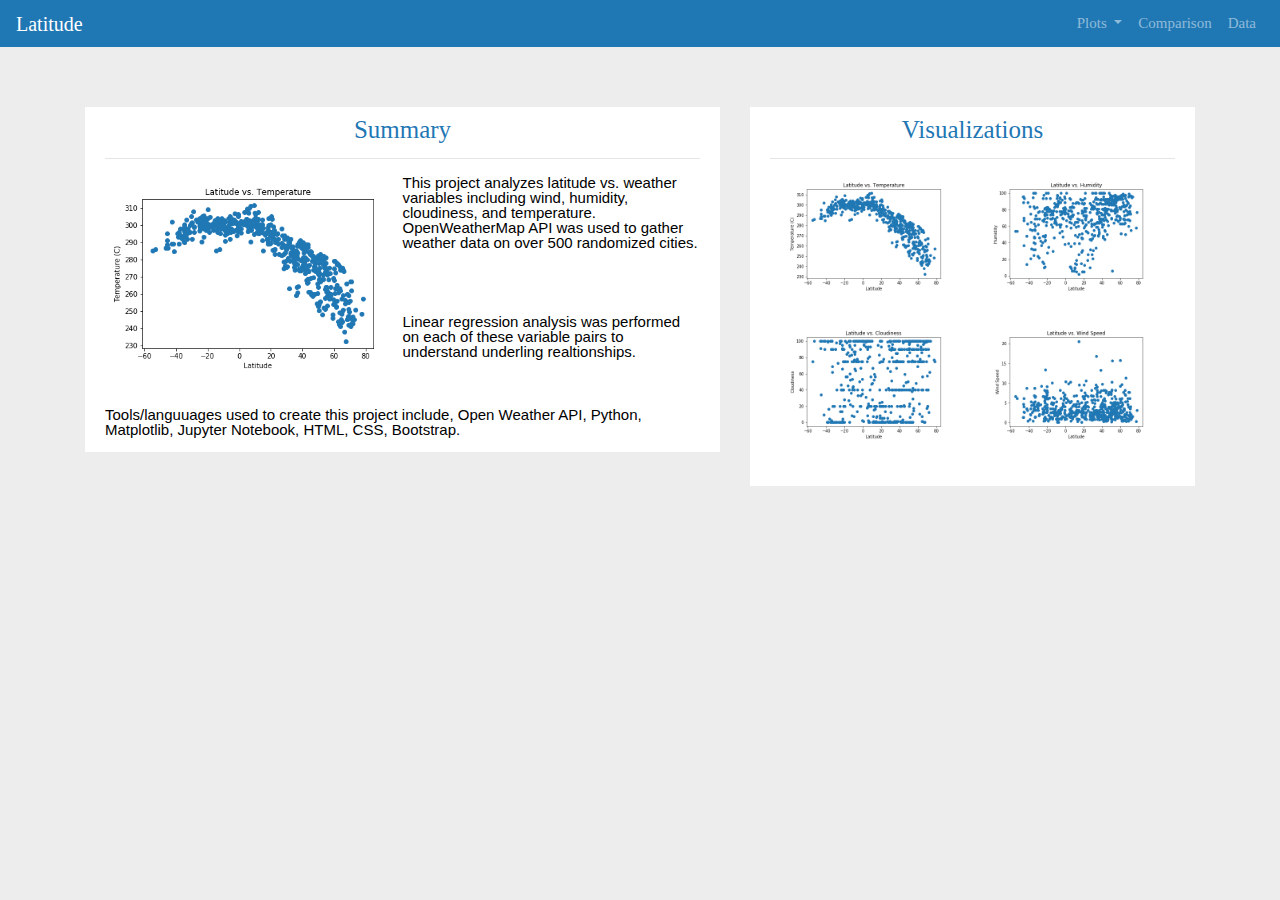
<file: index.html>
<!DOCTYPE html>
<html lang="en">
<head>
    <meta charset="UTF-8">
    <meta name="viewport" content="width=device-width, initial-scale=1.0">
    <title>Latitude Analysis</title>
    <link rel="stylesheet" href="https://maxcdn.bootstrapcdn.com/bootstrap/4.0.0/css/bootstrap.min.css" integrity="sha384-Gn5384xqQ1aoWXA+058RXPxPg6fy4IWvTNh0E263XmFcJlSAwiGgFAW/dAiS6JXm"
    crossorigin="anonymous">
    <link rel="stylesheet" href="reset.css">
    <link rel="stylesheet" href="style.css">
</head>
<body>
    
  <!-- Nav Bar Section -->
  <div class="navigation">
    <nav class="navbar navbar-expand-lg navbar-dark" style="background-color: #1f77b4;">
      <a class="navbar-brand" style="background-color: #1f77b4;" href="index.html">Latitude</a>
      <button class="navbar-toggler  border border-white" type="button" data-toggle="collapse" data-target="#navbarNavDropdown"
        aria-controls="navbarNavDropdown" aria-expanded="false" aria-label="Toggle navigation">
        <span class="navbar-toggler-icon"></span>
      </button>
      <div class="collapse navbar-collapse" id="navbarNavDropdown">
        <ul class="navbar-nav ml-auto">
          <li class="nav-item dropdown">
            <a class="nav-link dropdown-toggle" href="#" id="navbarDropdownMenuLink" data-toggle="dropdown"
              aria-haspopup="true" aria-expanded="false">
              Plots
            </a>
            <div class="dropdown-menu" aria-labelledby="navbarDropdownMenuLink">
              <a class="dropdown-item" href="temperature.html">Max Temperature</a>
              <a class="dropdown-item" href="humidity.html">Humidity</a>
              <a class="dropdown-item" href="cloudiness.html">Cloudiness</a>
              <a class="dropdown-item" href="wind.html">Wind Speed</a>
            </div>
          </li>
          <li class="nav-item">
            <a class="nav-link" href="comparison.html">Comparison</a>
          </li>
          <li class="nav-item">
            <a class="nav-link" href="data.html">Data</a>
          </li>

        </ul>
      </div>
    </nav>
  </div>


  <!-- Content Section -->
  <div class="container">
    <div class="row">
      <div class="col-lg-7 col-md-12">
        <!-- Left box  -->
        <div class="box">
          <h1 class="title">Summary</h1>
          <hr>
          <img src="Images/lat_temp.png" class="vizualization rounded float-left" alt=" Temperature Visualization">
          <p>This project analyzes latitude vs. weather variables including wind, humidity, cloudiness, and temperature. OpenWeatherMap API was used to gather weather data on over 500 randomized cities.</p>
          <br>
          <br>
          <br>
          <br>
          <p>Linear regression analysis was performed on each of these variable pairs to understand underling realtionships.</p>
          <br>
          <br>
          <br>
          <p>Tools/languuages used to create this project include, Open Weather API, Python, Matplotlib, Jupyter Notebook, HTML, CSS, Bootstrap.</p>
        </div>
      </div>
      <div class="col-lg-5 col-md-12">
        <!-- Right Box -->
        <div class="box">
          <h2 class="title">Visualizations</h2>
          <hr>


          <div class="container">
            <div class="row" style="padding-bottom: 30px;">
              <div class="col-6">
                <a href="temperature.html">
                  <img class="panel" src="Images/lat_temp.png" alt="Temperature">
                </a>
              </div>
              <div class="col-6">
                <a href="humidity.html">
                  <img class="panel" src="Images/lat_hum.png" alt="Humidity">
                </a>
              </div>
            </div>

            <div class="row" style="padding-bottom: 30px;">
              <div class="col-6">
                <a href="cloudiness.html">
                  <img class="panel" src="Images/lat_cloud.png" alt="Cloudiness">
                </a>
              </div>
              <div class="col-6">
                <a href="wind.html">
                  <img class="panel" src="Images/lat_wind.png" alt="Wind Speed">
                </a>
              </div>


            </div>
          </div>


        </div>
      </div>
    </div>
  </div>

  
   <!-- Footer -->
   <footer>
    <div class="footer"></div>
  </footer>

    <!-- Bootstrap JS -->
    <script src="https://code.jquery.com/jquery-3.2.1.slim.min.js" integrity="sha384-KJ3o2DKtIkvYIK3UENzmM7KCkRr/rE9/Qpg6aAZGJwFDMVNA/GpGFF93hXpG5KkN"
    crossorigin="anonymous"></script>
  <script src="https://cdnjs.cloudflare.com/ajax/libs/popper.js/1.12.9/umd/popper.min.js" integrity="sha384-ApNbgh9B+Y1QKtv3Rn7W3mgPxhU9K/ScQsAP7hUibX39j7fakFPskvXusvfa0b4Q"
    crossorigin="anonymous"></script>
  <script src="https://maxcdn.bootstrapcdn.com/bootstrap/4.0.0/js/bootstrap.min.js" integrity="sha384-JZR6Spejh4U02d8jOt6vLEHfe/JQGiRRSQQxSfFWpi1MquVdAyjUar5+76PVCmYl"
    crossorigin="anonymous"></script>

</body>
</html>
</file>
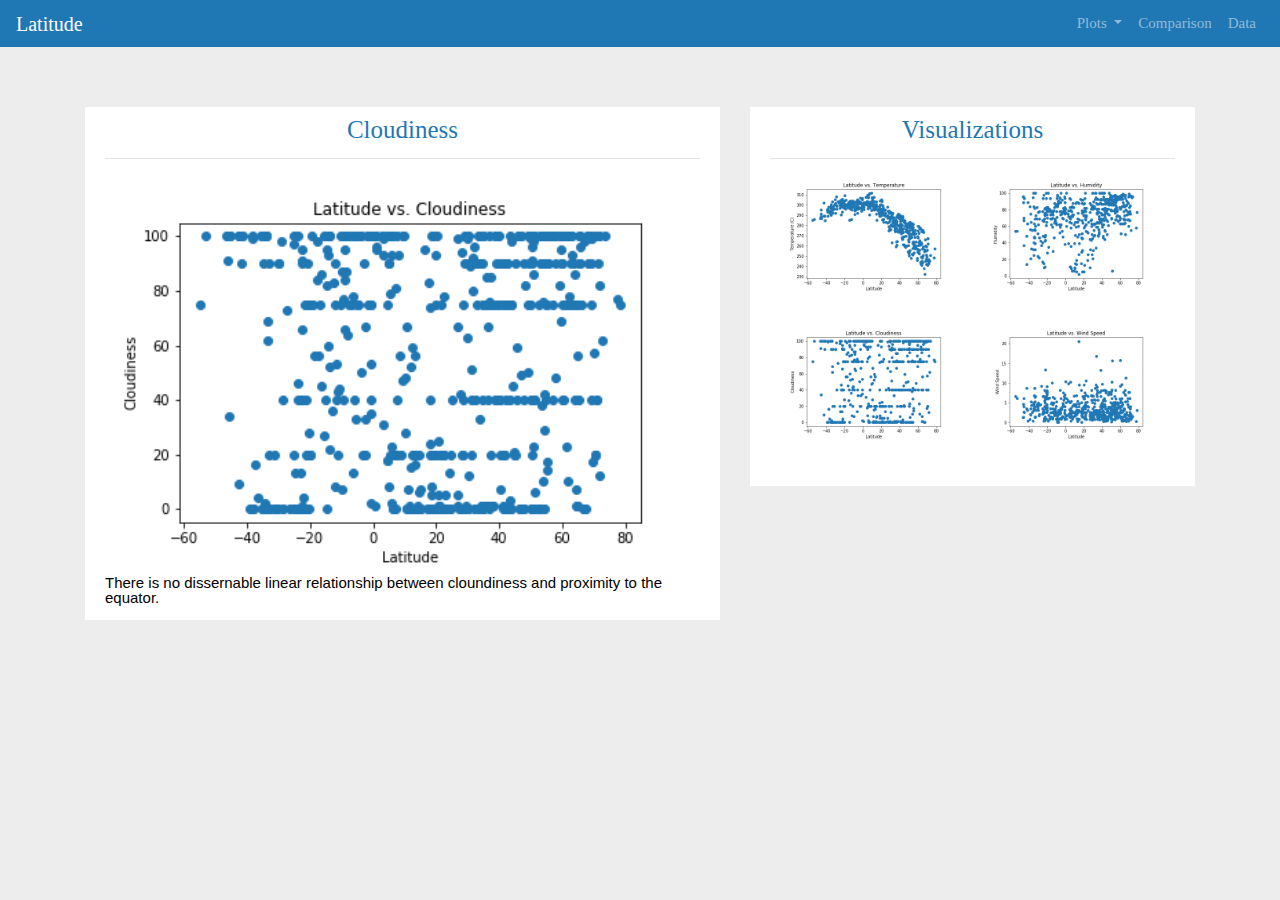
<file: cloudiness.html>
<!DOCTYPE html>
<html lang="en">
<head>
    <meta charset="UTF-8">
    <meta name="viewport" content="width=device-width, initial-scale=1.0">
    <title>cloudiness</title>
    <link rel="stylesheet" href="https://maxcdn.bootstrapcdn.com/bootstrap/4.0.0/css/bootstrap.min.css" integrity="sha384-Gn5384xqQ1aoWXA+058RXPxPg6fy4IWvTNh0E263XmFcJlSAwiGgFAW/dAiS6JXm"
    crossorigin="anonymous">
    <link rel="stylesheet" href="reset.css">
    <link rel="stylesheet" href="style.css">
</head>
<body>
    
  <!-- Nav Bar Section -->
  <div class="navigation">
    <nav class="navbar navbar-expand-lg navbar-dark" style="background-color: #1f77b4;">
      <a class="navbar-brand" style="background-color: #1f77b4;" href="index.html">Latitude</a>
      <button class="navbar-toggler  border border-white" type="button" data-toggle="collapse" data-target="#navbarNavDropdown"
        aria-controls="navbarNavDropdown" aria-expanded="false" aria-label="Toggle navigation">
        <span class="navbar-toggler-icon"></span>
      </button>
      <div class="collapse navbar-collapse" id="navbarNavDropdown">
        <ul class="navbar-nav ml-auto">
          <li class="nav-item dropdown">
            <a class="nav-link dropdown-toggle" href="#" id="navbarDropdownMenuLink" data-toggle="dropdown"
              aria-haspopup="true" aria-expanded="false">
              Plots
            </a>
            <div class="dropdown-menu" aria-labelledby="navbarDropdownMenuLink">
              <a class="dropdown-item" href="temperature.html">Max Temperature</a>
              <a class="dropdown-item" href="humidity.html">Humidity</a>
              <a class="dropdown-item" href="cloudiness.html">Cloudiness</a>
              <a class="dropdown-item" href="wind.html">Wind Speed</a>
            </div>
          </li>
          <li class="nav-item">
            <a class="nav-link" href="comparison.html">Comparison</a>
          </li>
          <li class="nav-item">
            <a class="nav-link" href="data.html">Data</a>
          </li>

        </ul>
      </div>
    </nav>
  </div>


  <!-- Content Section -->
  <div class="container">
    <div class="row">
      <div class="col-lg-7 col-md-12">
        <!-- Left box  -->
        <div class="box">
          <h1 class="title">Cloudiness</h1>
          <hr>
          <img src="Images/lat_cloud.png" alt="Cloudines">
          <p>There is no dissernable linear relationship between cloundiness and proximity to the equator.</p>
        </div>
      </div>
      <div class="col-lg-5 col-md-12">
        <!-- Right Box -->
        <div class="box">
          <h2 class="title">Visualizations</h2>
          <hr>


          <div class="container">
            <div class="row" style="padding-bottom: 30px;">
              <div class="col-6">
                <a href="temperature.html">
                  <img class="panel" src="Images/lat_temp.png" alt="Temperature">
                </a>
              </div>
              <div class="col-6">
                <a href="humidity.html">
                  <img class="panel" src="Images/lat_hum.png" alt="Humidity">
                </a>
              </div>
            </div>

            <div class="row" style="padding-bottom: 30px;">
              <div class="col-6">
                <a href="cloudiness.html">
                  <img class="panel active" src="Images/lat_cloud.png" alt="Cloudiness">
                </a>
              </div>
              <div class="col-6">
                <a href="wind.html">
                  <img class="panel" src="Images/lat_wind.png" alt="Wind Speed">
                </a>
              </div>


            </div>
          </div>


        </div>
      </div>
    </div>
  </div>


   <!-- Footer -->
   <footer>
    <div class="footer"></div>
  </footer>

    <!-- Bootstrap JS -->
    <script src="https://code.jquery.com/jquery-3.2.1.slim.min.js" integrity="sha384-KJ3o2DKtIkvYIK3UENzmM7KCkRr/rE9/Qpg6aAZGJwFDMVNA/GpGFF93hXpG5KkN"
    crossorigin="anonymous"></script>
  <script src="https://cdnjs.cloudflare.com/ajax/libs/popper.js/1.12.9/umd/popper.min.js" integrity="sha384-ApNbgh9B+Y1QKtv3Rn7W3mgPxhU9K/ScQsAP7hUibX39j7fakFPskvXusvfa0b4Q"
    crossorigin="anonymous"></script>
  <script src="https://maxcdn.bootstrapcdn.com/bootstrap/4.0.0/js/bootstrap.min.js" integrity="sha384-JZR6Spejh4U02d8jOt6vLEHfe/JQGiRRSQQxSfFWpi1MquVdAyjUar5+76PVCmYl"
    crossorigin="anonymous"></script>

</body>
</html>
</file>
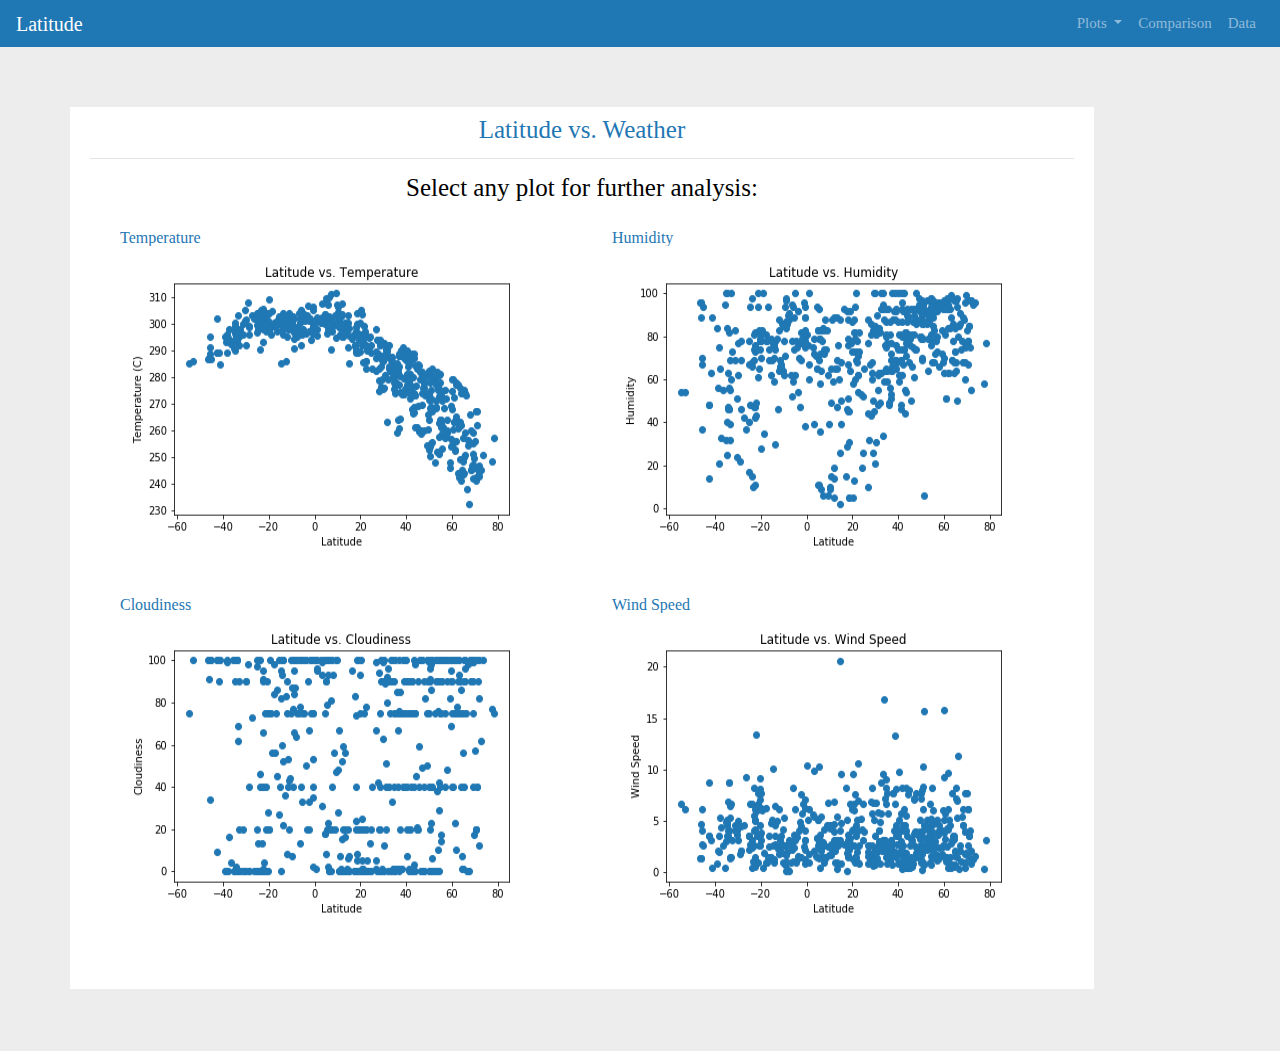
<file: comparison.html>
<!DOCTYPE html>
<html lang="en">
<head>
    <meta charset="UTF-8">
    <meta name="viewport" content="width=device-width, initial-scale=1.0">
    <title>Comparison</title>
    <link rel="stylesheet" href="https://maxcdn.bootstrapcdn.com/bootstrap/4.0.0/css/bootstrap.min.css" integrity="sha384-Gn5384xqQ1aoWXA+058RXPxPg6fy4IWvTNh0E263XmFcJlSAwiGgFAW/dAiS6JXm"
    crossorigin="anonymous">
    <link rel="stylesheet" href="reset.css">
    <link rel="stylesheet" href="style.css">
</head>
<body>
    
  <!-- Nav Bar Section -->
  <div class="navigation">
    <nav class="navbar navbar-expand-lg navbar-dark" style="background-color: #1f77b4;">
      <a class="navbar-brand" style="background-color: #1f77b4;" href="index.html">Latitude</a>
      <button class="navbar-toggler  border border-white" type="button" data-toggle="collapse" data-target="#navbarNavDropdown"
        aria-controls="navbarNavDropdown" aria-expanded="false" aria-label="Toggle navigation">
        <span class="navbar-toggler-icon"></span>
      </button>
      <div class="collapse navbar-collapse" id="navbarNavDropdown">
        <ul class="navbar-nav ml-auto">
          <li class="nav-item dropdown">
            <a class="nav-link dropdown-toggle" href="#" id="navbarDropdownMenuLink" data-toggle="dropdown"
              aria-haspopup="true" aria-expanded="false">
              Plots
            </a>
            <div class="dropdown-menu" aria-labelledby="navbarDropdownMenuLink">
              <a class="dropdown-item" href="temperature.html">Max Temperature</a>
              <a class="dropdown-item" href="humidity.html">Humidity</a>
              <a class="dropdown-item" href="cloudiness.html">Cloudiness</a>
              <a class="dropdown-item" href="wind.html">Wind Speed</a>
            </div>
          </li>
          <li class="nav-item">
            <a class="nav-link" href="comparison.html">Comparison</a>
          </li>
          <li class="nav-item">
            <a class="nav-link" href="data.html">Data</a>
          </li>

        </ul>
      </div>
    </nav>
  </div>


  <!-- Content Section -->
  <div class="container">
    <div class="row">
      <div>
        <!-- Left box  -->
        <div class="box">
          <h1 class="title">Latitude vs. Weather</h1>
          <hr>
          <h2>Select any plot for further analysis:</h2>
          <div class="container" style="padding-bottom: 40px;">
            <div class="row">
              <div class="col-lg-6" style="padding: 30px;">
                <div class="title">Temperature</div>
                <a href="temperature.html">
                  <img class="panel" src="Images/lat_temp.png" alt="Temperature">
                </a>
              </div>
              <div class="col-lg-6" style="padding: 30px;">
                <div class="title">Humidity</div>
                <a href="humidity.html">
                  <img class="panel" src="Images/lat_hum.png" alt="Humidity">
                </a>
              </div>
            </div>

            <div class="row">
              <div class="col-lg-6" style="padding: 30px;">
                <div class="title">Cloudiness</div>
                <a href="cloudiness.html">
                  <img class="panel" src="Images/lat_cloud.png" alt="Cloudiness">
                </a>

              </div>
              <div class="col-lg-6" style="padding: 30px;">
                <div class="title">Wind Speed</div>
                <a href="wind_speed.html">
                  <img class="panel" src="Images/lat_wind.png" alt="Wind Speed">
                </a>
              </div>
            </div>
          </div>
        </div>
      </div>
    </div>
  </div>



   <!-- Footer -->
   <footer>
    <div class="footer"></div>
  </footer>

    <!-- Bootstrap JS -->
    <script src="https://code.jquery.com/jquery-3.2.1.slim.min.js" integrity="sha384-KJ3o2DKtIkvYIK3UENzmM7KCkRr/rE9/Qpg6aAZGJwFDMVNA/GpGFF93hXpG5KkN"
    crossorigin="anonymous"></script>
  <script src="https://cdnjs.cloudflare.com/ajax/libs/popper.js/1.12.9/umd/popper.min.js" integrity="sha384-ApNbgh9B+Y1QKtv3Rn7W3mgPxhU9K/ScQsAP7hUibX39j7fakFPskvXusvfa0b4Q"
    crossorigin="anonymous"></script>
  <script src="https://maxcdn.bootstrapcdn.com/bootstrap/4.0.0/js/bootstrap.min.js" integrity="sha384-JZR6Spejh4U02d8jOt6vLEHfe/JQGiRRSQQxSfFWpi1MquVdAyjUar5+76PVCmYl"
    crossorigin="anonymous"></script>
    
</body>
</html>
</file>
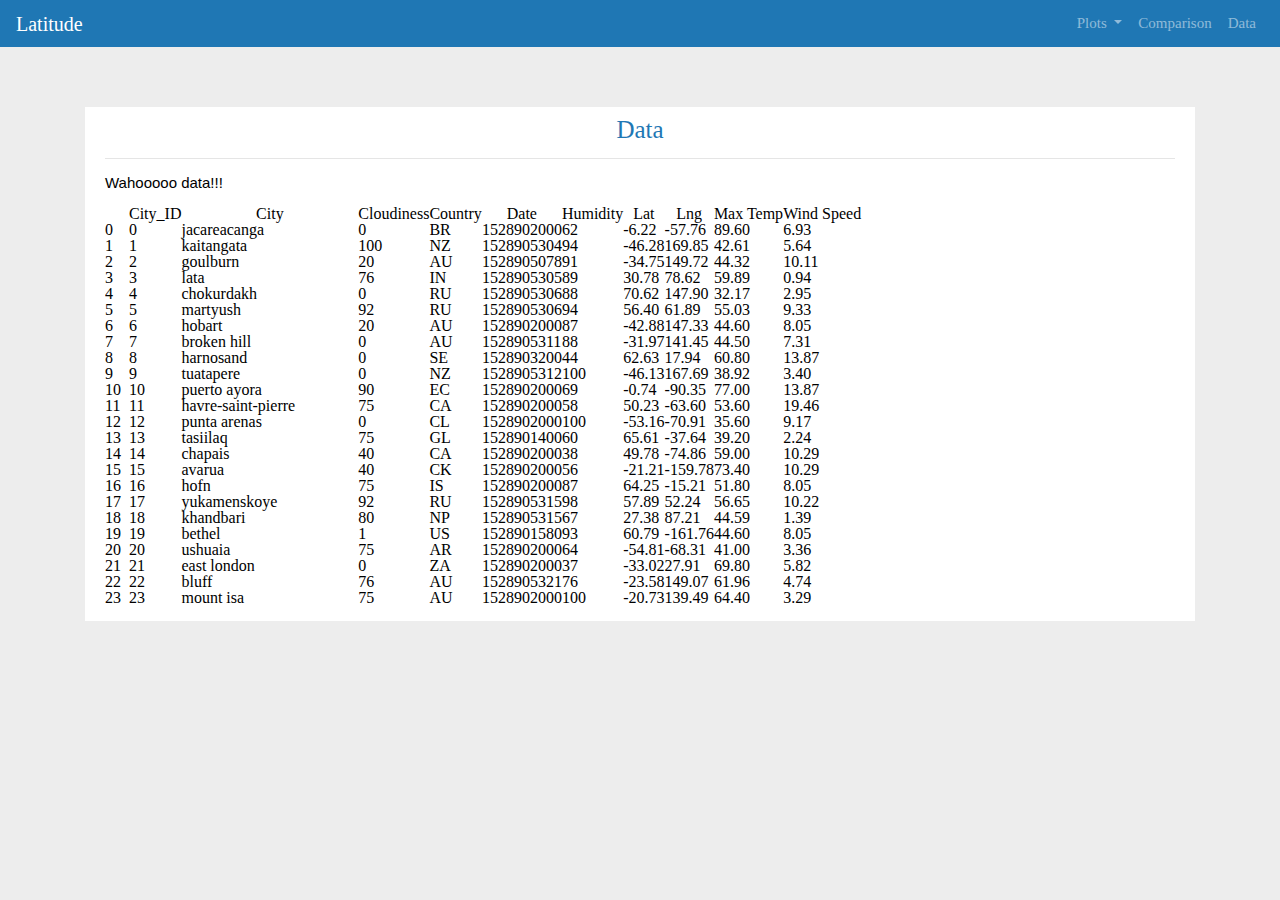
<file: data.html>
<!DOCTYPE html>
<html lang="en">
<head>
    <meta charset="UTF-8">
    <meta name="viewport" content="width=device-width, initial-scale=1.0">
    <title>data</title>
    <link rel="stylesheet" href="https://maxcdn.bootstrapcdn.com/bootstrap/4.0.0/css/bootstrap.min.css" integrity="sha384-Gn5384xqQ1aoWXA+058RXPxPg6fy4IWvTNh0E263XmFcJlSAwiGgFAW/dAiS6JXm"
    crossorigin="anonymous">
    <link rel="stylesheet" href="reset.css">
    <link rel="stylesheet" href="style.css">
</head>
<body>
    
  <!-- Nav Bar Section -->
  <div class="navigation">
    <nav class="navbar navbar-expand-lg navbar-dark" style="background-color: #1f77b4;">
      <a class="navbar-brand" style="background-color: #1f77b4;" href="index.html">Latitude</a>
      <button class="navbar-toggler  border border-white" type="button" data-toggle="collapse" data-target="#navbarNavDropdown"
        aria-controls="navbarNavDropdown" aria-expanded="false" aria-label="Toggle navigation">
        <span class="navbar-toggler-icon"></span>
      </button>
      <div class="collapse navbar-collapse" id="navbarNavDropdown">
        <ul class="navbar-nav ml-auto">
          <li class="nav-item dropdown">
            <a class="nav-link dropdown-toggle" href="#" id="navbarDropdownMenuLink" data-toggle="dropdown"
              aria-haspopup="true" aria-expanded="false">
              Plots
            </a>
            <div class="dropdown-menu" aria-labelledby="navbarDropdownMenuLink">
              <a class="dropdown-item" href="temperature.html">Max Temperature</a>
              <a class="dropdown-item" href="humidity.html">Humidity</a>
              <a class="dropdown-item" href="cloudiness.html">Cloudiness</a>
              <a class="dropdown-item" href="wind.html">Wind Speed</a>
            </div>
          </li>
          <li class="nav-item">
            <a class="nav-link" href="comparison.html">Comparison</a>
          </li>
          <li class="nav-item">
            <a class="nav-link" href="data.html">Data</a>
          </li>

        </ul>
      </div>
    </nav>
  </div>

  <!-- Content Section -->
  <div class="container">
    <div class="box">
      <h1 class="title">Data</h1>
      <hr>
      <p>Wahooooo data!!!</p>
      <br>
      <div class="table-responsive" style="overflow-x:auto; overflow-y:auto; max-height:400px; max-width:auto;">
        <table border="1" class="dataframe">
          <thead>
            <tr style="text-align: center;">
              <th></th>
              <th>City_ID</th>
              <th>City</th>
              <th>Cloudiness</th>
              <th>Country</th>
              <th>Date</th>
              <th>Humidity</th>
              <th>Lat</th>
              <th>Lng</th>
              <th>Max Temp</th>
              <th>Wind Speed</th>
            </tr>
          </thead>
          <tbody>
            <tr>
              <th>0</th>
              <td>0</td>
              <td>jacareacanga</td>
              <td>0</td>
              <td>BR</td>
              <td>1528902000</td>
              <td>62</td>
              <td>-6.22</td>
              <td>-57.76</td>
              <td>89.60</td>
              <td>6.93</td>
            </tr>
            <tr>
              <th>1</th>
              <td>1</td>
              <td>kaitangata</td>
              <td>100</td>
              <td>NZ</td>
              <td>1528905304</td>
              <td>94</td>
              <td>-46.28</td>
              <td>169.85</td>
              <td>42.61</td>
              <td>5.64</td>
            </tr>
            <tr>
              <th>2</th>
              <td>2</td>
              <td>goulburn</td>
              <td>20</td>
              <td>AU</td>
              <td>1528905078</td>
              <td>91</td>
              <td>-34.75</td>
              <td>149.72</td>
              <td>44.32</td>
              <td>10.11</td>
            </tr>
            <tr>
              <th>3</th>
              <td>3</td>
              <td>lata</td>
              <td>76</td>
              <td>IN</td>
              <td>1528905305</td>
              <td>89</td>
              <td>30.78</td>
              <td>78.62</td>
              <td>59.89</td>
              <td>0.94</td>
            </tr>
            <tr>
              <th>4</th>
              <td>4</td>
              <td>chokurdakh</td>
              <td>0</td>
              <td>RU</td>
              <td>1528905306</td>
              <td>88</td>
              <td>70.62</td>
              <td>147.90</td>
              <td>32.17</td>
              <td>2.95</td>
            </tr>
            <tr>
              <th>5</th>
              <td>5</td>
              <td>martyush</td>
              <td>92</td>
              <td>RU</td>
              <td>1528905306</td>
              <td>94</td>
              <td>56.40</td>
              <td>61.89</td>
              <td>55.03</td>
              <td>9.33</td>
            </tr>
            <tr>
              <th>6</th>
              <td>6</td>
              <td>hobart</td>
              <td>20</td>
              <td>AU</td>
              <td>1528902000</td>
              <td>87</td>
              <td>-42.88</td>
              <td>147.33</td>
              <td>44.60</td>
              <td>8.05</td>
            </tr>
            <tr>
              <th>7</th>
              <td>7</td>
              <td>broken hill</td>
              <td>0</td>
              <td>AU</td>
              <td>1528905311</td>
              <td>88</td>
              <td>-31.97</td>
              <td>141.45</td>
              <td>44.50</td>
              <td>7.31</td>
            </tr>
            <tr>
              <th>8</th>
              <td>8</td>
              <td>harnosand</td>
              <td>0</td>
              <td>SE</td>
              <td>1528903200</td>
              <td>44</td>
              <td>62.63</td>
              <td>17.94</td>
              <td>60.80</td>
              <td>13.87</td>
            </tr>
            <tr>
              <th>9</th>
              <td>9</td>
              <td>tuatapere</td>
              <td>0</td>
              <td>NZ</td>
              <td>1528905312</td>
              <td>100</td>
              <td>-46.13</td>
              <td>167.69</td>
              <td>38.92</td>
              <td>3.40</td>
            </tr>
            <tr>
              <th>10</th>
              <td>10</td>
              <td>puerto ayora</td>
              <td>90</td>
              <td>EC</td>
              <td>1528902000</td>
              <td>69</td>
              <td>-0.74</td>
              <td>-90.35</td>
              <td>77.00</td>
              <td>13.87</td>
            </tr>
            <tr>
              <th>11</th>
              <td>11</td>
              <td>havre-saint-pierre</td>
              <td>75</td>
              <td>CA</td>
              <td>1528902000</td>
              <td>58</td>
              <td>50.23</td>
              <td>-63.60</td>
              <td>53.60</td>
              <td>19.46</td>
            </tr>
            <tr>
              <th>12</th>
              <td>12</td>
              <td>punta arenas</td>
              <td>0</td>
              <td>CL</td>
              <td>1528902000</td>
              <td>100</td>
              <td>-53.16</td>
              <td>-70.91</td>
              <td>35.60</td>
              <td>9.17</td>
            </tr>
            <tr>
              <th>13</th>
              <td>13</td>
              <td>tasiilaq</td>
              <td>75</td>
              <td>GL</td>
              <td>1528901400</td>
              <td>60</td>
              <td>65.61</td>
              <td>-37.64</td>
              <td>39.20</td>
              <td>2.24</td>
            </tr>
            <tr>
              <th>14</th>
              <td>14</td>
              <td>chapais</td>
              <td>40</td>
              <td>CA</td>
              <td>1528902000</td>
              <td>38</td>
              <td>49.78</td>
              <td>-74.86</td>
              <td>59.00</td>
              <td>10.29</td>
            </tr>
            <tr>
              <th>15</th>
              <td>15</td>
              <td>avarua</td>
              <td>40</td>
              <td>CK</td>
              <td>1528902000</td>
              <td>56</td>
              <td>-21.21</td>
              <td>-159.78</td>
              <td>73.40</td>
              <td>10.29</td>
            </tr>
            <tr>
              <th>16</th>
              <td>16</td>
              <td>hofn</td>
              <td>75</td>
              <td>IS</td>
              <td>1528902000</td>
              <td>87</td>
              <td>64.25</td>
              <td>-15.21</td>
              <td>51.80</td>
              <td>8.05</td>
            </tr>
            <tr>
              <th>17</th>
              <td>17</td>
              <td>yukamenskoye</td>
              <td>92</td>
              <td>RU</td>
              <td>1528905315</td>
              <td>98</td>
              <td>57.89</td>
              <td>52.24</td>
              <td>56.65</td>
              <td>10.22</td>
            </tr>
            <tr>
              <th>18</th>
              <td>18</td>
              <td>khandbari</td>
              <td>80</td>
              <td>NP</td>
              <td>1528905315</td>
              <td>67</td>
              <td>27.38</td>
              <td>87.21</td>
              <td>44.59</td>
              <td>1.39</td>
            </tr>
            <tr>
              <th>19</th>
              <td>19</td>
              <td>bethel</td>
              <td>1</td>
              <td>US</td>
              <td>1528901580</td>
              <td>93</td>
              <td>60.79</td>
              <td>-161.76</td>
              <td>44.60</td>
              <td>8.05</td>
            </tr>
            <tr>
              <th>20</th>
              <td>20</td>
              <td>ushuaia</td>
              <td>75</td>
              <td>AR</td>
              <td>1528902000</td>
              <td>64</td>
              <td>-54.81</td>
              <td>-68.31</td>
              <td>41.00</td>
              <td>3.36</td>
            </tr>
            <tr>
              <th>21</th>
              <td>21</td>
              <td>east london</td>
              <td>0</td>
              <td>ZA</td>
              <td>1528902000</td>
              <td>37</td>
              <td>-33.02</td>
              <td>27.91</td>
              <td>69.80</td>
              <td>5.82</td>
            </tr>
            <tr>
              <th>22</th>
              <td>22</td>
              <td>bluff</td>
              <td>76</td>
              <td>AU</td>
              <td>1528905321</td>
              <td>76</td>
              <td>-23.58</td>
              <td>149.07</td>
              <td>61.96</td>
              <td>4.74</td>
            </tr>
            <tr>
              <th>23</th>
              <td>23</td>
              <td>mount isa</td>
              <td>75</td>
              <td>AU</td>
              <td>1528902000</td>
              <td>100</td>
              <td>-20.73</td>
              <td>139.49</td>
              <td>64.40</td>
              <td>3.29</td>
            </tr>
            <tr>
              <th>24</th>
              <td>24</td>
              <td>pevek</td>
              <td>0</td>
              <td>RU</td>
              <td>1528905321</td>
              <td>71</td>
              <td>69.70</td>
              <td>170.27</td>
              <td>36.94</td>
              <td>6.98</td>
            </tr>
            <tr>
              <th>25</th>
              <td>25</td>
              <td>gao</td>
              <td>24</td>
              <td>ML</td>
              <td>1528905321</td>
              <td>16</td>
              <td>16.28</td>
              <td>-0.04</td>
              <td>110.02</td>
              <td>4.97</td>
            </tr>
            <tr>
              <th>26</th>
              <td>26</td>
              <td>cabo san lucas</td>
              <td>75</td>
              <td>MX</td>
              <td>1528901160</td>
              <td>74</td>
              <td>22.89</td>
              <td>-109.91</td>
              <td>84.20</td>
              <td>10.29</td>
            </tr>
            <tr>
              <th>27</th>
              <td>27</td>
              <td>sao filipe</td>
              <td>0</td>
              <td>CV</td>
              <td>1528905323</td>
              <td>88</td>
              <td>14.90</td>
              <td>-24.50</td>
              <td>75.73</td>
              <td>13.02</td>
            </tr>
            <tr>
              <th>28</th>
              <td>28</td>
              <td>tiksi</td>
              <td>44</td>
              <td>RU</td>
              <td>1528905298</td>
              <td>58</td>
              <td>71.64</td>
              <td>128.87</td>
              <td>57.73</td>
              <td>10.11</td>
            </tr>
            <tr>
              <th>29</th>
              <td>29</td>
              <td>busselton</td>
              <td>92</td>
              <td>AU</td>
              <td>1528905323</td>
              <td>100</td>
              <td>-33.64</td>
              <td>115.35</td>
              <td>60.43</td>
              <td>10.56</td>
            </tr>
            <tr>
              <th>30</th>
              <td>30</td>
              <td>alofi</td>
              <td>76</td>
              <td>NU</td>
              <td>1528902000</td>
              <td>88</td>
              <td>-19.06</td>
              <td>-169.92</td>
              <td>71.60</td>
              <td>3.36</td>
            </tr>
            <tr>
              <th>31</th>
              <td>31</td>
              <td>ola</td>
              <td>75</td>
              <td>RU</td>
              <td>1528902000</td>
              <td>100</td>
              <td>59.58</td>
              <td>151.30</td>
              <td>42.80</td>
              <td>7.76</td>
            </tr>
            <tr>
              <th>32</th>
              <td>32</td>
              <td>atar</td>
              <td>20</td>
              <td>MR</td>
              <td>1528902000</td>
              <td>19</td>
              <td>20.52</td>
              <td>-13.05</td>
              <td>91.40</td>
              <td>9.17</td>
            </tr>
            <tr>
              <th>33</th>
              <td>33</td>
              <td>rikitea</td>
              <td>0</td>
              <td>PF</td>
              <td>1528905325</td>
              <td>100</td>
              <td>-23.12</td>
              <td>-134.97</td>
              <td>73.57</td>
              <td>8.66</td>
            </tr>
            <tr>
              <th>34</th>
              <td>34</td>
              <td>hermanus</td>
              <td>0</td>
              <td>ZA</td>
              <td>1528905325</td>
              <td>24</td>
              <td>-34.42</td>
              <td>19.24</td>
              <td>77.17</td>
              <td>8.66</td>
            </tr>
            <tr>
              <th>35</th>
              <td>35</td>
              <td>ponta delgada</td>
              <td>75</td>
              <td>PT</td>
              <td>1528903800</td>
              <td>88</td>
              <td>37.73</td>
              <td>-25.67</td>
              <td>71.60</td>
              <td>12.75</td>
            </tr>
            <tr>
              <th>36</th>
              <td>36</td>
              <td>bambari</td>
              <td>24</td>
              <td>CF</td>
              <td>1528905326</td>
              <td>84</td>
              <td>5.77</td>
              <td>20.68</td>
              <td>81.85</td>
              <td>7.65</td>
            </tr>
            <tr>
              <th>37</th>
              <td>37</td>
              <td>cap malheureux</td>
              <td>75</td>
              <td>MU</td>
              <td>1528902000</td>
              <td>69</td>
              <td>-19.98</td>
              <td>57.61</td>
              <td>75.20</td>
              <td>14.99</td>
            </tr>
            <tr>
              <th>38</th>
              <td>38</td>
              <td>puerto escondido</td>
              <td>75</td>
              <td>MX</td>
              <td>1528901100</td>
              <td>65</td>
              <td>15.86</td>
              <td>-97.07</td>
              <td>80.60</td>
              <td>3.36</td>
            </tr>
            <tr>
              <th>39</th>
              <td>39</td>
              <td>qaanaaq</td>
              <td>32</td>
              <td>GL</td>
              <td>1528905330</td>
              <td>100</td>
              <td>77.48</td>
              <td>-69.36</td>
              <td>31.45</td>
              <td>6.31</td>
            </tr>
            <tr>
              <th>40</th>
              <td>40</td>
              <td>new norfolk</td>
              <td>20</td>
              <td>AU</td>
              <td>1528902000</td>
              <td>87</td>
              <td>-42.78</td>
              <td>147.06</td>
              <td>44.60</td>
              <td>8.05</td>
            </tr>
            <tr>
              <th>41</th>
              <td>41</td>
              <td>najran</td>
              <td>40</td>
              <td>SA</td>
              <td>1528902000</td>
              <td>13</td>
              <td>17.54</td>
              <td>44.22</td>
              <td>98.60</td>
              <td>11.41</td>
            </tr>
            <tr>
              <th>42</th>
              <td>42</td>
              <td>isla mujeres</td>
              <td>90</td>
              <td>MX</td>
              <td>1528904340</td>
              <td>100</td>
              <td>21.23</td>
              <td>-86.73</td>
              <td>75.20</td>
              <td>16.11</td>
            </tr>
            <tr>
              <th>43</th>
              <td>43</td>
              <td>mar del plata</td>
              <td>0</td>
              <td>AR</td>
              <td>1528905297</td>
              <td>100</td>
              <td>-46.43</td>
              <td>-67.52</td>
              <td>32.53</td>
              <td>7.31</td>
            </tr>
            <tr>
              <th>44</th>
              <td>44</td>
              <td>provideniya</td>
              <td>0</td>
              <td>RU</td>
              <td>1528905332</td>
              <td>91</td>
              <td>64.42</td>
              <td>-173.23</td>
              <td>40.63</td>
              <td>10.78</td>
            </tr>
            <tr>
              <th>45</th>
              <td>45</td>
              <td>jamestown</td>
              <td>12</td>
              <td>AU</td>
              <td>1528905333</td>
              <td>88</td>
              <td>-33.21</td>
              <td>138.60</td>
              <td>43.15</td>
              <td>10.89</td>
            </tr>
            <tr>
              <th>46</th>
              <td>46</td>
              <td>medicine hat</td>
              <td>20</td>
              <td>CA</td>
              <td>1528902000</td>
              <td>34</td>
              <td>50.04</td>
              <td>-110.68</td>
              <td>66.20</td>
              <td>14.99</td>
            </tr>
            <tr>
              <th>47</th>
              <td>47</td>
              <td>katsuura</td>
              <td>8</td>
              <td>JP</td>
              <td>1528905334</td>
              <td>88</td>
              <td>33.93</td>
              <td>134.50</td>
              <td>62.05</td>
              <td>7.54</td>
            </tr>
            <tr>
              <th>48</th>
              <td>48</td>
              <td>aklavik</td>
              <td>20</td>
              <td>CA</td>
              <td>1528902000</td>
              <td>53</td>
              <td>68.22</td>
              <td>-135.01</td>
              <td>51.80</td>
              <td>11.41</td>
            </tr>
            <tr>
              <th>49</th>
              <td>49</td>
              <td>tuktoyaktuk</td>
              <td>20</td>
              <td>CA</td>
              <td>1528902000</td>
              <td>61</td>
              <td>69.44</td>
              <td>-133.03</td>
              <td>46.40</td>
              <td>6.93</td>
            </tr>
            <tr>
              <th>50</th>
              <td>50</td>
              <td>kapaa</td>
              <td>90</td>
              <td>US</td>
              <td>1528901760</td>
              <td>88</td>
              <td>22.08</td>
              <td>-159.32</td>
              <td>75.20</td>
              <td>14.99</td>
            </tr>
            <tr>
              <th>51</th>
              <td>51</td>
              <td>mildura</td>
              <td>0</td>
              <td>AU</td>
              <td>1528905300</td>
              <td>92</td>
              <td>-34.18</td>
              <td>142.16</td>
              <td>45.67</td>
              <td>9.66</td>
            </tr>
            <tr>
              <th>52</th>
              <td>52</td>
              <td>souillac</td>
              <td>75</td>
              <td>FR</td>
              <td>1528903800</td>
              <td>49</td>
              <td>45.60</td>
              <td>-0.60</td>
              <td>73.40</td>
              <td>10.29</td>
            </tr>
            <tr>
              <th>53</th>
              <td>53</td>
              <td>lorengau</td>
              <td>100</td>
              <td>PG</td>
              <td>1528905336</td>
              <td>100</td>
              <td>-2.02</td>
              <td>147.27</td>
              <td>80.59</td>
              <td>3.85</td>
            </tr>
            <tr>
              <th>54</th>
              <td>54</td>
              <td>praia</td>
              <td>20</td>
              <td>BR</td>
              <td>1528902000</td>
              <td>47</td>
              <td>-20.25</td>
              <td>-43.81</td>
              <td>82.40</td>
              <td>3.36</td>
            </tr>
            <tr>
              <th>55</th>
              <td>55</td>
              <td>port alfred</td>
              <td>0</td>
              <td>ZA</td>
              <td>1528905338</td>
              <td>50</td>
              <td>-33.59</td>
              <td>26.89</td>
              <td>76.54</td>
              <td>7.20</td>
            </tr>
            <tr>
              <th>56</th>
              <td>56</td>
              <td>barranca</td>
              <td>0</td>
              <td>PE</td>
              <td>1528905339</td>
              <td>98</td>
              <td>-10.75</td>
              <td>-77.76</td>
              <td>61.87</td>
              <td>9.89</td>
            </tr>
            <tr>
              <th>57</th>
              <td>57</td>
              <td>nome</td>
              <td>40</td>
              <td>US</td>
              <td>1528902900</td>
              <td>70</td>
              <td>30.04</td>
              <td>-94.42</td>
              <td>87.80</td>
              <td>3.36</td>
            </tr>
            <tr>
              <th>58</th>
              <td>58</td>
              <td>matay</td>
              <td>0</td>
              <td>EG</td>
              <td>1528905339</td>
              <td>23</td>
              <td>28.42</td>
              <td>30.79</td>
              <td>97.69</td>
              <td>6.98</td>
            </tr>
            <tr>
              <th>59</th>
              <td>59</td>
              <td>saskylakh</td>
              <td>48</td>
              <td>RU</td>
              <td>1528905339</td>
              <td>55</td>
              <td>71.97</td>
              <td>114.09</td>
              <td>59.53</td>
              <td>5.86</td>
            </tr>
            <tr>
              <th>60</th>
              <td>60</td>
              <td>itarema</td>
              <td>0</td>
              <td>BR</td>
              <td>1528905340</td>
              <td>61</td>
              <td>-2.92</td>
              <td>-39.92</td>
              <td>88.33</td>
              <td>12.57</td>
            </tr>
            <tr>
              <th>61</th>
              <td>61</td>
              <td>butaritari</td>
              <td>56</td>
              <td>KI</td>
              <td>1528905340</td>
              <td>100</td>
              <td>3.07</td>
              <td>172.79</td>
              <td>81.13</td>
              <td>7.31</td>
            </tr>
            <tr>
              <th>62</th>
              <td>62</td>
              <td>peniche</td>
              <td>20</td>
              <td>PT</td>
              <td>1528903800</td>
              <td>64</td>
              <td>39.36</td>
              <td>-9.38</td>
              <td>75.20</td>
              <td>12.75</td>
            </tr>
            <tr>
              <th>63</th>
              <td>63</td>
              <td>beloha</td>
              <td>0</td>
              <td>MG</td>
              <td>1528905340</td>
              <td>57</td>
              <td>-25.17</td>
              <td>45.06</td>
              <td>71.95</td>
              <td>16.37</td>
            </tr>
            <tr>
              <th>64</th>
              <td>64</td>
              <td>anadyr</td>
              <td>0</td>
              <td>RU</td>
              <td>1528902000</td>
              <td>57</td>
              <td>64.73</td>
              <td>177.51</td>
              <td>48.20</td>
              <td>4.47</td>
            </tr>
            <tr>
              <th>65</th>
              <td>65</td>
              <td>luderitz</td>
              <td>12</td>
              <td>NaN</td>
              <td>1528905342</td>
              <td>64</td>
              <td>-26.65</td>
              <td>15.16</td>
              <td>64.03</td>
              <td>17.38</td>
            </tr>
            <tr>
              <th>66</th>
              <td>66</td>
              <td>rochester</td>
              <td>1</td>
              <td>US</td>
              <td>1528902960</td>
              <td>37</td>
              <td>44.02</td>
              <td>-92.46</td>
              <td>73.40</td>
              <td>6.93</td>
            </tr>
            <tr>
              <th>67</th>
              <td>67</td>
              <td>bosaso</td>
              <td>0</td>
              <td>SO</td>
              <td>1528905347</td>
              <td>86</td>
              <td>11.28</td>
              <td>49.18</td>
              <td>89.77</td>
              <td>3.96</td>
            </tr>
            <tr>
              <th>68</th>
              <td>68</td>
              <td>faanui</td>
              <td>0</td>
              <td>PF</td>
              <td>1528905347</td>
              <td>100</td>
              <td>-16.48</td>
              <td>-151.75</td>
              <td>79.96</td>
              <td>11.79</td>
            </tr>
            <tr>
              <th>69</th>
              <td>69</td>
              <td>grindavik</td>
              <td>75</td>
              <td>IS</td>
              <td>1528902000</td>
              <td>70</td>
              <td>63.84</td>
              <td>-22.43</td>
              <td>48.20</td>
              <td>5.82</td>
            </tr>
            <tr>
              <th>70</th>
              <td>70</td>
              <td>margate</td>
              <td>20</td>
              <td>AU</td>
              <td>1528902000</td>
              <td>87</td>
              <td>-43.03</td>
              <td>147.26</td>
              <td>44.60</td>
              <td>8.05</td>
            </tr>
            <tr>
              <th>71</th>
              <td>71</td>
              <td>marsh harbour</td>
              <td>88</td>
              <td>BS</td>
              <td>1528905349</td>
              <td>95</td>
              <td>26.54</td>
              <td>-77.06</td>
              <td>82.39</td>
              <td>10.00</td>
            </tr>
            <tr>
              <th>72</th>
              <td>72</td>
              <td>comodoro rivadavia</td>
              <td>40</td>
              <td>AR</td>
              <td>1528902000</td>
              <td>60</td>
              <td>-45.87</td>
              <td>-67.48</td>
              <td>42.80</td>
              <td>9.17</td>
            </tr>
            <tr>
              <th>73</th>
              <td>73</td>
              <td>upernavik</td>
              <td>92</td>
              <td>GL</td>
              <td>1528905350</td>
              <td>100</td>
              <td>72.79</td>
              <td>-56.15</td>
              <td>29.29</td>
              <td>3.74</td>
            </tr>
            <tr>
              <th>74</th>
              <td>74</td>
              <td>uige</td>
              <td>0</td>
              <td>AO</td>
              <td>1528905350</td>
              <td>29</td>
              <td>-7.61</td>
              <td>15.06</td>
              <td>86.80</td>
              <td>3.18</td>
            </tr>
            <tr>
              <th>75</th>
              <td>75</td>
              <td>bredasdorp</td>
              <td>0</td>
              <td>ZA</td>
              <td>1528902000</td>
              <td>23</td>
              <td>-34.53</td>
              <td>20.04</td>
              <td>82.40</td>
              <td>5.82</td>
            </tr>
            <tr>
              <th>76</th>
              <td>76</td>
              <td>bodden town</td>
              <td>40</td>
              <td>KY</td>
              <td>1528902000</td>
              <td>78</td>
              <td>19.28</td>
              <td>-81.25</td>
              <td>80.60</td>
              <td>16.11</td>
            </tr>
            <tr>
              <th>77</th>
              <td>77</td>
              <td>guerrero negro</td>
              <td>44</td>
              <td>MX</td>
              <td>1528905350</td>
              <td>88</td>
              <td>27.97</td>
              <td>-114.04</td>
              <td>63.85</td>
              <td>3.74</td>
            </tr>
            <tr>
              <th>78</th>
              <td>78</td>
              <td>bilma</td>
              <td>0</td>
              <td>NE</td>
              <td>1528905351</td>
              <td>12</td>
              <td>18.69</td>
              <td>12.92</td>
              <td>110.47</td>
              <td>4.63</td>
            </tr>
            <tr>
              <th>79</th>
              <td>79</td>
              <td>carnarvon</td>
              <td>0</td>
              <td>ZA</td>
              <td>1528905351</td>
              <td>30</td>
              <td>-30.97</td>
              <td>22.13</td>
              <td>60.43</td>
              <td>14.25</td>
            </tr>
            <tr>
              <th>80</th>
              <td>80</td>
              <td>ponta do sol</td>
              <td>12</td>
              <td>BR</td>
              <td>1528905352</td>
              <td>72</td>
              <td>-20.63</td>
              <td>-46.00</td>
              <td>78.25</td>
              <td>3.96</td>
            </tr>
            <tr>
              <th>81</th>
              <td>81</td>
              <td>vila franca do campo</td>
              <td>75</td>
              <td>PT</td>
              <td>1528903800</td>
              <td>88</td>
              <td>37.72</td>
              <td>-25.43</td>
              <td>71.60</td>
              <td>12.75</td>
            </tr>
            <tr>
              <th>82</th>
              <td>82</td>
              <td>puerto del rosario</td>
              <td>20</td>
              <td>ES</td>
              <td>1528903800</td>
              <td>60</td>
              <td>28.50</td>
              <td>-13.86</td>
              <td>73.40</td>
              <td>17.22</td>
            </tr>
            <tr>
              <th>83</th>
              <td>83</td>
              <td>sitka</td>
              <td>20</td>
              <td>US</td>
              <td>1528905353</td>
              <td>92</td>
              <td>37.17</td>
              <td>-99.65</td>
              <td>74.02</td>
              <td>5.97</td>
            </tr>
            <tr>
              <th>84</th>
              <td>84</td>
              <td>camacha</td>
              <td>75</td>
              <td>PT</td>
              <td>1528903800</td>
              <td>72</td>
              <td>33.08</td>
              <td>-16.33</td>
              <td>68.00</td>
              <td>16.11</td>
            </tr>
            <tr>
              <th>85</th>
              <td>85</td>
              <td>saint-philippe</td>
              <td>1</td>
              <td>CA</td>
              <td>1528902900</td>
              <td>54</td>
              <td>45.36</td>
              <td>-73.48</td>
              <td>78.80</td>
              <td>11.41</td>
            </tr>
            <tr>
              <th>86</th>
              <td>86</td>
              <td>port blair</td>
              <td>92</td>
              <td>IN</td>
              <td>1528905357</td>
              <td>97</td>
              <td>11.67</td>
              <td>92.75</td>
              <td>84.37</td>
              <td>25.10</td>
            </tr>
            <tr>
              <th>87</th>
              <td>87</td>
              <td>albany</td>
              <td>90</td>
              <td>US</td>
              <td>1528903860</td>
              <td>68</td>
              <td>42.65</td>
              <td>-73.75</td>
              <td>69.80</td>
              <td>3.36</td>
            </tr>
            <tr>
              <th>88</th>
              <td>88</td>
              <td>barrow</td>
              <td>88</td>
              <td>AR</td>
              <td>1528905182</td>
              <td>72</td>
              <td>-38.31</td>
              <td>-60.23</td>
              <td>50.26</td>
              <td>8.21</td>
            </tr>
            <tr>
              <th>89</th>
              <td>89</td>
              <td>qorveh</td>
              <td>92</td>
              <td>IR</td>
              <td>1528905357</td>
              <td>22</td>
              <td>35.17</td>
              <td>47.80</td>
              <td>76.72</td>
              <td>3.18</td>
            </tr>
            <tr>
              <th>90</th>
              <td>90</td>
              <td>san jeronimo</td>
              <td>90</td>
              <td>PE</td>
              <td>1528902000</td>
              <td>81</td>
              <td>-13.65</td>
              <td>-73.37</td>
              <td>46.40</td>
              <td>2.39</td>
            </tr>
            <tr>
              <th>91</th>
              <td>91</td>
              <td>mataura</td>
              <td>24</td>
              <td>NZ</td>
              <td>1528905299</td>
              <td>79</td>
              <td>-46.19</td>
              <td>168.86</td>
              <td>25.69</td>
              <td>3.18</td>
            </tr>
            <tr>
              <th>92</th>
              <td>92</td>
              <td>buala</td>
              <td>64</td>
              <td>SB</td>
              <td>1528905359</td>
              <td>100</td>
              <td>-8.15</td>
              <td>159.59</td>
              <td>78.70</td>
              <td>4.18</td>
            </tr>
            <tr>
              <th>93</th>
              <td>93</td>
              <td>eyl</td>
              <td>20</td>
              <td>SO</td>
              <td>1528905359</td>
              <td>57</td>
              <td>7.98</td>
              <td>49.82</td>
              <td>86.62</td>
              <td>22.41</td>
            </tr>
            <tr>
              <th>94</th>
              <td>94</td>
              <td>abu dhabi</td>
              <td>0</td>
              <td>AE</td>
              <td>1528902000</td>
              <td>29</td>
              <td>24.47</td>
              <td>54.37</td>
              <td>98.60</td>
              <td>16.11</td>
            </tr>
            <tr>
              <th>95</th>
              <td>95</td>
              <td>tahe</td>
              <td>92</td>
              <td>CN</td>
              <td>1528905359</td>
              <td>98</td>
              <td>52.34</td>
              <td>124.71</td>
              <td>51.43</td>
              <td>2.17</td>
            </tr>
            <tr>
              <th>96</th>
              <td>96</td>
              <td>chuy</td>
              <td>80</td>
              <td>UY</td>
              <td>1528905099</td>
              <td>93</td>
              <td>-33.69</td>
              <td>-53.46</td>
              <td>52.87</td>
              <td>28.90</td>
            </tr>
            <tr>
              <th>97</th>
              <td>97</td>
              <td>dzerzhinskoye</td>
              <td>8</td>
              <td>RU</td>
              <td>1528905360</td>
              <td>69</td>
              <td>56.84</td>
              <td>95.22</td>
              <td>65.11</td>
              <td>3.85</td>
            </tr>
            <tr>
              <th>98</th>
              <td>98</td>
              <td>vanavara</td>
              <td>0</td>
              <td>RU</td>
              <td>1528905360</td>
              <td>50</td>
              <td>60.35</td>
              <td>102.28</td>
              <td>64.21</td>
              <td>5.64</td>
            </tr>
            <tr>
              <th>99</th>
              <td>99</td>
              <td>muros</td>
              <td>40</td>
              <td>ES</td>
              <td>1528903800</td>
              <td>72</td>
              <td>42.77</td>
              <td>-9.06</td>
              <td>66.20</td>
              <td>10.29</td>
            </tr>
            <tr>
              <th>100</th>
              <td>100</td>
              <td>auchel</td>
              <td>0</td>
              <td>FR</td>
              <td>1528903800</td>
              <td>49</td>
              <td>50.51</td>
              <td>2.47</td>
              <td>68.00</td>
              <td>3.36</td>
            </tr>
            <tr>
              <th>101</th>
              <td>101</td>
              <td>bubaque</td>
              <td>40</td>
              <td>GW</td>
              <td>1528902000</td>
              <td>55</td>
              <td>11.28</td>
              <td>-15.83</td>
              <td>91.40</td>
              <td>11.41</td>
            </tr>
            <tr>
              <th>102</th>
              <td>102</td>
              <td>khatanga</td>
              <td>8</td>
              <td>RU</td>
              <td>1528905361</td>
              <td>65</td>
              <td>71.98</td>
              <td>102.47</td>
              <td>60.97</td>
              <td>4.63</td>
            </tr>
            <tr>
              <th>103</th>
              <td>103</td>
              <td>los banos</td>
              <td>1</td>
              <td>US</td>
              <td>1528904100</td>
              <td>67</td>
              <td>37.06</td>
              <td>-120.85</td>
              <td>75.20</td>
              <td>4.74</td>
            </tr>
            <tr>
              <th>104</th>
              <td>104</td>
              <td>labuhan</td>
              <td>12</td>
              <td>ID</td>
              <td>1528905361</td>
              <td>95</td>
              <td>-2.54</td>
              <td>115.51</td>
              <td>72.94</td>
              <td>1.83</td>
            </tr>
            <tr>
              <th>105</th>
              <td>105</td>
              <td>saint-paul</td>
              <td>75</td>
              <td>FR</td>
              <td>1528903800</td>
              <td>56</td>
              <td>45.22</td>
              <td>1.90</td>
              <td>68.00</td>
              <td>14.99</td>
            </tr>
            <tr>
              <th>106</th>
              <td>106</td>
              <td>petatlan</td>
              <td>90</td>
              <td>MX</td>
              <td>1528901220</td>
              <td>74</td>
              <td>17.52</td>
              <td>-101.27</td>
              <td>84.20</td>
              <td>1.83</td>
            </tr>
            <tr>
              <th>107</th>
              <td>107</td>
              <td>baykit</td>
              <td>36</td>
              <td>RU</td>
              <td>1528905366</td>
              <td>68</td>
              <td>61.68</td>
              <td>96.39</td>
              <td>63.94</td>
              <td>4.29</td>
            </tr>
            <tr>
              <th>108</th>
              <td>108</td>
              <td>dalby</td>
              <td>75</td>
              <td>AU</td>
              <td>1528902000</td>
              <td>93</td>
              <td>-27.18</td>
              <td>151.26</td>
              <td>53.60</td>
              <td>2.24</td>
            </tr>
            <tr>
              <th>109</th>
              <td>109</td>
              <td>yellowknife</td>
              <td>90</td>
              <td>CA</td>
              <td>1528902540</td>
              <td>93</td>
              <td>62.45</td>
              <td>-114.38</td>
              <td>46.40</td>
              <td>8.05</td>
            </tr>
            <tr>
              <th>110</th>
              <td>110</td>
              <td>hilo</td>
              <td>75</td>
              <td>US</td>
              <td>1528901580</td>
              <td>88</td>
              <td>19.71</td>
              <td>-155.08</td>
              <td>66.20</td>
              <td>5.82</td>
            </tr>
            <tr>
              <th>111</th>
              <td>111</td>
              <td>turukhansk</td>
              <td>36</td>
              <td>RU</td>
              <td>1528905297</td>
              <td>76</td>
              <td>65.80</td>
              <td>87.96</td>
              <td>66.37</td>
              <td>6.42</td>
            </tr>
            <tr>
              <th>112</th>
              <td>112</td>
              <td>dingle</td>
              <td>68</td>
              <td>PH</td>
              <td>1528905368</td>
              <td>82</td>
              <td>11.00</td>
              <td>122.67</td>
              <td>79.96</td>
              <td>8.21</td>
            </tr>
            <tr>
              <th>113</th>
              <td>113</td>
              <td>dillon</td>
              <td>1</td>
              <td>US</td>
              <td>1528901580</td>
              <td>44</td>
              <td>45.22</td>
              <td>-112.64</td>
              <td>57.20</td>
              <td>5.82</td>
            </tr>
            <tr>
              <th>114</th>
              <td>114</td>
              <td>labytnangi</td>
              <td>64</td>
              <td>RU</td>
              <td>1528905370</td>
              <td>75</td>
              <td>66.66</td>
              <td>66.39</td>
              <td>47.11</td>
              <td>17.49</td>
            </tr>
            <tr>
              <th>115</th>
              <td>115</td>
              <td>gigmoto</td>
              <td>36</td>
              <td>PH</td>
              <td>1528905370</td>
              <td>98</td>
              <td>13.78</td>
              <td>124.39</td>
              <td>83.56</td>
              <td>17.60</td>
            </tr>
            <tr>
              <th>116</th>
              <td>116</td>
              <td>nouakchott</td>
              <td>68</td>
              <td>MR</td>
              <td>1528905371</td>
              <td>76</td>
              <td>18.08</td>
              <td>-15.98</td>
              <td>76.72</td>
              <td>1.39</td>
            </tr>
            <tr>
              <th>117</th>
              <td>117</td>
              <td>rumoi</td>
              <td>92</td>
              <td>JP</td>
              <td>1528905371</td>
              <td>100</td>
              <td>43.93</td>
              <td>141.67</td>
              <td>44.41</td>
              <td>8.10</td>
            </tr>
            <tr>
              <th>118</th>
              <td>118</td>
              <td>dikson</td>
              <td>32</td>
              <td>RU</td>
              <td>1528905373</td>
              <td>100</td>
              <td>73.51</td>
              <td>80.55</td>
              <td>31.09</td>
              <td>13.13</td>
            </tr>
            <tr>
              <th>119</th>
              <td>119</td>
              <td>chinsali</td>
              <td>0</td>
              <td>ZM</td>
              <td>1528905377</td>
              <td>36</td>
              <td>-10.55</td>
              <td>32.07</td>
              <td>73.39</td>
              <td>9.22</td>
            </tr>
            <tr>
              <th>120</th>
              <td>120</td>
              <td>georgetown</td>
              <td>75</td>
              <td>GY</td>
              <td>1528902000</td>
              <td>78</td>
              <td>6.80</td>
              <td>-58.16</td>
              <td>82.40</td>
              <td>9.17</td>
            </tr>
            <tr>
              <th>121</th>
              <td>121</td>
              <td>tooele</td>
              <td>1</td>
              <td>US</td>
              <td>1528902900</td>
              <td>35</td>
              <td>40.53</td>
              <td>-112.30</td>
              <td>73.40</td>
              <td>9.17</td>
            </tr>
            <tr>
              <th>122</th>
              <td>122</td>
              <td>nikolskoye</td>
              <td>40</td>
              <td>RU</td>
              <td>1528902000</td>
              <td>41</td>
              <td>59.70</td>
              <td>30.79</td>
              <td>60.80</td>
              <td>4.47</td>
            </tr>
            <tr>
              <th>123</th>
              <td>123</td>
              <td>bodo</td>
              <td>80</td>
              <td>CI</td>
              <td>1528905379</td>
              <td>66</td>
              <td>5.91</td>
              <td>-4.68</td>
              <td>87.70</td>
              <td>8.21</td>
            </tr>
            <tr>
              <th>124</th>
              <td>124</td>
              <td>minador do negrao</td>
              <td>32</td>
              <td>BR</td>
              <td>1528905379</td>
              <td>80</td>
              <td>-9.31</td>
              <td>-36.86</td>
              <td>76.81</td>
              <td>13.24</td>
            </tr>
            <tr>
              <th>125</th>
              <td>125</td>
              <td>sambava</td>
              <td>88</td>
              <td>MG</td>
              <td>1528905379</td>
              <td>100</td>
              <td>-14.27</td>
              <td>50.17</td>
              <td>77.35</td>
              <td>19.73</td>
            </tr>
            <tr>
              <th>126</th>
              <td>126</td>
              <td>yerbogachen</td>
              <td>0</td>
              <td>RU</td>
              <td>1528905380</td>
              <td>44</td>
              <td>61.28</td>
              <td>108.01</td>
              <td>64.93</td>
              <td>7.43</td>
            </tr>
            <tr>
              <th>127</th>
              <td>127</td>
              <td>kahului</td>
              <td>1</td>
              <td>US</td>
              <td>1528901760</td>
              <td>93</td>
              <td>20.89</td>
              <td>-156.47</td>
              <td>66.20</td>
              <td>3.36</td>
            </tr>
            <tr>
              <th>128</th>
              <td>128</td>
              <td>clyde river</td>
              <td>75</td>
              <td>CA</td>
              <td>1528902660</td>
              <td>100</td>
              <td>70.47</td>
              <td>-68.59</td>
              <td>35.60</td>
              <td>21.92</td>
            </tr>
            <tr>
              <th>129</th>
              <td>129</td>
              <td>ancud</td>
              <td>20</td>
              <td>CL</td>
              <td>1528905381</td>
              <td>90</td>
              <td>-41.87</td>
              <td>-73.83</td>
              <td>39.10</td>
              <td>2.73</td>
            </tr>
            <tr>
              <th>130</th>
              <td>130</td>
              <td>beringovskiy</td>
              <td>0</td>
              <td>RU</td>
              <td>1528905381</td>
              <td>88</td>
              <td>63.05</td>
              <td>179.32</td>
              <td>39.37</td>
              <td>3.40</td>
            </tr>
            <tr>
              <th>131</th>
              <td>131</td>
              <td>majene</td>
              <td>32</td>
              <td>ID</td>
              <td>1528905382</td>
              <td>100</td>
              <td>-3.54</td>
              <td>118.97</td>
              <td>81.85</td>
              <td>11.01</td>
            </tr>
            <tr>
              <th>132</th>
              <td>132</td>
              <td>ahar</td>
              <td>36</td>
              <td>IR</td>
              <td>1528905382</td>
              <td>62</td>
              <td>38.48</td>
              <td>47.07</td>
              <td>62.77</td>
              <td>3.74</td>
            </tr>
            <tr>
              <th>133</th>
              <td>133</td>
              <td>ilhabela</td>
              <td>80</td>
              <td>BR</td>
              <td>1528905382</td>
              <td>98</td>
              <td>-23.78</td>
              <td>-45.36</td>
              <td>72.85</td>
              <td>2.28</td>
            </tr>
            <tr>
              <th>134</th>
              <td>134</td>
              <td>listvyagi</td>
              <td>0</td>
              <td>RU</td>
              <td>1528905382</td>
              <td>78</td>
              <td>53.68</td>
              <td>86.95</td>
              <td>65.11</td>
              <td>2.06</td>
            </tr>
            <tr>
              <th>135</th>
              <td>135</td>
              <td>skjervoy</td>
              <td>40</td>
              <td>NO</td>
              <td>1528903200</td>
              <td>65</td>
              <td>70.03</td>
              <td>20.97</td>
              <td>44.60</td>
              <td>10.29</td>
            </tr>
            <tr>
              <th>136</th>
              <td>136</td>
              <td>cape town</td>
              <td>0</td>
              <td>ZA</td>
              <td>1528902000</td>
              <td>35</td>
              <td>-33.93</td>
              <td>18.42</td>
              <td>73.40</td>
              <td>9.17</td>
            </tr>
            <tr>
              <th>137</th>
              <td>137</td>
              <td>iqaluit</td>
              <td>90</td>
              <td>CA</td>
              <td>1528902000</td>
              <td>96</td>
              <td>63.75</td>
              <td>-68.52</td>
              <td>35.60</td>
              <td>20.80</td>
            </tr>
            <tr>
              <th>138</th>
              <td>138</td>
              <td>fort-shevchenko</td>
              <td>0</td>
              <td>KZ</td>
              <td>1528905387</td>
              <td>59</td>
              <td>44.51</td>
              <td>50.26</td>
              <td>74.20</td>
              <td>3.62</td>
            </tr>
            <tr>
              <th>139</th>
              <td>139</td>
              <td>severo-kurilsk</td>
              <td>92</td>
              <td>RU</td>
              <td>1528905387</td>
              <td>100</td>
              <td>50.68</td>
              <td>156.12</td>
              <td>38.02</td>
              <td>16.26</td>
            </tr>
            <tr>
              <th>140</th>
              <td>140</td>
              <td>arraial do cabo</td>
              <td>0</td>
              <td>BR</td>
              <td>1528905600</td>
              <td>65</td>
              <td>-22.97</td>
              <td>-42.02</td>
              <td>80.60</td>
              <td>4.70</td>
            </tr>
            <tr>
              <th>141</th>
              <td>141</td>
              <td>torbay</td>
              <td>90</td>
              <td>CA</td>
              <td>1528903560</td>
              <td>93</td>
              <td>47.66</td>
              <td>-52.73</td>
              <td>50.00</td>
              <td>19.46</td>
            </tr>
            <tr>
              <th>142</th>
              <td>142</td>
              <td>ahipara</td>
              <td>88</td>
              <td>NZ</td>
              <td>1528905388</td>
              <td>91</td>
              <td>-35.17</td>
              <td>173.16</td>
              <td>56.65</td>
              <td>9.66</td>
            </tr>
            <tr>
              <th>143</th>
              <td>143</td>
              <td>bandarbeyla</td>
              <td>0</td>
              <td>SO</td>
              <td>1528905389</td>
              <td>79</td>
              <td>9.49</td>
              <td>50.81</td>
              <td>79.15</td>
              <td>32.93</td>
            </tr>
            <tr>
              <th>144</th>
              <td>144</td>
              <td>vuktyl</td>
              <td>92</td>
              <td>RU</td>
              <td>1528905389</td>
              <td>96</td>
              <td>63.86</td>
              <td>57.31</td>
              <td>52.60</td>
              <td>7.43</td>
            </tr>
            <tr>
              <th>145</th>
              <td>145</td>
              <td>caravelas</td>
              <td>0</td>
              <td>BR</td>
              <td>1528905390</td>
              <td>98</td>
              <td>-17.73</td>
              <td>-39.27</td>
              <td>77.62</td>
              <td>10.45</td>
            </tr>
            <tr>
              <th>146</th>
              <td>146</td>
              <td>waipawa</td>
              <td>92</td>
              <td>NZ</td>
              <td>1528905390</td>
              <td>94</td>
              <td>-39.94</td>
              <td>176.59</td>
              <td>50.89</td>
              <td>9.44</td>
            </tr>
            <tr>
              <th>147</th>
              <td>147</td>
              <td>khomutovo</td>
              <td>0</td>
              <td>RU</td>
              <td>1528905390</td>
              <td>65</td>
              <td>52.85</td>
              <td>37.45</td>
              <td>72.31</td>
              <td>5.97</td>
            </tr>
            <tr>
              <th>148</th>
              <td>148</td>
              <td>acajutla</td>
              <td>40</td>
              <td>SV</td>
              <td>1528901400</td>
              <td>79</td>
              <td>13.59</td>
              <td>-89.83</td>
              <td>84.20</td>
              <td>1.12</td>
            </tr>
            <tr>
              <th>149</th>
              <td>149</td>
              <td>buritis</td>
              <td>0</td>
              <td>BR</td>
              <td>1528905391</td>
              <td>53</td>
              <td>-15.62</td>
              <td>-46.42</td>
              <td>83.74</td>
              <td>6.87</td>
            </tr>
            <tr>
              <th>150</th>
              <td>150</td>
              <td>meulaboh</td>
              <td>48</td>
              <td>ID</td>
              <td>1528905392</td>
              <td>100</td>
              <td>4.14</td>
              <td>96.13</td>
              <td>82.03</td>
              <td>3.40</td>
            </tr>
            <tr>
              <th>151</th>
              <td>151</td>
              <td>vaini</td>
              <td>100</td>
              <td>IN</td>
              <td>1528905392</td>
              <td>98</td>
              <td>15.34</td>
              <td>74.49</td>
              <td>70.42</td>
              <td>4.29</td>
            </tr>
            <tr>
              <th>152</th>
              <td>152</td>
              <td>teya</td>
              <td>75</td>
              <td>MX</td>
              <td>1528901400</td>
              <td>66</td>
              <td>21.05</td>
              <td>-89.07</td>
              <td>86.00</td>
              <td>13.87</td>
            </tr>
            <tr>
              <th>153</th>
              <td>153</td>
              <td>bambous virieux</td>
              <td>75</td>
              <td>MU</td>
              <td>1528902000</td>
              <td>69</td>
              <td>-20.34</td>
              <td>57.76</td>
              <td>75.20</td>
              <td>14.99</td>
            </tr>
            <tr>
              <th>154</th>
              <td>154</td>
              <td>zaragoza</td>
              <td>20</td>
              <td>ES</td>
              <td>1528903800</td>
              <td>49</td>
              <td>41.65</td>
              <td>-0.88</td>
              <td>77.00</td>
              <td>28.86</td>
            </tr>
            <tr>
              <th>155</th>
              <td>155</td>
              <td>thompson</td>
              <td>75</td>
              <td>CA</td>
              <td>1528902600</td>
              <td>76</td>
              <td>55.74</td>
              <td>-97.86</td>
              <td>57.20</td>
              <td>3.36</td>
            </tr>
            <tr>
              <th>156</th>
              <td>156</td>
              <td>kodiak</td>
              <td>1</td>
              <td>US</td>
              <td>1528901580</td>
              <td>50</td>
              <td>39.95</td>
              <td>-94.76</td>
              <td>75.20</td>
              <td>13.87</td>
            </tr>
            <tr>
              <th>157</th>
              <td>157</td>
              <td>nsanje</td>
              <td>92</td>
              <td>MZ</td>
              <td>1528905397</td>
              <td>84</td>
              <td>-16.92</td>
              <td>35.26</td>
              <td>70.33</td>
              <td>4.18</td>
            </tr>
            <tr>
              <th>158</th>
              <td>158</td>
              <td>the pas</td>
              <td>1</td>
              <td>CA</td>
              <td>1528902000</td>
              <td>63</td>
              <td>53.82</td>
              <td>-101.24</td>
              <td>60.80</td>
              <td>10.29</td>
            </tr>
            <tr>
              <th>159</th>
              <td>159</td>
              <td>masalli</td>
              <td>12</td>
              <td>KR</td>
              <td>1528902000</td>
              <td>77</td>
              <td>34.80</td>
              <td>126.66</td>
              <td>68.00</td>
              <td>9.17</td>
            </tr>
            <tr>
              <th>160</th>
              <td>160</td>
              <td>talnakh</td>
              <td>20</td>
              <td>RU</td>
              <td>1528905398</td>
              <td>100</td>
              <td>69.49</td>
              <td>88.39</td>
              <td>42.79</td>
              <td>3.18</td>
            </tr>
            <tr>
              <th>161</th>
              <td>161</td>
              <td>ilulissat</td>
              <td>90</td>
              <td>GL</td>
              <td>1528901400</td>
              <td>97</td>
              <td>69.22</td>
              <td>-51.10</td>
              <td>32.00</td>
              <td>4.70</td>
            </tr>
            <tr>
              <th>162</th>
              <td>162</td>
              <td>vallenar</td>
              <td>0</td>
              <td>CL</td>
              <td>1528905399</td>
              <td>56</td>
              <td>-28.58</td>
              <td>-70.76</td>
              <td>54.40</td>
              <td>1.28</td>
            </tr>
            <tr>
              <th>163</th>
              <td>163</td>
              <td>cap-aux-meules</td>
              <td>40</td>
              <td>CA</td>
              <td>1528902000</td>
              <td>62</td>
              <td>47.38</td>
              <td>-61.86</td>
              <td>51.80</td>
              <td>20.80</td>
            </tr>
            <tr>
              <th>164</th>
              <td>164</td>
              <td>san quintin</td>
              <td>90</td>
              <td>PH</td>
              <td>1528902000</td>
              <td>100</td>
              <td>17.54</td>
              <td>120.52</td>
              <td>77.00</td>
              <td>13.87</td>
            </tr>
            <tr>
              <th>165</th>
              <td>165</td>
              <td>victoria</td>
              <td>75</td>
              <td>BN</td>
              <td>1528902000</td>
              <td>94</td>
              <td>5.28</td>
              <td>115.24</td>
              <td>80.60</td>
              <td>1.12</td>
            </tr>
            <tr>
              <th>166</th>
              <td>166</td>
              <td>okhotsk</td>
              <td>12</td>
              <td>RU</td>
              <td>1528905400</td>
              <td>100</td>
              <td>59.36</td>
              <td>143.24</td>
              <td>38.02</td>
              <td>2.17</td>
            </tr>
            <tr>
              <th>167</th>
              <td>167</td>
              <td>bonavista</td>
              <td>92</td>
              <td>CA</td>
              <td>1528905401</td>
              <td>82</td>
              <td>48.65</td>
              <td>-53.11</td>
              <td>46.57</td>
              <td>22.97</td>
            </tr>
            <tr>
              <th>168</th>
              <td>168</td>
              <td>manokwari</td>
              <td>80</td>
              <td>ID</td>
              <td>1528905401</td>
              <td>100</td>
              <td>-0.87</td>
              <td>134.08</td>
              <td>78.07</td>
              <td>8.10</td>
            </tr>
            <tr>
              <th>169</th>
              <td>169</td>
              <td>lebu</td>
              <td>92</td>
              <td>ET</td>
              <td>1528905404</td>
              <td>100</td>
              <td>8.96</td>
              <td>38.73</td>
              <td>55.30</td>
              <td>0.72</td>
            </tr>
            <tr>
              <th>170</th>
              <td>170</td>
              <td>qostanay</td>
              <td>75</td>
              <td>KZ</td>
              <td>1528902000</td>
              <td>54</td>
              <td>53.17</td>
              <td>63.58</td>
              <td>59.00</td>
              <td>6.71</td>
            </tr>
            <tr>
              <th>171</th>
              <td>171</td>
              <td>victor harbor</td>
              <td>75</td>
              <td>AU</td>
              <td>1528902000</td>
              <td>82</td>
              <td>-35.55</td>
              <td>138.62</td>
              <td>55.40</td>
              <td>17.22</td>
            </tr>
            <tr>
              <th>172</th>
              <td>172</td>
              <td>kamenka</td>
              <td>12</td>
              <td>RU</td>
              <td>1528905405</td>
              <td>98</td>
              <td>53.19</td>
              <td>44.05</td>
              <td>61.60</td>
              <td>9.44</td>
            </tr>
            <tr>
              <th>173</th>
              <td>173</td>
              <td>cherskiy</td>
              <td>8</td>
              <td>RU</td>
              <td>1528905405</td>
              <td>48</td>
              <td>68.75</td>
              <td>161.30</td>
              <td>55.21</td>
              <td>3.18</td>
            </tr>
            <tr>
              <th>174</th>
              <td>174</td>
              <td>kimbe</td>
              <td>92</td>
              <td>PG</td>
              <td>1528905405</td>
              <td>100</td>
              <td>-5.56</td>
              <td>150.15</td>
              <td>78.43</td>
              <td>6.64</td>
            </tr>
            <tr>
              <th>175</th>
              <td>175</td>
              <td>guba</td>
              <td>75</td>
              <td>PH</td>
              <td>1528902000</td>
              <td>74</td>
              <td>10.43</td>
              <td>123.89</td>
              <td>84.20</td>
              <td>8.05</td>
            </tr>
            <tr>
              <th>176</th>
              <td>176</td>
              <td>inuvik</td>
              <td>40</td>
              <td>CA</td>
              <td>1528902000</td>
              <td>53</td>
              <td>68.36</td>
              <td>-133.71</td>
              <td>51.80</td>
              <td>3.36</td>
            </tr>
            <tr>
              <th>177</th>
              <td>177</td>
              <td>jiazi</td>
              <td>20</td>
              <td>CN</td>
              <td>1528902000</td>
              <td>78</td>
              <td>19.61</td>
              <td>110.49</td>
              <td>82.40</td>
              <td>4.47</td>
            </tr>
            <tr>
              <th>178</th>
              <td>178</td>
              <td>namatanai</td>
              <td>76</td>
              <td>PG</td>
              <td>1528905407</td>
              <td>100</td>
              <td>-3.66</td>
              <td>152.44</td>
              <td>78.07</td>
              <td>11.68</td>
            </tr>
            <tr>
              <th>179</th>
              <td>179</td>
              <td>port elizabeth</td>
              <td>90</td>
              <td>US</td>
              <td>1528903500</td>
              <td>83</td>
              <td>39.31</td>
              <td>-74.98</td>
              <td>75.20</td>
              <td>9.17</td>
            </tr>
            <tr>
              <th>180</th>
              <td>180</td>
              <td>chilca</td>
              <td>75</td>
              <td>PE</td>
              <td>1528903800</td>
              <td>47</td>
              <td>-13.22</td>
              <td>-72.34</td>
              <td>55.40</td>
              <td>3.36</td>
            </tr>
            <tr>
              <th>181</th>
              <td>181</td>
              <td>tual</td>
              <td>68</td>
              <td>ID</td>
              <td>1528905408</td>
              <td>100</td>
              <td>-5.67</td>
              <td>132.75</td>
              <td>79.78</td>
              <td>12.12</td>
            </tr>
            <tr>
              <th>182</th>
              <td>182</td>
              <td>puerto colombia</td>
              <td>40</td>
              <td>CO</td>
              <td>1528902000</td>
              <td>74</td>
              <td>10.99</td>
              <td>-74.96</td>
              <td>87.80</td>
              <td>6.93</td>
            </tr>
            <tr>
              <th>183</th>
              <td>183</td>
              <td>muzhi</td>
              <td>0</td>
              <td>RU</td>
              <td>1528905409</td>
              <td>63</td>
              <td>65.40</td>
              <td>64.70</td>
              <td>55.57</td>
              <td>10.67</td>
            </tr>
            <tr>
              <th>184</th>
              <td>184</td>
              <td>tabuk</td>
              <td>92</td>
              <td>PH</td>
              <td>1528905413</td>
              <td>86</td>
              <td>17.41</td>
              <td>121.44</td>
              <td>72.40</td>
              <td>1.83</td>
            </tr>
            <tr>
              <th>185</th>
              <td>185</td>
              <td>palauig</td>
              <td>92</td>
              <td>PH</td>
              <td>1528905413</td>
              <td>100</td>
              <td>15.44</td>
              <td>119.90</td>
              <td>74.11</td>
              <td>10.67</td>
            </tr>
            <tr>
              <th>186</th>
              <td>186</td>
              <td>komsomolskiy</td>
              <td>0</td>
              <td>RU</td>
              <td>1528905413</td>
              <td>84</td>
              <td>67.55</td>
              <td>63.78</td>
              <td>37.39</td>
              <td>9.22</td>
            </tr>
            <tr>
              <th>187</th>
              <td>187</td>
              <td>atuona</td>
              <td>44</td>
              <td>PF</td>
              <td>1528905298</td>
              <td>100</td>
              <td>-9.80</td>
              <td>-139.03</td>
              <td>79.60</td>
              <td>12.91</td>
            </tr>
            <tr>
              <th>188</th>
              <td>188</td>
              <td>sinnamary</td>
              <td>92</td>
              <td>GF</td>
              <td>1528905414</td>
              <td>100</td>
              <td>5.38</td>
              <td>-52.96</td>
              <td>75.19</td>
              <td>3.40</td>
            </tr>
            <tr>
              <th>189</th>
              <td>189</td>
              <td>kavieng</td>
              <td>92</td>
              <td>PG</td>
              <td>1528905414</td>
              <td>100</td>
              <td>-2.57</td>
              <td>150.80</td>
              <td>78.97</td>
              <td>5.41</td>
            </tr>
            <tr>
              <th>190</th>
              <td>190</td>
              <td>moron</td>
              <td>0</td>
              <td>VE</td>
              <td>1528905415</td>
              <td>70</td>
              <td>10.49</td>
              <td>-68.20</td>
              <td>81.67</td>
              <td>3.06</td>
            </tr>
            <tr>
              <th>191</th>
              <td>191</td>
              <td>fortuna</td>
              <td>20</td>
              <td>ES</td>
              <td>1528903800</td>
              <td>64</td>
              <td>38.18</td>
              <td>-1.13</td>
              <td>86.00</td>
              <td>12.75</td>
            </tr>
            <tr>
              <th>192</th>
              <td>192</td>
              <td>pangnirtung</td>
              <td>90</td>
              <td>CA</td>
              <td>1528902000</td>
              <td>93</td>
              <td>66.15</td>
              <td>-65.72</td>
              <td>35.60</td>
              <td>4.70</td>
            </tr>
            <tr>
              <th>193</th>
              <td>193</td>
              <td>paamiut</td>
              <td>68</td>
              <td>GL</td>
              <td>1528905416</td>
              <td>100</td>
              <td>61.99</td>
              <td>-49.67</td>
              <td>35.32</td>
              <td>12.46</td>
            </tr>
            <tr>
              <th>194</th>
              <td>194</td>
              <td>juegang</td>
              <td>36</td>
              <td>CN</td>
              <td>1528905417</td>
              <td>76</td>
              <td>32.31</td>
              <td>121.18</td>
              <td>75.28</td>
              <td>16.60</td>
            </tr>
            <tr>
              <th>195</th>
              <td>195</td>
              <td>kiama</td>
              <td>0</td>
              <td>AU</td>
              <td>1528905418</td>
              <td>86</td>
              <td>-34.67</td>
              <td>150.86</td>
              <td>50.44</td>
              <td>6.87</td>
            </tr>
            <tr>
              <th>196</th>
              <td>196</td>
              <td>yamada</td>
              <td>20</td>
              <td>JP</td>
              <td>1528902000</td>
              <td>72</td>
              <td>36.58</td>
              <td>137.08</td>
              <td>60.80</td>
              <td>14.99</td>
            </tr>
            <tr>
              <th>197</th>
              <td>197</td>
              <td>russell</td>
              <td>0</td>
              <td>AR</td>
              <td>1528902000</td>
              <td>48</td>
              <td>-33.01</td>
              <td>-68.80</td>
              <td>42.80</td>
              <td>3.36</td>
            </tr>
            <tr>
              <th>198</th>
              <td>198</td>
              <td>port hawkesbury</td>
              <td>1</td>
              <td>CA</td>
              <td>1528902000</td>
              <td>63</td>
              <td>45.62</td>
              <td>-61.36</td>
              <td>64.40</td>
              <td>16.11</td>
            </tr>
            <tr>
              <th>199</th>
              <td>199</td>
              <td>naze</td>
              <td>75</td>
              <td>NG</td>
              <td>1528902000</td>
              <td>62</td>
              <td>5.43</td>
              <td>7.07</td>
              <td>89.60</td>
              <td>9.17</td>
            </tr>
            <tr>
              <th>200</th>
              <td>200</td>
              <td>namibe</td>
              <td>0</td>
              <td>AO</td>
              <td>1528905419</td>
              <td>89</td>
              <td>-15.19</td>
              <td>12.15</td>
              <td>74.02</td>
              <td>17.49</td>
            </tr>
            <tr>
              <th>201</th>
              <td>201</td>
              <td>lodja</td>
              <td>0</td>
              <td>CD</td>
              <td>1528905419</td>
              <td>20</td>
              <td>-3.52</td>
              <td>23.60</td>
              <td>94.36</td>
              <td>4.97</td>
            </tr>
            <tr>
              <th>202</th>
              <td>202</td>
              <td>basco</td>
              <td>1</td>
              <td>US</td>
              <td>1528904100</td>
              <td>44</td>
              <td>40.33</td>
              <td>-91.20</td>
              <td>77.00</td>
              <td>13.87</td>
            </tr>
            <tr>
              <th>203</th>
              <td>203</td>
              <td>suleja</td>
              <td>20</td>
              <td>NG</td>
              <td>1528905420</td>
              <td>74</td>
              <td>9.18</td>
              <td>7.18</td>
              <td>87.34</td>
              <td>2.95</td>
            </tr>
            <tr>
              <th>204</th>
              <td>204</td>
              <td>tazovskiy</td>
              <td>12</td>
              <td>RU</td>
              <td>1528905420</td>
              <td>60</td>
              <td>67.47</td>
              <td>78.70</td>
              <td>67.72</td>
              <td>14.81</td>
            </tr>
            <tr>
              <th>205</th>
              <td>205</td>
              <td>waterloo</td>
              <td>75</td>
              <td>CA</td>
              <td>1528902000</td>
              <td>78</td>
              <td>43.47</td>
              <td>-80.52</td>
              <td>75.20</td>
              <td>12.75</td>
            </tr>
            <tr>
              <th>206</th>
              <td>206</td>
              <td>kruisfontein</td>
              <td>0</td>
              <td>ZA</td>
              <td>1528905421</td>
              <td>47</td>
              <td>-34.00</td>
              <td>24.73</td>
              <td>75.82</td>
              <td>8.43</td>
            </tr>
            <tr>
              <th>207</th>
              <td>207</td>
              <td>hithadhoo</td>
              <td>12</td>
              <td>MV</td>
              <td>1528905421</td>
              <td>100</td>
              <td>-0.60</td>
              <td>73.08</td>
              <td>83.65</td>
              <td>6.42</td>
            </tr>
            <tr>
              <th>208</th>
              <td>208</td>
              <td>aqtobe</td>
              <td>0</td>
              <td>KZ</td>
              <td>1528902000</td>
              <td>24</td>
              <td>50.28</td>
              <td>57.21</td>
              <td>71.60</td>
              <td>6.71</td>
            </tr>
            <tr>
              <th>209</th>
              <td>209</td>
              <td>trinidad</td>
              <td>75</td>
              <td>UY</td>
              <td>1528902000</td>
              <td>76</td>
              <td>-33.52</td>
              <td>-56.90</td>
              <td>50.00</td>
              <td>17.22</td>
            </tr>
            <tr>
              <th>210</th>
              <td>210</td>
              <td>jasper</td>
              <td>12</td>
              <td>US</td>
              <td>1528904100</td>
              <td>83</td>
              <td>33.83</td>
              <td>-87.28</td>
              <td>78.80</td>
              <td>5.19</td>
            </tr>
            <tr>
              <th>211</th>
              <td>211</td>
              <td>tempio pausania</td>
              <td>40</td>
              <td>IT</td>
              <td>1528903800</td>
              <td>77</td>
              <td>40.90</td>
              <td>9.10</td>
              <td>69.80</td>
              <td>11.41</td>
            </tr>
            <tr>
              <th>212</th>
              <td>212</td>
              <td>kununurra</td>
              <td>75</td>
              <td>AU</td>
              <td>1528902000</td>
              <td>73</td>
              <td>-15.77</td>
              <td>128.74</td>
              <td>73.40</td>
              <td>5.82</td>
            </tr>
            <tr>
              <th>213</th>
              <td>213</td>
              <td>zhob</td>
              <td>0</td>
              <td>PK</td>
              <td>1528905423</td>
              <td>10</td>
              <td>31.34</td>
              <td>69.45</td>
              <td>80.95</td>
              <td>5.64</td>
            </tr>
            <tr>
              <th>214</th>
              <td>214</td>
              <td>los llanos de aridane</td>
              <td>20</td>
              <td>ES</td>
              <td>1528903800</td>
              <td>60</td>
              <td>28.66</td>
              <td>-17.92</td>
              <td>73.40</td>
              <td>12.75</td>
            </tr>
            <tr>
              <th>215</th>
              <td>215</td>
              <td>nohar</td>
              <td>0</td>
              <td>IN</td>
              <td>1528905423</td>
              <td>22</td>
              <td>29.18</td>
              <td>74.77</td>
              <td>98.50</td>
              <td>9.55</td>
            </tr>
            <tr>
              <th>216</th>
              <td>216</td>
              <td>sainte-suzanne</td>
              <td>76</td>
              <td>CH</td>
              <td>1528903800</td>
              <td>48</td>
              <td>47.51</td>
              <td>6.77</td>
              <td>66.20</td>
              <td>10.29</td>
            </tr>
            <tr>
              <th>217</th>
              <td>217</td>
              <td>crotone</td>
              <td>0</td>
              <td>IT</td>
              <td>1528901400</td>
              <td>42</td>
              <td>39.09</td>
              <td>17.12</td>
              <td>82.40</td>
              <td>23.04</td>
            </tr>
            <tr>
              <th>218</th>
              <td>218</td>
              <td>gambela</td>
              <td>92</td>
              <td>ET</td>
              <td>1528905424</td>
              <td>94</td>
              <td>8.25</td>
              <td>34.59</td>
              <td>68.62</td>
              <td>2.95</td>
            </tr>
            <tr>
              <th>219</th>
              <td>219</td>
              <td>kavaratti</td>
              <td>80</td>
              <td>IN</td>
              <td>1528905424</td>
              <td>100</td>
              <td>10.57</td>
              <td>72.64</td>
              <td>81.67</td>
              <td>22.64</td>
            </tr>
            <tr>
              <th>220</th>
              <td>220</td>
              <td>ust-ilimsk</td>
              <td>12</td>
              <td>RU</td>
              <td>1528905425</td>
              <td>87</td>
              <td>57.96</td>
              <td>102.73</td>
              <td>60.61</td>
              <td>1.95</td>
            </tr>
            <tr>
              <th>221</th>
              <td>221</td>
              <td>leo</td>
              <td>0</td>
              <td>BF</td>
              <td>1528905429</td>
              <td>66</td>
              <td>11.10</td>
              <td>-2.10</td>
              <td>94.72</td>
              <td>4.63</td>
            </tr>
            <tr>
              <th>222</th>
              <td>222</td>
              <td>totolapan</td>
              <td>75</td>
              <td>MX</td>
              <td>1528902840</td>
              <td>77</td>
              <td>18.99</td>
              <td>-98.92</td>
              <td>59.00</td>
              <td>5.82</td>
            </tr>
            <tr>
              <th>223</th>
              <td>223</td>
              <td>funtua</td>
              <td>44</td>
              <td>NG</td>
              <td>1528905429</td>
              <td>50</td>
              <td>11.52</td>
              <td>7.31</td>
              <td>90.67</td>
              <td>2.17</td>
            </tr>
            <tr>
              <th>224</th>
              <td>224</td>
              <td>salalah</td>
              <td>75</td>
              <td>OM</td>
              <td>1528901400</td>
              <td>89</td>
              <td>17.01</td>
              <td>54.10</td>
              <td>84.20</td>
              <td>10.29</td>
            </tr>
            <tr>
              <th>225</th>
              <td>225</td>
              <td>burnie</td>
              <td>92</td>
              <td>AU</td>
              <td>1528905430</td>
              <td>100</td>
              <td>-41.05</td>
              <td>145.91</td>
              <td>51.88</td>
              <td>21.07</td>
            </tr>
            <tr>
              <th>226</th>
              <td>226</td>
              <td>boulder city</td>
              <td>1</td>
              <td>US</td>
              <td>1528902900</td>
              <td>11</td>
              <td>35.98</td>
              <td>-114.83</td>
              <td>89.60</td>
              <td>3.51</td>
            </tr>
            <tr>
              <th>227</th>
              <td>227</td>
              <td>massakory</td>
              <td>0</td>
              <td>TD</td>
              <td>1528905431</td>
              <td>46</td>
              <td>13.00</td>
              <td>15.73</td>
              <td>100.21</td>
              <td>6.98</td>
            </tr>
            <tr>
              <th>228</th>
              <td>228</td>
              <td>arlit</td>
              <td>0</td>
              <td>NE</td>
              <td>1528905432</td>
              <td>14</td>
              <td>18.74</td>
              <td>7.39</td>
              <td>110.92</td>
              <td>4.74</td>
            </tr>
            <tr>
              <th>229</th>
              <td>229</td>
              <td>zhigansk</td>
              <td>0</td>
              <td>RU</td>
              <td>1528905432</td>
              <td>56</td>
              <td>66.77</td>
              <td>123.37</td>
              <td>56.83</td>
              <td>4.97</td>
            </tr>
            <tr>
              <th>230</th>
              <td>230</td>
              <td>florianopolis</td>
              <td>40</td>
              <td>BR</td>
              <td>1528902000</td>
              <td>64</td>
              <td>-27.60</td>
              <td>-48.55</td>
              <td>69.80</td>
              <td>3.36</td>
            </tr>
            <tr>
              <th>231</th>
              <td>231</td>
              <td>lavrentiya</td>
              <td>0</td>
              <td>RU</td>
              <td>1528905432</td>
              <td>76</td>
              <td>65.58</td>
              <td>-170.99</td>
              <td>35.95</td>
              <td>8.43</td>
            </tr>
            <tr>
              <th>232</th>
              <td>232</td>
              <td>bluefield</td>
              <td>90</td>
              <td>US</td>
              <td>1528902900</td>
              <td>78</td>
              <td>37.27</td>
              <td>-81.22</td>
              <td>78.80</td>
              <td>11.41</td>
            </tr>
            <tr>
              <th>233</th>
              <td>233</td>
              <td>te anau</td>
              <td>8</td>
              <td>NZ</td>
              <td>1528905433</td>
              <td>80</td>
              <td>-45.41</td>
              <td>167.72</td>
              <td>27.22</td>
              <td>2.84</td>
            </tr>
            <tr>
              <th>234</th>
              <td>234</td>
              <td>marawi</td>
              <td>44</td>
              <td>PH</td>
              <td>1528905433</td>
              <td>99</td>
              <td>8.00</td>
              <td>124.29</td>
              <td>66.73</td>
              <td>2.28</td>
            </tr>
            <tr>
              <th>235</th>
              <td>235</td>
              <td>amapa</td>
              <td>75</td>
              <td>HN</td>
              <td>1528905600</td>
              <td>83</td>
              <td>15.09</td>
              <td>-87.97</td>
              <td>84.20</td>
              <td>4.70</td>
            </tr>
            <tr>
              <th>236</th>
              <td>236</td>
              <td>palmer</td>
              <td>75</td>
              <td>AU</td>
              <td>1528902000</td>
              <td>82</td>
              <td>-34.85</td>
              <td>139.16</td>
              <td>55.40</td>
              <td>17.22</td>
            </tr>
            <tr>
              <th>237</th>
              <td>237</td>
              <td>cidreira</td>
              <td>0</td>
              <td>BR</td>
              <td>1528905434</td>
              <td>81</td>
              <td>-30.17</td>
              <td>-50.22</td>
              <td>51.97</td>
              <td>26.33</td>
            </tr>
            <tr>
              <th>238</th>
              <td>238</td>
              <td>saint-pierre</td>
              <td>90</td>
              <td>FR</td>
              <td>1528903800</td>
              <td>67</td>
              <td>48.95</td>
              <td>4.24</td>
              <td>66.20</td>
              <td>12.75</td>
            </tr>
            <tr>
              <th>239</th>
              <td>239</td>
              <td>aykhal</td>
              <td>32</td>
              <td>RU</td>
              <td>1528905439</td>
              <td>57</td>
              <td>65.95</td>
              <td>111.51</td>
              <td>62.23</td>
              <td>4.74</td>
            </tr>
            <tr>
              <th>240</th>
              <td>240</td>
              <td>ondangwa</td>
              <td>0</td>
              <td>NaN</td>
              <td>1528902000</td>
              <td>13</td>
              <td>-17.91</td>
              <td>15.98</td>
              <td>84.20</td>
              <td>2.24</td>
            </tr>
            <tr>
              <th>241</th>
              <td>241</td>
              <td>pitimbu</td>
              <td>40</td>
              <td>BR</td>
              <td>1528902000</td>
              <td>54</td>
              <td>-7.47</td>
              <td>-34.81</td>
              <td>84.20</td>
              <td>17.22</td>
            </tr>
            <tr>
              <th>242</th>
              <td>242</td>
              <td>grandview</td>
              <td>1</td>
              <td>US</td>
              <td>1528905300</td>
              <td>65</td>
              <td>38.89</td>
              <td>-94.53</td>
              <td>80.60</td>
              <td>10.29</td>
            </tr>
            <tr>
              <th>243</th>
              <td>243</td>
              <td>williston</td>
              <td>1</td>
              <td>US</td>
              <td>1528902900</td>
              <td>36</td>
              <td>48.15</td>
              <td>-103.62</td>
              <td>71.60</td>
              <td>8.05</td>
            </tr>
            <tr>
              <th>244</th>
              <td>244</td>
              <td>maniitsoq</td>
              <td>68</td>
              <td>GL</td>
              <td>1528905442</td>
              <td>97</td>
              <td>65.42</td>
              <td>-52.90</td>
              <td>36.31</td>
              <td>5.53</td>
            </tr>
            <tr>
              <th>245</th>
              <td>245</td>
              <td>krasnyy yar</td>
              <td>92</td>
              <td>RU</td>
              <td>1528905443</td>
              <td>86</td>
              <td>50.70</td>
              <td>44.73</td>
              <td>64.03</td>
              <td>8.21</td>
            </tr>
            <tr>
              <th>246</th>
              <td>246</td>
              <td>nouadhibou</td>
              <td>20</td>
              <td>MR</td>
              <td>1528902000</td>
              <td>47</td>
              <td>20.93</td>
              <td>-17.03</td>
              <td>80.60</td>
              <td>14.99</td>
            </tr>
            <tr>
              <th>247</th>
              <td>247</td>
              <td>buritama</td>
              <td>68</td>
              <td>BR</td>
              <td>1528905444</td>
              <td>95</td>
              <td>-21.07</td>
              <td>-50.14</td>
              <td>75.10</td>
              <td>6.31</td>
            </tr>
            <tr>
              <th>248</th>
              <td>248</td>
              <td>longyearbyen</td>
              <td>90</td>
              <td>NO</td>
              <td>1528901400</td>
              <td>86</td>
              <td>78.22</td>
              <td>15.63</td>
              <td>33.80</td>
              <td>18.34</td>
            </tr>
            <tr>
              <th>249</th>
              <td>249</td>
              <td>lasa</td>
              <td>20</td>
              <td>CY</td>
              <td>1528903800</td>
              <td>74</td>
              <td>34.92</td>
              <td>32.53</td>
              <td>80.60</td>
              <td>6.93</td>
            </tr>
            <tr>
              <th>250</th>
              <td>250</td>
              <td>college</td>
              <td>1</td>
              <td>US</td>
              <td>1528901880</td>
              <td>75</td>
              <td>64.86</td>
              <td>-147.80</td>
              <td>42.80</td>
              <td>3.36</td>
            </tr>
            <tr>
              <th>251</th>
              <td>251</td>
              <td>ust-tsilma</td>
              <td>12</td>
              <td>RU</td>
              <td>1528905445</td>
              <td>84</td>
              <td>65.44</td>
              <td>52.15</td>
              <td>54.40</td>
              <td>3.62</td>
            </tr>
            <tr>
              <th>252</th>
              <td>252</td>
              <td>saint-augustin</td>
              <td>64</td>
              <td>FR</td>
              <td>1528903800</td>
              <td>82</td>
              <td>44.83</td>
              <td>-0.61</td>
              <td>69.80</td>
              <td>12.75</td>
            </tr>
            <tr>
              <th>253</th>
              <td>253</td>
              <td>berlevag</td>
              <td>75</td>
              <td>NO</td>
              <td>1528901400</td>
              <td>70</td>
              <td>70.86</td>
              <td>29.09</td>
              <td>42.80</td>
              <td>13.87</td>
            </tr>
            <tr>
              <th>254</th>
              <td>254</td>
              <td>havoysund</td>
              <td>75</td>
              <td>NO</td>
              <td>1528903200</td>
              <td>87</td>
              <td>71.00</td>
              <td>24.66</td>
              <td>42.80</td>
              <td>13.87</td>
            </tr>
            <tr>
              <th>255</th>
              <td>255</td>
              <td>kamina</td>
              <td>0</td>
              <td>CD</td>
              <td>1528905450</td>
              <td>23</td>
              <td>-8.74</td>
              <td>25.00</td>
              <td>85.00</td>
              <td>7.99</td>
            </tr>
            <tr>
              <th>256</th>
              <td>256</td>
              <td>yaan</td>
              <td>48</td>
              <td>NG</td>
              <td>1528905450</td>
              <td>100</td>
              <td>7.38</td>
              <td>8.57</td>
              <td>85.90</td>
              <td>7.09</td>
            </tr>
            <tr>
              <th>257</th>
              <td>257</td>
              <td>makakilo city</td>
              <td>1</td>
              <td>US</td>
              <td>1528901820</td>
              <td>83</td>
              <td>21.35</td>
              <td>-158.09</td>
              <td>77.00</td>
              <td>4.70</td>
            </tr>
            <tr>
              <th>258</th>
              <td>258</td>
              <td>along</td>
              <td>100</td>
              <td>IN</td>
              <td>1528905450</td>
              <td>98</td>
              <td>28.17</td>
              <td>94.80</td>
              <td>68.89</td>
              <td>1.50</td>
            </tr>
            <tr>
              <th>259</th>
              <td>259</td>
              <td>vanimo</td>
              <td>88</td>
              <td>PG</td>
              <td>1528905451</td>
              <td>100</td>
              <td>-2.67</td>
              <td>141.30</td>
              <td>83.65</td>
              <td>4.29</td>
            </tr>
            <tr>
              <th>260</th>
              <td>260</td>
              <td>hovd</td>
              <td>75</td>
              <td>NO</td>
              <td>1528903200</td>
              <td>48</td>
              <td>63.83</td>
              <td>10.70</td>
              <td>62.60</td>
              <td>4.70</td>
            </tr>
            <tr>
              <th>261</th>
              <td>261</td>
              <td>la maddalena</td>
              <td>40</td>
              <td>IT</td>
              <td>1528903200</td>
              <td>57</td>
              <td>39.15</td>
              <td>9.02</td>
              <td>75.20</td>
              <td>17.22</td>
            </tr>
            <tr>
              <th>262</th>
              <td>262</td>
              <td>grand gaube</td>
              <td>75</td>
              <td>MU</td>
              <td>1528902000</td>
              <td>69</td>
              <td>-20.01</td>
              <td>57.66</td>
              <td>75.20</td>
              <td>14.99</td>
            </tr>
            <tr>
              <th>263</th>
              <td>263</td>
              <td>novoagansk</td>
              <td>20</td>
              <td>RU</td>
              <td>1528905453</td>
              <td>37</td>
              <td>61.94</td>
              <td>76.66</td>
              <td>67.81</td>
              <td>8.43</td>
            </tr>
            <tr>
              <th>264</th>
              <td>264</td>
              <td>kearney</td>
              <td>90</td>
              <td>US</td>
              <td>1528902900</td>
              <td>64</td>
              <td>40.70</td>
              <td>-99.08</td>
              <td>71.60</td>
              <td>14.99</td>
            </tr>
            <tr>
              <th>265</th>
              <td>265</td>
              <td>geraldton</td>
              <td>75</td>
              <td>CA</td>
              <td>1528902000</td>
              <td>63</td>
              <td>49.72</td>
              <td>-86.95</td>
              <td>62.60</td>
              <td>8.05</td>
            </tr>
            <tr>
              <th>266</th>
              <td>266</td>
              <td>castro</td>
              <td>0</td>
              <td>CL</td>
              <td>1528905454</td>
              <td>99</td>
              <td>-42.48</td>
              <td>-73.76</td>
              <td>39.73</td>
              <td>2.73</td>
            </tr>
            <tr>
              <th>267</th>
              <td>267</td>
              <td>luganville</td>
              <td>92</td>
              <td>VU</td>
              <td>1528905455</td>
              <td>100</td>
              <td>-15.51</td>
              <td>167.18</td>
              <td>75.19</td>
              <td>4.85</td>
            </tr>
            <tr>
              <th>268</th>
              <td>268</td>
              <td>mahebourg</td>
              <td>75</td>
              <td>MU</td>
              <td>1528902000</td>
              <td>69</td>
              <td>-20.41</td>
              <td>57.70</td>
              <td>75.20</td>
              <td>14.99</td>
            </tr>
            <tr>
              <th>269</th>
              <td>269</td>
              <td>vostok</td>
              <td>44</td>
              <td>RU</td>
              <td>1528905455</td>
              <td>83</td>
              <td>46.45</td>
              <td>135.83</td>
              <td>45.04</td>
              <td>1.95</td>
            </tr>
            <tr>
              <th>270</th>
              <td>270</td>
              <td>esperance</td>
              <td>75</td>
              <td>TT</td>
              <td>1528902000</td>
              <td>88</td>
              <td>10.24</td>
              <td>-61.45</td>
              <td>80.60</td>
              <td>12.75</td>
            </tr>
            <tr>
              <th>271</th>
              <td>271</td>
              <td>fare</td>
              <td>0</td>
              <td>PF</td>
              <td>1528905456</td>
              <td>100</td>
              <td>-16.70</td>
              <td>-151.02</td>
              <td>79.42</td>
              <td>13.91</td>
            </tr>
            <tr>
              <th>272</th>
              <td>272</td>
              <td>toora-khem</td>
              <td>92</td>
              <td>RU</td>
              <td>1528905456</td>
              <td>83</td>
              <td>52.47</td>
              <td>96.11</td>
              <td>57.82</td>
              <td>2.84</td>
            </tr>
            <tr>
              <th>273</th>
              <td>273</td>
              <td>santa rita</td>
              <td>36</td>
              <td>VE</td>
              <td>1528905458</td>
              <td>64</td>
              <td>10.21</td>
              <td>-67.56</td>
              <td>83.65</td>
              <td>2.73</td>
            </tr>
            <tr>
              <th>274</th>
              <td>274</td>
              <td>west bay</td>
              <td>40</td>
              <td>GB</td>
              <td>1528903200</td>
              <td>77</td>
              <td>50.71</td>
              <td>-2.76</td>
              <td>68.00</td>
              <td>12.75</td>
            </tr>
            <tr>
              <th>275</th>
              <td>275</td>
              <td>gamba</td>
              <td>92</td>
              <td>CN</td>
              <td>1528905459</td>
              <td>91</td>
              <td>28.28</td>
              <td>88.52</td>
              <td>32.35</td>
              <td>2.28</td>
            </tr>
            <tr>
              <th>276</th>
              <td>276</td>
              <td>rudnya</td>
              <td>92</td>
              <td>RU</td>
              <td>1528905459</td>
              <td>88</td>
              <td>50.80</td>
              <td>44.56</td>
              <td>63.31</td>
              <td>7.65</td>
            </tr>
            <tr>
              <th>277</th>
              <td>277</td>
              <td>norman wells</td>
              <td>90</td>
              <td>CA</td>
              <td>1528902000</td>
              <td>65</td>
              <td>65.28</td>
              <td>-126.83</td>
              <td>44.60</td>
              <td>5.82</td>
            </tr>
            <tr>
              <th>278</th>
              <td>278</td>
              <td>salinas</td>
              <td>1</td>
              <td>US</td>
              <td>1528904100</td>
              <td>67</td>
              <td>36.67</td>
              <td>-121.66</td>
              <td>60.80</td>
              <td>3.62</td>
            </tr>
            <tr>
              <th>279</th>
              <td>279</td>
              <td>ugoofaaru</td>
              <td>80</td>
              <td>MV</td>
              <td>1528905461</td>
              <td>100</td>
              <td>5.67</td>
              <td>73.00</td>
              <td>82.93</td>
              <td>8.77</td>
            </tr>
            <tr>
              <th>280</th>
              <td>280</td>
              <td>kiunga</td>
              <td>88</td>
              <td>PG</td>
              <td>1528905464</td>
              <td>94</td>
              <td>-6.12</td>
              <td>141.30</td>
              <td>74.29</td>
              <td>2.06</td>
            </tr>
            <tr>
              <th>281</th>
              <td>281</td>
              <td>koumac</td>
              <td>76</td>
              <td>NC</td>
              <td>1528905465</td>
              <td>96</td>
              <td>-20.56</td>
              <td>164.28</td>
              <td>67.90</td>
              <td>4.07</td>
            </tr>
            <tr>
              <th>282</th>
              <td>282</td>
              <td>adre</td>
              <td>20</td>
              <td>TD</td>
              <td>1528905465</td>
              <td>16</td>
              <td>13.47</td>
              <td>22.20</td>
              <td>103.27</td>
              <td>8.66</td>
            </tr>
            <tr>
              <th>283</th>
              <td>283</td>
              <td>ahtopol</td>
              <td>0</td>
              <td>BG</td>
              <td>1528903800</td>
              <td>57</td>
              <td>42.10</td>
              <td>27.94</td>
              <td>77.00</td>
              <td>13.87</td>
            </tr>
            <tr>
              <th>284</th>
              <td>284</td>
              <td>slantsy</td>
              <td>0</td>
              <td>RU</td>
              <td>1528905466</td>
              <td>55</td>
              <td>59.12</td>
              <td>28.09</td>
              <td>62.50</td>
              <td>4.18</td>
            </tr>
            <tr>
              <th>285</th>
              <td>285</td>
              <td>mallaig</td>
              <td>92</td>
              <td>GB</td>
              <td>1528905466</td>
              <td>99</td>
              <td>57.01</td>
              <td>-5.83</td>
              <td>53.95</td>
              <td>24.09</td>
            </tr>
            <tr>
              <th>286</th>
              <td>286</td>
              <td>auch</td>
              <td>40</td>
              <td>FR</td>
              <td>1528903800</td>
              <td>56</td>
              <td>43.65</td>
              <td>0.59</td>
              <td>73.40</td>
              <td>10.29</td>
            </tr>
            <tr>
              <th>287</th>
              <td>287</td>
              <td>pathein</td>
              <td>92</td>
              <td>MM</td>
              <td>1528905467</td>
              <td>96</td>
              <td>16.78</td>
              <td>94.73</td>
              <td>76.90</td>
              <td>14.81</td>
            </tr>
            <tr>
              <th>288</th>
              <td>288</td>
              <td>maceio</td>
              <td>75</td>
              <td>BR</td>
              <td>1528905600</td>
              <td>88</td>
              <td>-9.67</td>
              <td>-35.74</td>
              <td>75.20</td>
              <td>6.93</td>
            </tr>
            <tr>
              <th>289</th>
              <td>289</td>
              <td>oloron-sainte-marie</td>
              <td>88</td>
              <td>FR</td>
              <td>1528903800</td>
              <td>93</td>
              <td>43.19</td>
              <td>-0.61</td>
              <td>68.00</td>
              <td>11.41</td>
            </tr>
            <tr>
              <th>290</th>
              <td>290</td>
              <td>isangel</td>
              <td>68</td>
              <td>VU</td>
              <td>1528905468</td>
              <td>100</td>
              <td>-19.55</td>
              <td>169.27</td>
              <td>74.20</td>
              <td>14.36</td>
            </tr>
            <tr>
              <th>291</th>
              <td>291</td>
              <td>manglaur</td>
              <td>0</td>
              <td>IN</td>
              <td>1528905468</td>
              <td>64</td>
              <td>29.79</td>
              <td>77.88</td>
              <td>82.57</td>
              <td>2.39</td>
            </tr>
            <tr>
              <th>292</th>
              <td>292</td>
              <td>wenling</td>
              <td>92</td>
              <td>CN</td>
              <td>1528905468</td>
              <td>95</td>
              <td>28.38</td>
              <td>121.38</td>
              <td>74.56</td>
              <td>3.96</td>
            </tr>
            <tr>
              <th>293</th>
              <td>293</td>
              <td>pak phanang</td>
              <td>48</td>
              <td>TH</td>
              <td>1528905469</td>
              <td>93</td>
              <td>8.35</td>
              <td>100.20</td>
              <td>85.99</td>
              <td>10.22</td>
            </tr>
            <tr>
              <th>294</th>
              <td>294</td>
              <td>aksay</td>
              <td>0</td>
              <td>RU</td>
              <td>1528905469</td>
              <td>21</td>
              <td>47.27</td>
              <td>39.86</td>
              <td>87.43</td>
              <td>3.74</td>
            </tr>
            <tr>
              <th>295</th>
              <td>295</td>
              <td>baghdad</td>
              <td>0</td>
              <td>IQ</td>
              <td>1528902000</td>
              <td>14</td>
              <td>33.30</td>
              <td>44.38</td>
              <td>104.00</td>
              <td>4.70</td>
            </tr>
            <tr>
              <th>296</th>
              <td>296</td>
              <td>fort nelson</td>
              <td>90</td>
              <td>CA</td>
              <td>1528902000</td>
              <td>86</td>
              <td>58.81</td>
              <td>-122.69</td>
              <td>41.00</td>
              <td>9.17</td>
            </tr>
            <tr>
              <th>297</th>
              <td>297</td>
              <td>fuerte olimpo</td>
              <td>92</td>
              <td>BR</td>
              <td>1528905470</td>
              <td>75</td>
              <td>-21.04</td>
              <td>-57.87</td>
              <td>60.97</td>
              <td>12.80</td>
            </tr>
            <tr>
              <th>298</th>
              <td>298</td>
              <td>bandarban</td>
              <td>90</td>
              <td>BD</td>
              <td>1528902000</td>
              <td>94</td>
              <td>22.20</td>
              <td>92.22</td>
              <td>80.60</td>
              <td>13.87</td>
            </tr>
            <tr>
              <th>299</th>
              <td>299</td>
              <td>mao</td>
              <td>40</td>
              <td>DO</td>
              <td>1528902000</td>
              <td>62</td>
              <td>19.55</td>
              <td>-71.08</td>
              <td>89.60</td>
              <td>12.75</td>
            </tr>
            <tr>
              <th>300</th>
              <td>300</td>
              <td>christchurch</td>
              <td>100</td>
              <td>NZ</td>
              <td>1528903800</td>
              <td>93</td>
              <td>-43.53</td>
              <td>172.64</td>
              <td>48.20</td>
              <td>8.05</td>
            </tr>
            <tr>
              <th>301</th>
              <td>301</td>
              <td>goderich</td>
              <td>32</td>
              <td>CA</td>
              <td>1528905435</td>
              <td>88</td>
              <td>43.74</td>
              <td>-81.71</td>
              <td>68.17</td>
              <td>11.45</td>
            </tr>
            <tr>
              <th>302</th>
              <td>302</td>
              <td>kizema</td>
              <td>56</td>
              <td>RU</td>
              <td>1528905476</td>
              <td>66</td>
              <td>61.11</td>
              <td>44.83</td>
              <td>53.86</td>
              <td>18.39</td>
            </tr>
            <tr>
              <th>303</th>
              <td>303</td>
              <td>quatre cocos</td>
              <td>75</td>
              <td>MU</td>
              <td>1528902000</td>
              <td>69</td>
              <td>-20.21</td>
              <td>57.76</td>
              <td>75.20</td>
              <td>14.99</td>
            </tr>
            <tr>
              <th>304</th>
              <td>304</td>
              <td>kalur kot</td>
              <td>44</td>
              <td>PK</td>
              <td>1528905476</td>
              <td>41</td>
              <td>32.16</td>
              <td>71.27</td>
              <td>91.03</td>
              <td>1.95</td>
            </tr>
            <tr>
              <th>305</th>
              <td>305</td>
              <td>singaraja</td>
              <td>64</td>
              <td>ID</td>
              <td>1528905476</td>
              <td>100</td>
              <td>-8.11</td>
              <td>115.08</td>
              <td>66.73</td>
              <td>1.95</td>
            </tr>
            <tr>
              <th>306</th>
              <td>306</td>
              <td>coquimbo</td>
              <td>0</td>
              <td>CL</td>
              <td>1528902000</td>
              <td>62</td>
              <td>-29.95</td>
              <td>-71.34</td>
              <td>53.60</td>
              <td>8.05</td>
            </tr>
            <tr>
              <th>307</th>
              <td>307</td>
              <td>urengoy</td>
              <td>12</td>
              <td>RU</td>
              <td>1528905477</td>
              <td>59</td>
              <td>65.96</td>
              <td>78.37</td>
              <td>69.25</td>
              <td>12.24</td>
            </tr>
            <tr>
              <th>308</th>
              <td>308</td>
              <td>yaypan</td>
              <td>24</td>
              <td>UZ</td>
              <td>1528905477</td>
              <td>43</td>
              <td>40.38</td>
              <td>70.82</td>
              <td>76.54</td>
              <td>3.62</td>
            </tr>
            <tr>
              <th>309</th>
              <td>309</td>
              <td>seoul</td>
              <td>75</td>
              <td>KR</td>
              <td>1528902000</td>
              <td>68</td>
              <td>37.57</td>
              <td>126.98</td>
              <td>71.60</td>
              <td>3.36</td>
            </tr>
            <tr>
              <th>310</th>
              <td>310</td>
              <td>acopiara</td>
              <td>0</td>
              <td>BR</td>
              <td>1528905477</td>
              <td>51</td>
              <td>-6.09</td>
              <td>-39.45</td>
              <td>83.20</td>
              <td>11.23</td>
            </tr>
            <tr>
              <th>311</th>
              <td>311</td>
              <td>warrnambool</td>
              <td>76</td>
              <td>AU</td>
              <td>1528905363</td>
              <td>100</td>
              <td>-38.38</td>
              <td>142.48</td>
              <td>51.43</td>
              <td>17.72</td>
            </tr>
            <tr>
              <th>312</th>
              <td>312</td>
              <td>phan thiet</td>
              <td>36</td>
              <td>VN</td>
              <td>1528905478</td>
              <td>100</td>
              <td>10.93</td>
              <td>108.10</td>
              <td>78.61</td>
              <td>10.00</td>
            </tr>
            <tr>
              <th>313</th>
              <td>313</td>
              <td>ilebo</td>
              <td>12</td>
              <td>CD</td>
              <td>1528905478</td>
              <td>22</td>
              <td>-4.33</td>
              <td>20.59</td>
              <td>94.72</td>
              <td>5.19</td>
            </tr>
            <tr>
              <th>314</th>
              <td>314</td>
              <td>kijang</td>
              <td>40</td>
              <td>KR</td>
              <td>1528902000</td>
              <td>72</td>
              <td>35.24</td>
              <td>129.21</td>
              <td>68.00</td>
              <td>13.87</td>
            </tr>
            <tr>
              <th>315</th>
              <td>315</td>
              <td>krasnogorsk</td>
              <td>75</td>
              <td>RU</td>
              <td>1528902000</td>
              <td>59</td>
              <td>55.82</td>
              <td>37.34</td>
              <td>69.80</td>
              <td>13.42</td>
            </tr>
            <tr>
              <th>316</th>
              <td>316</td>
              <td>husavik</td>
              <td>44</td>
              <td>CA</td>
              <td>1528905479</td>
              <td>72</td>
              <td>50.56</td>
              <td>-96.99</td>
              <td>67.27</td>
              <td>7.31</td>
            </tr>
            <tr>
              <th>317</th>
              <td>317</td>
              <td>araouane</td>
              <td>0</td>
              <td>ML</td>
              <td>1528905479</td>
              <td>15</td>
              <td>18.90</td>
              <td>-3.53</td>
              <td>111.46</td>
              <td>5.75</td>
            </tr>
            <tr>
              <th>318</th>
              <td>318</td>
              <td>tilichiki</td>
              <td>0</td>
              <td>RU</td>
              <td>1528905480</td>
              <td>88</td>
              <td>60.47</td>
              <td>166.10</td>
              <td>37.93</td>
              <td>2.62</td>
            </tr>
            <tr>
              <th>319</th>
              <td>319</td>
              <td>bosobolo</td>
              <td>20</td>
              <td>CD</td>
              <td>1528905481</td>
              <td>70</td>
              <td>4.19</td>
              <td>19.88</td>
              <td>84.19</td>
              <td>6.42</td>
            </tr>
            <tr>
              <th>320</th>
              <td>320</td>
              <td>villarrobledo</td>
              <td>0</td>
              <td>ES</td>
              <td>1528905482</td>
              <td>28</td>
              <td>39.27</td>
              <td>-2.60</td>
              <td>76.99</td>
              <td>12.01</td>
            </tr>
            <tr>
              <th>321</th>
              <td>321</td>
              <td>ribeira grande</td>
              <td>40</td>
              <td>PT</td>
              <td>1528903800</td>
              <td>83</td>
              <td>38.52</td>
              <td>-28.70</td>
              <td>75.20</td>
              <td>11.41</td>
            </tr>
            <tr>
              <th>322</th>
              <td>322</td>
              <td>shakawe</td>
              <td>0</td>
              <td>BW</td>
              <td>1528905485</td>
              <td>23</td>
              <td>-18.36</td>
              <td>21.84</td>
              <td>73.93</td>
              <td>5.19</td>
            </tr>
            <tr>
              <th>323</th>
              <td>323</td>
              <td>nemuro</td>
              <td>80</td>
              <td>JP</td>
              <td>1528905486</td>
              <td>100</td>
              <td>43.32</td>
              <td>145.57</td>
              <td>48.64</td>
              <td>17.83</td>
            </tr>
            <tr>
              <th>324</th>
              <td>324</td>
              <td>miramar</td>
              <td>0</td>
              <td>CR</td>
              <td>1528902000</td>
              <td>61</td>
              <td>10.09</td>
              <td>-84.73</td>
              <td>80.60</td>
              <td>3.36</td>
            </tr>
            <tr>
              <th>325</th>
              <td>325</td>
              <td>kerman</td>
              <td>20</td>
              <td>IR</td>
              <td>1528902000</td>
              <td>5</td>
              <td>30.29</td>
              <td>57.06</td>
              <td>91.40</td>
              <td>13.87</td>
            </tr>
            <tr>
              <th>326</th>
              <td>326</td>
              <td>davidson</td>
              <td>40</td>
              <td>US</td>
              <td>1528905600</td>
              <td>65</td>
              <td>35.50</td>
              <td>-80.85</td>
              <td>78.80</td>
              <td>4.70</td>
            </tr>
            <tr>
              <th>327</th>
              <td>327</td>
              <td>oksfjord</td>
              <td>40</td>
              <td>NO</td>
              <td>1528903200</td>
              <td>65</td>
              <td>70.24</td>
              <td>22.35</td>
              <td>46.40</td>
              <td>10.29</td>
            </tr>
            <tr>
              <th>328</th>
              <td>328</td>
              <td>wattegama</td>
              <td>92</td>
              <td>LK</td>
              <td>1528905487</td>
              <td>97</td>
              <td>7.35</td>
              <td>80.68</td>
              <td>71.41</td>
              <td>5.75</td>
            </tr>
            <tr>
              <th>329</th>
              <td>329</td>
              <td>inyonga</td>
              <td>0</td>
              <td>TZ</td>
              <td>1528905487</td>
              <td>32</td>
              <td>-6.72</td>
              <td>32.06</td>
              <td>79.42</td>
              <td>3.18</td>
            </tr>
            <tr>
              <th>330</th>
              <td>330</td>
              <td>saint george</td>
              <td>40</td>
              <td>GR</td>
              <td>1528903200</td>
              <td>54</td>
              <td>39.45</td>
              <td>22.34</td>
              <td>80.60</td>
              <td>8.05</td>
            </tr>
            <tr>
              <th>331</th>
              <td>331</td>
              <td>jabinyanah</td>
              <td>0</td>
              <td>TN</td>
              <td>1528902000</td>
              <td>47</td>
              <td>35.03</td>
              <td>10.91</td>
              <td>80.60</td>
              <td>13.87</td>
            </tr>
            <tr>
              <th>332</th>
              <td>332</td>
              <td>siddipet</td>
              <td>56</td>
              <td>IN</td>
              <td>1528905488</td>
              <td>58</td>
              <td>18.10</td>
              <td>78.85</td>
              <td>84.10</td>
              <td>11.68</td>
            </tr>
            <tr>
              <th>333</th>
              <td>333</td>
              <td>praia da vitoria</td>
              <td>40</td>
              <td>PT</td>
              <td>1528902000</td>
              <td>78</td>
              <td>38.73</td>
              <td>-27.07</td>
              <td>75.20</td>
              <td>10.22</td>
            </tr>
            <tr>
              <th>334</th>
              <td>334</td>
              <td>duluth</td>
              <td>1</td>
              <td>US</td>
              <td>1528904100</td>
              <td>46</td>
              <td>46.77</td>
              <td>-92.13</td>
              <td>73.40</td>
              <td>8.05</td>
            </tr>
            <tr>
              <th>335</th>
              <td>335</td>
              <td>oistins</td>
              <td>20</td>
              <td>BB</td>
              <td>1528902000</td>
              <td>66</td>
              <td>13.07</td>
              <td>-59.53</td>
              <td>86.00</td>
              <td>25.28</td>
            </tr>
            <tr>
              <th>336</th>
              <td>336</td>
              <td>san onofre</td>
              <td>0</td>
              <td>CO</td>
              <td>1528905495</td>
              <td>93</td>
              <td>9.74</td>
              <td>-75.52</td>
              <td>86.44</td>
              <td>5.30</td>
            </tr>
            <tr>
              <th>337</th>
              <td>337</td>
              <td>avera</td>
              <td>90</td>
              <td>US</td>
              <td>1528904100</td>
              <td>83</td>
              <td>33.19</td>
              <td>-82.53</td>
              <td>78.80</td>
              <td>3.74</td>
            </tr>
            <tr>
              <th>338</th>
              <td>338</td>
              <td>alizai</td>
              <td>0</td>
              <td>PK</td>
              <td>1528905496</td>
              <td>30</td>
              <td>33.94</td>
              <td>71.55</td>
              <td>89.77</td>
              <td>3.29</td>
            </tr>
            <tr>
              <th>339</th>
              <td>339</td>
              <td>bela</td>
              <td>36</td>
              <td>PK</td>
              <td>1528905496</td>
              <td>29</td>
              <td>26.23</td>
              <td>66.31</td>
              <td>93.37</td>
              <td>10.33</td>
            </tr>
            <tr>
              <th>340</th>
              <td>340</td>
              <td>kalas</td>
              <td>0</td>
              <td>PK</td>
              <td>1528903800</td>
              <td>25</td>
              <td>33.49</td>
              <td>72.96</td>
              <td>98.60</td>
              <td>4.97</td>
            </tr>
            <tr>
              <th>341</th>
              <td>341</td>
              <td>gisborne</td>
              <td>12</td>
              <td>NZ</td>
              <td>1528905498</td>
              <td>86</td>
              <td>-38.66</td>
              <td>178.02</td>
              <td>52.60</td>
              <td>10.67</td>
            </tr>
            <tr>
              <th>342</th>
              <td>342</td>
              <td>yuryevets</td>
              <td>24</td>
              <td>RU</td>
              <td>1528905498</td>
              <td>69</td>
              <td>57.32</td>
              <td>43.11</td>
              <td>60.70</td>
              <td>15.03</td>
            </tr>
            <tr>
              <th>343</th>
              <td>343</td>
              <td>bundaberg</td>
              <td>88</td>
              <td>AU</td>
              <td>1528905498</td>
              <td>100</td>
              <td>-24.87</td>
              <td>152.35</td>
              <td>64.66</td>
              <td>12.01</td>
            </tr>
            <tr>
              <th>344</th>
              <td>344</td>
              <td>griffith</td>
              <td>80</td>
              <td>AU</td>
              <td>1528905499</td>
              <td>90</td>
              <td>-34.29</td>
              <td>146.06</td>
              <td>50.62</td>
              <td>8.88</td>
            </tr>
            <tr>
              <th>345</th>
              <td>345</td>
              <td>raudeberg</td>
              <td>75</td>
              <td>NO</td>
              <td>1528903200</td>
              <td>71</td>
              <td>61.99</td>
              <td>5.14</td>
              <td>60.80</td>
              <td>11.41</td>
            </tr>
            <tr>
              <th>346</th>
              <td>346</td>
              <td>rio gallegos</td>
              <td>20</td>
              <td>AR</td>
              <td>1528902000</td>
              <td>86</td>
              <td>-51.62</td>
              <td>-69.22</td>
              <td>33.80</td>
              <td>5.82</td>
            </tr>
            <tr>
              <th>347</th>
              <td>347</td>
              <td>antalaha</td>
              <td>88</td>
              <td>MG</td>
              <td>1528905500</td>
              <td>85</td>
              <td>-14.90</td>
              <td>50.28</td>
              <td>75.01</td>
              <td>14.14</td>
            </tr>
            <tr>
              <th>348</th>
              <td>348</td>
              <td>houma</td>
              <td>0</td>
              <td>CN</td>
              <td>1528905500</td>
              <td>58</td>
              <td>35.63</td>
              <td>111.36</td>
              <td>62.32</td>
              <td>2.51</td>
            </tr>
            <tr>
              <th>349</th>
              <td>349</td>
              <td>verkhoyansk</td>
              <td>0</td>
              <td>RU</td>
              <td>1528905500</td>
              <td>63</td>
              <td>67.55</td>
              <td>133.39</td>
              <td>56.29</td>
              <td>2.62</td>
            </tr>
            <tr>
              <th>350</th>
              <td>350</td>
              <td>donskoye</td>
              <td>0</td>
              <td>RU</td>
              <td>1528902000</td>
              <td>30</td>
              <td>45.45</td>
              <td>41.98</td>
              <td>80.60</td>
              <td>6.71</td>
            </tr>
            <tr>
              <th>351</th>
              <td>351</td>
              <td>mogadishu</td>
              <td>64</td>
              <td>SO</td>
              <td>1528905402</td>
              <td>100</td>
              <td>2.04</td>
              <td>45.34</td>
              <td>78.25</td>
              <td>22.08</td>
            </tr>
            <tr>
              <th>352</th>
              <td>352</td>
              <td>lewistown</td>
              <td>1</td>
              <td>US</td>
              <td>1528904100</td>
              <td>53</td>
              <td>40.39</td>
              <td>-90.15</td>
              <td>78.80</td>
              <td>12.75</td>
            </tr>
            <tr>
              <th>353</th>
              <td>353</td>
              <td>leningradskiy</td>
              <td>0</td>
              <td>RU</td>
              <td>1528905501</td>
              <td>88</td>
              <td>69.38</td>
              <td>178.42</td>
              <td>33.79</td>
              <td>21.74</td>
            </tr>
            <tr>
              <th>354</th>
              <td>354</td>
              <td>airai</td>
              <td>76</td>
              <td>TL</td>
              <td>1528905503</td>
              <td>93</td>
              <td>-8.93</td>
              <td>125.41</td>
              <td>68.98</td>
              <td>1.72</td>
            </tr>
            <tr>
              <th>355</th>
              <td>355</td>
              <td>nantucket</td>
              <td>90</td>
              <td>US</td>
              <td>1528904100</td>
              <td>77</td>
              <td>41.28</td>
              <td>-70.10</td>
              <td>69.80</td>
              <td>17.22</td>
            </tr>
            <tr>
              <th>356</th>
              <td>356</td>
              <td>mount gambier</td>
              <td>92</td>
              <td>AU</td>
              <td>1528905506</td>
              <td>81</td>
              <td>-37.83</td>
              <td>140.78</td>
              <td>49.72</td>
              <td>6.87</td>
            </tr>
            <tr>
              <th>357</th>
              <td>357</td>
              <td>katobu</td>
              <td>24</td>
              <td>ID</td>
              <td>1528905506</td>
              <td>100</td>
              <td>-4.94</td>
              <td>122.53</td>
              <td>77.98</td>
              <td>2.62</td>
            </tr>
            <tr>
              <th>358</th>
              <td>358</td>
              <td>baiyin</td>
              <td>0</td>
              <td>CN</td>
              <td>1528902000</td>
              <td>31</td>
              <td>36.55</td>
              <td>104.13</td>
              <td>60.80</td>
              <td>4.47</td>
            </tr>
            <tr>
              <th>359</th>
              <td>359</td>
              <td>jumla</td>
              <td>88</td>
              <td>NP</td>
              <td>1528905507</td>
              <td>95</td>
              <td>29.28</td>
              <td>82.18</td>
              <td>37.75</td>
              <td>2.51</td>
            </tr>
            <tr>
              <th>360</th>
              <td>360</td>
              <td>voh</td>
              <td>8</td>
              <td>NC</td>
              <td>1528905507</td>
              <td>100</td>
              <td>-20.95</td>
              <td>164.69</td>
              <td>71.59</td>
              <td>14.81</td>
            </tr>
            <tr>
              <th>361</th>
              <td>361</td>
              <td>kamaishi</td>
              <td>0</td>
              <td>JP</td>
              <td>1528905507</td>
              <td>78</td>
              <td>39.28</td>
              <td>141.86</td>
              <td>53.95</td>
              <td>12.80</td>
            </tr>
            <tr>
              <th>362</th>
              <td>362</td>
              <td>jurm</td>
              <td>56</td>
              <td>AF</td>
              <td>1528905508</td>
              <td>100</td>
              <td>36.86</td>
              <td>70.83</td>
              <td>40.09</td>
              <td>1.61</td>
            </tr>
            <tr>
              <th>363</th>
              <td>363</td>
              <td>la ronge</td>
              <td>75</td>
              <td>CA</td>
              <td>1528902000</td>
              <td>76</td>
              <td>55.10</td>
              <td>-105.30</td>
              <td>53.60</td>
              <td>8.05</td>
            </tr>
            <tr>
              <th>364</th>
              <td>364</td>
              <td>paragominas</td>
              <td>20</td>
              <td>BR</td>
              <td>1528905508</td>
              <td>56</td>
              <td>-3.00</td>
              <td>-47.35</td>
              <td>91.93</td>
              <td>5.41</td>
            </tr>
            <tr>
              <th>365</th>
              <td>365</td>
              <td>fairbanks</td>
              <td>1</td>
              <td>US</td>
              <td>1528901880</td>
              <td>75</td>
              <td>64.84</td>
              <td>-147.72</td>
              <td>42.80</td>
              <td>3.36</td>
            </tr>
            <tr>
              <th>366</th>
              <td>366</td>
              <td>poum</td>
              <td>40</td>
              <td>MK</td>
              <td>1528903800</td>
              <td>47</td>
              <td>41.28</td>
              <td>20.71</td>
              <td>78.80</td>
              <td>8.05</td>
            </tr>
            <tr>
              <th>367</th>
              <td>367</td>
              <td>boyle</td>
              <td>75</td>
              <td>IE</td>
              <td>1528902000</td>
              <td>100</td>
              <td>53.97</td>
              <td>-8.30</td>
              <td>55.40</td>
              <td>18.34</td>
            </tr>
            <tr>
              <th>368</th>
              <td>368</td>
              <td>klaksvik</td>
              <td>92</td>
              <td>FO</td>
              <td>1528903200</td>
              <td>93</td>
              <td>62.23</td>
              <td>-6.59</td>
              <td>48.20</td>
              <td>19.46</td>
            </tr>
            <tr>
              <th>369</th>
              <td>369</td>
              <td>aleksandro-nevskiy</td>
              <td>0</td>
              <td>RU</td>
              <td>1528905510</td>
              <td>49</td>
              <td>53.48</td>
              <td>40.21</td>
              <td>74.20</td>
              <td>9.78</td>
            </tr>
            <tr>
              <th>370</th>
              <td>370</td>
              <td>graham</td>
              <td>75</td>
              <td>US</td>
              <td>1528905240</td>
              <td>78</td>
              <td>36.07</td>
              <td>-79.40</td>
              <td>75.20</td>
              <td>9.17</td>
            </tr>
            <tr>
              <th>371</th>
              <td>371</td>
              <td>paraiso</td>
              <td>75</td>
              <td>MX</td>
              <td>1528901040</td>
              <td>68</td>
              <td>24.01</td>
              <td>-104.61</td>
              <td>66.20</td>
              <td>3.36</td>
            </tr>
            <tr>
              <th>372</th>
              <td>372</td>
              <td>nishihara</td>
              <td>75</td>
              <td>JP</td>
              <td>1528902000</td>
              <td>68</td>
              <td>35.74</td>
              <td>139.53</td>
              <td>69.80</td>
              <td>3.36</td>
            </tr>
            <tr>
              <th>373</th>
              <td>373</td>
              <td>charyshskoye</td>
              <td>8</td>
              <td>RU</td>
              <td>1528905511</td>
              <td>37</td>
              <td>51.40</td>
              <td>83.56</td>
              <td>69.70</td>
              <td>3.40</td>
            </tr>
            <tr>
              <th>374</th>
              <td>374</td>
              <td>struer</td>
              <td>8</td>
              <td>DK</td>
              <td>1528903200</td>
              <td>63</td>
              <td>56.48</td>
              <td>8.60</td>
              <td>60.80</td>
              <td>17.22</td>
            </tr>
            <tr>
              <th>375</th>
              <td>375</td>
              <td>hualmay</td>
              <td>12</td>
              <td>PE</td>
              <td>1528905511</td>
              <td>77</td>
              <td>-11.10</td>
              <td>-77.61</td>
              <td>65.02</td>
              <td>3.62</td>
            </tr>
            <tr>
              <th>376</th>
              <td>376</td>
              <td>ystad</td>
              <td>75</td>
              <td>SE</td>
              <td>1528903200</td>
              <td>60</td>
              <td>55.43</td>
              <td>13.82</td>
              <td>68.00</td>
              <td>13.87</td>
            </tr>
            <tr>
              <th>377</th>
              <td>377</td>
              <td>buin</td>
              <td>0</td>
              <td>CL</td>
              <td>1528905600</td>
              <td>65</td>
              <td>-33.73</td>
              <td>-70.74</td>
              <td>46.40</td>
              <td>3.36</td>
            </tr>
            <tr>
              <th>378</th>
              <td>378</td>
              <td>gamboma</td>
              <td>0</td>
              <td>CG</td>
              <td>1528905516</td>
              <td>64</td>
              <td>-1.87</td>
              <td>15.88</td>
              <td>87.34</td>
              <td>6.53</td>
            </tr>
            <tr>
              <th>379</th>
              <td>379</td>
              <td>bristol</td>
              <td>75</td>
              <td>GB</td>
              <td>1528903200</td>
              <td>77</td>
              <td>51.45</td>
              <td>-2.60</td>
              <td>68.00</td>
              <td>10.29</td>
            </tr>
            <tr>
              <th>380</th>
              <td>380</td>
              <td>imbituba</td>
              <td>40</td>
              <td>BR</td>
              <td>1528902000</td>
              <td>64</td>
              <td>-28.24</td>
              <td>-48.67</td>
              <td>69.80</td>
              <td>3.36</td>
            </tr>
            <tr>
              <th>381</th>
              <td>381</td>
              <td>comrie</td>
              <td>40</td>
              <td>GB</td>
              <td>1528903200</td>
              <td>72</td>
              <td>56.09</td>
              <td>-3.58</td>
              <td>60.80</td>
              <td>14.99</td>
            </tr>
            <tr>
              <th>382</th>
              <td>382</td>
              <td>esil</td>
              <td>0</td>
              <td>KZ</td>
              <td>1528905517</td>
              <td>50</td>
              <td>51.96</td>
              <td>66.41</td>
              <td>60.25</td>
              <td>7.65</td>
            </tr>
            <tr>
              <th>383</th>
              <td>383</td>
              <td>lompoc</td>
              <td>1</td>
              <td>US</td>
              <td>1528904100</td>
              <td>63</td>
              <td>34.64</td>
              <td>-120.46</td>
              <td>62.60</td>
              <td>2.51</td>
            </tr>
            <tr>
              <th>384</th>
              <td>384</td>
              <td>coihaique</td>
              <td>80</td>
              <td>CL</td>
              <td>1528902000</td>
              <td>85</td>
              <td>-45.58</td>
              <td>-72.07</td>
              <td>33.80</td>
              <td>2.24</td>
            </tr>
            <tr>
              <th>385</th>
              <td>385</td>
              <td>hamilton</td>
              <td>40</td>
              <td>BM</td>
              <td>1528901700</td>
              <td>73</td>
              <td>32.30</td>
              <td>-64.78</td>
              <td>77.00</td>
              <td>10.29</td>
            </tr>
            <tr>
              <th>386</th>
              <td>386</td>
              <td>hasaki</td>
              <td>75</td>
              <td>JP</td>
              <td>1528902000</td>
              <td>93</td>
              <td>35.73</td>
              <td>140.83</td>
              <td>64.40</td>
              <td>3.36</td>
            </tr>
            <tr>
              <th>387</th>
              <td>387</td>
              <td>kajaani</td>
              <td>0</td>
              <td>FI</td>
              <td>1528903200</td>
              <td>52</td>
              <td>64.22</td>
              <td>27.73</td>
              <td>53.60</td>
              <td>4.70</td>
            </tr>
            <tr>
              <th>388</th>
              <td>388</td>
              <td>tupik</td>
              <td>0</td>
              <td>RU</td>
              <td>1528905520</td>
              <td>63</td>
              <td>54.43</td>
              <td>119.94</td>
              <td>51.25</td>
              <td>4.63</td>
            </tr>
            <tr>
              <th>389</th>
              <td>389</td>
              <td>kloulklubed</td>
              <td>90</td>
              <td>PW</td>
              <td>1528901700</td>
              <td>83</td>
              <td>7.04</td>
              <td>134.26</td>
              <td>82.40</td>
              <td>9.17</td>
            </tr>
            <tr>
              <th>390</th>
              <td>390</td>
              <td>kieta</td>
              <td>32</td>
              <td>PG</td>
              <td>1528905520</td>
              <td>100</td>
              <td>-6.22</td>
              <td>155.63</td>
              <td>76.81</td>
              <td>2.73</td>
            </tr>
            <tr>
              <th>391</th>
              <td>391</td>
              <td>maldonado</td>
              <td>75</td>
              <td>UY</td>
              <td>1528902000</td>
              <td>76</td>
              <td>-34.91</td>
              <td>-54.96</td>
              <td>51.80</td>
              <td>19.46</td>
            </tr>
            <tr>
              <th>392</th>
              <td>392</td>
              <td>smithers</td>
              <td>75</td>
              <td>CA</td>
              <td>1528902000</td>
              <td>81</td>
              <td>54.78</td>
              <td>-127.17</td>
              <td>48.20</td>
              <td>2.62</td>
            </tr>
            <tr>
              <th>393</th>
              <td>393</td>
              <td>mareeba</td>
              <td>0</td>
              <td>AU</td>
              <td>1528902000</td>
              <td>93</td>
              <td>-16.99</td>
              <td>145.42</td>
              <td>60.80</td>
              <td>3.40</td>
            </tr>
            <tr>
              <th>394</th>
              <td>394</td>
              <td>kaputa</td>
              <td>0</td>
              <td>ZM</td>
              <td>1528905521</td>
              <td>29</td>
              <td>-8.47</td>
              <td>29.66</td>
              <td>78.88</td>
              <td>3.62</td>
            </tr>
            <tr>
              <th>395</th>
              <td>395</td>
              <td>lira</td>
              <td>68</td>
              <td>UG</td>
              <td>1528905521</td>
              <td>45</td>
              <td>2.25</td>
              <td>32.90</td>
              <td>82.39</td>
              <td>8.21</td>
            </tr>
            <tr>
              <th>396</th>
              <td>396</td>
              <td>constitucion</td>
              <td>75</td>
              <td>MX</td>
              <td>1528901040</td>
              <td>68</td>
              <td>23.99</td>
              <td>-104.67</td>
              <td>66.20</td>
              <td>3.36</td>
            </tr>
            <tr>
              <th>397</th>
              <td>397</td>
              <td>ternate</td>
              <td>90</td>
              <td>PH</td>
              <td>1528902000</td>
              <td>100</td>
              <td>14.29</td>
              <td>120.72</td>
              <td>77.00</td>
              <td>10.29</td>
            </tr>
            <tr>
              <th>398</th>
              <td>398</td>
              <td>haines junction</td>
              <td>68</td>
              <td>CA</td>
              <td>1528905526</td>
              <td>52</td>
              <td>60.75</td>
              <td>-137.51</td>
              <td>42.79</td>
              <td>2.62</td>
            </tr>
            <tr>
              <th>399</th>
              <td>399</td>
              <td>zagora</td>
              <td>75</td>
              <td>HR</td>
              <td>1528903800</td>
              <td>73</td>
              <td>46.19</td>
              <td>15.87</td>
              <td>71.60</td>
              <td>2.24</td>
            </tr>
            <tr>
              <th>400</th>
              <td>400</td>
              <td>zhongxing</td>
              <td>8</td>
              <td>CN</td>
              <td>1528905527</td>
              <td>69</td>
              <td>32.02</td>
              <td>116.14</td>
              <td>74.29</td>
              <td>7.99</td>
            </tr>
            <tr>
              <th>401</th>
              <td>401</td>
              <td>snezhnogorsk</td>
              <td>75</td>
              <td>RU</td>
              <td>1528903800</td>
              <td>70</td>
              <td>69.19</td>
              <td>33.23</td>
              <td>42.80</td>
              <td>2.24</td>
            </tr>
            <tr>
              <th>402</th>
              <td>402</td>
              <td>sola</td>
              <td>75</td>
              <td>FI</td>
              <td>1528903200</td>
              <td>76</td>
              <td>62.78</td>
              <td>29.36</td>
              <td>50.00</td>
              <td>10.29</td>
            </tr>
            <tr>
              <th>403</th>
              <td>403</td>
              <td>sioux lookout</td>
              <td>20</td>
              <td>CA</td>
              <td>1528902000</td>
              <td>59</td>
              <td>50.10</td>
              <td>-91.92</td>
              <td>66.20</td>
              <td>4.70</td>
            </tr>
            <tr>
              <th>404</th>
              <td>404</td>
              <td>sur</td>
              <td>0</td>
              <td>OM</td>
              <td>1528905530</td>
              <td>82</td>
              <td>22.57</td>
              <td>59.53</td>
              <td>89.32</td>
              <td>4.85</td>
            </tr>
            <tr>
              <th>405</th>
              <td>405</td>
              <td>utete</td>
              <td>12</td>
              <td>TZ</td>
              <td>1528905531</td>
              <td>51</td>
              <td>-7.99</td>
              <td>38.76</td>
              <td>81.76</td>
              <td>6.08</td>
            </tr>
            <tr>
              <th>406</th>
              <td>406</td>
              <td>saint-joseph</td>
              <td>75</td>
              <td>FR</td>
              <td>1528903800</td>
              <td>60</td>
              <td>43.56</td>
              <td>6.97</td>
              <td>71.60</td>
              <td>4.70</td>
            </tr>
            <tr>
              <th>407</th>
              <td>407</td>
              <td>sadao</td>
              <td>75</td>
              <td>TH</td>
              <td>1528902000</td>
              <td>83</td>
              <td>6.63</td>
              <td>100.42</td>
              <td>82.40</td>
              <td>2.24</td>
            </tr>
            <tr>
              <th>408</th>
              <td>408</td>
              <td>petropavlovsk-kamchatskiy</td>
              <td>90</td>
              <td>RU</td>
              <td>1528902000</td>
              <td>86</td>
              <td>53.05</td>
              <td>158.65</td>
              <td>41.00</td>
              <td>2.24</td>
            </tr>
            <tr>
              <th>409</th>
              <td>409</td>
              <td>vestmanna</td>
              <td>92</td>
              <td>FO</td>
              <td>1528903200</td>
              <td>93</td>
              <td>62.16</td>
              <td>-7.17</td>
              <td>48.20</td>
              <td>19.46</td>
            </tr>
            <tr>
              <th>410</th>
              <td>410</td>
              <td>chifeng</td>
              <td>8</td>
              <td>CN</td>
              <td>1528905536</td>
              <td>90</td>
              <td>42.27</td>
              <td>118.96</td>
              <td>52.42</td>
              <td>0.72</td>
            </tr>
            <tr>
              <th>411</th>
              <td>411</td>
              <td>grants pass</td>
              <td>90</td>
              <td>US</td>
              <td>1528901760</td>
              <td>50</td>
              <td>42.44</td>
              <td>-123.33</td>
              <td>59.00</td>
              <td>2.62</td>
            </tr>
            <tr>
              <th>412</th>
              <td>412</td>
              <td>lampazos de naranjo</td>
              <td>0</td>
              <td>MX</td>
              <td>1528905536</td>
              <td>57</td>
              <td>27.02</td>
              <td>-100.51</td>
              <td>82.93</td>
              <td>6.76</td>
            </tr>
            <tr>
              <th>413</th>
              <td>413</td>
              <td>salym</td>
              <td>48</td>
              <td>RU</td>
              <td>1528905536</td>
              <td>51</td>
              <td>60.06</td>
              <td>71.48</td>
              <td>60.61</td>
              <td>5.08</td>
            </tr>
            <tr>
              <th>414</th>
              <td>414</td>
              <td>verkh-chebula</td>
              <td>0</td>
              <td>RU</td>
              <td>1528905536</td>
              <td>75</td>
              <td>56.03</td>
              <td>87.61</td>
              <td>67.36</td>
              <td>2.73</td>
            </tr>
            <tr>
              <th>415</th>
              <td>415</td>
              <td>tsiroanomandidy</td>
              <td>64</td>
              <td>MG</td>
              <td>1528905537</td>
              <td>36</td>
              <td>-18.77</td>
              <td>46.05</td>
              <td>71.86</td>
              <td>4.97</td>
            </tr>
            <tr>
              <th>416</th>
              <td>416</td>
              <td>lagoa</td>
              <td>20</td>
              <td>PT</td>
              <td>1528903800</td>
              <td>56</td>
              <td>37.14</td>
              <td>-8.45</td>
              <td>71.60</td>
              <td>10.29</td>
            </tr>
            <tr>
              <th>417</th>
              <td>417</td>
              <td>les cayes</td>
              <td>88</td>
              <td>HT</td>
              <td>1528905538</td>
              <td>92</td>
              <td>18.19</td>
              <td>-73.75</td>
              <td>82.93</td>
              <td>22.41</td>
            </tr>
            <tr>
              <th>418</th>
              <td>418</td>
              <td>mackay</td>
              <td>75</td>
              <td>CA</td>
              <td>1528902000</td>
              <td>81</td>
              <td>53.65</td>
              <td>-115.58</td>
              <td>50.00</td>
              <td>3.36</td>
            </tr>
            <tr>
              <th>419</th>
              <td>419</td>
              <td>treuchtlingen</td>
              <td>75</td>
              <td>DE</td>
              <td>1528903200</td>
              <td>67</td>
              <td>48.96</td>
              <td>10.91</td>
              <td>60.80</td>
              <td>8.05</td>
            </tr>
            <tr>
              <th>420</th>
              <td>420</td>
              <td>witney</td>
              <td>40</td>
              <td>GB</td>
              <td>1528903200</td>
              <td>56</td>
              <td>51.78</td>
              <td>-1.49</td>
              <td>69.80</td>
              <td>16.11</td>
            </tr>
            <tr>
              <th>421</th>
              <td>421</td>
              <td>tabou</td>
              <td>0</td>
              <td>CI</td>
              <td>1528905538</td>
              <td>100</td>
              <td>4.42</td>
              <td>-7.36</td>
              <td>80.86</td>
              <td>9.78</td>
            </tr>
            <tr>
              <th>422</th>
              <td>422</td>
              <td>koson</td>
              <td>0</td>
              <td>UZ</td>
              <td>1528902000</td>
              <td>19</td>
              <td>39.04</td>
              <td>65.59</td>
              <td>89.60</td>
              <td>9.17</td>
            </tr>
            <tr>
              <th>423</th>
              <td>423</td>
              <td>burewala</td>
              <td>0</td>
              <td>PK</td>
              <td>1528905539</td>
              <td>34</td>
              <td>30.16</td>
              <td>72.68</td>
              <td>95.62</td>
              <td>7.20</td>
            </tr>
            <tr>
              <th>424</th>
              <td>424</td>
              <td>aksum</td>
              <td>80</td>
              <td>ET</td>
              <td>1528905539</td>
              <td>94</td>
              <td>14.12</td>
              <td>38.72</td>
              <td>61.15</td>
              <td>3.40</td>
            </tr>
            <tr>
              <th>425</th>
              <td>425</td>
              <td>iquitos</td>
              <td>20</td>
              <td>PE</td>
              <td>1528902000</td>
              <td>74</td>
              <td>-3.75</td>
              <td>-73.25</td>
              <td>84.20</td>
              <td>4.70</td>
            </tr>
            <tr>
              <th>426</th>
              <td>426</td>
              <td>bealanana</td>
              <td>20</td>
              <td>MG</td>
              <td>1528905541</td>
              <td>53</td>
              <td>-14.54</td>
              <td>48.75</td>
              <td>69.07</td>
              <td>6.98</td>
            </tr>
            <tr>
              <th>427</th>
              <td>427</td>
              <td>linqiong</td>
              <td>92</td>
              <td>CN</td>
              <td>1528902000</td>
              <td>83</td>
              <td>30.42</td>
              <td>103.46</td>
              <td>75.20</td>
              <td>6.71</td>
            </tr>
            <tr>
              <th>428</th>
              <td>428</td>
              <td>bonaventure</td>
              <td>75</td>
              <td>CA</td>
              <td>1528902000</td>
              <td>32</td>
              <td>48.04</td>
              <td>-65.49</td>
              <td>66.20</td>
              <td>8.05</td>
            </tr>
            <tr>
              <th>429</th>
              <td>429</td>
              <td>ostrovnoy</td>
              <td>92</td>
              <td>RU</td>
              <td>1528905546</td>
              <td>82</td>
              <td>68.05</td>
              <td>39.51</td>
              <td>36.58</td>
              <td>18.28</td>
            </tr>
            <tr>
              <th>430</th>
              <td>430</td>
              <td>narsaq</td>
              <td>40</td>
              <td>GL</td>
              <td>1528905000</td>
              <td>43</td>
              <td>60.91</td>
              <td>-46.05</td>
              <td>55.40</td>
              <td>9.17</td>
            </tr>
            <tr>
              <th>431</th>
              <td>431</td>
              <td>richards bay</td>
              <td>0</td>
              <td>ZA</td>
              <td>1528905547</td>
              <td>75</td>
              <td>-28.77</td>
              <td>32.06</td>
              <td>68.53</td>
              <td>1.72</td>
            </tr>
            <tr>
              <th>432</th>
              <td>432</td>
              <td>antofagasta</td>
              <td>40</td>
              <td>CL</td>
              <td>1528902000</td>
              <td>67</td>
              <td>-23.65</td>
              <td>-70.40</td>
              <td>57.20</td>
              <td>8.05</td>
            </tr>
            <tr>
              <th>433</th>
              <td>433</td>
              <td>yeniseysk</td>
              <td>8</td>
              <td>RU</td>
              <td>1528905547</td>
              <td>71</td>
              <td>58.45</td>
              <td>92.17</td>
              <td>63.49</td>
              <td>2.84</td>
            </tr>
            <tr>
              <th>434</th>
              <td>434</td>
              <td>taguatinga</td>
              <td>20</td>
              <td>BR</td>
              <td>1528902000</td>
              <td>36</td>
              <td>-15.83</td>
              <td>-48.06</td>
              <td>78.80</td>
              <td>5.82</td>
            </tr>
            <tr>
              <th>435</th>
              <td>435</td>
              <td>port-gentil</td>
              <td>20</td>
              <td>GA</td>
              <td>1528902000</td>
              <td>78</td>
              <td>-0.72</td>
              <td>8.78</td>
              <td>82.40</td>
              <td>16.11</td>
            </tr>
            <tr>
              <th>436</th>
              <td>436</td>
              <td>yulara</td>
              <td>0</td>
              <td>AU</td>
              <td>1528902000</td>
              <td>56</td>
              <td>-25.24</td>
              <td>130.99</td>
              <td>41.00</td>
              <td>4.70</td>
            </tr>
            <tr>
              <th>437</th>
              <td>437</td>
              <td>adrar</td>
              <td>0</td>
              <td>DZ</td>
              <td>1528902000</td>
              <td>12</td>
              <td>27.87</td>
              <td>-0.29</td>
              <td>109.40</td>
              <td>11.41</td>
            </tr>
            <tr>
              <th>438</th>
              <td>438</td>
              <td>samur</td>
              <td>0</td>
              <td>RU</td>
              <td>1528905549</td>
              <td>84</td>
              <td>41.83</td>
              <td>48.49</td>
              <td>71.23</td>
              <td>13.13</td>
            </tr>
            <tr>
              <th>439</th>
              <td>439</td>
              <td>chicla</td>
              <td>20</td>
              <td>PE</td>
              <td>1528905550</td>
              <td>74</td>
              <td>-11.71</td>
              <td>-76.27</td>
              <td>43.69</td>
              <td>2.39</td>
            </tr>
            <tr>
              <th>440</th>
              <td>440</td>
              <td>tombouctou</td>
              <td>24</td>
              <td>ML</td>
              <td>1528905550</td>
              <td>18</td>
              <td>16.77</td>
              <td>-3.01</td>
              <td>110.65</td>
              <td>4.74</td>
            </tr>
            <tr>
              <th>441</th>
              <td>441</td>
              <td>pyaozerskiy</td>
              <td>48</td>
              <td>RU</td>
              <td>1528905550</td>
              <td>57</td>
              <td>65.83</td>
              <td>31.17</td>
              <td>49.00</td>
              <td>3.96</td>
            </tr>
            <tr>
              <th>442</th>
              <td>442</td>
              <td>vagur</td>
              <td>92</td>
              <td>FO</td>
              <td>1528905550</td>
              <td>97</td>
              <td>61.47</td>
              <td>-6.81</td>
              <td>49.63</td>
              <td>27.89</td>
            </tr>
            <tr>
              <th>443</th>
              <td>443</td>
              <td>yar-sale</td>
              <td>76</td>
              <td>RU</td>
              <td>1528905551</td>
              <td>89</td>
              <td>66.83</td>
              <td>70.83</td>
              <td>36.22</td>
              <td>14.81</td>
            </tr>
            <tr>
              <th>444</th>
              <td>444</td>
              <td>ust-nera</td>
              <td>48</td>
              <td>RU</td>
              <td>1528905551</td>
              <td>65</td>
              <td>64.57</td>
              <td>143.24</td>
              <td>46.93</td>
              <td>1.72</td>
            </tr>
            <tr>
              <th>445</th>
              <td>445</td>
              <td>solnechnyy</td>
              <td>0</td>
              <td>RU</td>
              <td>1528905551</td>
              <td>78</td>
              <td>50.72</td>
              <td>136.64</td>
              <td>51.52</td>
              <td>4.18</td>
            </tr>
            <tr>
              <th>446</th>
              <td>446</td>
              <td>san patricio</td>
              <td>0</td>
              <td>PY</td>
              <td>1528905551</td>
              <td>74</td>
              <td>-26.98</td>
              <td>-56.83</td>
              <td>51.79</td>
              <td>4.63</td>
            </tr>
            <tr>
              <th>447</th>
              <td>447</td>
              <td>angoram</td>
              <td>88</td>
              <td>PG</td>
              <td>1528905555</td>
              <td>100</td>
              <td>-4.06</td>
              <td>144.07</td>
              <td>74.47</td>
              <td>1.95</td>
            </tr>
            <tr>
              <th>448</th>
              <td>448</td>
              <td>champerico</td>
              <td>90</td>
              <td>MX</td>
              <td>1528900860</td>
              <td>94</td>
              <td>16.38</td>
              <td>-93.60</td>
              <td>71.60</td>
              <td>2.62</td>
            </tr>
            <tr>
              <th>449</th>
              <td>449</td>
              <td>san policarpo</td>
              <td>80</td>
              <td>PH</td>
              <td>1528905556</td>
              <td>100</td>
              <td>12.18</td>
              <td>125.51</td>
              <td>78.43</td>
              <td>7.76</td>
            </tr>
            <tr>
              <th>450</th>
              <td>450</td>
              <td>port-cartier</td>
              <td>40</td>
              <td>CA</td>
              <td>1528902000</td>
              <td>47</td>
              <td>50.03</td>
              <td>-66.88</td>
              <td>55.40</td>
              <td>16.11</td>
            </tr>
            <tr>
              <th>451</th>
              <td>451</td>
              <td>tateyama</td>
              <td>12</td>
              <td>JP</td>
              <td>1528905556</td>
              <td>100</td>
              <td>36.66</td>
              <td>137.31</td>
              <td>49.45</td>
              <td>1.95</td>
            </tr>
            <tr>
              <th>452</th>
              <td>452</td>
              <td>mandalgovi</td>
              <td>8</td>
              <td>MN</td>
              <td>1528905556</td>
              <td>35</td>
              <td>45.76</td>
              <td>106.27</td>
              <td>62.59</td>
              <td>6.64</td>
            </tr>
            <tr>
              <th>453</th>
              <td>453</td>
              <td>bartica</td>
              <td>75</td>
              <td>GY</td>
              <td>1528902000</td>
              <td>78</td>
              <td>6.41</td>
              <td>-58.62</td>
              <td>82.40</td>
              <td>9.17</td>
            </tr>
            <tr>
              <th>454</th>
              <td>454</td>
              <td>bathsheba</td>
              <td>20</td>
              <td>BB</td>
              <td>1528902000</td>
              <td>66</td>
              <td>13.22</td>
              <td>-59.52</td>
              <td>86.00</td>
              <td>25.28</td>
            </tr>
            <tr>
              <th>455</th>
              <td>455</td>
              <td>bueu</td>
              <td>0</td>
              <td>ES</td>
              <td>1528903800</td>
              <td>53</td>
              <td>42.33</td>
              <td>-8.79</td>
              <td>71.60</td>
              <td>16.11</td>
            </tr>
            <tr>
              <th>456</th>
              <td>456</td>
              <td>chaltyr</td>
              <td>0</td>
              <td>RU</td>
              <td>1528905557</td>
              <td>21</td>
              <td>47.28</td>
              <td>39.48</td>
              <td>87.43</td>
              <td>3.74</td>
            </tr>
            <tr>
              <th>457</th>
              <td>457</td>
              <td>prince rupert</td>
              <td>90</td>
              <td>CA</td>
              <td>1528902000</td>
              <td>93</td>
              <td>54.32</td>
              <td>-130.32</td>
              <td>53.60</td>
              <td>6.93</td>
            </tr>
            <tr>
              <th>458</th>
              <td>458</td>
              <td>plouzane</td>
              <td>90</td>
              <td>FR</td>
              <td>1528903800</td>
              <td>63</td>
              <td>48.38</td>
              <td>-4.62</td>
              <td>66.20</td>
              <td>8.05</td>
            </tr>
            <tr>
              <th>459</th>
              <td>459</td>
              <td>belaya gora</td>
              <td>36</td>
              <td>RU</td>
              <td>1528905558</td>
              <td>35</td>
              <td>68.54</td>
              <td>146.19</td>
              <td>62.77</td>
              <td>4.07</td>
            </tr>
            <tr>
              <th>460</th>
              <td>460</td>
              <td>tongren</td>
              <td>12</td>
              <td>CN</td>
              <td>1528905558</td>
              <td>85</td>
              <td>27.72</td>
              <td>109.18</td>
              <td>67.90</td>
              <td>1.95</td>
            </tr>
            <tr>
              <th>461</th>
              <td>461</td>
              <td>narsimhapur</td>
              <td>88</td>
              <td>IN</td>
              <td>1528905558</td>
              <td>78</td>
              <td>17.14</td>
              <td>74.26</td>
              <td>76.00</td>
              <td>9.22</td>
            </tr>
            <tr>
              <th>462</th>
              <td>462</td>
              <td>sao joao da barra</td>
              <td>0</td>
              <td>BR</td>
              <td>1528902000</td>
              <td>43</td>
              <td>-21.64</td>
              <td>-41.05</td>
              <td>87.80</td>
              <td>5.82</td>
            </tr>
            <tr>
              <th>463</th>
              <td>463</td>
              <td>mamakan</td>
              <td>32</td>
              <td>RU</td>
              <td>1528905559</td>
              <td>83</td>
              <td>57.82</td>
              <td>114.02</td>
              <td>51.70</td>
              <td>2.06</td>
            </tr>
            <tr>
              <th>464</th>
              <td>464</td>
              <td>inirida</td>
              <td>80</td>
              <td>CO</td>
              <td>1528905559</td>
              <td>84</td>
              <td>3.87</td>
              <td>-67.92</td>
              <td>80.32</td>
              <td>2.95</td>
            </tr>
            <tr>
              <th>465</th>
              <td>465</td>
              <td>payo</td>
              <td>56</td>
              <td>ID</td>
              <td>1528905559</td>
              <td>84</td>
              <td>-3.75</td>
              <td>103.64</td>
              <td>77.98</td>
              <td>4.74</td>
            </tr>
            <tr>
              <th>466</th>
              <td>466</td>
              <td>san carlos de bariloche</td>
              <td>75</td>
              <td>AR</td>
              <td>1528902000</td>
              <td>86</td>
              <td>-41.13</td>
              <td>-71.31</td>
              <td>26.60</td>
              <td>10.29</td>
            </tr>
            <tr>
              <th>467</th>
              <td>467</td>
              <td>piacabucu</td>
              <td>44</td>
              <td>BR</td>
              <td>1528905560</td>
              <td>57</td>
              <td>-10.41</td>
              <td>-36.43</td>
              <td>84.37</td>
              <td>15.48</td>
            </tr>
            <tr>
              <th>468</th>
              <td>468</td>
              <td>auki</td>
              <td>44</td>
              <td>NG</td>
              <td>1528905560</td>
              <td>55</td>
              <td>12.18</td>
              <td>6.51</td>
              <td>94.81</td>
              <td>1.61</td>
            </tr>
            <tr>
              <th>469</th>
              <td>469</td>
              <td>ambon</td>
              <td>90</td>
              <td>FR</td>
              <td>1528903800</td>
              <td>64</td>
              <td>47.55</td>
              <td>-2.56</td>
              <td>69.80</td>
              <td>8.05</td>
            </tr>
            <tr>
              <th>470</th>
              <td>470</td>
              <td>bilibino</td>
              <td>0</td>
              <td>RU</td>
              <td>1528905560</td>
              <td>60</td>
              <td>68.06</td>
              <td>166.44</td>
              <td>52.33</td>
              <td>1.95</td>
            </tr>
            <tr>
              <th>471</th>
              <td>471</td>
              <td>jiangyou</td>
              <td>92</td>
              <td>CN</td>
              <td>1528905561</td>
              <td>64</td>
              <td>31.78</td>
              <td>104.73</td>
              <td>73.30</td>
              <td>4.18</td>
            </tr>
            <tr>
              <th>472</th>
              <td>472</td>
              <td>ambilobe</td>
              <td>8</td>
              <td>MG</td>
              <td>1528905561</td>
              <td>44</td>
              <td>-13.19</td>
              <td>49.05</td>
              <td>80.95</td>
              <td>13.80</td>
            </tr>
            <tr>
              <th>473</th>
              <td>473</td>
              <td>shebunino</td>
              <td>0</td>
              <td>RU</td>
              <td>1528905561</td>
              <td>69</td>
              <td>57.66</td>
              <td>40.04</td>
              <td>59.98</td>
              <td>14.14</td>
            </tr>
            <tr>
              <th>474</th>
              <td>474</td>
              <td>broome</td>
              <td>20</td>
              <td>GB</td>
              <td>1528903200</td>
              <td>52</td>
              <td>52.47</td>
              <td>1.45</td>
              <td>71.60</td>
              <td>11.41</td>
            </tr>
            <tr>
              <th>475</th>
              <td>475</td>
              <td>biedenkopf</td>
              <td>75</td>
              <td>DE</td>
              <td>1528903200</td>
              <td>71</td>
              <td>50.92</td>
              <td>8.53</td>
              <td>59.00</td>
              <td>6.93</td>
            </tr>
            <tr>
              <th>476</th>
              <td>476</td>
              <td>aquiraz</td>
              <td>20</td>
              <td>BR</td>
              <td>1528905600</td>
              <td>52</td>
              <td>-3.90</td>
              <td>-38.39</td>
              <td>87.80</td>
              <td>19.46</td>
            </tr>
            <tr>
              <th>477</th>
              <td>477</td>
              <td>karangasem</td>
              <td>20</td>
              <td>ID</td>
              <td>1528905563</td>
              <td>100</td>
              <td>-6.70</td>
              <td>108.49</td>
              <td>81.40</td>
              <td>15.70</td>
            </tr>
            <tr>
              <th>478</th>
              <td>478</td>
              <td>boca do acre</td>
              <td>76</td>
              <td>BR</td>
              <td>1528905563</td>
              <td>77</td>
              <td>-8.76</td>
              <td>-67.39</td>
              <td>83.56</td>
              <td>2.84</td>
            </tr>
            <tr>
              <th>479</th>
              <td>479</td>
              <td>la antigua</td>
              <td>48</td>
              <td>CO</td>
              <td>1528905564</td>
              <td>94</td>
              <td>6.72</td>
              <td>-76.08</td>
              <td>68.35</td>
              <td>1.50</td>
            </tr>
            <tr>
              <th>480</th>
              <td>480</td>
              <td>sibolga</td>
              <td>76</td>
              <td>ID</td>
              <td>1528905564</td>
              <td>94</td>
              <td>1.74</td>
              <td>98.78</td>
              <td>74.56</td>
              <td>1.95</td>
            </tr>
            <tr>
              <th>481</th>
              <td>481</td>
              <td>glebychevo</td>
              <td>68</td>
              <td>RU</td>
              <td>1528905564</td>
              <td>46</td>
              <td>60.44</td>
              <td>28.72</td>
              <td>60.79</td>
              <td>4.63</td>
            </tr>
            <tr>
              <th>482</th>
              <td>482</td>
              <td>campos altos</td>
              <td>0</td>
              <td>BR</td>
              <td>1528905564</td>
              <td>62</td>
              <td>-19.70</td>
              <td>-46.17</td>
              <td>79.69</td>
              <td>6.42</td>
            </tr>
            <tr>
              <th>483</th>
              <td>483</td>
              <td>santiago del estero</td>
              <td>0</td>
              <td>AR</td>
              <td>1528905565</td>
              <td>49</td>
              <td>-27.80</td>
              <td>-64.26</td>
              <td>52.33</td>
              <td>6.20</td>
            </tr>
            <tr>
              <th>484</th>
              <td>484</td>
              <td>banff</td>
              <td>24</td>
              <td>CA</td>
              <td>1528905565</td>
              <td>36</td>
              <td>51.18</td>
              <td>-115.57</td>
              <td>48.01</td>
              <td>2.17</td>
            </tr>
            <tr>
              <th>485</th>
              <td>485</td>
              <td>santa helena</td>
              <td>36</td>
              <td>BR</td>
              <td>1528905565</td>
              <td>71</td>
              <td>-2.23</td>
              <td>-45.30</td>
              <td>88.51</td>
              <td>6.53</td>
            </tr>
            <tr>
              <th>486</th>
              <td>486</td>
              <td>lewiston</td>
              <td>1</td>
              <td>US</td>
              <td>1528901760</td>
              <td>55</td>
              <td>46.42</td>
              <td>-117.02</td>
              <td>64.40</td>
              <td>4.70</td>
            </tr>
            <tr>
              <th>487</th>
              <td>487</td>
              <td>bouna</td>
              <td>0</td>
              <td>CI</td>
              <td>1528905567</td>
              <td>78</td>
              <td>9.27</td>
              <td>-3.00</td>
              <td>89.86</td>
              <td>4.18</td>
            </tr>
            <tr>
              <th>488</th>
              <td>488</td>
              <td>upington</td>
              <td>0</td>
              <td>ZA</td>
              <td>1528902000</td>
              <td>19</td>
              <td>-28.46</td>
              <td>21.24</td>
              <td>69.80</td>
              <td>5.82</td>
            </tr>
            <tr>
              <th>489</th>
              <td>489</td>
              <td>acaponeta</td>
              <td>68</td>
              <td>MX</td>
              <td>1528905567</td>
              <td>100</td>
              <td>22.49</td>
              <td>-105.36</td>
              <td>77.35</td>
              <td>4.29</td>
            </tr>
            <tr>
              <th>490</th>
              <td>490</td>
              <td>orito</td>
              <td>88</td>
              <td>CO</td>
              <td>1528905567</td>
              <td>97</td>
              <td>0.67</td>
              <td>-76.88</td>
              <td>70.42</td>
              <td>2.73</td>
            </tr>
            <tr>
              <th>491</th>
              <td>491</td>
              <td>vao</td>
              <td>0</td>
              <td>EE</td>
              <td>1528905567</td>
              <td>45</td>
              <td>59.10</td>
              <td>26.19</td>
              <td>62.95</td>
              <td>5.41</td>
            </tr>
            <tr>
              <th>492</th>
              <td>492</td>
              <td>nkhotakota</td>
              <td>0</td>
              <td>MW</td>
              <td>1528905568</td>
              <td>74</td>
              <td>-12.93</td>
              <td>34.30</td>
              <td>70.69</td>
              <td>6.08</td>
            </tr>
            <tr>
              <th>493</th>
              <td>493</td>
              <td>boyuibe</td>
              <td>90</td>
              <td>BO</td>
              <td>1528902000</td>
              <td>47</td>
              <td>-20.43</td>
              <td>-63.28</td>
              <td>55.40</td>
              <td>5.82</td>
            </tr>
            <tr>
              <th>494</th>
              <td>494</td>
              <td>necochea</td>
              <td>80</td>
              <td>AR</td>
              <td>1528905573</td>
              <td>81</td>
              <td>-38.55</td>
              <td>-58.74</td>
              <td>50.26</td>
              <td>14.03</td>
            </tr>
            <tr>
              <th>495</th>
              <td>495</td>
              <td>paitan</td>
              <td>0</td>
              <td>CN</td>
              <td>1528902000</td>
              <td>78</td>
              <td>23.49</td>
              <td>113.78</td>
              <td>77.00</td>
              <td>11.18</td>
            </tr>
            <tr>
              <th>496</th>
              <td>496</td>
              <td>claresholm</td>
              <td>1</td>
              <td>CA</td>
              <td>1528902000</td>
              <td>31</td>
              <td>50.02</td>
              <td>-113.58</td>
              <td>60.80</td>
              <td>23.04</td>
            </tr>
            <tr>
              <th>497</th>
              <td>497</td>
              <td>sabha</td>
              <td>24</td>
              <td>LY</td>
              <td>1528905575</td>
              <td>10</td>
              <td>27.03</td>
              <td>14.43</td>
              <td>112.45</td>
              <td>9.66</td>
            </tr>
            <tr>
              <th>498</th>
              <td>498</td>
              <td>northam</td>
              <td>40</td>
              <td>GB</td>
              <td>1528903200</td>
              <td>77</td>
              <td>51.04</td>
              <td>-4.21</td>
              <td>66.20</td>
              <td>12.75</td>
            </tr>
            <tr>
              <th>499</th>
              <td>499</td>
              <td>sarakhs</td>
              <td>80</td>
              <td>TM</td>
              <td>1528902000</td>
              <td>37</td>
              <td>36.54</td>
              <td>61.16</td>
              <td>82.40</td>
              <td>6.93</td>
            </tr>
            <tr>
              <th>500</th>
              <td>500</td>
              <td>moroni</td>
              <td>0</td>
              <td>US</td>
              <td>1528905577</td>
              <td>19</td>
              <td>39.52</td>
              <td>-111.59</td>
              <td>70.69</td>
              <td>3.06</td>
            </tr>
            <tr>
              <th>501</th>
              <td>501</td>
              <td>nisia floresta</td>
              <td>75</td>
              <td>BR</td>
              <td>1528905600</td>
              <td>51</td>
              <td>-6.09</td>
              <td>-35.21</td>
              <td>86.00</td>
              <td>24.16</td>
            </tr>
            <tr>
              <th>502</th>
              <td>502</td>
              <td>yantarnyy</td>
              <td>20</td>
              <td>RU</td>
              <td>1528903800</td>
              <td>72</td>
              <td>54.87</td>
              <td>19.94</td>
              <td>64.40</td>
              <td>6.71</td>
            </tr>
            <tr>
              <th>503</th>
              <td>503</td>
              <td>banjar</td>
              <td>12</td>
              <td>ID</td>
              <td>1528905582</td>
              <td>88</td>
              <td>-7.37</td>
              <td>108.54</td>
              <td>71.50</td>
              <td>3.62</td>
            </tr>
            <tr>
              <th>504</th>
              <td>504</td>
              <td>khandyga</td>
              <td>48</td>
              <td>RU</td>
              <td>1528905583</td>
              <td>47</td>
              <td>62.65</td>
              <td>135.58</td>
              <td>54.85</td>
              <td>6.20</td>
            </tr>
            <tr>
              <th>505</th>
              <td>505</td>
              <td>heinola</td>
              <td>0</td>
              <td>FI</td>
              <td>1528903200</td>
              <td>33</td>
              <td>61.20</td>
              <td>26.03</td>
              <td>62.60</td>
              <td>3.36</td>
            </tr>
            <tr>
              <th>506</th>
              <td>506</td>
              <td>sept-iles</td>
              <td>40</td>
              <td>CA</td>
              <td>1528902000</td>
              <td>47</td>
              <td>50.20</td>
              <td>-66.38</td>
              <td>55.40</td>
              <td>16.11</td>
            </tr>
            <tr>
              <th>507</th>
              <td>507</td>
              <td>yenagoa</td>
              <td>92</td>
              <td>NG</td>
              <td>1528905584</td>
              <td>80</td>
              <td>4.92</td>
              <td>6.26</td>
              <td>81.94</td>
              <td>11.01</td>
            </tr>
            <tr>
              <th>508</th>
              <td>508</td>
              <td>pontianak</td>
              <td>44</td>
              <td>ID</td>
              <td>1528905585</td>
              <td>99</td>
              <td>-0.02</td>
              <td>109.34</td>
              <td>77.89</td>
              <td>3.40</td>
            </tr>
            <tr>
              <th>509</th>
              <td>509</td>
              <td>okha</td>
              <td>80</td>
              <td>RU</td>
              <td>1528905585</td>
              <td>90</td>
              <td>53.59</td>
              <td>142.95</td>
              <td>40.09</td>
              <td>10.78</td>
            </tr>
            <tr>
              <th>510</th>
              <td>510</td>
              <td>bismarck</td>
              <td>1</td>
              <td>US</td>
              <td>1528905300</td>
              <td>30</td>
              <td>46.81</td>
              <td>-100.78</td>
              <td>71.60</td>
              <td>12.75</td>
            </tr>
            <tr>
              <th>511</th>
              <td>511</td>
              <td>dunedin</td>
              <td>92</td>
              <td>NZ</td>
              <td>1528905434</td>
              <td>100</td>
              <td>-45.87</td>
              <td>170.50</td>
              <td>43.33</td>
              <td>2.95</td>
            </tr>
            <tr>
              <th>512</th>
              <td>512</td>
              <td>dabakala</td>
              <td>24</td>
              <td>CI</td>
              <td>1528905587</td>
              <td>74</td>
              <td>8.36</td>
              <td>-4.43</td>
              <td>88.78</td>
              <td>4.52</td>
            </tr>
            <tr>
              <th>513</th>
              <td>513</td>
              <td>pitelino</td>
              <td>64</td>
              <td>RU</td>
              <td>1528905589</td>
              <td>66</td>
              <td>54.58</td>
              <td>41.81</td>
              <td>69.70</td>
              <td>11.23</td>
            </tr>
            <tr>
              <th>514</th>
              <td>514</td>
              <td>egvekinot</td>
              <td>0</td>
              <td>RU</td>
              <td>1528905592</td>
              <td>71</td>
              <td>66.32</td>
              <td>-179.17</td>
              <td>37.30</td>
              <td>2.51</td>
            </tr>
            <tr>
              <th>515</th>
              <td>515</td>
              <td>melo</td>
              <td>56</td>
              <td>UY</td>
              <td>1528905592</td>
              <td>78</td>
              <td>-32.37</td>
              <td>-54.17</td>
              <td>50.08</td>
              <td>22.08</td>
            </tr>
            <tr>
              <th>516</th>
              <td>516</td>
              <td>mbeya</td>
              <td>0</td>
              <td>TZ</td>
              <td>1528905593</td>
              <td>40</td>
              <td>-8.91</td>
              <td>33.47</td>
              <td>71.05</td>
              <td>3.85</td>
            </tr>
            <tr>
              <th>517</th>
              <td>517</td>
              <td>kochi</td>
              <td>90</td>
              <td>IN</td>
              <td>1528903800</td>
              <td>94</td>
              <td>9.96</td>
              <td>76.25</td>
              <td>77.00</td>
              <td>2.24</td>
            </tr>
            <tr>
              <th>518</th>
              <td>518</td>
              <td>notse</td>
              <td>56</td>
              <td>TG</td>
              <td>1528905594</td>
              <td>76</td>
              <td>6.95</td>
              <td>1.17</td>
              <td>86.62</td>
              <td>8.77</td>
            </tr>
            <tr>
              <th>519</th>
              <td>519</td>
              <td>amuntai</td>
              <td>36</td>
              <td>ID</td>
              <td>1528905596</td>
              <td>88</td>
              <td>-2.42</td>
              <td>115.25</td>
              <td>77.17</td>
              <td>2.17</td>
            </tr>
            <tr>
              <th>520</th>
              <td>520</td>
              <td>san juan</td>
              <td>90</td>
              <td>PH</td>
              <td>1528902000</td>
              <td>100</td>
              <td>14.60</td>
              <td>121.03</td>
              <td>77.00</td>
              <td>10.29</td>
            </tr>
            <tr>
              <th>521</th>
              <td>521</td>
              <td>rocha</td>
              <td>56</td>
              <td>UY</td>
              <td>1528905597</td>
              <td>93</td>
              <td>-34.48</td>
              <td>-54.34</td>
              <td>49.99</td>
              <td>21.18</td>
            </tr>
            <tr>
              <th>522</th>
              <td>522</td>
              <td>elizabeth city</td>
              <td>90</td>
              <td>US</td>
              <td>1528904640</td>
              <td>83</td>
              <td>36.30</td>
              <td>-76.22</td>
              <td>78.80</td>
              <td>12.75</td>
            </tr>
            <tr>
              <th>523</th>
              <td>523</td>
              <td>narathiwat</td>
              <td>75</td>
              <td>TH</td>
              <td>1528902000</td>
              <td>83</td>
              <td>6.43</td>
              <td>101.80</td>
              <td>82.40</td>
              <td>4.70</td>
            </tr>
            <tr>
              <th>524</th>
              <td>524</td>
              <td>acari</td>
              <td>0</td>
              <td>BR</td>
              <td>1528905599</td>
              <td>48</td>
              <td>-6.44</td>
              <td>-36.64</td>
              <td>84.10</td>
              <td>15.26</td>
            </tr>
            <tr>
              <th>525</th>
              <td>525</td>
              <td>puerto carreno</td>
              <td>40</td>
              <td>CO</td>
              <td>1528902000</td>
              <td>74</td>
              <td>6.19</td>
              <td>-67.49</td>
              <td>84.20</td>
              <td>3.36</td>
            </tr>
            <tr>
              <th>526</th>
              <td>526</td>
              <td>troitskiy</td>
              <td>0</td>
              <td>RU</td>
              <td>1528903800</td>
              <td>48</td>
              <td>45.15</td>
              <td>38.14</td>
              <td>82.40</td>
              <td>6.71</td>
            </tr>
            <tr>
              <th>527</th>
              <td>527</td>
              <td>dhidhdhoo</td>
              <td>88</td>
              <td>MV</td>
              <td>1528905605</td>
              <td>100</td>
              <td>6.88</td>
              <td>73.10</td>
              <td>82.39</td>
              <td>12.24</td>
            </tr>
            <tr>
              <th>528</th>
              <td>528</td>
              <td>santa fe</td>
              <td>12</td>
              <td>AR</td>
              <td>1528905642</td>
              <td>84</td>
              <td>-31.62</td>
              <td>-60.70</td>
              <td>47.47</td>
              <td>10.45</td>
            </tr>
            <tr>
              <th>529</th>
              <td>529</td>
              <td>kuytun</td>
              <td>20</td>
              <td>RU</td>
              <td>1528905610</td>
              <td>73</td>
              <td>54.34</td>
              <td>101.51</td>
              <td>64.30</td>
              <td>2.62</td>
            </tr>
            <tr>
              <th>530</th>
              <td>530</td>
              <td>evans</td>
              <td>1</td>
              <td>US</td>
              <td>1528904100</td>
              <td>41</td>
              <td>40.38</td>
              <td>-104.69</td>
              <td>78.80</td>
              <td>3.36</td>
            </tr>
            <tr>
              <th>531</th>
              <td>531</td>
              <td>sokoni</td>
              <td>0</td>
              <td>CD</td>
              <td>1528905646</td>
              <td>37</td>
              <td>-12.89</td>
              <td>28.78</td>
              <td>74.56</td>
              <td>4.07</td>
            </tr>
            <tr>
              <th>532</th>
              <td>532</td>
              <td>sovetskiy</td>
              <td>76</td>
              <td>RU</td>
              <td>1528905619</td>
              <td>85</td>
              <td>56.76</td>
              <td>48.47</td>
              <td>61.33</td>
              <td>14.03</td>
            </tr>
            <tr>
              <th>533</th>
              <td>533</td>
              <td>pagudpud</td>
              <td>90</td>
              <td>PH</td>
              <td>1528902000</td>
              <td>100</td>
              <td>18.56</td>
              <td>120.79</td>
              <td>77.00</td>
              <td>13.87</td>
            </tr>
            <tr>
              <th>534</th>
              <td>534</td>
              <td>southbridge</td>
              <td>90</td>
              <td>US</td>
              <td>1528903440</td>
              <td>82</td>
              <td>42.08</td>
              <td>-72.03</td>
              <td>69.80</td>
              <td>19.46</td>
            </tr>
            <tr>
              <th>535</th>
              <td>535</td>
              <td>brazzaville</td>
              <td>8</td>
              <td>CD</td>
              <td>1528902000</td>
              <td>55</td>
              <td>-4.27</td>
              <td>15.27</td>
              <td>86.00</td>
              <td>5.82</td>
            </tr>
            <tr>
              <th>536</th>
              <td>536</td>
              <td>tutoia</td>
              <td>40</td>
              <td>BR</td>
              <td>1528902000</td>
              <td>52</td>
              <td>-2.76</td>
              <td>-42.27</td>
              <td>91.40</td>
              <td>8.05</td>
            </tr>
            <tr>
              <th>537</th>
              <td>537</td>
              <td>harlingen</td>
              <td>75</td>
              <td>US</td>
              <td>1528902900</td>
              <td>62</td>
              <td>26.19</td>
              <td>-97.70</td>
              <td>89.60</td>
              <td>10.29</td>
            </tr>
            <tr>
              <th>538</th>
              <td>538</td>
              <td>calamar</td>
              <td>92</td>
              <td>CO</td>
              <td>1528905629</td>
              <td>100</td>
              <td>1.96</td>
              <td>-72.65</td>
              <td>70.87</td>
              <td>2.95</td>
            </tr>
            <tr>
              <th>539</th>
              <td>539</td>
              <td>road town</td>
              <td>40</td>
              <td>VG</td>
              <td>1528905600</td>
              <td>66</td>
              <td>18.42</td>
              <td>-64.62</td>
              <td>87.80</td>
              <td>12.75</td>
            </tr>
            <tr>
              <th>540</th>
              <td>540</td>
              <td>tabas</td>
              <td>36</td>
              <td>IR</td>
              <td>1528905630</td>
              <td>11</td>
              <td>33.60</td>
              <td>56.92</td>
              <td>94.27</td>
              <td>6.98</td>
            </tr>
            <tr>
              <th>541</th>
              <td>541</td>
              <td>shieli</td>
              <td>88</td>
              <td>KZ</td>
              <td>1528905630</td>
              <td>41</td>
              <td>44.18</td>
              <td>66.74</td>
              <td>67.27</td>
              <td>14.81</td>
            </tr>
            <tr>
              <th>542</th>
              <td>542</td>
              <td>scalea</td>
              <td>36</td>
              <td>IT</td>
              <td>1528905631</td>
              <td>100</td>
              <td>39.82</td>
              <td>15.79</td>
              <td>70.06</td>
              <td>5.30</td>
            </tr>
            <tr>
              <th>543</th>
              <td>543</td>
              <td>san andres</td>
              <td>68</td>
              <td>PH</td>
              <td>1528905632</td>
              <td>100</td>
              <td>13.32</td>
              <td>122.68</td>
              <td>83.47</td>
              <td>22.64</td>
            </tr>
            <tr>
              <th>544</th>
              <td>544</td>
              <td>muisne</td>
              <td>92</td>
              <td>EC</td>
              <td>1528905633</td>
              <td>84</td>
              <td>0.61</td>
              <td>-80.02</td>
              <td>76.90</td>
              <td>4.63</td>
            </tr>
            <tr>
              <th>545</th>
              <td>545</td>
              <td>ati</td>
              <td>20</td>
              <td>TD</td>
              <td>1528905633</td>
              <td>25</td>
              <td>13.21</td>
              <td>18.34</td>
              <td>104.53</td>
              <td>4.97</td>
            </tr>
            <tr>
              <th>546</th>
              <td>546</td>
              <td>san luis</td>
              <td>0</td>
              <td>AR</td>
              <td>1528905472</td>
              <td>53</td>
              <td>-33.30</td>
              <td>-66.34</td>
              <td>42.43</td>
              <td>2.62</td>
            </tr>
          </tbody>
        </table>

    </div>
  </div>

   <!-- Footer -->
   <footer>
    <div class="footer"></div>
  </footer>

    <!-- Bootstrap JS -->
    <script src="https://code.jquery.com/jquery-3.2.1.slim.min.js" integrity="sha384-KJ3o2DKtIkvYIK3UENzmM7KCkRr/rE9/Qpg6aAZGJwFDMVNA/GpGFF93hXpG5KkN"
    crossorigin="anonymous"></script>
  <script src="https://cdnjs.cloudflare.com/ajax/libs/popper.js/1.12.9/umd/popper.min.js" integrity="sha384-ApNbgh9B+Y1QKtv3Rn7W3mgPxhU9K/ScQsAP7hUibX39j7fakFPskvXusvfa0b4Q"
    crossorigin="anonymous"></script>
  <script src="https://maxcdn.bootstrapcdn.com/bootstrap/4.0.0/js/bootstrap.min.js" integrity="sha384-JZR6Spejh4U02d8jOt6vLEHfe/JQGiRRSQQxSfFWpi1MquVdAyjUar5+76PVCmYl"
    crossorigin="anonymous"></script>

    
</body>
</html>
</file>
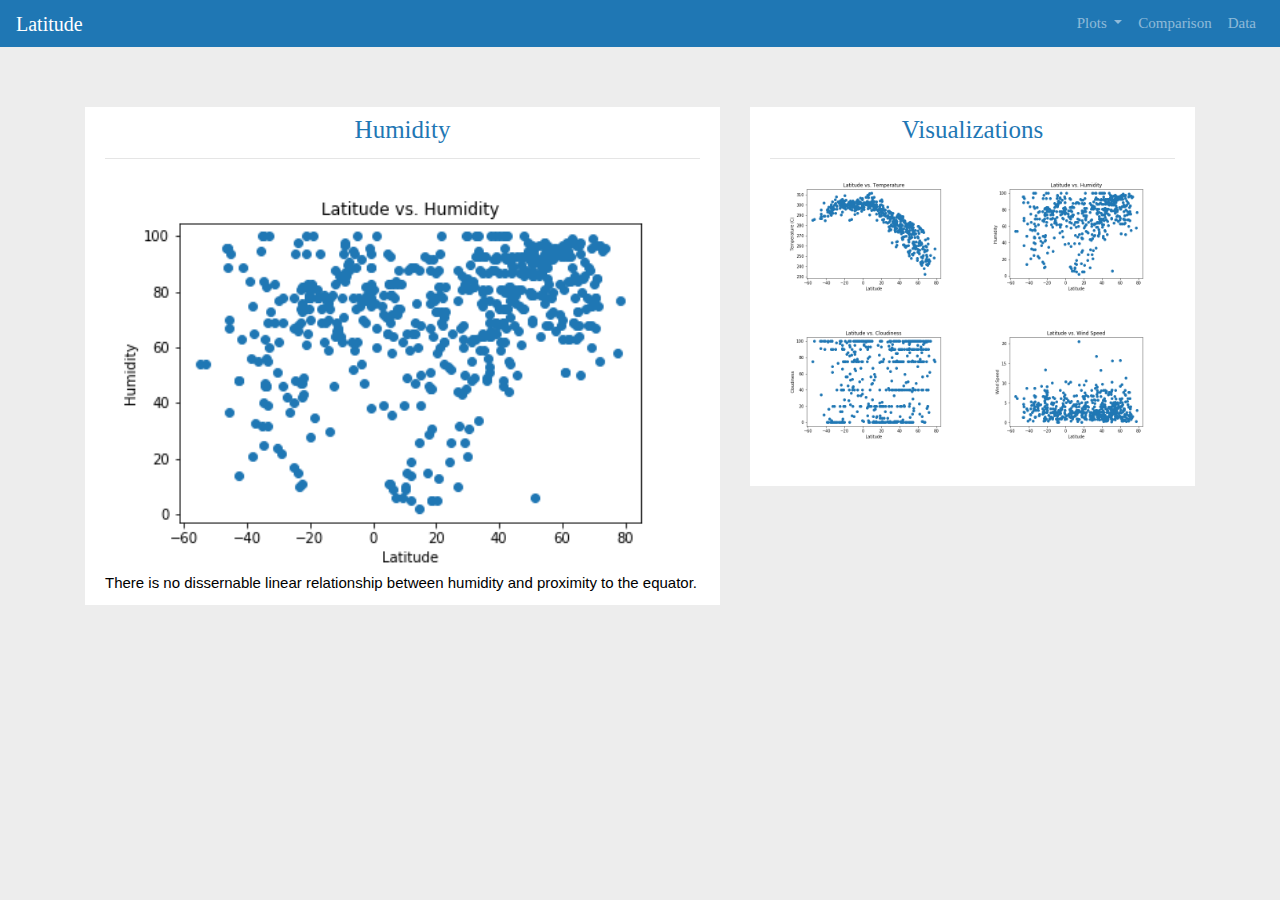
<file: humidity.html>
<!DOCTYPE html>
<html lang="en">
<head>
    <meta charset="UTF-8">
    <meta name="viewport" content="width=device-width, initial-scale=1.0">
    <title>humidity</title>
    <link rel="stylesheet" href="https://maxcdn.bootstrapcdn.com/bootstrap/4.0.0/css/bootstrap.min.css" integrity="sha384-Gn5384xqQ1aoWXA+058RXPxPg6fy4IWvTNh0E263XmFcJlSAwiGgFAW/dAiS6JXm"
    crossorigin="anonymous">
    <link rel="stylesheet" href="reset.css">
    <link rel="stylesheet" href="style.css">
</head>
<body>
    
  <!-- Nav Bar Section -->
  <div class="navigation">
    <nav class="navbar navbar-expand-lg navbar-dark" style="background-color: #1f77b4;">
      <a class="navbar-brand" style="background-color: #1f77b4;" href="index.html">Latitude</a>
      <button class="navbar-toggler  border border-white" type="button" data-toggle="collapse" data-target="#navbarNavDropdown"
        aria-controls="navbarNavDropdown" aria-expanded="false" aria-label="Toggle navigation">
        <span class="navbar-toggler-icon"></span>
      </button>
      <div class="collapse navbar-collapse" id="navbarNavDropdown">
        <ul class="navbar-nav ml-auto">
          <li class="nav-item dropdown">
            <a class="nav-link dropdown-toggle" href="#" id="navbarDropdownMenuLink" data-toggle="dropdown"
              aria-haspopup="true" aria-expanded="false">
              Plots
            </a>
            <div class="dropdown-menu" aria-labelledby="navbarDropdownMenuLink">
              <a class="dropdown-item" href="temperature.html">Max Temperature</a>
              <a class="dropdown-item" href="humidity.html">Humidity</a>
              <a class="dropdown-item" href="cloudiness.html">Cloudiness</a>
              <a class="dropdown-item" href="wind.html">Wind Speed</a>
            </div>
          </li>
          <li class="nav-item">
            <a class="nav-link" href="comparison.html">Comparison</a>
          </li>
          <li class="nav-item">
            <a class="nav-link" href="data.html">Data</a>
          </li>

        </ul>
      </div>
    </nav>
  </div>





  <!-- Content Section -->
  <div class="container">
    <div class="row">
      <div class="col-lg-7 col-md-12">
        <!-- Left box  -->
        <div class="box">
          <h1 class="title">Humidity</h1>
          <hr>
          <img src="Images/lat_hum.png" alt="Humidity">
          <p>There is no dissernable linear relationship between humidity and proximity to the equator.</p>
        </div>
      </div>
      <div class="col-lg-5 col-md-12">
        <!-- Right Box -->
        <div class="box">
          <h2 class="title">Visualizations</h2>
          <hr>


          <div class="container">
            <div class="row" style="padding-bottom: 30px;">
              <div class="col-6">
                <a href="temperature.html">
                  <img class="panel" src="Images/lat_temp.png" alt="Temperature">
                </a>
              </div>
              <div class="col-6">
                <a href="humidity.html">
                  <img class="panel active" src="Images/lat_hum.png" alt="Humidity">
                </a>
              </div>
            </div>

            <div class="row" style="padding-bottom: 30px;">
              <div class="col-6">
                <a href="cloudiness.html">
                  <img class="panel" src="Images/lat_cloud.png" alt="Cloudiness">
                </a>
              </div>
              <div class="col-6">
                <a href="wind.html">
                  <img class="panel" src="Images/lat_wind.png" alt="Wind Speed">
                </a>
              </div>


            </div>
          </div>


        </div>
      </div>
    </div>
  </div>

   <!-- Footer -->
   <footer>
    <div class="footer"></div>
  </footer>

    <!-- Bootstrap JS -->
    <script src="https://code.jquery.com/jquery-3.2.1.slim.min.js" integrity="sha384-KJ3o2DKtIkvYIK3UENzmM7KCkRr/rE9/Qpg6aAZGJwFDMVNA/GpGFF93hXpG5KkN"
    crossorigin="anonymous"></script>
  <script src="https://cdnjs.cloudflare.com/ajax/libs/popper.js/1.12.9/umd/popper.min.js" integrity="sha384-ApNbgh9B+Y1QKtv3Rn7W3mgPxhU9K/ScQsAP7hUibX39j7fakFPskvXusvfa0b4Q"
    crossorigin="anonymous"></script>
  <script src="https://maxcdn.bootstrapcdn.com/bootstrap/4.0.0/js/bootstrap.min.js" integrity="sha384-JZR6Spejh4U02d8jOt6vLEHfe/JQGiRRSQQxSfFWpi1MquVdAyjUar5+76PVCmYl"
    crossorigin="anonymous"></script>


</body>
</html>
</file>
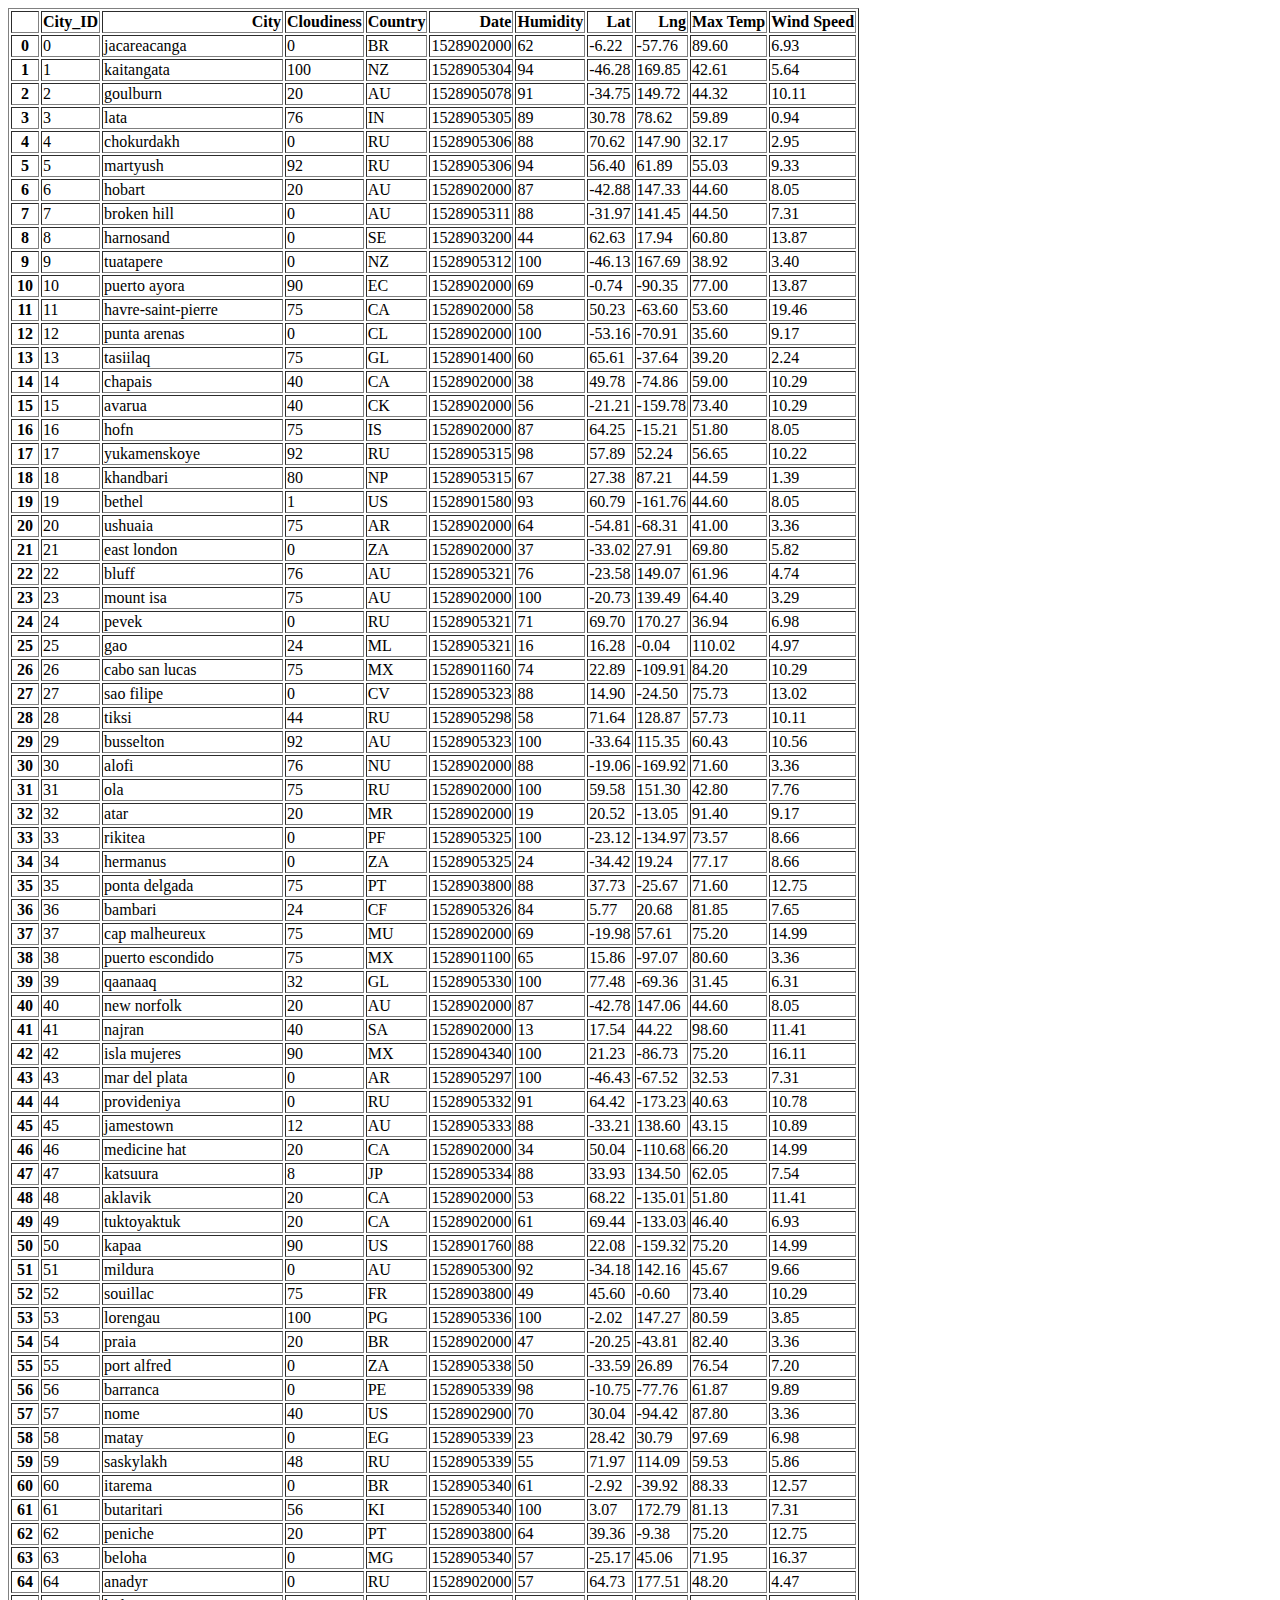
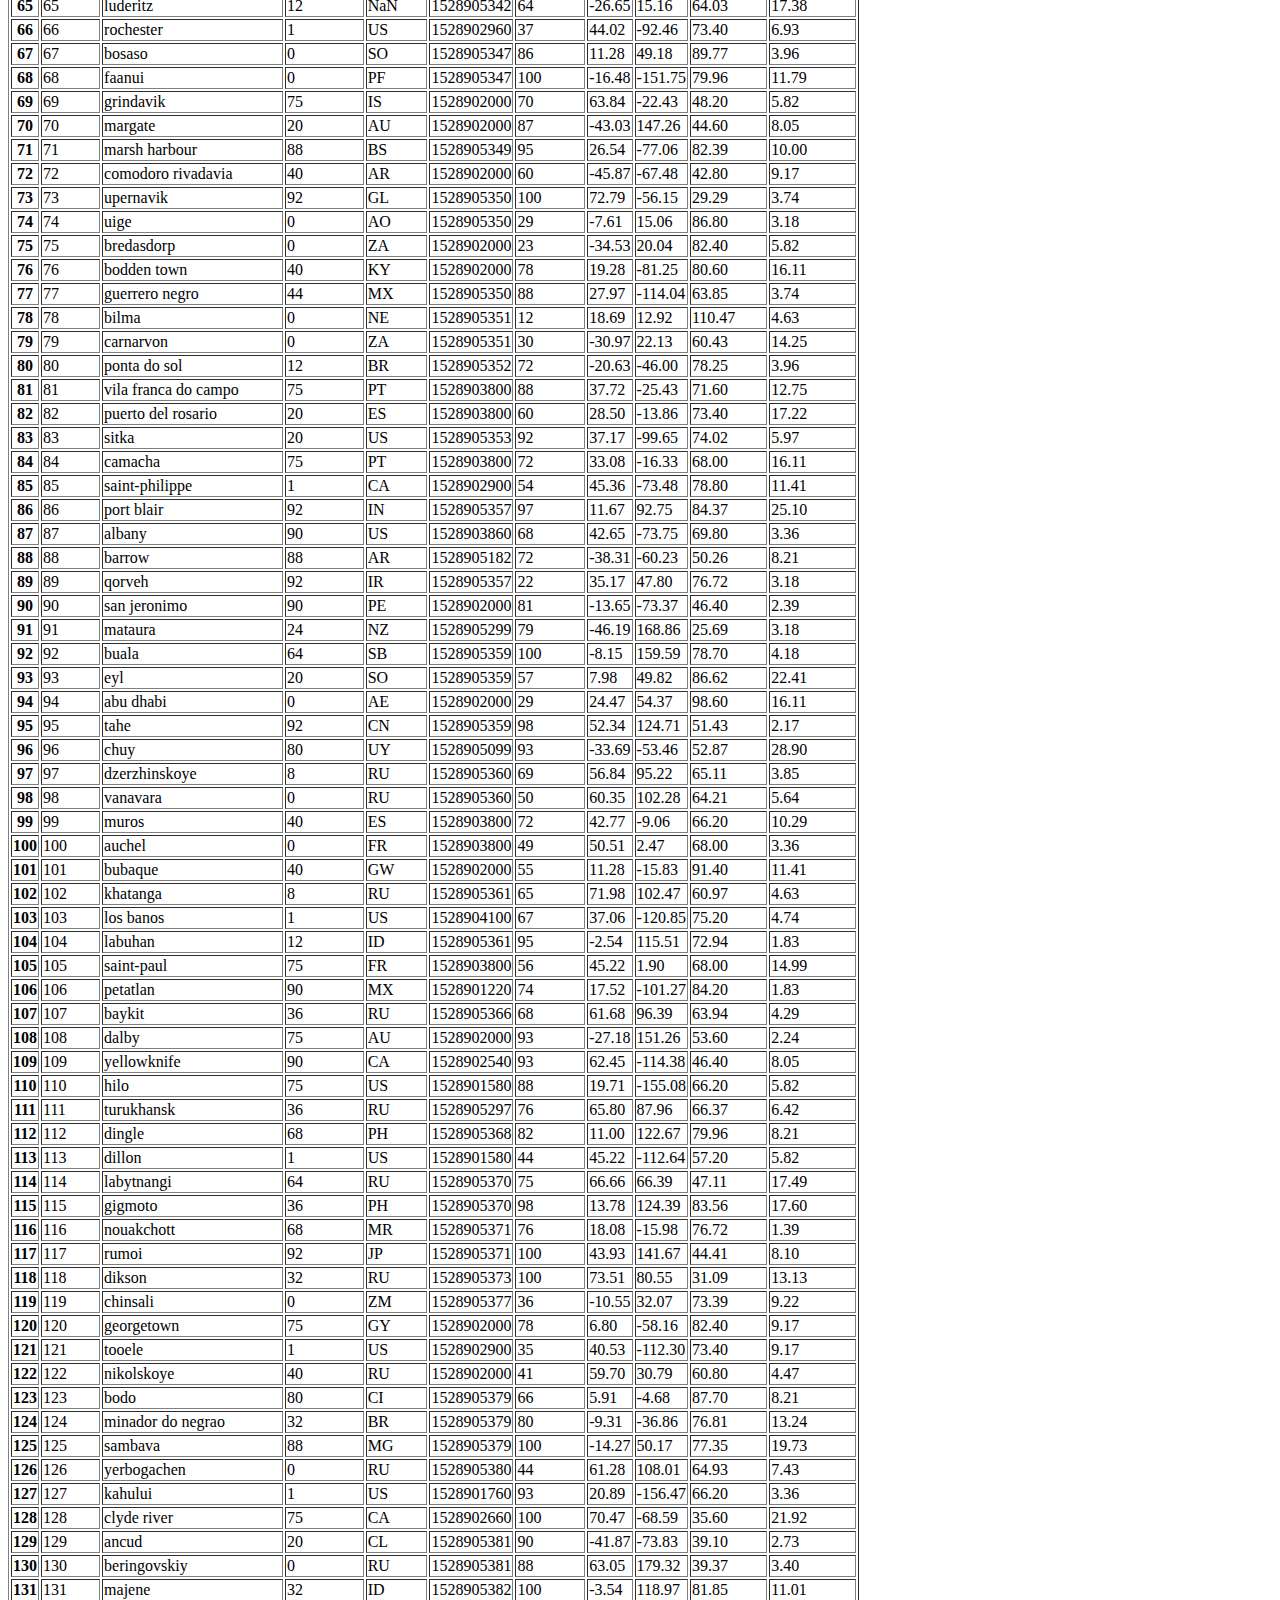
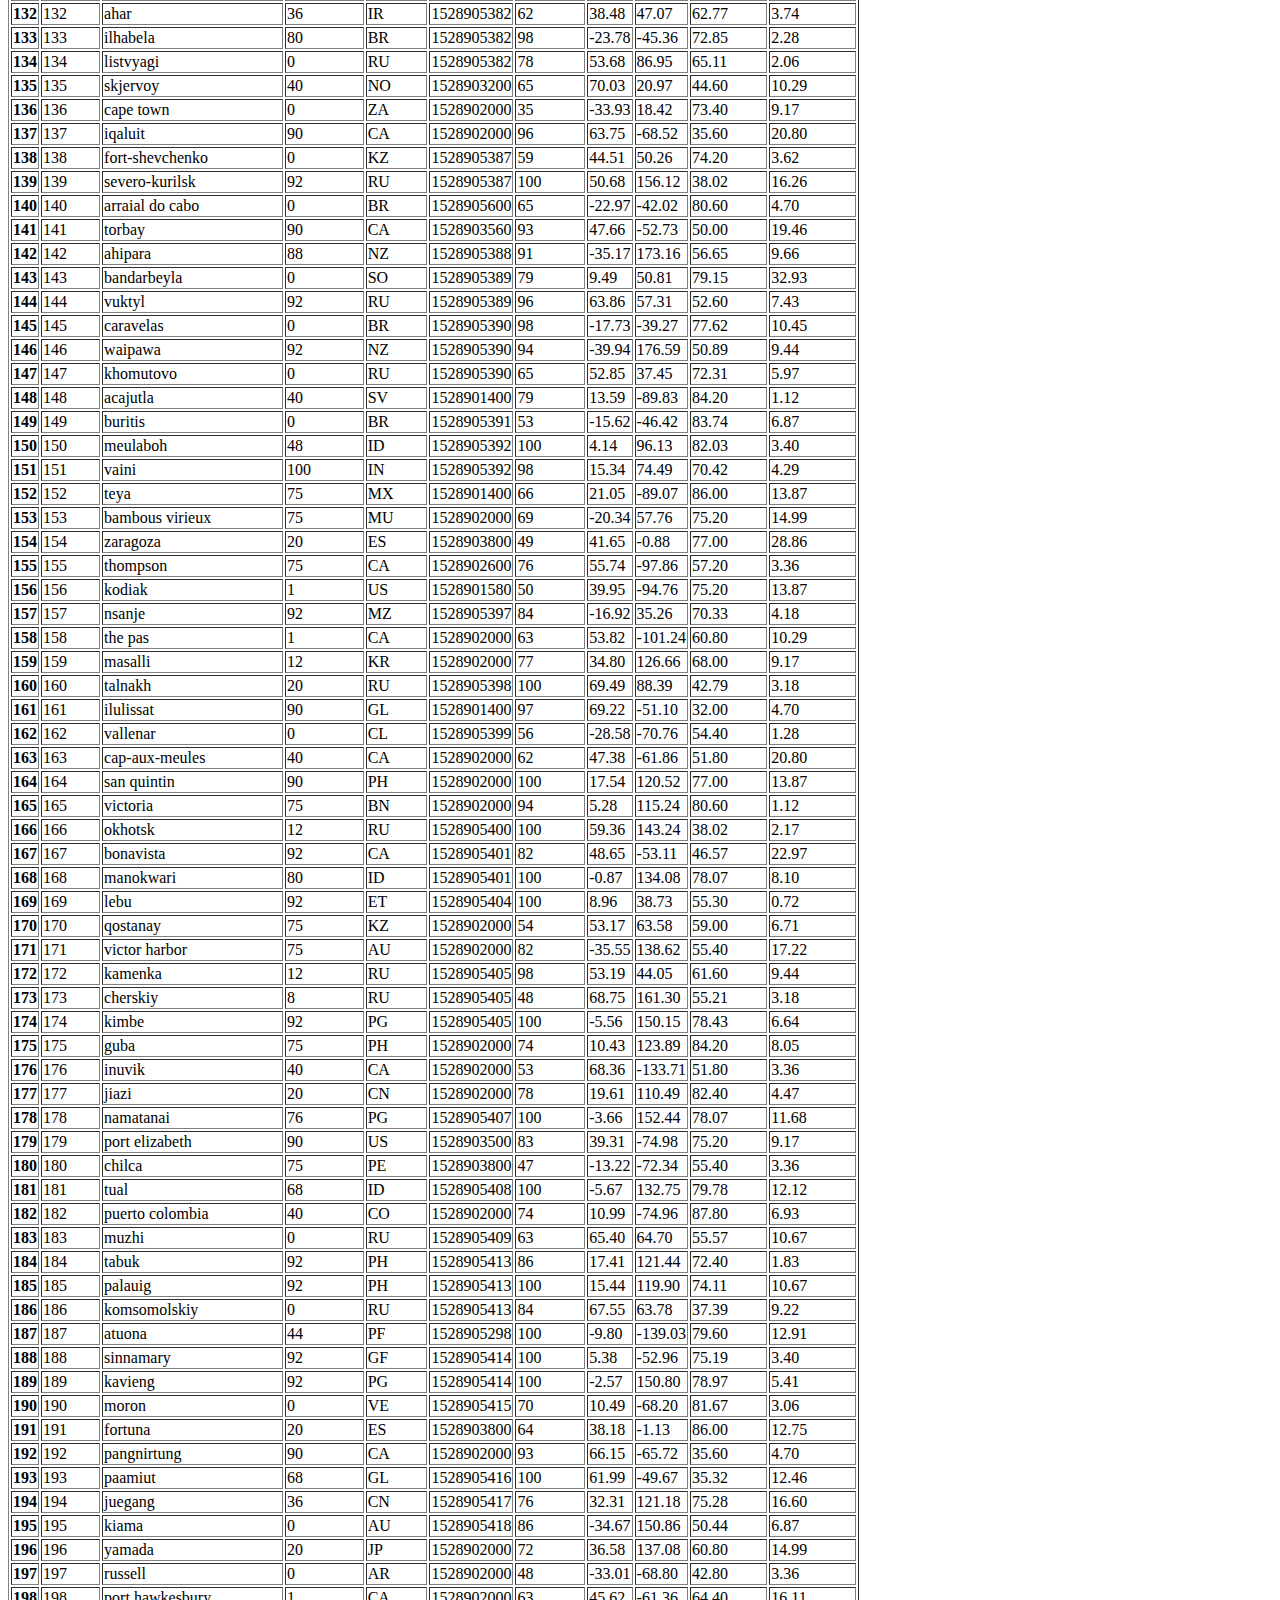
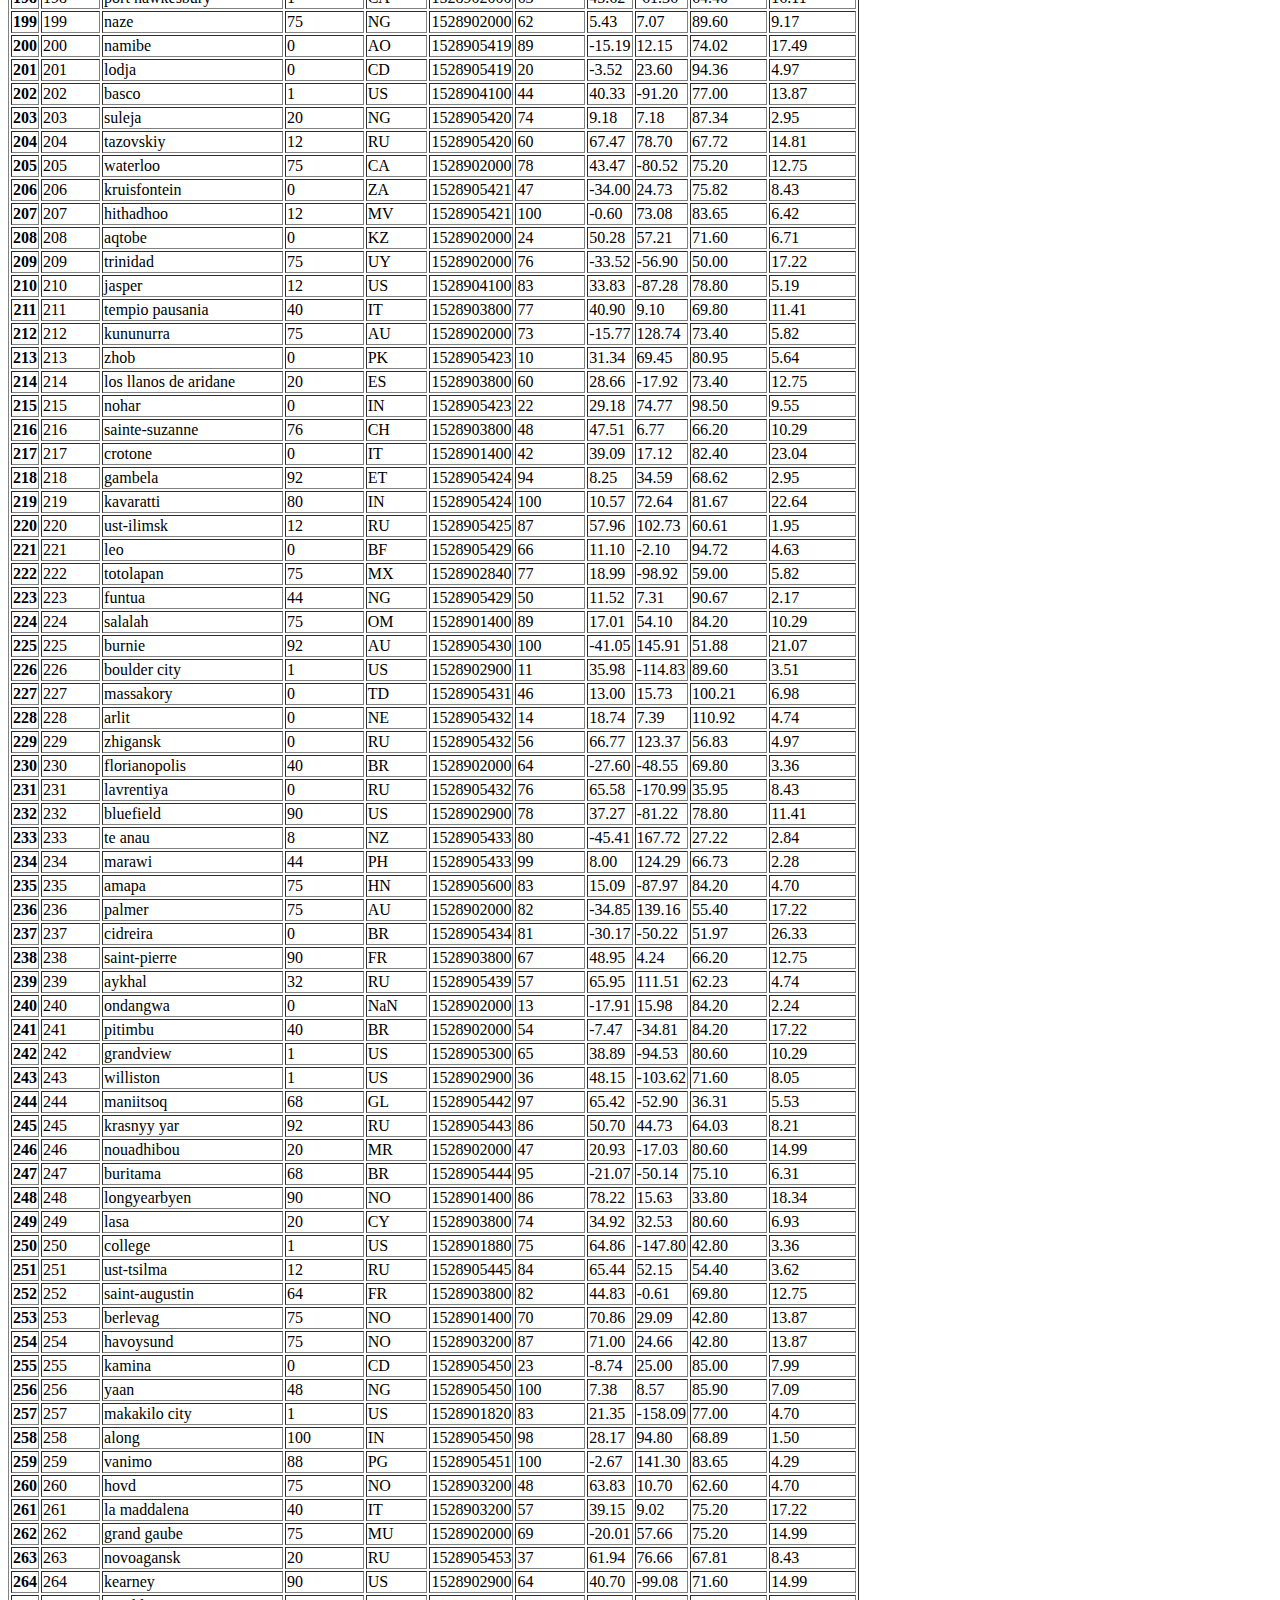
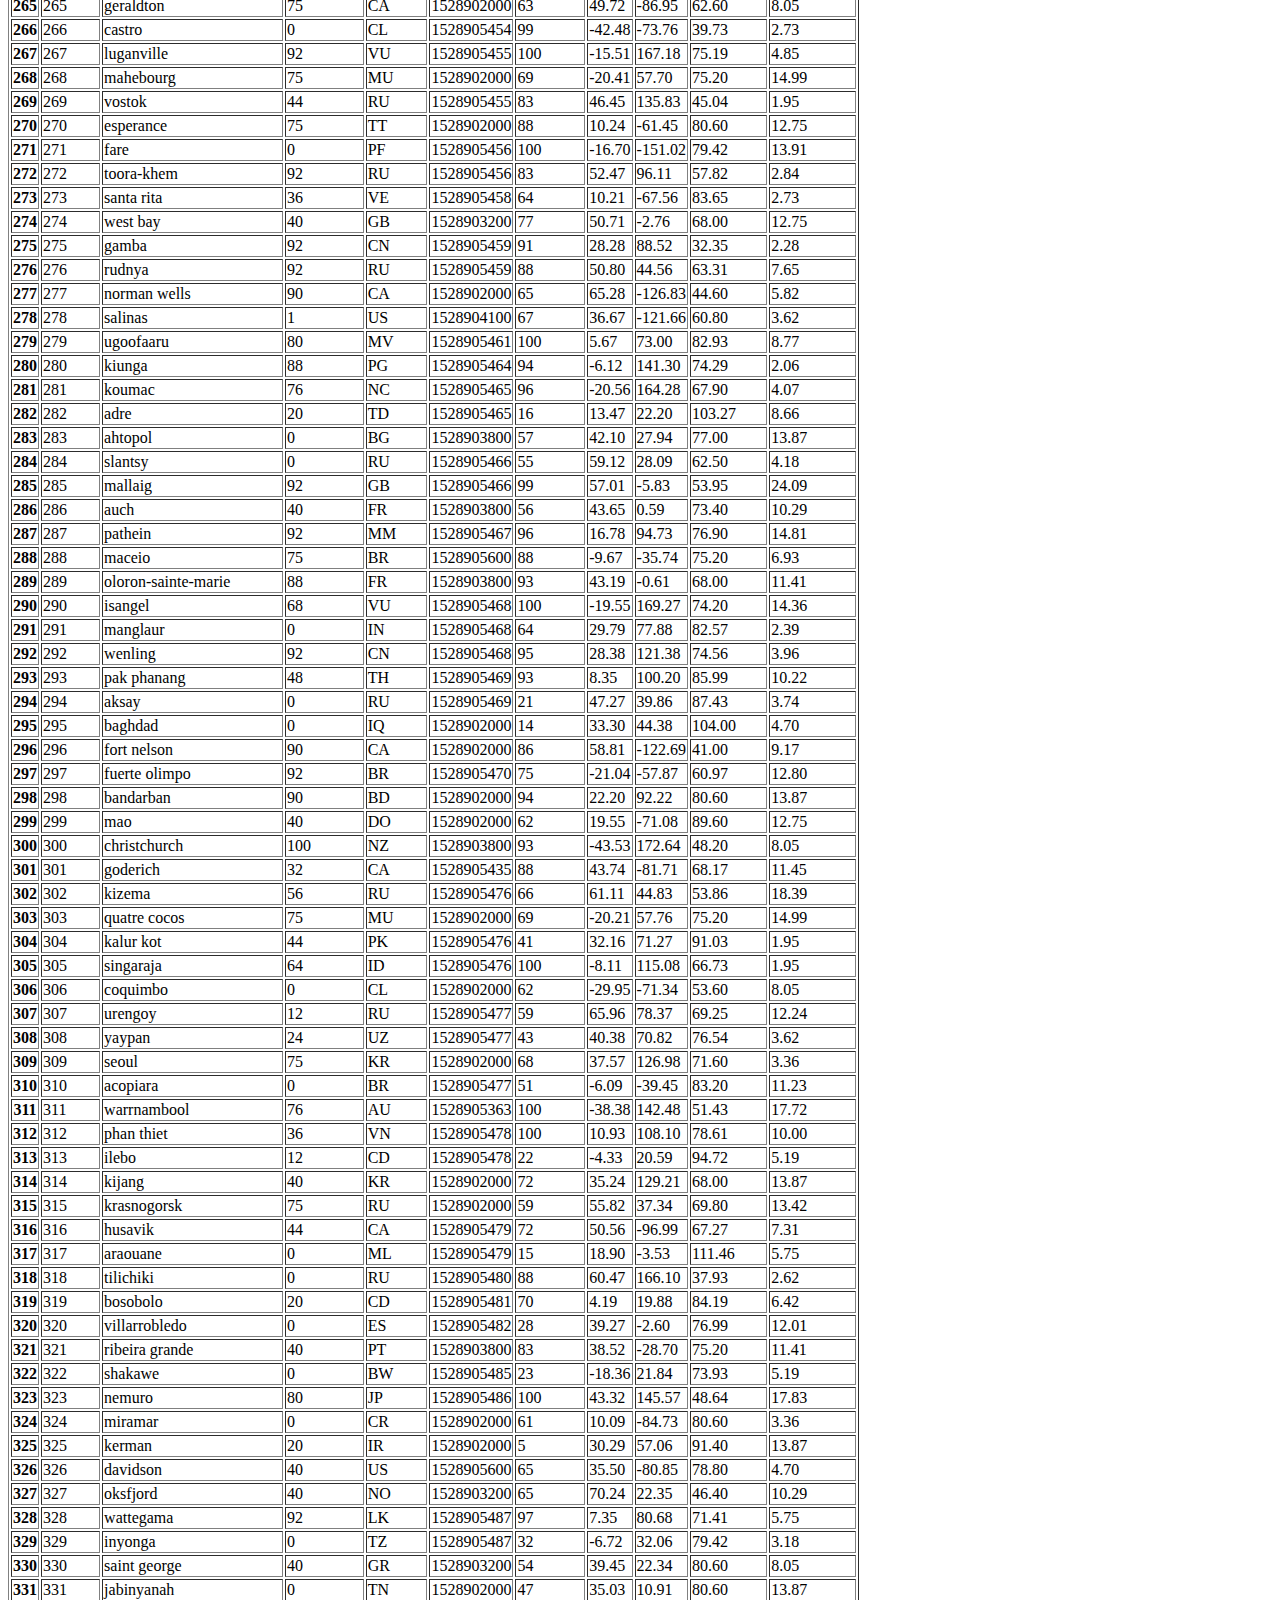
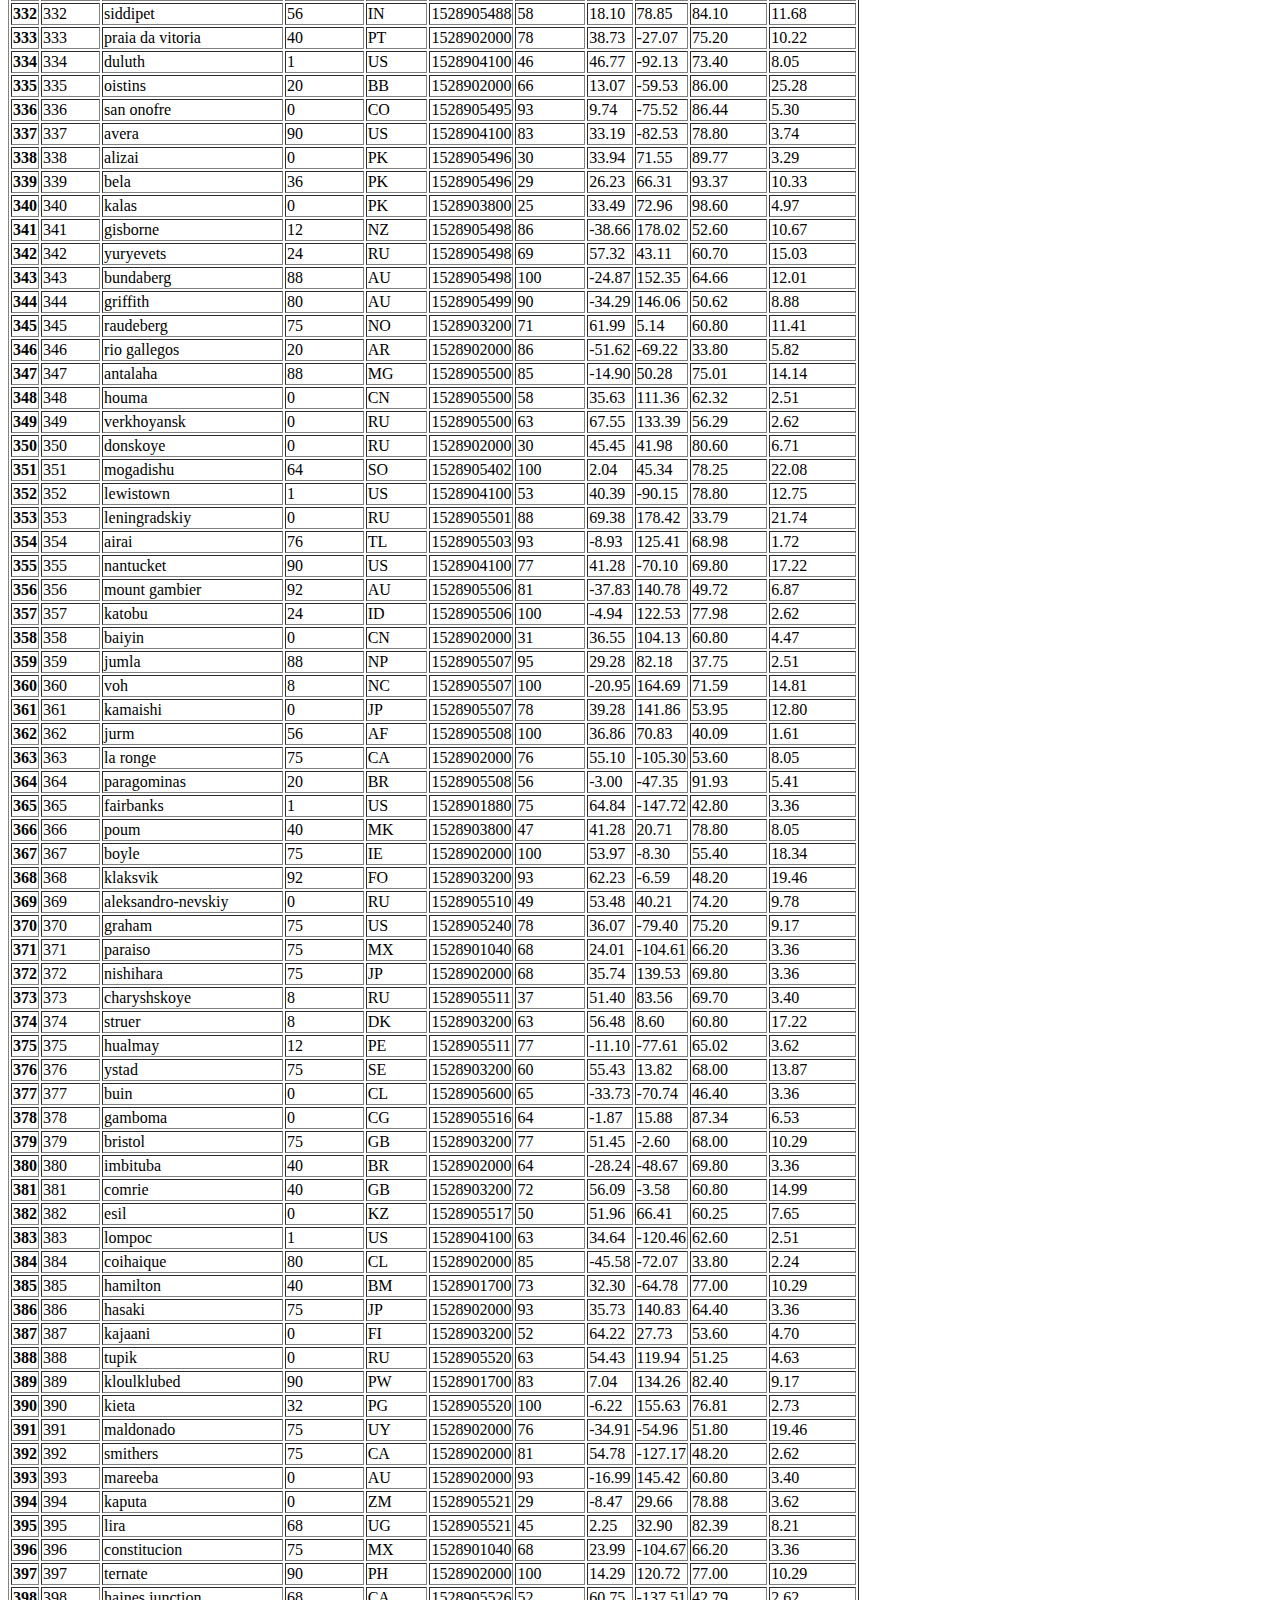
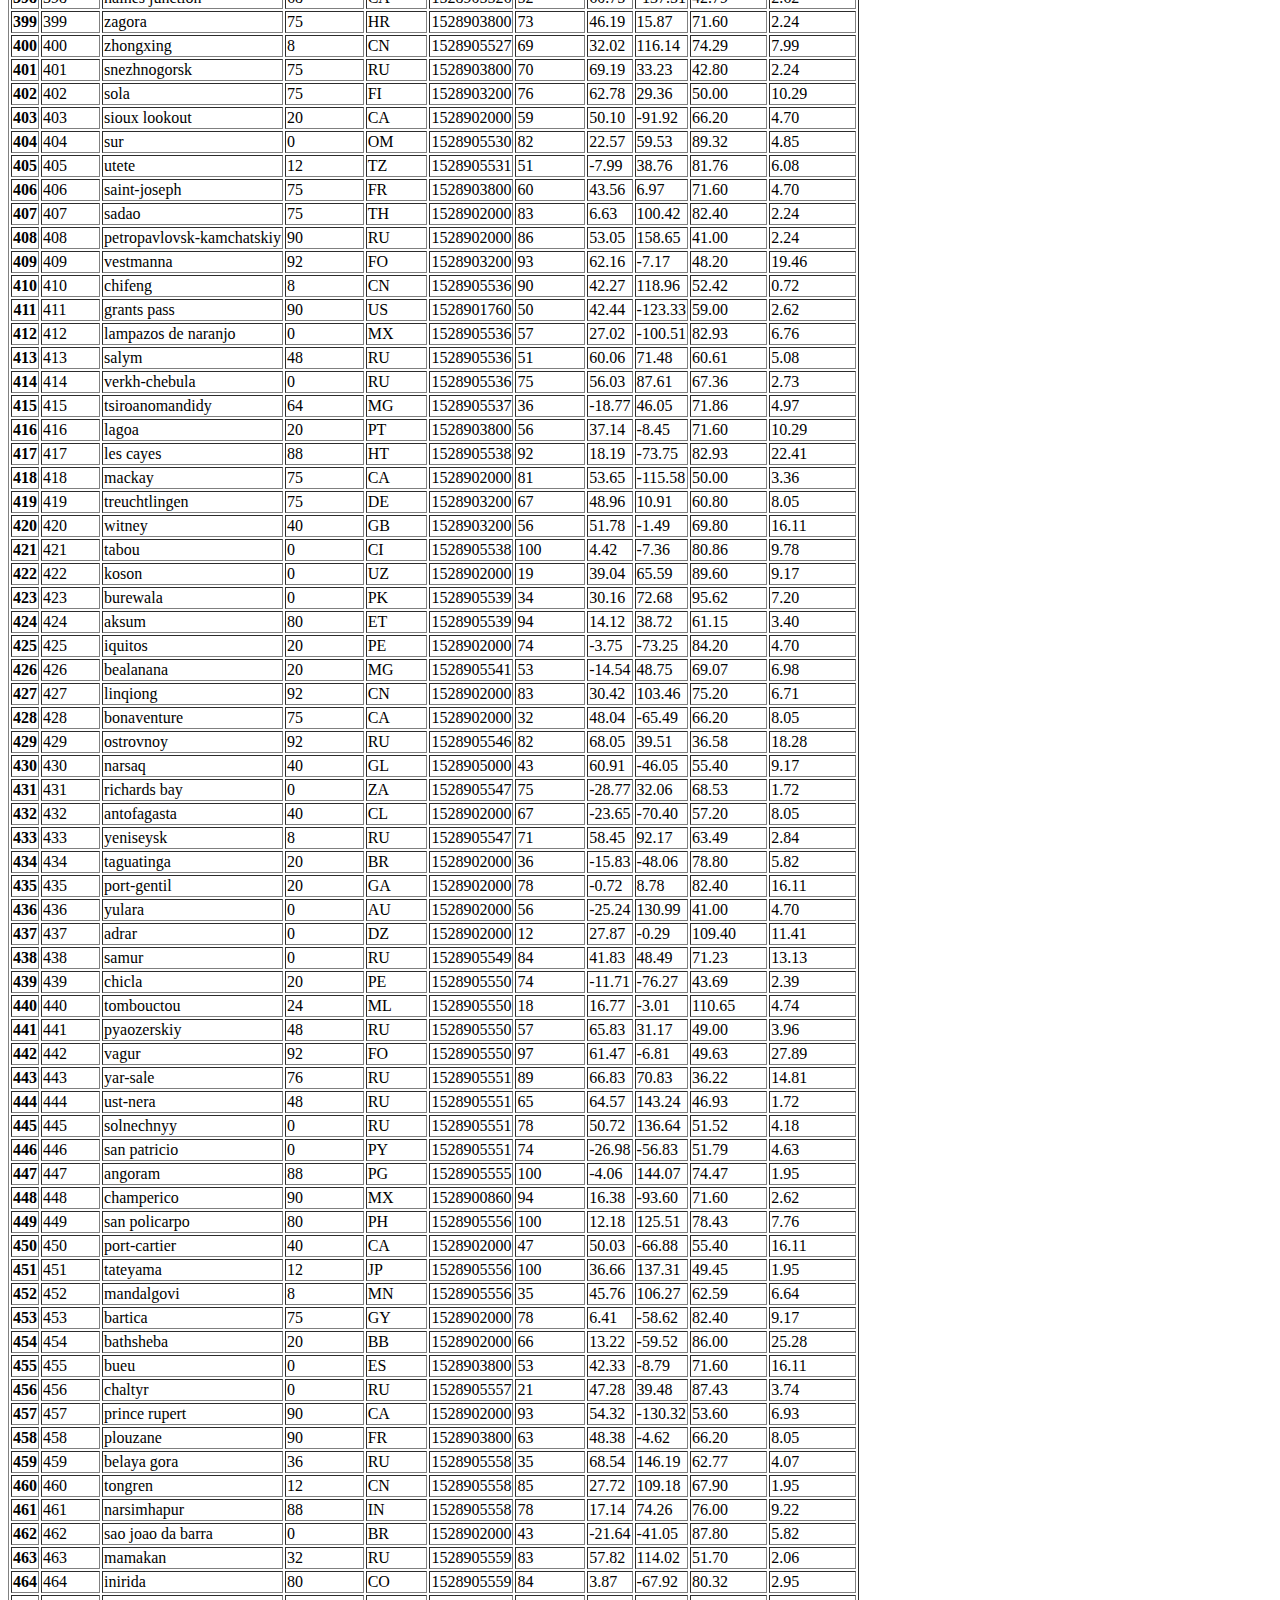
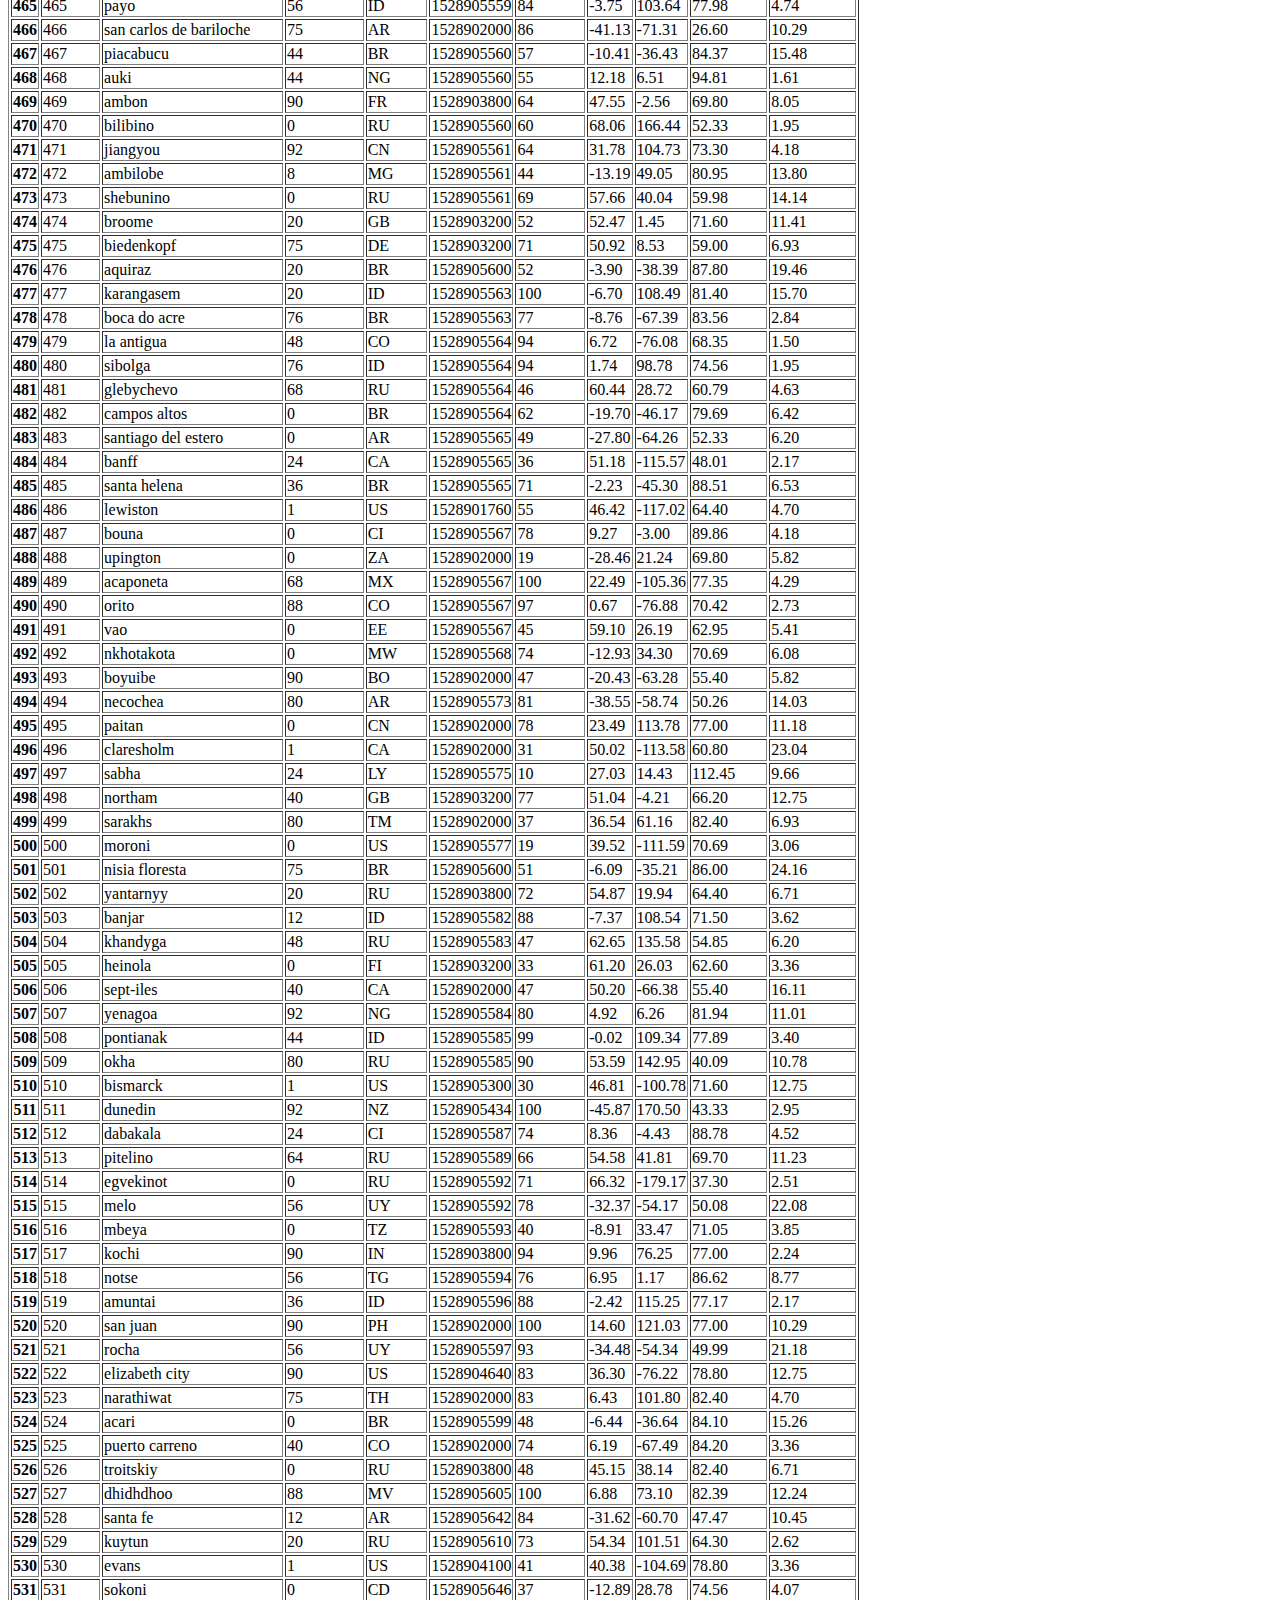
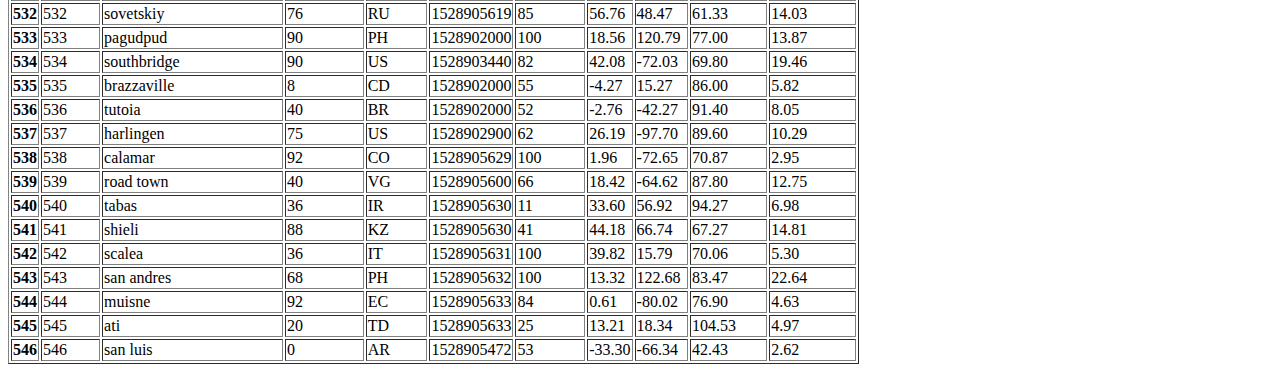
<file: table.html>
<!DOCTYPE html>
<html lang="en">
<head>
    <meta charset="UTF-8">
    <meta name="viewport" content="width=device-width, initial-scale=1.0">
    <title>Document</title>
</head>
<body>
    
<table border="1" class="dataframe">
  <thead>
    <tr style="text-align: right;">
      <th></th>
      <th>City_ID</th>
      <th>City</th>
      <th>Cloudiness</th>
      <th>Country</th>
      <th>Date</th>
      <th>Humidity</th>
      <th>Lat</th>
      <th>Lng</th>
      <th>Max Temp</th>
      <th>Wind Speed</th>
    </tr>
  </thead>
  <tbody>
    <tr>
      <th>0</th>
      <td>0</td>
      <td>jacareacanga</td>
      <td>0</td>
      <td>BR</td>
      <td>1528902000</td>
      <td>62</td>
      <td>-6.22</td>
      <td>-57.76</td>
      <td>89.60</td>
      <td>6.93</td>
    </tr>
    <tr>
      <th>1</th>
      <td>1</td>
      <td>kaitangata</td>
      <td>100</td>
      <td>NZ</td>
      <td>1528905304</td>
      <td>94</td>
      <td>-46.28</td>
      <td>169.85</td>
      <td>42.61</td>
      <td>5.64</td>
    </tr>
    <tr>
      <th>2</th>
      <td>2</td>
      <td>goulburn</td>
      <td>20</td>
      <td>AU</td>
      <td>1528905078</td>
      <td>91</td>
      <td>-34.75</td>
      <td>149.72</td>
      <td>44.32</td>
      <td>10.11</td>
    </tr>
    <tr>
      <th>3</th>
      <td>3</td>
      <td>lata</td>
      <td>76</td>
      <td>IN</td>
      <td>1528905305</td>
      <td>89</td>
      <td>30.78</td>
      <td>78.62</td>
      <td>59.89</td>
      <td>0.94</td>
    </tr>
    <tr>
      <th>4</th>
      <td>4</td>
      <td>chokurdakh</td>
      <td>0</td>
      <td>RU</td>
      <td>1528905306</td>
      <td>88</td>
      <td>70.62</td>
      <td>147.90</td>
      <td>32.17</td>
      <td>2.95</td>
    </tr>
    <tr>
      <th>5</th>
      <td>5</td>
      <td>martyush</td>
      <td>92</td>
      <td>RU</td>
      <td>1528905306</td>
      <td>94</td>
      <td>56.40</td>
      <td>61.89</td>
      <td>55.03</td>
      <td>9.33</td>
    </tr>
    <tr>
      <th>6</th>
      <td>6</td>
      <td>hobart</td>
      <td>20</td>
      <td>AU</td>
      <td>1528902000</td>
      <td>87</td>
      <td>-42.88</td>
      <td>147.33</td>
      <td>44.60</td>
      <td>8.05</td>
    </tr>
    <tr>
      <th>7</th>
      <td>7</td>
      <td>broken hill</td>
      <td>0</td>
      <td>AU</td>
      <td>1528905311</td>
      <td>88</td>
      <td>-31.97</td>
      <td>141.45</td>
      <td>44.50</td>
      <td>7.31</td>
    </tr>
    <tr>
      <th>8</th>
      <td>8</td>
      <td>harnosand</td>
      <td>0</td>
      <td>SE</td>
      <td>1528903200</td>
      <td>44</td>
      <td>62.63</td>
      <td>17.94</td>
      <td>60.80</td>
      <td>13.87</td>
    </tr>
    <tr>
      <th>9</th>
      <td>9</td>
      <td>tuatapere</td>
      <td>0</td>
      <td>NZ</td>
      <td>1528905312</td>
      <td>100</td>
      <td>-46.13</td>
      <td>167.69</td>
      <td>38.92</td>
      <td>3.40</td>
    </tr>
    <tr>
      <th>10</th>
      <td>10</td>
      <td>puerto ayora</td>
      <td>90</td>
      <td>EC</td>
      <td>1528902000</td>
      <td>69</td>
      <td>-0.74</td>
      <td>-90.35</td>
      <td>77.00</td>
      <td>13.87</td>
    </tr>
    <tr>
      <th>11</th>
      <td>11</td>
      <td>havre-saint-pierre</td>
      <td>75</td>
      <td>CA</td>
      <td>1528902000</td>
      <td>58</td>
      <td>50.23</td>
      <td>-63.60</td>
      <td>53.60</td>
      <td>19.46</td>
    </tr>
    <tr>
      <th>12</th>
      <td>12</td>
      <td>punta arenas</td>
      <td>0</td>
      <td>CL</td>
      <td>1528902000</td>
      <td>100</td>
      <td>-53.16</td>
      <td>-70.91</td>
      <td>35.60</td>
      <td>9.17</td>
    </tr>
    <tr>
      <th>13</th>
      <td>13</td>
      <td>tasiilaq</td>
      <td>75</td>
      <td>GL</td>
      <td>1528901400</td>
      <td>60</td>
      <td>65.61</td>
      <td>-37.64</td>
      <td>39.20</td>
      <td>2.24</td>
    </tr>
    <tr>
      <th>14</th>
      <td>14</td>
      <td>chapais</td>
      <td>40</td>
      <td>CA</td>
      <td>1528902000</td>
      <td>38</td>
      <td>49.78</td>
      <td>-74.86</td>
      <td>59.00</td>
      <td>10.29</td>
    </tr>
    <tr>
      <th>15</th>
      <td>15</td>
      <td>avarua</td>
      <td>40</td>
      <td>CK</td>
      <td>1528902000</td>
      <td>56</td>
      <td>-21.21</td>
      <td>-159.78</td>
      <td>73.40</td>
      <td>10.29</td>
    </tr>
    <tr>
      <th>16</th>
      <td>16</td>
      <td>hofn</td>
      <td>75</td>
      <td>IS</td>
      <td>1528902000</td>
      <td>87</td>
      <td>64.25</td>
      <td>-15.21</td>
      <td>51.80</td>
      <td>8.05</td>
    </tr>
    <tr>
      <th>17</th>
      <td>17</td>
      <td>yukamenskoye</td>
      <td>92</td>
      <td>RU</td>
      <td>1528905315</td>
      <td>98</td>
      <td>57.89</td>
      <td>52.24</td>
      <td>56.65</td>
      <td>10.22</td>
    </tr>
    <tr>
      <th>18</th>
      <td>18</td>
      <td>khandbari</td>
      <td>80</td>
      <td>NP</td>
      <td>1528905315</td>
      <td>67</td>
      <td>27.38</td>
      <td>87.21</td>
      <td>44.59</td>
      <td>1.39</td>
    </tr>
    <tr>
      <th>19</th>
      <td>19</td>
      <td>bethel</td>
      <td>1</td>
      <td>US</td>
      <td>1528901580</td>
      <td>93</td>
      <td>60.79</td>
      <td>-161.76</td>
      <td>44.60</td>
      <td>8.05</td>
    </tr>
    <tr>
      <th>20</th>
      <td>20</td>
      <td>ushuaia</td>
      <td>75</td>
      <td>AR</td>
      <td>1528902000</td>
      <td>64</td>
      <td>-54.81</td>
      <td>-68.31</td>
      <td>41.00</td>
      <td>3.36</td>
    </tr>
    <tr>
      <th>21</th>
      <td>21</td>
      <td>east london</td>
      <td>0</td>
      <td>ZA</td>
      <td>1528902000</td>
      <td>37</td>
      <td>-33.02</td>
      <td>27.91</td>
      <td>69.80</td>
      <td>5.82</td>
    </tr>
    <tr>
      <th>22</th>
      <td>22</td>
      <td>bluff</td>
      <td>76</td>
      <td>AU</td>
      <td>1528905321</td>
      <td>76</td>
      <td>-23.58</td>
      <td>149.07</td>
      <td>61.96</td>
      <td>4.74</td>
    </tr>
    <tr>
      <th>23</th>
      <td>23</td>
      <td>mount isa</td>
      <td>75</td>
      <td>AU</td>
      <td>1528902000</td>
      <td>100</td>
      <td>-20.73</td>
      <td>139.49</td>
      <td>64.40</td>
      <td>3.29</td>
    </tr>
    <tr>
      <th>24</th>
      <td>24</td>
      <td>pevek</td>
      <td>0</td>
      <td>RU</td>
      <td>1528905321</td>
      <td>71</td>
      <td>69.70</td>
      <td>170.27</td>
      <td>36.94</td>
      <td>6.98</td>
    </tr>
    <tr>
      <th>25</th>
      <td>25</td>
      <td>gao</td>
      <td>24</td>
      <td>ML</td>
      <td>1528905321</td>
      <td>16</td>
      <td>16.28</td>
      <td>-0.04</td>
      <td>110.02</td>
      <td>4.97</td>
    </tr>
    <tr>
      <th>26</th>
      <td>26</td>
      <td>cabo san lucas</td>
      <td>75</td>
      <td>MX</td>
      <td>1528901160</td>
      <td>74</td>
      <td>22.89</td>
      <td>-109.91</td>
      <td>84.20</td>
      <td>10.29</td>
    </tr>
    <tr>
      <th>27</th>
      <td>27</td>
      <td>sao filipe</td>
      <td>0</td>
      <td>CV</td>
      <td>1528905323</td>
      <td>88</td>
      <td>14.90</td>
      <td>-24.50</td>
      <td>75.73</td>
      <td>13.02</td>
    </tr>
    <tr>
      <th>28</th>
      <td>28</td>
      <td>tiksi</td>
      <td>44</td>
      <td>RU</td>
      <td>1528905298</td>
      <td>58</td>
      <td>71.64</td>
      <td>128.87</td>
      <td>57.73</td>
      <td>10.11</td>
    </tr>
    <tr>
      <th>29</th>
      <td>29</td>
      <td>busselton</td>
      <td>92</td>
      <td>AU</td>
      <td>1528905323</td>
      <td>100</td>
      <td>-33.64</td>
      <td>115.35</td>
      <td>60.43</td>
      <td>10.56</td>
    </tr>
    <tr>
      <th>30</th>
      <td>30</td>
      <td>alofi</td>
      <td>76</td>
      <td>NU</td>
      <td>1528902000</td>
      <td>88</td>
      <td>-19.06</td>
      <td>-169.92</td>
      <td>71.60</td>
      <td>3.36</td>
    </tr>
    <tr>
      <th>31</th>
      <td>31</td>
      <td>ola</td>
      <td>75</td>
      <td>RU</td>
      <td>1528902000</td>
      <td>100</td>
      <td>59.58</td>
      <td>151.30</td>
      <td>42.80</td>
      <td>7.76</td>
    </tr>
    <tr>
      <th>32</th>
      <td>32</td>
      <td>atar</td>
      <td>20</td>
      <td>MR</td>
      <td>1528902000</td>
      <td>19</td>
      <td>20.52</td>
      <td>-13.05</td>
      <td>91.40</td>
      <td>9.17</td>
    </tr>
    <tr>
      <th>33</th>
      <td>33</td>
      <td>rikitea</td>
      <td>0</td>
      <td>PF</td>
      <td>1528905325</td>
      <td>100</td>
      <td>-23.12</td>
      <td>-134.97</td>
      <td>73.57</td>
      <td>8.66</td>
    </tr>
    <tr>
      <th>34</th>
      <td>34</td>
      <td>hermanus</td>
      <td>0</td>
      <td>ZA</td>
      <td>1528905325</td>
      <td>24</td>
      <td>-34.42</td>
      <td>19.24</td>
      <td>77.17</td>
      <td>8.66</td>
    </tr>
    <tr>
      <th>35</th>
      <td>35</td>
      <td>ponta delgada</td>
      <td>75</td>
      <td>PT</td>
      <td>1528903800</td>
      <td>88</td>
      <td>37.73</td>
      <td>-25.67</td>
      <td>71.60</td>
      <td>12.75</td>
    </tr>
    <tr>
      <th>36</th>
      <td>36</td>
      <td>bambari</td>
      <td>24</td>
      <td>CF</td>
      <td>1528905326</td>
      <td>84</td>
      <td>5.77</td>
      <td>20.68</td>
      <td>81.85</td>
      <td>7.65</td>
    </tr>
    <tr>
      <th>37</th>
      <td>37</td>
      <td>cap malheureux</td>
      <td>75</td>
      <td>MU</td>
      <td>1528902000</td>
      <td>69</td>
      <td>-19.98</td>
      <td>57.61</td>
      <td>75.20</td>
      <td>14.99</td>
    </tr>
    <tr>
      <th>38</th>
      <td>38</td>
      <td>puerto escondido</td>
      <td>75</td>
      <td>MX</td>
      <td>1528901100</td>
      <td>65</td>
      <td>15.86</td>
      <td>-97.07</td>
      <td>80.60</td>
      <td>3.36</td>
    </tr>
    <tr>
      <th>39</th>
      <td>39</td>
      <td>qaanaaq</td>
      <td>32</td>
      <td>GL</td>
      <td>1528905330</td>
      <td>100</td>
      <td>77.48</td>
      <td>-69.36</td>
      <td>31.45</td>
      <td>6.31</td>
    </tr>
    <tr>
      <th>40</th>
      <td>40</td>
      <td>new norfolk</td>
      <td>20</td>
      <td>AU</td>
      <td>1528902000</td>
      <td>87</td>
      <td>-42.78</td>
      <td>147.06</td>
      <td>44.60</td>
      <td>8.05</td>
    </tr>
    <tr>
      <th>41</th>
      <td>41</td>
      <td>najran</td>
      <td>40</td>
      <td>SA</td>
      <td>1528902000</td>
      <td>13</td>
      <td>17.54</td>
      <td>44.22</td>
      <td>98.60</td>
      <td>11.41</td>
    </tr>
    <tr>
      <th>42</th>
      <td>42</td>
      <td>isla mujeres</td>
      <td>90</td>
      <td>MX</td>
      <td>1528904340</td>
      <td>100</td>
      <td>21.23</td>
      <td>-86.73</td>
      <td>75.20</td>
      <td>16.11</td>
    </tr>
    <tr>
      <th>43</th>
      <td>43</td>
      <td>mar del plata</td>
      <td>0</td>
      <td>AR</td>
      <td>1528905297</td>
      <td>100</td>
      <td>-46.43</td>
      <td>-67.52</td>
      <td>32.53</td>
      <td>7.31</td>
    </tr>
    <tr>
      <th>44</th>
      <td>44</td>
      <td>provideniya</td>
      <td>0</td>
      <td>RU</td>
      <td>1528905332</td>
      <td>91</td>
      <td>64.42</td>
      <td>-173.23</td>
      <td>40.63</td>
      <td>10.78</td>
    </tr>
    <tr>
      <th>45</th>
      <td>45</td>
      <td>jamestown</td>
      <td>12</td>
      <td>AU</td>
      <td>1528905333</td>
      <td>88</td>
      <td>-33.21</td>
      <td>138.60</td>
      <td>43.15</td>
      <td>10.89</td>
    </tr>
    <tr>
      <th>46</th>
      <td>46</td>
      <td>medicine hat</td>
      <td>20</td>
      <td>CA</td>
      <td>1528902000</td>
      <td>34</td>
      <td>50.04</td>
      <td>-110.68</td>
      <td>66.20</td>
      <td>14.99</td>
    </tr>
    <tr>
      <th>47</th>
      <td>47</td>
      <td>katsuura</td>
      <td>8</td>
      <td>JP</td>
      <td>1528905334</td>
      <td>88</td>
      <td>33.93</td>
      <td>134.50</td>
      <td>62.05</td>
      <td>7.54</td>
    </tr>
    <tr>
      <th>48</th>
      <td>48</td>
      <td>aklavik</td>
      <td>20</td>
      <td>CA</td>
      <td>1528902000</td>
      <td>53</td>
      <td>68.22</td>
      <td>-135.01</td>
      <td>51.80</td>
      <td>11.41</td>
    </tr>
    <tr>
      <th>49</th>
      <td>49</td>
      <td>tuktoyaktuk</td>
      <td>20</td>
      <td>CA</td>
      <td>1528902000</td>
      <td>61</td>
      <td>69.44</td>
      <td>-133.03</td>
      <td>46.40</td>
      <td>6.93</td>
    </tr>
    <tr>
      <th>50</th>
      <td>50</td>
      <td>kapaa</td>
      <td>90</td>
      <td>US</td>
      <td>1528901760</td>
      <td>88</td>
      <td>22.08</td>
      <td>-159.32</td>
      <td>75.20</td>
      <td>14.99</td>
    </tr>
    <tr>
      <th>51</th>
      <td>51</td>
      <td>mildura</td>
      <td>0</td>
      <td>AU</td>
      <td>1528905300</td>
      <td>92</td>
      <td>-34.18</td>
      <td>142.16</td>
      <td>45.67</td>
      <td>9.66</td>
    </tr>
    <tr>
      <th>52</th>
      <td>52</td>
      <td>souillac</td>
      <td>75</td>
      <td>FR</td>
      <td>1528903800</td>
      <td>49</td>
      <td>45.60</td>
      <td>-0.60</td>
      <td>73.40</td>
      <td>10.29</td>
    </tr>
    <tr>
      <th>53</th>
      <td>53</td>
      <td>lorengau</td>
      <td>100</td>
      <td>PG</td>
      <td>1528905336</td>
      <td>100</td>
      <td>-2.02</td>
      <td>147.27</td>
      <td>80.59</td>
      <td>3.85</td>
    </tr>
    <tr>
      <th>54</th>
      <td>54</td>
      <td>praia</td>
      <td>20</td>
      <td>BR</td>
      <td>1528902000</td>
      <td>47</td>
      <td>-20.25</td>
      <td>-43.81</td>
      <td>82.40</td>
      <td>3.36</td>
    </tr>
    <tr>
      <th>55</th>
      <td>55</td>
      <td>port alfred</td>
      <td>0</td>
      <td>ZA</td>
      <td>1528905338</td>
      <td>50</td>
      <td>-33.59</td>
      <td>26.89</td>
      <td>76.54</td>
      <td>7.20</td>
    </tr>
    <tr>
      <th>56</th>
      <td>56</td>
      <td>barranca</td>
      <td>0</td>
      <td>PE</td>
      <td>1528905339</td>
      <td>98</td>
      <td>-10.75</td>
      <td>-77.76</td>
      <td>61.87</td>
      <td>9.89</td>
    </tr>
    <tr>
      <th>57</th>
      <td>57</td>
      <td>nome</td>
      <td>40</td>
      <td>US</td>
      <td>1528902900</td>
      <td>70</td>
      <td>30.04</td>
      <td>-94.42</td>
      <td>87.80</td>
      <td>3.36</td>
    </tr>
    <tr>
      <th>58</th>
      <td>58</td>
      <td>matay</td>
      <td>0</td>
      <td>EG</td>
      <td>1528905339</td>
      <td>23</td>
      <td>28.42</td>
      <td>30.79</td>
      <td>97.69</td>
      <td>6.98</td>
    </tr>
    <tr>
      <th>59</th>
      <td>59</td>
      <td>saskylakh</td>
      <td>48</td>
      <td>RU</td>
      <td>1528905339</td>
      <td>55</td>
      <td>71.97</td>
      <td>114.09</td>
      <td>59.53</td>
      <td>5.86</td>
    </tr>
    <tr>
      <th>60</th>
      <td>60</td>
      <td>itarema</td>
      <td>0</td>
      <td>BR</td>
      <td>1528905340</td>
      <td>61</td>
      <td>-2.92</td>
      <td>-39.92</td>
      <td>88.33</td>
      <td>12.57</td>
    </tr>
    <tr>
      <th>61</th>
      <td>61</td>
      <td>butaritari</td>
      <td>56</td>
      <td>KI</td>
      <td>1528905340</td>
      <td>100</td>
      <td>3.07</td>
      <td>172.79</td>
      <td>81.13</td>
      <td>7.31</td>
    </tr>
    <tr>
      <th>62</th>
      <td>62</td>
      <td>peniche</td>
      <td>20</td>
      <td>PT</td>
      <td>1528903800</td>
      <td>64</td>
      <td>39.36</td>
      <td>-9.38</td>
      <td>75.20</td>
      <td>12.75</td>
    </tr>
    <tr>
      <th>63</th>
      <td>63</td>
      <td>beloha</td>
      <td>0</td>
      <td>MG</td>
      <td>1528905340</td>
      <td>57</td>
      <td>-25.17</td>
      <td>45.06</td>
      <td>71.95</td>
      <td>16.37</td>
    </tr>
    <tr>
      <th>64</th>
      <td>64</td>
      <td>anadyr</td>
      <td>0</td>
      <td>RU</td>
      <td>1528902000</td>
      <td>57</td>
      <td>64.73</td>
      <td>177.51</td>
      <td>48.20</td>
      <td>4.47</td>
    </tr>
    <tr>
      <th>65</th>
      <td>65</td>
      <td>luderitz</td>
      <td>12</td>
      <td>NaN</td>
      <td>1528905342</td>
      <td>64</td>
      <td>-26.65</td>
      <td>15.16</td>
      <td>64.03</td>
      <td>17.38</td>
    </tr>
    <tr>
      <th>66</th>
      <td>66</td>
      <td>rochester</td>
      <td>1</td>
      <td>US</td>
      <td>1528902960</td>
      <td>37</td>
      <td>44.02</td>
      <td>-92.46</td>
      <td>73.40</td>
      <td>6.93</td>
    </tr>
    <tr>
      <th>67</th>
      <td>67</td>
      <td>bosaso</td>
      <td>0</td>
      <td>SO</td>
      <td>1528905347</td>
      <td>86</td>
      <td>11.28</td>
      <td>49.18</td>
      <td>89.77</td>
      <td>3.96</td>
    </tr>
    <tr>
      <th>68</th>
      <td>68</td>
      <td>faanui</td>
      <td>0</td>
      <td>PF</td>
      <td>1528905347</td>
      <td>100</td>
      <td>-16.48</td>
      <td>-151.75</td>
      <td>79.96</td>
      <td>11.79</td>
    </tr>
    <tr>
      <th>69</th>
      <td>69</td>
      <td>grindavik</td>
      <td>75</td>
      <td>IS</td>
      <td>1528902000</td>
      <td>70</td>
      <td>63.84</td>
      <td>-22.43</td>
      <td>48.20</td>
      <td>5.82</td>
    </tr>
    <tr>
      <th>70</th>
      <td>70</td>
      <td>margate</td>
      <td>20</td>
      <td>AU</td>
      <td>1528902000</td>
      <td>87</td>
      <td>-43.03</td>
      <td>147.26</td>
      <td>44.60</td>
      <td>8.05</td>
    </tr>
    <tr>
      <th>71</th>
      <td>71</td>
      <td>marsh harbour</td>
      <td>88</td>
      <td>BS</td>
      <td>1528905349</td>
      <td>95</td>
      <td>26.54</td>
      <td>-77.06</td>
      <td>82.39</td>
      <td>10.00</td>
    </tr>
    <tr>
      <th>72</th>
      <td>72</td>
      <td>comodoro rivadavia</td>
      <td>40</td>
      <td>AR</td>
      <td>1528902000</td>
      <td>60</td>
      <td>-45.87</td>
      <td>-67.48</td>
      <td>42.80</td>
      <td>9.17</td>
    </tr>
    <tr>
      <th>73</th>
      <td>73</td>
      <td>upernavik</td>
      <td>92</td>
      <td>GL</td>
      <td>1528905350</td>
      <td>100</td>
      <td>72.79</td>
      <td>-56.15</td>
      <td>29.29</td>
      <td>3.74</td>
    </tr>
    <tr>
      <th>74</th>
      <td>74</td>
      <td>uige</td>
      <td>0</td>
      <td>AO</td>
      <td>1528905350</td>
      <td>29</td>
      <td>-7.61</td>
      <td>15.06</td>
      <td>86.80</td>
      <td>3.18</td>
    </tr>
    <tr>
      <th>75</th>
      <td>75</td>
      <td>bredasdorp</td>
      <td>0</td>
      <td>ZA</td>
      <td>1528902000</td>
      <td>23</td>
      <td>-34.53</td>
      <td>20.04</td>
      <td>82.40</td>
      <td>5.82</td>
    </tr>
    <tr>
      <th>76</th>
      <td>76</td>
      <td>bodden town</td>
      <td>40</td>
      <td>KY</td>
      <td>1528902000</td>
      <td>78</td>
      <td>19.28</td>
      <td>-81.25</td>
      <td>80.60</td>
      <td>16.11</td>
    </tr>
    <tr>
      <th>77</th>
      <td>77</td>
      <td>guerrero negro</td>
      <td>44</td>
      <td>MX</td>
      <td>1528905350</td>
      <td>88</td>
      <td>27.97</td>
      <td>-114.04</td>
      <td>63.85</td>
      <td>3.74</td>
    </tr>
    <tr>
      <th>78</th>
      <td>78</td>
      <td>bilma</td>
      <td>0</td>
      <td>NE</td>
      <td>1528905351</td>
      <td>12</td>
      <td>18.69</td>
      <td>12.92</td>
      <td>110.47</td>
      <td>4.63</td>
    </tr>
    <tr>
      <th>79</th>
      <td>79</td>
      <td>carnarvon</td>
      <td>0</td>
      <td>ZA</td>
      <td>1528905351</td>
      <td>30</td>
      <td>-30.97</td>
      <td>22.13</td>
      <td>60.43</td>
      <td>14.25</td>
    </tr>
    <tr>
      <th>80</th>
      <td>80</td>
      <td>ponta do sol</td>
      <td>12</td>
      <td>BR</td>
      <td>1528905352</td>
      <td>72</td>
      <td>-20.63</td>
      <td>-46.00</td>
      <td>78.25</td>
      <td>3.96</td>
    </tr>
    <tr>
      <th>81</th>
      <td>81</td>
      <td>vila franca do campo</td>
      <td>75</td>
      <td>PT</td>
      <td>1528903800</td>
      <td>88</td>
      <td>37.72</td>
      <td>-25.43</td>
      <td>71.60</td>
      <td>12.75</td>
    </tr>
    <tr>
      <th>82</th>
      <td>82</td>
      <td>puerto del rosario</td>
      <td>20</td>
      <td>ES</td>
      <td>1528903800</td>
      <td>60</td>
      <td>28.50</td>
      <td>-13.86</td>
      <td>73.40</td>
      <td>17.22</td>
    </tr>
    <tr>
      <th>83</th>
      <td>83</td>
      <td>sitka</td>
      <td>20</td>
      <td>US</td>
      <td>1528905353</td>
      <td>92</td>
      <td>37.17</td>
      <td>-99.65</td>
      <td>74.02</td>
      <td>5.97</td>
    </tr>
    <tr>
      <th>84</th>
      <td>84</td>
      <td>camacha</td>
      <td>75</td>
      <td>PT</td>
      <td>1528903800</td>
      <td>72</td>
      <td>33.08</td>
      <td>-16.33</td>
      <td>68.00</td>
      <td>16.11</td>
    </tr>
    <tr>
      <th>85</th>
      <td>85</td>
      <td>saint-philippe</td>
      <td>1</td>
      <td>CA</td>
      <td>1528902900</td>
      <td>54</td>
      <td>45.36</td>
      <td>-73.48</td>
      <td>78.80</td>
      <td>11.41</td>
    </tr>
    <tr>
      <th>86</th>
      <td>86</td>
      <td>port blair</td>
      <td>92</td>
      <td>IN</td>
      <td>1528905357</td>
      <td>97</td>
      <td>11.67</td>
      <td>92.75</td>
      <td>84.37</td>
      <td>25.10</td>
    </tr>
    <tr>
      <th>87</th>
      <td>87</td>
      <td>albany</td>
      <td>90</td>
      <td>US</td>
      <td>1528903860</td>
      <td>68</td>
      <td>42.65</td>
      <td>-73.75</td>
      <td>69.80</td>
      <td>3.36</td>
    </tr>
    <tr>
      <th>88</th>
      <td>88</td>
      <td>barrow</td>
      <td>88</td>
      <td>AR</td>
      <td>1528905182</td>
      <td>72</td>
      <td>-38.31</td>
      <td>-60.23</td>
      <td>50.26</td>
      <td>8.21</td>
    </tr>
    <tr>
      <th>89</th>
      <td>89</td>
      <td>qorveh</td>
      <td>92</td>
      <td>IR</td>
      <td>1528905357</td>
      <td>22</td>
      <td>35.17</td>
      <td>47.80</td>
      <td>76.72</td>
      <td>3.18</td>
    </tr>
    <tr>
      <th>90</th>
      <td>90</td>
      <td>san jeronimo</td>
      <td>90</td>
      <td>PE</td>
      <td>1528902000</td>
      <td>81</td>
      <td>-13.65</td>
      <td>-73.37</td>
      <td>46.40</td>
      <td>2.39</td>
    </tr>
    <tr>
      <th>91</th>
      <td>91</td>
      <td>mataura</td>
      <td>24</td>
      <td>NZ</td>
      <td>1528905299</td>
      <td>79</td>
      <td>-46.19</td>
      <td>168.86</td>
      <td>25.69</td>
      <td>3.18</td>
    </tr>
    <tr>
      <th>92</th>
      <td>92</td>
      <td>buala</td>
      <td>64</td>
      <td>SB</td>
      <td>1528905359</td>
      <td>100</td>
      <td>-8.15</td>
      <td>159.59</td>
      <td>78.70</td>
      <td>4.18</td>
    </tr>
    <tr>
      <th>93</th>
      <td>93</td>
      <td>eyl</td>
      <td>20</td>
      <td>SO</td>
      <td>1528905359</td>
      <td>57</td>
      <td>7.98</td>
      <td>49.82</td>
      <td>86.62</td>
      <td>22.41</td>
    </tr>
    <tr>
      <th>94</th>
      <td>94</td>
      <td>abu dhabi</td>
      <td>0</td>
      <td>AE</td>
      <td>1528902000</td>
      <td>29</td>
      <td>24.47</td>
      <td>54.37</td>
      <td>98.60</td>
      <td>16.11</td>
    </tr>
    <tr>
      <th>95</th>
      <td>95</td>
      <td>tahe</td>
      <td>92</td>
      <td>CN</td>
      <td>1528905359</td>
      <td>98</td>
      <td>52.34</td>
      <td>124.71</td>
      <td>51.43</td>
      <td>2.17</td>
    </tr>
    <tr>
      <th>96</th>
      <td>96</td>
      <td>chuy</td>
      <td>80</td>
      <td>UY</td>
      <td>1528905099</td>
      <td>93</td>
      <td>-33.69</td>
      <td>-53.46</td>
      <td>52.87</td>
      <td>28.90</td>
    </tr>
    <tr>
      <th>97</th>
      <td>97</td>
      <td>dzerzhinskoye</td>
      <td>8</td>
      <td>RU</td>
      <td>1528905360</td>
      <td>69</td>
      <td>56.84</td>
      <td>95.22</td>
      <td>65.11</td>
      <td>3.85</td>
    </tr>
    <tr>
      <th>98</th>
      <td>98</td>
      <td>vanavara</td>
      <td>0</td>
      <td>RU</td>
      <td>1528905360</td>
      <td>50</td>
      <td>60.35</td>
      <td>102.28</td>
      <td>64.21</td>
      <td>5.64</td>
    </tr>
    <tr>
      <th>99</th>
      <td>99</td>
      <td>muros</td>
      <td>40</td>
      <td>ES</td>
      <td>1528903800</td>
      <td>72</td>
      <td>42.77</td>
      <td>-9.06</td>
      <td>66.20</td>
      <td>10.29</td>
    </tr>
    <tr>
      <th>100</th>
      <td>100</td>
      <td>auchel</td>
      <td>0</td>
      <td>FR</td>
      <td>1528903800</td>
      <td>49</td>
      <td>50.51</td>
      <td>2.47</td>
      <td>68.00</td>
      <td>3.36</td>
    </tr>
    <tr>
      <th>101</th>
      <td>101</td>
      <td>bubaque</td>
      <td>40</td>
      <td>GW</td>
      <td>1528902000</td>
      <td>55</td>
      <td>11.28</td>
      <td>-15.83</td>
      <td>91.40</td>
      <td>11.41</td>
    </tr>
    <tr>
      <th>102</th>
      <td>102</td>
      <td>khatanga</td>
      <td>8</td>
      <td>RU</td>
      <td>1528905361</td>
      <td>65</td>
      <td>71.98</td>
      <td>102.47</td>
      <td>60.97</td>
      <td>4.63</td>
    </tr>
    <tr>
      <th>103</th>
      <td>103</td>
      <td>los banos</td>
      <td>1</td>
      <td>US</td>
      <td>1528904100</td>
      <td>67</td>
      <td>37.06</td>
      <td>-120.85</td>
      <td>75.20</td>
      <td>4.74</td>
    </tr>
    <tr>
      <th>104</th>
      <td>104</td>
      <td>labuhan</td>
      <td>12</td>
      <td>ID</td>
      <td>1528905361</td>
      <td>95</td>
      <td>-2.54</td>
      <td>115.51</td>
      <td>72.94</td>
      <td>1.83</td>
    </tr>
    <tr>
      <th>105</th>
      <td>105</td>
      <td>saint-paul</td>
      <td>75</td>
      <td>FR</td>
      <td>1528903800</td>
      <td>56</td>
      <td>45.22</td>
      <td>1.90</td>
      <td>68.00</td>
      <td>14.99</td>
    </tr>
    <tr>
      <th>106</th>
      <td>106</td>
      <td>petatlan</td>
      <td>90</td>
      <td>MX</td>
      <td>1528901220</td>
      <td>74</td>
      <td>17.52</td>
      <td>-101.27</td>
      <td>84.20</td>
      <td>1.83</td>
    </tr>
    <tr>
      <th>107</th>
      <td>107</td>
      <td>baykit</td>
      <td>36</td>
      <td>RU</td>
      <td>1528905366</td>
      <td>68</td>
      <td>61.68</td>
      <td>96.39</td>
      <td>63.94</td>
      <td>4.29</td>
    </tr>
    <tr>
      <th>108</th>
      <td>108</td>
      <td>dalby</td>
      <td>75</td>
      <td>AU</td>
      <td>1528902000</td>
      <td>93</td>
      <td>-27.18</td>
      <td>151.26</td>
      <td>53.60</td>
      <td>2.24</td>
    </tr>
    <tr>
      <th>109</th>
      <td>109</td>
      <td>yellowknife</td>
      <td>90</td>
      <td>CA</td>
      <td>1528902540</td>
      <td>93</td>
      <td>62.45</td>
      <td>-114.38</td>
      <td>46.40</td>
      <td>8.05</td>
    </tr>
    <tr>
      <th>110</th>
      <td>110</td>
      <td>hilo</td>
      <td>75</td>
      <td>US</td>
      <td>1528901580</td>
      <td>88</td>
      <td>19.71</td>
      <td>-155.08</td>
      <td>66.20</td>
      <td>5.82</td>
    </tr>
    <tr>
      <th>111</th>
      <td>111</td>
      <td>turukhansk</td>
      <td>36</td>
      <td>RU</td>
      <td>1528905297</td>
      <td>76</td>
      <td>65.80</td>
      <td>87.96</td>
      <td>66.37</td>
      <td>6.42</td>
    </tr>
    <tr>
      <th>112</th>
      <td>112</td>
      <td>dingle</td>
      <td>68</td>
      <td>PH</td>
      <td>1528905368</td>
      <td>82</td>
      <td>11.00</td>
      <td>122.67</td>
      <td>79.96</td>
      <td>8.21</td>
    </tr>
    <tr>
      <th>113</th>
      <td>113</td>
      <td>dillon</td>
      <td>1</td>
      <td>US</td>
      <td>1528901580</td>
      <td>44</td>
      <td>45.22</td>
      <td>-112.64</td>
      <td>57.20</td>
      <td>5.82</td>
    </tr>
    <tr>
      <th>114</th>
      <td>114</td>
      <td>labytnangi</td>
      <td>64</td>
      <td>RU</td>
      <td>1528905370</td>
      <td>75</td>
      <td>66.66</td>
      <td>66.39</td>
      <td>47.11</td>
      <td>17.49</td>
    </tr>
    <tr>
      <th>115</th>
      <td>115</td>
      <td>gigmoto</td>
      <td>36</td>
      <td>PH</td>
      <td>1528905370</td>
      <td>98</td>
      <td>13.78</td>
      <td>124.39</td>
      <td>83.56</td>
      <td>17.60</td>
    </tr>
    <tr>
      <th>116</th>
      <td>116</td>
      <td>nouakchott</td>
      <td>68</td>
      <td>MR</td>
      <td>1528905371</td>
      <td>76</td>
      <td>18.08</td>
      <td>-15.98</td>
      <td>76.72</td>
      <td>1.39</td>
    </tr>
    <tr>
      <th>117</th>
      <td>117</td>
      <td>rumoi</td>
      <td>92</td>
      <td>JP</td>
      <td>1528905371</td>
      <td>100</td>
      <td>43.93</td>
      <td>141.67</td>
      <td>44.41</td>
      <td>8.10</td>
    </tr>
    <tr>
      <th>118</th>
      <td>118</td>
      <td>dikson</td>
      <td>32</td>
      <td>RU</td>
      <td>1528905373</td>
      <td>100</td>
      <td>73.51</td>
      <td>80.55</td>
      <td>31.09</td>
      <td>13.13</td>
    </tr>
    <tr>
      <th>119</th>
      <td>119</td>
      <td>chinsali</td>
      <td>0</td>
      <td>ZM</td>
      <td>1528905377</td>
      <td>36</td>
      <td>-10.55</td>
      <td>32.07</td>
      <td>73.39</td>
      <td>9.22</td>
    </tr>
    <tr>
      <th>120</th>
      <td>120</td>
      <td>georgetown</td>
      <td>75</td>
      <td>GY</td>
      <td>1528902000</td>
      <td>78</td>
      <td>6.80</td>
      <td>-58.16</td>
      <td>82.40</td>
      <td>9.17</td>
    </tr>
    <tr>
      <th>121</th>
      <td>121</td>
      <td>tooele</td>
      <td>1</td>
      <td>US</td>
      <td>1528902900</td>
      <td>35</td>
      <td>40.53</td>
      <td>-112.30</td>
      <td>73.40</td>
      <td>9.17</td>
    </tr>
    <tr>
      <th>122</th>
      <td>122</td>
      <td>nikolskoye</td>
      <td>40</td>
      <td>RU</td>
      <td>1528902000</td>
      <td>41</td>
      <td>59.70</td>
      <td>30.79</td>
      <td>60.80</td>
      <td>4.47</td>
    </tr>
    <tr>
      <th>123</th>
      <td>123</td>
      <td>bodo</td>
      <td>80</td>
      <td>CI</td>
      <td>1528905379</td>
      <td>66</td>
      <td>5.91</td>
      <td>-4.68</td>
      <td>87.70</td>
      <td>8.21</td>
    </tr>
    <tr>
      <th>124</th>
      <td>124</td>
      <td>minador do negrao</td>
      <td>32</td>
      <td>BR</td>
      <td>1528905379</td>
      <td>80</td>
      <td>-9.31</td>
      <td>-36.86</td>
      <td>76.81</td>
      <td>13.24</td>
    </tr>
    <tr>
      <th>125</th>
      <td>125</td>
      <td>sambava</td>
      <td>88</td>
      <td>MG</td>
      <td>1528905379</td>
      <td>100</td>
      <td>-14.27</td>
      <td>50.17</td>
      <td>77.35</td>
      <td>19.73</td>
    </tr>
    <tr>
      <th>126</th>
      <td>126</td>
      <td>yerbogachen</td>
      <td>0</td>
      <td>RU</td>
      <td>1528905380</td>
      <td>44</td>
      <td>61.28</td>
      <td>108.01</td>
      <td>64.93</td>
      <td>7.43</td>
    </tr>
    <tr>
      <th>127</th>
      <td>127</td>
      <td>kahului</td>
      <td>1</td>
      <td>US</td>
      <td>1528901760</td>
      <td>93</td>
      <td>20.89</td>
      <td>-156.47</td>
      <td>66.20</td>
      <td>3.36</td>
    </tr>
    <tr>
      <th>128</th>
      <td>128</td>
      <td>clyde river</td>
      <td>75</td>
      <td>CA</td>
      <td>1528902660</td>
      <td>100</td>
      <td>70.47</td>
      <td>-68.59</td>
      <td>35.60</td>
      <td>21.92</td>
    </tr>
    <tr>
      <th>129</th>
      <td>129</td>
      <td>ancud</td>
      <td>20</td>
      <td>CL</td>
      <td>1528905381</td>
      <td>90</td>
      <td>-41.87</td>
      <td>-73.83</td>
      <td>39.10</td>
      <td>2.73</td>
    </tr>
    <tr>
      <th>130</th>
      <td>130</td>
      <td>beringovskiy</td>
      <td>0</td>
      <td>RU</td>
      <td>1528905381</td>
      <td>88</td>
      <td>63.05</td>
      <td>179.32</td>
      <td>39.37</td>
      <td>3.40</td>
    </tr>
    <tr>
      <th>131</th>
      <td>131</td>
      <td>majene</td>
      <td>32</td>
      <td>ID</td>
      <td>1528905382</td>
      <td>100</td>
      <td>-3.54</td>
      <td>118.97</td>
      <td>81.85</td>
      <td>11.01</td>
    </tr>
    <tr>
      <th>132</th>
      <td>132</td>
      <td>ahar</td>
      <td>36</td>
      <td>IR</td>
      <td>1528905382</td>
      <td>62</td>
      <td>38.48</td>
      <td>47.07</td>
      <td>62.77</td>
      <td>3.74</td>
    </tr>
    <tr>
      <th>133</th>
      <td>133</td>
      <td>ilhabela</td>
      <td>80</td>
      <td>BR</td>
      <td>1528905382</td>
      <td>98</td>
      <td>-23.78</td>
      <td>-45.36</td>
      <td>72.85</td>
      <td>2.28</td>
    </tr>
    <tr>
      <th>134</th>
      <td>134</td>
      <td>listvyagi</td>
      <td>0</td>
      <td>RU</td>
      <td>1528905382</td>
      <td>78</td>
      <td>53.68</td>
      <td>86.95</td>
      <td>65.11</td>
      <td>2.06</td>
    </tr>
    <tr>
      <th>135</th>
      <td>135</td>
      <td>skjervoy</td>
      <td>40</td>
      <td>NO</td>
      <td>1528903200</td>
      <td>65</td>
      <td>70.03</td>
      <td>20.97</td>
      <td>44.60</td>
      <td>10.29</td>
    </tr>
    <tr>
      <th>136</th>
      <td>136</td>
      <td>cape town</td>
      <td>0</td>
      <td>ZA</td>
      <td>1528902000</td>
      <td>35</td>
      <td>-33.93</td>
      <td>18.42</td>
      <td>73.40</td>
      <td>9.17</td>
    </tr>
    <tr>
      <th>137</th>
      <td>137</td>
      <td>iqaluit</td>
      <td>90</td>
      <td>CA</td>
      <td>1528902000</td>
      <td>96</td>
      <td>63.75</td>
      <td>-68.52</td>
      <td>35.60</td>
      <td>20.80</td>
    </tr>
    <tr>
      <th>138</th>
      <td>138</td>
      <td>fort-shevchenko</td>
      <td>0</td>
      <td>KZ</td>
      <td>1528905387</td>
      <td>59</td>
      <td>44.51</td>
      <td>50.26</td>
      <td>74.20</td>
      <td>3.62</td>
    </tr>
    <tr>
      <th>139</th>
      <td>139</td>
      <td>severo-kurilsk</td>
      <td>92</td>
      <td>RU</td>
      <td>1528905387</td>
      <td>100</td>
      <td>50.68</td>
      <td>156.12</td>
      <td>38.02</td>
      <td>16.26</td>
    </tr>
    <tr>
      <th>140</th>
      <td>140</td>
      <td>arraial do cabo</td>
      <td>0</td>
      <td>BR</td>
      <td>1528905600</td>
      <td>65</td>
      <td>-22.97</td>
      <td>-42.02</td>
      <td>80.60</td>
      <td>4.70</td>
    </tr>
    <tr>
      <th>141</th>
      <td>141</td>
      <td>torbay</td>
      <td>90</td>
      <td>CA</td>
      <td>1528903560</td>
      <td>93</td>
      <td>47.66</td>
      <td>-52.73</td>
      <td>50.00</td>
      <td>19.46</td>
    </tr>
    <tr>
      <th>142</th>
      <td>142</td>
      <td>ahipara</td>
      <td>88</td>
      <td>NZ</td>
      <td>1528905388</td>
      <td>91</td>
      <td>-35.17</td>
      <td>173.16</td>
      <td>56.65</td>
      <td>9.66</td>
    </tr>
    <tr>
      <th>143</th>
      <td>143</td>
      <td>bandarbeyla</td>
      <td>0</td>
      <td>SO</td>
      <td>1528905389</td>
      <td>79</td>
      <td>9.49</td>
      <td>50.81</td>
      <td>79.15</td>
      <td>32.93</td>
    </tr>
    <tr>
      <th>144</th>
      <td>144</td>
      <td>vuktyl</td>
      <td>92</td>
      <td>RU</td>
      <td>1528905389</td>
      <td>96</td>
      <td>63.86</td>
      <td>57.31</td>
      <td>52.60</td>
      <td>7.43</td>
    </tr>
    <tr>
      <th>145</th>
      <td>145</td>
      <td>caravelas</td>
      <td>0</td>
      <td>BR</td>
      <td>1528905390</td>
      <td>98</td>
      <td>-17.73</td>
      <td>-39.27</td>
      <td>77.62</td>
      <td>10.45</td>
    </tr>
    <tr>
      <th>146</th>
      <td>146</td>
      <td>waipawa</td>
      <td>92</td>
      <td>NZ</td>
      <td>1528905390</td>
      <td>94</td>
      <td>-39.94</td>
      <td>176.59</td>
      <td>50.89</td>
      <td>9.44</td>
    </tr>
    <tr>
      <th>147</th>
      <td>147</td>
      <td>khomutovo</td>
      <td>0</td>
      <td>RU</td>
      <td>1528905390</td>
      <td>65</td>
      <td>52.85</td>
      <td>37.45</td>
      <td>72.31</td>
      <td>5.97</td>
    </tr>
    <tr>
      <th>148</th>
      <td>148</td>
      <td>acajutla</td>
      <td>40</td>
      <td>SV</td>
      <td>1528901400</td>
      <td>79</td>
      <td>13.59</td>
      <td>-89.83</td>
      <td>84.20</td>
      <td>1.12</td>
    </tr>
    <tr>
      <th>149</th>
      <td>149</td>
      <td>buritis</td>
      <td>0</td>
      <td>BR</td>
      <td>1528905391</td>
      <td>53</td>
      <td>-15.62</td>
      <td>-46.42</td>
      <td>83.74</td>
      <td>6.87</td>
    </tr>
    <tr>
      <th>150</th>
      <td>150</td>
      <td>meulaboh</td>
      <td>48</td>
      <td>ID</td>
      <td>1528905392</td>
      <td>100</td>
      <td>4.14</td>
      <td>96.13</td>
      <td>82.03</td>
      <td>3.40</td>
    </tr>
    <tr>
      <th>151</th>
      <td>151</td>
      <td>vaini</td>
      <td>100</td>
      <td>IN</td>
      <td>1528905392</td>
      <td>98</td>
      <td>15.34</td>
      <td>74.49</td>
      <td>70.42</td>
      <td>4.29</td>
    </tr>
    <tr>
      <th>152</th>
      <td>152</td>
      <td>teya</td>
      <td>75</td>
      <td>MX</td>
      <td>1528901400</td>
      <td>66</td>
      <td>21.05</td>
      <td>-89.07</td>
      <td>86.00</td>
      <td>13.87</td>
    </tr>
    <tr>
      <th>153</th>
      <td>153</td>
      <td>bambous virieux</td>
      <td>75</td>
      <td>MU</td>
      <td>1528902000</td>
      <td>69</td>
      <td>-20.34</td>
      <td>57.76</td>
      <td>75.20</td>
      <td>14.99</td>
    </tr>
    <tr>
      <th>154</th>
      <td>154</td>
      <td>zaragoza</td>
      <td>20</td>
      <td>ES</td>
      <td>1528903800</td>
      <td>49</td>
      <td>41.65</td>
      <td>-0.88</td>
      <td>77.00</td>
      <td>28.86</td>
    </tr>
    <tr>
      <th>155</th>
      <td>155</td>
      <td>thompson</td>
      <td>75</td>
      <td>CA</td>
      <td>1528902600</td>
      <td>76</td>
      <td>55.74</td>
      <td>-97.86</td>
      <td>57.20</td>
      <td>3.36</td>
    </tr>
    <tr>
      <th>156</th>
      <td>156</td>
      <td>kodiak</td>
      <td>1</td>
      <td>US</td>
      <td>1528901580</td>
      <td>50</td>
      <td>39.95</td>
      <td>-94.76</td>
      <td>75.20</td>
      <td>13.87</td>
    </tr>
    <tr>
      <th>157</th>
      <td>157</td>
      <td>nsanje</td>
      <td>92</td>
      <td>MZ</td>
      <td>1528905397</td>
      <td>84</td>
      <td>-16.92</td>
      <td>35.26</td>
      <td>70.33</td>
      <td>4.18</td>
    </tr>
    <tr>
      <th>158</th>
      <td>158</td>
      <td>the pas</td>
      <td>1</td>
      <td>CA</td>
      <td>1528902000</td>
      <td>63</td>
      <td>53.82</td>
      <td>-101.24</td>
      <td>60.80</td>
      <td>10.29</td>
    </tr>
    <tr>
      <th>159</th>
      <td>159</td>
      <td>masalli</td>
      <td>12</td>
      <td>KR</td>
      <td>1528902000</td>
      <td>77</td>
      <td>34.80</td>
      <td>126.66</td>
      <td>68.00</td>
      <td>9.17</td>
    </tr>
    <tr>
      <th>160</th>
      <td>160</td>
      <td>talnakh</td>
      <td>20</td>
      <td>RU</td>
      <td>1528905398</td>
      <td>100</td>
      <td>69.49</td>
      <td>88.39</td>
      <td>42.79</td>
      <td>3.18</td>
    </tr>
    <tr>
      <th>161</th>
      <td>161</td>
      <td>ilulissat</td>
      <td>90</td>
      <td>GL</td>
      <td>1528901400</td>
      <td>97</td>
      <td>69.22</td>
      <td>-51.10</td>
      <td>32.00</td>
      <td>4.70</td>
    </tr>
    <tr>
      <th>162</th>
      <td>162</td>
      <td>vallenar</td>
      <td>0</td>
      <td>CL</td>
      <td>1528905399</td>
      <td>56</td>
      <td>-28.58</td>
      <td>-70.76</td>
      <td>54.40</td>
      <td>1.28</td>
    </tr>
    <tr>
      <th>163</th>
      <td>163</td>
      <td>cap-aux-meules</td>
      <td>40</td>
      <td>CA</td>
      <td>1528902000</td>
      <td>62</td>
      <td>47.38</td>
      <td>-61.86</td>
      <td>51.80</td>
      <td>20.80</td>
    </tr>
    <tr>
      <th>164</th>
      <td>164</td>
      <td>san quintin</td>
      <td>90</td>
      <td>PH</td>
      <td>1528902000</td>
      <td>100</td>
      <td>17.54</td>
      <td>120.52</td>
      <td>77.00</td>
      <td>13.87</td>
    </tr>
    <tr>
      <th>165</th>
      <td>165</td>
      <td>victoria</td>
      <td>75</td>
      <td>BN</td>
      <td>1528902000</td>
      <td>94</td>
      <td>5.28</td>
      <td>115.24</td>
      <td>80.60</td>
      <td>1.12</td>
    </tr>
    <tr>
      <th>166</th>
      <td>166</td>
      <td>okhotsk</td>
      <td>12</td>
      <td>RU</td>
      <td>1528905400</td>
      <td>100</td>
      <td>59.36</td>
      <td>143.24</td>
      <td>38.02</td>
      <td>2.17</td>
    </tr>
    <tr>
      <th>167</th>
      <td>167</td>
      <td>bonavista</td>
      <td>92</td>
      <td>CA</td>
      <td>1528905401</td>
      <td>82</td>
      <td>48.65</td>
      <td>-53.11</td>
      <td>46.57</td>
      <td>22.97</td>
    </tr>
    <tr>
      <th>168</th>
      <td>168</td>
      <td>manokwari</td>
      <td>80</td>
      <td>ID</td>
      <td>1528905401</td>
      <td>100</td>
      <td>-0.87</td>
      <td>134.08</td>
      <td>78.07</td>
      <td>8.10</td>
    </tr>
    <tr>
      <th>169</th>
      <td>169</td>
      <td>lebu</td>
      <td>92</td>
      <td>ET</td>
      <td>1528905404</td>
      <td>100</td>
      <td>8.96</td>
      <td>38.73</td>
      <td>55.30</td>
      <td>0.72</td>
    </tr>
    <tr>
      <th>170</th>
      <td>170</td>
      <td>qostanay</td>
      <td>75</td>
      <td>KZ</td>
      <td>1528902000</td>
      <td>54</td>
      <td>53.17</td>
      <td>63.58</td>
      <td>59.00</td>
      <td>6.71</td>
    </tr>
    <tr>
      <th>171</th>
      <td>171</td>
      <td>victor harbor</td>
      <td>75</td>
      <td>AU</td>
      <td>1528902000</td>
      <td>82</td>
      <td>-35.55</td>
      <td>138.62</td>
      <td>55.40</td>
      <td>17.22</td>
    </tr>
    <tr>
      <th>172</th>
      <td>172</td>
      <td>kamenka</td>
      <td>12</td>
      <td>RU</td>
      <td>1528905405</td>
      <td>98</td>
      <td>53.19</td>
      <td>44.05</td>
      <td>61.60</td>
      <td>9.44</td>
    </tr>
    <tr>
      <th>173</th>
      <td>173</td>
      <td>cherskiy</td>
      <td>8</td>
      <td>RU</td>
      <td>1528905405</td>
      <td>48</td>
      <td>68.75</td>
      <td>161.30</td>
      <td>55.21</td>
      <td>3.18</td>
    </tr>
    <tr>
      <th>174</th>
      <td>174</td>
      <td>kimbe</td>
      <td>92</td>
      <td>PG</td>
      <td>1528905405</td>
      <td>100</td>
      <td>-5.56</td>
      <td>150.15</td>
      <td>78.43</td>
      <td>6.64</td>
    </tr>
    <tr>
      <th>175</th>
      <td>175</td>
      <td>guba</td>
      <td>75</td>
      <td>PH</td>
      <td>1528902000</td>
      <td>74</td>
      <td>10.43</td>
      <td>123.89</td>
      <td>84.20</td>
      <td>8.05</td>
    </tr>
    <tr>
      <th>176</th>
      <td>176</td>
      <td>inuvik</td>
      <td>40</td>
      <td>CA</td>
      <td>1528902000</td>
      <td>53</td>
      <td>68.36</td>
      <td>-133.71</td>
      <td>51.80</td>
      <td>3.36</td>
    </tr>
    <tr>
      <th>177</th>
      <td>177</td>
      <td>jiazi</td>
      <td>20</td>
      <td>CN</td>
      <td>1528902000</td>
      <td>78</td>
      <td>19.61</td>
      <td>110.49</td>
      <td>82.40</td>
      <td>4.47</td>
    </tr>
    <tr>
      <th>178</th>
      <td>178</td>
      <td>namatanai</td>
      <td>76</td>
      <td>PG</td>
      <td>1528905407</td>
      <td>100</td>
      <td>-3.66</td>
      <td>152.44</td>
      <td>78.07</td>
      <td>11.68</td>
    </tr>
    <tr>
      <th>179</th>
      <td>179</td>
      <td>port elizabeth</td>
      <td>90</td>
      <td>US</td>
      <td>1528903500</td>
      <td>83</td>
      <td>39.31</td>
      <td>-74.98</td>
      <td>75.20</td>
      <td>9.17</td>
    </tr>
    <tr>
      <th>180</th>
      <td>180</td>
      <td>chilca</td>
      <td>75</td>
      <td>PE</td>
      <td>1528903800</td>
      <td>47</td>
      <td>-13.22</td>
      <td>-72.34</td>
      <td>55.40</td>
      <td>3.36</td>
    </tr>
    <tr>
      <th>181</th>
      <td>181</td>
      <td>tual</td>
      <td>68</td>
      <td>ID</td>
      <td>1528905408</td>
      <td>100</td>
      <td>-5.67</td>
      <td>132.75</td>
      <td>79.78</td>
      <td>12.12</td>
    </tr>
    <tr>
      <th>182</th>
      <td>182</td>
      <td>puerto colombia</td>
      <td>40</td>
      <td>CO</td>
      <td>1528902000</td>
      <td>74</td>
      <td>10.99</td>
      <td>-74.96</td>
      <td>87.80</td>
      <td>6.93</td>
    </tr>
    <tr>
      <th>183</th>
      <td>183</td>
      <td>muzhi</td>
      <td>0</td>
      <td>RU</td>
      <td>1528905409</td>
      <td>63</td>
      <td>65.40</td>
      <td>64.70</td>
      <td>55.57</td>
      <td>10.67</td>
    </tr>
    <tr>
      <th>184</th>
      <td>184</td>
      <td>tabuk</td>
      <td>92</td>
      <td>PH</td>
      <td>1528905413</td>
      <td>86</td>
      <td>17.41</td>
      <td>121.44</td>
      <td>72.40</td>
      <td>1.83</td>
    </tr>
    <tr>
      <th>185</th>
      <td>185</td>
      <td>palauig</td>
      <td>92</td>
      <td>PH</td>
      <td>1528905413</td>
      <td>100</td>
      <td>15.44</td>
      <td>119.90</td>
      <td>74.11</td>
      <td>10.67</td>
    </tr>
    <tr>
      <th>186</th>
      <td>186</td>
      <td>komsomolskiy</td>
      <td>0</td>
      <td>RU</td>
      <td>1528905413</td>
      <td>84</td>
      <td>67.55</td>
      <td>63.78</td>
      <td>37.39</td>
      <td>9.22</td>
    </tr>
    <tr>
      <th>187</th>
      <td>187</td>
      <td>atuona</td>
      <td>44</td>
      <td>PF</td>
      <td>1528905298</td>
      <td>100</td>
      <td>-9.80</td>
      <td>-139.03</td>
      <td>79.60</td>
      <td>12.91</td>
    </tr>
    <tr>
      <th>188</th>
      <td>188</td>
      <td>sinnamary</td>
      <td>92</td>
      <td>GF</td>
      <td>1528905414</td>
      <td>100</td>
      <td>5.38</td>
      <td>-52.96</td>
      <td>75.19</td>
      <td>3.40</td>
    </tr>
    <tr>
      <th>189</th>
      <td>189</td>
      <td>kavieng</td>
      <td>92</td>
      <td>PG</td>
      <td>1528905414</td>
      <td>100</td>
      <td>-2.57</td>
      <td>150.80</td>
      <td>78.97</td>
      <td>5.41</td>
    </tr>
    <tr>
      <th>190</th>
      <td>190</td>
      <td>moron</td>
      <td>0</td>
      <td>VE</td>
      <td>1528905415</td>
      <td>70</td>
      <td>10.49</td>
      <td>-68.20</td>
      <td>81.67</td>
      <td>3.06</td>
    </tr>
    <tr>
      <th>191</th>
      <td>191</td>
      <td>fortuna</td>
      <td>20</td>
      <td>ES</td>
      <td>1528903800</td>
      <td>64</td>
      <td>38.18</td>
      <td>-1.13</td>
      <td>86.00</td>
      <td>12.75</td>
    </tr>
    <tr>
      <th>192</th>
      <td>192</td>
      <td>pangnirtung</td>
      <td>90</td>
      <td>CA</td>
      <td>1528902000</td>
      <td>93</td>
      <td>66.15</td>
      <td>-65.72</td>
      <td>35.60</td>
      <td>4.70</td>
    </tr>
    <tr>
      <th>193</th>
      <td>193</td>
      <td>paamiut</td>
      <td>68</td>
      <td>GL</td>
      <td>1528905416</td>
      <td>100</td>
      <td>61.99</td>
      <td>-49.67</td>
      <td>35.32</td>
      <td>12.46</td>
    </tr>
    <tr>
      <th>194</th>
      <td>194</td>
      <td>juegang</td>
      <td>36</td>
      <td>CN</td>
      <td>1528905417</td>
      <td>76</td>
      <td>32.31</td>
      <td>121.18</td>
      <td>75.28</td>
      <td>16.60</td>
    </tr>
    <tr>
      <th>195</th>
      <td>195</td>
      <td>kiama</td>
      <td>0</td>
      <td>AU</td>
      <td>1528905418</td>
      <td>86</td>
      <td>-34.67</td>
      <td>150.86</td>
      <td>50.44</td>
      <td>6.87</td>
    </tr>
    <tr>
      <th>196</th>
      <td>196</td>
      <td>yamada</td>
      <td>20</td>
      <td>JP</td>
      <td>1528902000</td>
      <td>72</td>
      <td>36.58</td>
      <td>137.08</td>
      <td>60.80</td>
      <td>14.99</td>
    </tr>
    <tr>
      <th>197</th>
      <td>197</td>
      <td>russell</td>
      <td>0</td>
      <td>AR</td>
      <td>1528902000</td>
      <td>48</td>
      <td>-33.01</td>
      <td>-68.80</td>
      <td>42.80</td>
      <td>3.36</td>
    </tr>
    <tr>
      <th>198</th>
      <td>198</td>
      <td>port hawkesbury</td>
      <td>1</td>
      <td>CA</td>
      <td>1528902000</td>
      <td>63</td>
      <td>45.62</td>
      <td>-61.36</td>
      <td>64.40</td>
      <td>16.11</td>
    </tr>
    <tr>
      <th>199</th>
      <td>199</td>
      <td>naze</td>
      <td>75</td>
      <td>NG</td>
      <td>1528902000</td>
      <td>62</td>
      <td>5.43</td>
      <td>7.07</td>
      <td>89.60</td>
      <td>9.17</td>
    </tr>
    <tr>
      <th>200</th>
      <td>200</td>
      <td>namibe</td>
      <td>0</td>
      <td>AO</td>
      <td>1528905419</td>
      <td>89</td>
      <td>-15.19</td>
      <td>12.15</td>
      <td>74.02</td>
      <td>17.49</td>
    </tr>
    <tr>
      <th>201</th>
      <td>201</td>
      <td>lodja</td>
      <td>0</td>
      <td>CD</td>
      <td>1528905419</td>
      <td>20</td>
      <td>-3.52</td>
      <td>23.60</td>
      <td>94.36</td>
      <td>4.97</td>
    </tr>
    <tr>
      <th>202</th>
      <td>202</td>
      <td>basco</td>
      <td>1</td>
      <td>US</td>
      <td>1528904100</td>
      <td>44</td>
      <td>40.33</td>
      <td>-91.20</td>
      <td>77.00</td>
      <td>13.87</td>
    </tr>
    <tr>
      <th>203</th>
      <td>203</td>
      <td>suleja</td>
      <td>20</td>
      <td>NG</td>
      <td>1528905420</td>
      <td>74</td>
      <td>9.18</td>
      <td>7.18</td>
      <td>87.34</td>
      <td>2.95</td>
    </tr>
    <tr>
      <th>204</th>
      <td>204</td>
      <td>tazovskiy</td>
      <td>12</td>
      <td>RU</td>
      <td>1528905420</td>
      <td>60</td>
      <td>67.47</td>
      <td>78.70</td>
      <td>67.72</td>
      <td>14.81</td>
    </tr>
    <tr>
      <th>205</th>
      <td>205</td>
      <td>waterloo</td>
      <td>75</td>
      <td>CA</td>
      <td>1528902000</td>
      <td>78</td>
      <td>43.47</td>
      <td>-80.52</td>
      <td>75.20</td>
      <td>12.75</td>
    </tr>
    <tr>
      <th>206</th>
      <td>206</td>
      <td>kruisfontein</td>
      <td>0</td>
      <td>ZA</td>
      <td>1528905421</td>
      <td>47</td>
      <td>-34.00</td>
      <td>24.73</td>
      <td>75.82</td>
      <td>8.43</td>
    </tr>
    <tr>
      <th>207</th>
      <td>207</td>
      <td>hithadhoo</td>
      <td>12</td>
      <td>MV</td>
      <td>1528905421</td>
      <td>100</td>
      <td>-0.60</td>
      <td>73.08</td>
      <td>83.65</td>
      <td>6.42</td>
    </tr>
    <tr>
      <th>208</th>
      <td>208</td>
      <td>aqtobe</td>
      <td>0</td>
      <td>KZ</td>
      <td>1528902000</td>
      <td>24</td>
      <td>50.28</td>
      <td>57.21</td>
      <td>71.60</td>
      <td>6.71</td>
    </tr>
    <tr>
      <th>209</th>
      <td>209</td>
      <td>trinidad</td>
      <td>75</td>
      <td>UY</td>
      <td>1528902000</td>
      <td>76</td>
      <td>-33.52</td>
      <td>-56.90</td>
      <td>50.00</td>
      <td>17.22</td>
    </tr>
    <tr>
      <th>210</th>
      <td>210</td>
      <td>jasper</td>
      <td>12</td>
      <td>US</td>
      <td>1528904100</td>
      <td>83</td>
      <td>33.83</td>
      <td>-87.28</td>
      <td>78.80</td>
      <td>5.19</td>
    </tr>
    <tr>
      <th>211</th>
      <td>211</td>
      <td>tempio pausania</td>
      <td>40</td>
      <td>IT</td>
      <td>1528903800</td>
      <td>77</td>
      <td>40.90</td>
      <td>9.10</td>
      <td>69.80</td>
      <td>11.41</td>
    </tr>
    <tr>
      <th>212</th>
      <td>212</td>
      <td>kununurra</td>
      <td>75</td>
      <td>AU</td>
      <td>1528902000</td>
      <td>73</td>
      <td>-15.77</td>
      <td>128.74</td>
      <td>73.40</td>
      <td>5.82</td>
    </tr>
    <tr>
      <th>213</th>
      <td>213</td>
      <td>zhob</td>
      <td>0</td>
      <td>PK</td>
      <td>1528905423</td>
      <td>10</td>
      <td>31.34</td>
      <td>69.45</td>
      <td>80.95</td>
      <td>5.64</td>
    </tr>
    <tr>
      <th>214</th>
      <td>214</td>
      <td>los llanos de aridane</td>
      <td>20</td>
      <td>ES</td>
      <td>1528903800</td>
      <td>60</td>
      <td>28.66</td>
      <td>-17.92</td>
      <td>73.40</td>
      <td>12.75</td>
    </tr>
    <tr>
      <th>215</th>
      <td>215</td>
      <td>nohar</td>
      <td>0</td>
      <td>IN</td>
      <td>1528905423</td>
      <td>22</td>
      <td>29.18</td>
      <td>74.77</td>
      <td>98.50</td>
      <td>9.55</td>
    </tr>
    <tr>
      <th>216</th>
      <td>216</td>
      <td>sainte-suzanne</td>
      <td>76</td>
      <td>CH</td>
      <td>1528903800</td>
      <td>48</td>
      <td>47.51</td>
      <td>6.77</td>
      <td>66.20</td>
      <td>10.29</td>
    </tr>
    <tr>
      <th>217</th>
      <td>217</td>
      <td>crotone</td>
      <td>0</td>
      <td>IT</td>
      <td>1528901400</td>
      <td>42</td>
      <td>39.09</td>
      <td>17.12</td>
      <td>82.40</td>
      <td>23.04</td>
    </tr>
    <tr>
      <th>218</th>
      <td>218</td>
      <td>gambela</td>
      <td>92</td>
      <td>ET</td>
      <td>1528905424</td>
      <td>94</td>
      <td>8.25</td>
      <td>34.59</td>
      <td>68.62</td>
      <td>2.95</td>
    </tr>
    <tr>
      <th>219</th>
      <td>219</td>
      <td>kavaratti</td>
      <td>80</td>
      <td>IN</td>
      <td>1528905424</td>
      <td>100</td>
      <td>10.57</td>
      <td>72.64</td>
      <td>81.67</td>
      <td>22.64</td>
    </tr>
    <tr>
      <th>220</th>
      <td>220</td>
      <td>ust-ilimsk</td>
      <td>12</td>
      <td>RU</td>
      <td>1528905425</td>
      <td>87</td>
      <td>57.96</td>
      <td>102.73</td>
      <td>60.61</td>
      <td>1.95</td>
    </tr>
    <tr>
      <th>221</th>
      <td>221</td>
      <td>leo</td>
      <td>0</td>
      <td>BF</td>
      <td>1528905429</td>
      <td>66</td>
      <td>11.10</td>
      <td>-2.10</td>
      <td>94.72</td>
      <td>4.63</td>
    </tr>
    <tr>
      <th>222</th>
      <td>222</td>
      <td>totolapan</td>
      <td>75</td>
      <td>MX</td>
      <td>1528902840</td>
      <td>77</td>
      <td>18.99</td>
      <td>-98.92</td>
      <td>59.00</td>
      <td>5.82</td>
    </tr>
    <tr>
      <th>223</th>
      <td>223</td>
      <td>funtua</td>
      <td>44</td>
      <td>NG</td>
      <td>1528905429</td>
      <td>50</td>
      <td>11.52</td>
      <td>7.31</td>
      <td>90.67</td>
      <td>2.17</td>
    </tr>
    <tr>
      <th>224</th>
      <td>224</td>
      <td>salalah</td>
      <td>75</td>
      <td>OM</td>
      <td>1528901400</td>
      <td>89</td>
      <td>17.01</td>
      <td>54.10</td>
      <td>84.20</td>
      <td>10.29</td>
    </tr>
    <tr>
      <th>225</th>
      <td>225</td>
      <td>burnie</td>
      <td>92</td>
      <td>AU</td>
      <td>1528905430</td>
      <td>100</td>
      <td>-41.05</td>
      <td>145.91</td>
      <td>51.88</td>
      <td>21.07</td>
    </tr>
    <tr>
      <th>226</th>
      <td>226</td>
      <td>boulder city</td>
      <td>1</td>
      <td>US</td>
      <td>1528902900</td>
      <td>11</td>
      <td>35.98</td>
      <td>-114.83</td>
      <td>89.60</td>
      <td>3.51</td>
    </tr>
    <tr>
      <th>227</th>
      <td>227</td>
      <td>massakory</td>
      <td>0</td>
      <td>TD</td>
      <td>1528905431</td>
      <td>46</td>
      <td>13.00</td>
      <td>15.73</td>
      <td>100.21</td>
      <td>6.98</td>
    </tr>
    <tr>
      <th>228</th>
      <td>228</td>
      <td>arlit</td>
      <td>0</td>
      <td>NE</td>
      <td>1528905432</td>
      <td>14</td>
      <td>18.74</td>
      <td>7.39</td>
      <td>110.92</td>
      <td>4.74</td>
    </tr>
    <tr>
      <th>229</th>
      <td>229</td>
      <td>zhigansk</td>
      <td>0</td>
      <td>RU</td>
      <td>1528905432</td>
      <td>56</td>
      <td>66.77</td>
      <td>123.37</td>
      <td>56.83</td>
      <td>4.97</td>
    </tr>
    <tr>
      <th>230</th>
      <td>230</td>
      <td>florianopolis</td>
      <td>40</td>
      <td>BR</td>
      <td>1528902000</td>
      <td>64</td>
      <td>-27.60</td>
      <td>-48.55</td>
      <td>69.80</td>
      <td>3.36</td>
    </tr>
    <tr>
      <th>231</th>
      <td>231</td>
      <td>lavrentiya</td>
      <td>0</td>
      <td>RU</td>
      <td>1528905432</td>
      <td>76</td>
      <td>65.58</td>
      <td>-170.99</td>
      <td>35.95</td>
      <td>8.43</td>
    </tr>
    <tr>
      <th>232</th>
      <td>232</td>
      <td>bluefield</td>
      <td>90</td>
      <td>US</td>
      <td>1528902900</td>
      <td>78</td>
      <td>37.27</td>
      <td>-81.22</td>
      <td>78.80</td>
      <td>11.41</td>
    </tr>
    <tr>
      <th>233</th>
      <td>233</td>
      <td>te anau</td>
      <td>8</td>
      <td>NZ</td>
      <td>1528905433</td>
      <td>80</td>
      <td>-45.41</td>
      <td>167.72</td>
      <td>27.22</td>
      <td>2.84</td>
    </tr>
    <tr>
      <th>234</th>
      <td>234</td>
      <td>marawi</td>
      <td>44</td>
      <td>PH</td>
      <td>1528905433</td>
      <td>99</td>
      <td>8.00</td>
      <td>124.29</td>
      <td>66.73</td>
      <td>2.28</td>
    </tr>
    <tr>
      <th>235</th>
      <td>235</td>
      <td>amapa</td>
      <td>75</td>
      <td>HN</td>
      <td>1528905600</td>
      <td>83</td>
      <td>15.09</td>
      <td>-87.97</td>
      <td>84.20</td>
      <td>4.70</td>
    </tr>
    <tr>
      <th>236</th>
      <td>236</td>
      <td>palmer</td>
      <td>75</td>
      <td>AU</td>
      <td>1528902000</td>
      <td>82</td>
      <td>-34.85</td>
      <td>139.16</td>
      <td>55.40</td>
      <td>17.22</td>
    </tr>
    <tr>
      <th>237</th>
      <td>237</td>
      <td>cidreira</td>
      <td>0</td>
      <td>BR</td>
      <td>1528905434</td>
      <td>81</td>
      <td>-30.17</td>
      <td>-50.22</td>
      <td>51.97</td>
      <td>26.33</td>
    </tr>
    <tr>
      <th>238</th>
      <td>238</td>
      <td>saint-pierre</td>
      <td>90</td>
      <td>FR</td>
      <td>1528903800</td>
      <td>67</td>
      <td>48.95</td>
      <td>4.24</td>
      <td>66.20</td>
      <td>12.75</td>
    </tr>
    <tr>
      <th>239</th>
      <td>239</td>
      <td>aykhal</td>
      <td>32</td>
      <td>RU</td>
      <td>1528905439</td>
      <td>57</td>
      <td>65.95</td>
      <td>111.51</td>
      <td>62.23</td>
      <td>4.74</td>
    </tr>
    <tr>
      <th>240</th>
      <td>240</td>
      <td>ondangwa</td>
      <td>0</td>
      <td>NaN</td>
      <td>1528902000</td>
      <td>13</td>
      <td>-17.91</td>
      <td>15.98</td>
      <td>84.20</td>
      <td>2.24</td>
    </tr>
    <tr>
      <th>241</th>
      <td>241</td>
      <td>pitimbu</td>
      <td>40</td>
      <td>BR</td>
      <td>1528902000</td>
      <td>54</td>
      <td>-7.47</td>
      <td>-34.81</td>
      <td>84.20</td>
      <td>17.22</td>
    </tr>
    <tr>
      <th>242</th>
      <td>242</td>
      <td>grandview</td>
      <td>1</td>
      <td>US</td>
      <td>1528905300</td>
      <td>65</td>
      <td>38.89</td>
      <td>-94.53</td>
      <td>80.60</td>
      <td>10.29</td>
    </tr>
    <tr>
      <th>243</th>
      <td>243</td>
      <td>williston</td>
      <td>1</td>
      <td>US</td>
      <td>1528902900</td>
      <td>36</td>
      <td>48.15</td>
      <td>-103.62</td>
      <td>71.60</td>
      <td>8.05</td>
    </tr>
    <tr>
      <th>244</th>
      <td>244</td>
      <td>maniitsoq</td>
      <td>68</td>
      <td>GL</td>
      <td>1528905442</td>
      <td>97</td>
      <td>65.42</td>
      <td>-52.90</td>
      <td>36.31</td>
      <td>5.53</td>
    </tr>
    <tr>
      <th>245</th>
      <td>245</td>
      <td>krasnyy yar</td>
      <td>92</td>
      <td>RU</td>
      <td>1528905443</td>
      <td>86</td>
      <td>50.70</td>
      <td>44.73</td>
      <td>64.03</td>
      <td>8.21</td>
    </tr>
    <tr>
      <th>246</th>
      <td>246</td>
      <td>nouadhibou</td>
      <td>20</td>
      <td>MR</td>
      <td>1528902000</td>
      <td>47</td>
      <td>20.93</td>
      <td>-17.03</td>
      <td>80.60</td>
      <td>14.99</td>
    </tr>
    <tr>
      <th>247</th>
      <td>247</td>
      <td>buritama</td>
      <td>68</td>
      <td>BR</td>
      <td>1528905444</td>
      <td>95</td>
      <td>-21.07</td>
      <td>-50.14</td>
      <td>75.10</td>
      <td>6.31</td>
    </tr>
    <tr>
      <th>248</th>
      <td>248</td>
      <td>longyearbyen</td>
      <td>90</td>
      <td>NO</td>
      <td>1528901400</td>
      <td>86</td>
      <td>78.22</td>
      <td>15.63</td>
      <td>33.80</td>
      <td>18.34</td>
    </tr>
    <tr>
      <th>249</th>
      <td>249</td>
      <td>lasa</td>
      <td>20</td>
      <td>CY</td>
      <td>1528903800</td>
      <td>74</td>
      <td>34.92</td>
      <td>32.53</td>
      <td>80.60</td>
      <td>6.93</td>
    </tr>
    <tr>
      <th>250</th>
      <td>250</td>
      <td>college</td>
      <td>1</td>
      <td>US</td>
      <td>1528901880</td>
      <td>75</td>
      <td>64.86</td>
      <td>-147.80</td>
      <td>42.80</td>
      <td>3.36</td>
    </tr>
    <tr>
      <th>251</th>
      <td>251</td>
      <td>ust-tsilma</td>
      <td>12</td>
      <td>RU</td>
      <td>1528905445</td>
      <td>84</td>
      <td>65.44</td>
      <td>52.15</td>
      <td>54.40</td>
      <td>3.62</td>
    </tr>
    <tr>
      <th>252</th>
      <td>252</td>
      <td>saint-augustin</td>
      <td>64</td>
      <td>FR</td>
      <td>1528903800</td>
      <td>82</td>
      <td>44.83</td>
      <td>-0.61</td>
      <td>69.80</td>
      <td>12.75</td>
    </tr>
    <tr>
      <th>253</th>
      <td>253</td>
      <td>berlevag</td>
      <td>75</td>
      <td>NO</td>
      <td>1528901400</td>
      <td>70</td>
      <td>70.86</td>
      <td>29.09</td>
      <td>42.80</td>
      <td>13.87</td>
    </tr>
    <tr>
      <th>254</th>
      <td>254</td>
      <td>havoysund</td>
      <td>75</td>
      <td>NO</td>
      <td>1528903200</td>
      <td>87</td>
      <td>71.00</td>
      <td>24.66</td>
      <td>42.80</td>
      <td>13.87</td>
    </tr>
    <tr>
      <th>255</th>
      <td>255</td>
      <td>kamina</td>
      <td>0</td>
      <td>CD</td>
      <td>1528905450</td>
      <td>23</td>
      <td>-8.74</td>
      <td>25.00</td>
      <td>85.00</td>
      <td>7.99</td>
    </tr>
    <tr>
      <th>256</th>
      <td>256</td>
      <td>yaan</td>
      <td>48</td>
      <td>NG</td>
      <td>1528905450</td>
      <td>100</td>
      <td>7.38</td>
      <td>8.57</td>
      <td>85.90</td>
      <td>7.09</td>
    </tr>
    <tr>
      <th>257</th>
      <td>257</td>
      <td>makakilo city</td>
      <td>1</td>
      <td>US</td>
      <td>1528901820</td>
      <td>83</td>
      <td>21.35</td>
      <td>-158.09</td>
      <td>77.00</td>
      <td>4.70</td>
    </tr>
    <tr>
      <th>258</th>
      <td>258</td>
      <td>along</td>
      <td>100</td>
      <td>IN</td>
      <td>1528905450</td>
      <td>98</td>
      <td>28.17</td>
      <td>94.80</td>
      <td>68.89</td>
      <td>1.50</td>
    </tr>
    <tr>
      <th>259</th>
      <td>259</td>
      <td>vanimo</td>
      <td>88</td>
      <td>PG</td>
      <td>1528905451</td>
      <td>100</td>
      <td>-2.67</td>
      <td>141.30</td>
      <td>83.65</td>
      <td>4.29</td>
    </tr>
    <tr>
      <th>260</th>
      <td>260</td>
      <td>hovd</td>
      <td>75</td>
      <td>NO</td>
      <td>1528903200</td>
      <td>48</td>
      <td>63.83</td>
      <td>10.70</td>
      <td>62.60</td>
      <td>4.70</td>
    </tr>
    <tr>
      <th>261</th>
      <td>261</td>
      <td>la maddalena</td>
      <td>40</td>
      <td>IT</td>
      <td>1528903200</td>
      <td>57</td>
      <td>39.15</td>
      <td>9.02</td>
      <td>75.20</td>
      <td>17.22</td>
    </tr>
    <tr>
      <th>262</th>
      <td>262</td>
      <td>grand gaube</td>
      <td>75</td>
      <td>MU</td>
      <td>1528902000</td>
      <td>69</td>
      <td>-20.01</td>
      <td>57.66</td>
      <td>75.20</td>
      <td>14.99</td>
    </tr>
    <tr>
      <th>263</th>
      <td>263</td>
      <td>novoagansk</td>
      <td>20</td>
      <td>RU</td>
      <td>1528905453</td>
      <td>37</td>
      <td>61.94</td>
      <td>76.66</td>
      <td>67.81</td>
      <td>8.43</td>
    </tr>
    <tr>
      <th>264</th>
      <td>264</td>
      <td>kearney</td>
      <td>90</td>
      <td>US</td>
      <td>1528902900</td>
      <td>64</td>
      <td>40.70</td>
      <td>-99.08</td>
      <td>71.60</td>
      <td>14.99</td>
    </tr>
    <tr>
      <th>265</th>
      <td>265</td>
      <td>geraldton</td>
      <td>75</td>
      <td>CA</td>
      <td>1528902000</td>
      <td>63</td>
      <td>49.72</td>
      <td>-86.95</td>
      <td>62.60</td>
      <td>8.05</td>
    </tr>
    <tr>
      <th>266</th>
      <td>266</td>
      <td>castro</td>
      <td>0</td>
      <td>CL</td>
      <td>1528905454</td>
      <td>99</td>
      <td>-42.48</td>
      <td>-73.76</td>
      <td>39.73</td>
      <td>2.73</td>
    </tr>
    <tr>
      <th>267</th>
      <td>267</td>
      <td>luganville</td>
      <td>92</td>
      <td>VU</td>
      <td>1528905455</td>
      <td>100</td>
      <td>-15.51</td>
      <td>167.18</td>
      <td>75.19</td>
      <td>4.85</td>
    </tr>
    <tr>
      <th>268</th>
      <td>268</td>
      <td>mahebourg</td>
      <td>75</td>
      <td>MU</td>
      <td>1528902000</td>
      <td>69</td>
      <td>-20.41</td>
      <td>57.70</td>
      <td>75.20</td>
      <td>14.99</td>
    </tr>
    <tr>
      <th>269</th>
      <td>269</td>
      <td>vostok</td>
      <td>44</td>
      <td>RU</td>
      <td>1528905455</td>
      <td>83</td>
      <td>46.45</td>
      <td>135.83</td>
      <td>45.04</td>
      <td>1.95</td>
    </tr>
    <tr>
      <th>270</th>
      <td>270</td>
      <td>esperance</td>
      <td>75</td>
      <td>TT</td>
      <td>1528902000</td>
      <td>88</td>
      <td>10.24</td>
      <td>-61.45</td>
      <td>80.60</td>
      <td>12.75</td>
    </tr>
    <tr>
      <th>271</th>
      <td>271</td>
      <td>fare</td>
      <td>0</td>
      <td>PF</td>
      <td>1528905456</td>
      <td>100</td>
      <td>-16.70</td>
      <td>-151.02</td>
      <td>79.42</td>
      <td>13.91</td>
    </tr>
    <tr>
      <th>272</th>
      <td>272</td>
      <td>toora-khem</td>
      <td>92</td>
      <td>RU</td>
      <td>1528905456</td>
      <td>83</td>
      <td>52.47</td>
      <td>96.11</td>
      <td>57.82</td>
      <td>2.84</td>
    </tr>
    <tr>
      <th>273</th>
      <td>273</td>
      <td>santa rita</td>
      <td>36</td>
      <td>VE</td>
      <td>1528905458</td>
      <td>64</td>
      <td>10.21</td>
      <td>-67.56</td>
      <td>83.65</td>
      <td>2.73</td>
    </tr>
    <tr>
      <th>274</th>
      <td>274</td>
      <td>west bay</td>
      <td>40</td>
      <td>GB</td>
      <td>1528903200</td>
      <td>77</td>
      <td>50.71</td>
      <td>-2.76</td>
      <td>68.00</td>
      <td>12.75</td>
    </tr>
    <tr>
      <th>275</th>
      <td>275</td>
      <td>gamba</td>
      <td>92</td>
      <td>CN</td>
      <td>1528905459</td>
      <td>91</td>
      <td>28.28</td>
      <td>88.52</td>
      <td>32.35</td>
      <td>2.28</td>
    </tr>
    <tr>
      <th>276</th>
      <td>276</td>
      <td>rudnya</td>
      <td>92</td>
      <td>RU</td>
      <td>1528905459</td>
      <td>88</td>
      <td>50.80</td>
      <td>44.56</td>
      <td>63.31</td>
      <td>7.65</td>
    </tr>
    <tr>
      <th>277</th>
      <td>277</td>
      <td>norman wells</td>
      <td>90</td>
      <td>CA</td>
      <td>1528902000</td>
      <td>65</td>
      <td>65.28</td>
      <td>-126.83</td>
      <td>44.60</td>
      <td>5.82</td>
    </tr>
    <tr>
      <th>278</th>
      <td>278</td>
      <td>salinas</td>
      <td>1</td>
      <td>US</td>
      <td>1528904100</td>
      <td>67</td>
      <td>36.67</td>
      <td>-121.66</td>
      <td>60.80</td>
      <td>3.62</td>
    </tr>
    <tr>
      <th>279</th>
      <td>279</td>
      <td>ugoofaaru</td>
      <td>80</td>
      <td>MV</td>
      <td>1528905461</td>
      <td>100</td>
      <td>5.67</td>
      <td>73.00</td>
      <td>82.93</td>
      <td>8.77</td>
    </tr>
    <tr>
      <th>280</th>
      <td>280</td>
      <td>kiunga</td>
      <td>88</td>
      <td>PG</td>
      <td>1528905464</td>
      <td>94</td>
      <td>-6.12</td>
      <td>141.30</td>
      <td>74.29</td>
      <td>2.06</td>
    </tr>
    <tr>
      <th>281</th>
      <td>281</td>
      <td>koumac</td>
      <td>76</td>
      <td>NC</td>
      <td>1528905465</td>
      <td>96</td>
      <td>-20.56</td>
      <td>164.28</td>
      <td>67.90</td>
      <td>4.07</td>
    </tr>
    <tr>
      <th>282</th>
      <td>282</td>
      <td>adre</td>
      <td>20</td>
      <td>TD</td>
      <td>1528905465</td>
      <td>16</td>
      <td>13.47</td>
      <td>22.20</td>
      <td>103.27</td>
      <td>8.66</td>
    </tr>
    <tr>
      <th>283</th>
      <td>283</td>
      <td>ahtopol</td>
      <td>0</td>
      <td>BG</td>
      <td>1528903800</td>
      <td>57</td>
      <td>42.10</td>
      <td>27.94</td>
      <td>77.00</td>
      <td>13.87</td>
    </tr>
    <tr>
      <th>284</th>
      <td>284</td>
      <td>slantsy</td>
      <td>0</td>
      <td>RU</td>
      <td>1528905466</td>
      <td>55</td>
      <td>59.12</td>
      <td>28.09</td>
      <td>62.50</td>
      <td>4.18</td>
    </tr>
    <tr>
      <th>285</th>
      <td>285</td>
      <td>mallaig</td>
      <td>92</td>
      <td>GB</td>
      <td>1528905466</td>
      <td>99</td>
      <td>57.01</td>
      <td>-5.83</td>
      <td>53.95</td>
      <td>24.09</td>
    </tr>
    <tr>
      <th>286</th>
      <td>286</td>
      <td>auch</td>
      <td>40</td>
      <td>FR</td>
      <td>1528903800</td>
      <td>56</td>
      <td>43.65</td>
      <td>0.59</td>
      <td>73.40</td>
      <td>10.29</td>
    </tr>
    <tr>
      <th>287</th>
      <td>287</td>
      <td>pathein</td>
      <td>92</td>
      <td>MM</td>
      <td>1528905467</td>
      <td>96</td>
      <td>16.78</td>
      <td>94.73</td>
      <td>76.90</td>
      <td>14.81</td>
    </tr>
    <tr>
      <th>288</th>
      <td>288</td>
      <td>maceio</td>
      <td>75</td>
      <td>BR</td>
      <td>1528905600</td>
      <td>88</td>
      <td>-9.67</td>
      <td>-35.74</td>
      <td>75.20</td>
      <td>6.93</td>
    </tr>
    <tr>
      <th>289</th>
      <td>289</td>
      <td>oloron-sainte-marie</td>
      <td>88</td>
      <td>FR</td>
      <td>1528903800</td>
      <td>93</td>
      <td>43.19</td>
      <td>-0.61</td>
      <td>68.00</td>
      <td>11.41</td>
    </tr>
    <tr>
      <th>290</th>
      <td>290</td>
      <td>isangel</td>
      <td>68</td>
      <td>VU</td>
      <td>1528905468</td>
      <td>100</td>
      <td>-19.55</td>
      <td>169.27</td>
      <td>74.20</td>
      <td>14.36</td>
    </tr>
    <tr>
      <th>291</th>
      <td>291</td>
      <td>manglaur</td>
      <td>0</td>
      <td>IN</td>
      <td>1528905468</td>
      <td>64</td>
      <td>29.79</td>
      <td>77.88</td>
      <td>82.57</td>
      <td>2.39</td>
    </tr>
    <tr>
      <th>292</th>
      <td>292</td>
      <td>wenling</td>
      <td>92</td>
      <td>CN</td>
      <td>1528905468</td>
      <td>95</td>
      <td>28.38</td>
      <td>121.38</td>
      <td>74.56</td>
      <td>3.96</td>
    </tr>
    <tr>
      <th>293</th>
      <td>293</td>
      <td>pak phanang</td>
      <td>48</td>
      <td>TH</td>
      <td>1528905469</td>
      <td>93</td>
      <td>8.35</td>
      <td>100.20</td>
      <td>85.99</td>
      <td>10.22</td>
    </tr>
    <tr>
      <th>294</th>
      <td>294</td>
      <td>aksay</td>
      <td>0</td>
      <td>RU</td>
      <td>1528905469</td>
      <td>21</td>
      <td>47.27</td>
      <td>39.86</td>
      <td>87.43</td>
      <td>3.74</td>
    </tr>
    <tr>
      <th>295</th>
      <td>295</td>
      <td>baghdad</td>
      <td>0</td>
      <td>IQ</td>
      <td>1528902000</td>
      <td>14</td>
      <td>33.30</td>
      <td>44.38</td>
      <td>104.00</td>
      <td>4.70</td>
    </tr>
    <tr>
      <th>296</th>
      <td>296</td>
      <td>fort nelson</td>
      <td>90</td>
      <td>CA</td>
      <td>1528902000</td>
      <td>86</td>
      <td>58.81</td>
      <td>-122.69</td>
      <td>41.00</td>
      <td>9.17</td>
    </tr>
    <tr>
      <th>297</th>
      <td>297</td>
      <td>fuerte olimpo</td>
      <td>92</td>
      <td>BR</td>
      <td>1528905470</td>
      <td>75</td>
      <td>-21.04</td>
      <td>-57.87</td>
      <td>60.97</td>
      <td>12.80</td>
    </tr>
    <tr>
      <th>298</th>
      <td>298</td>
      <td>bandarban</td>
      <td>90</td>
      <td>BD</td>
      <td>1528902000</td>
      <td>94</td>
      <td>22.20</td>
      <td>92.22</td>
      <td>80.60</td>
      <td>13.87</td>
    </tr>
    <tr>
      <th>299</th>
      <td>299</td>
      <td>mao</td>
      <td>40</td>
      <td>DO</td>
      <td>1528902000</td>
      <td>62</td>
      <td>19.55</td>
      <td>-71.08</td>
      <td>89.60</td>
      <td>12.75</td>
    </tr>
    <tr>
      <th>300</th>
      <td>300</td>
      <td>christchurch</td>
      <td>100</td>
      <td>NZ</td>
      <td>1528903800</td>
      <td>93</td>
      <td>-43.53</td>
      <td>172.64</td>
      <td>48.20</td>
      <td>8.05</td>
    </tr>
    <tr>
      <th>301</th>
      <td>301</td>
      <td>goderich</td>
      <td>32</td>
      <td>CA</td>
      <td>1528905435</td>
      <td>88</td>
      <td>43.74</td>
      <td>-81.71</td>
      <td>68.17</td>
      <td>11.45</td>
    </tr>
    <tr>
      <th>302</th>
      <td>302</td>
      <td>kizema</td>
      <td>56</td>
      <td>RU</td>
      <td>1528905476</td>
      <td>66</td>
      <td>61.11</td>
      <td>44.83</td>
      <td>53.86</td>
      <td>18.39</td>
    </tr>
    <tr>
      <th>303</th>
      <td>303</td>
      <td>quatre cocos</td>
      <td>75</td>
      <td>MU</td>
      <td>1528902000</td>
      <td>69</td>
      <td>-20.21</td>
      <td>57.76</td>
      <td>75.20</td>
      <td>14.99</td>
    </tr>
    <tr>
      <th>304</th>
      <td>304</td>
      <td>kalur kot</td>
      <td>44</td>
      <td>PK</td>
      <td>1528905476</td>
      <td>41</td>
      <td>32.16</td>
      <td>71.27</td>
      <td>91.03</td>
      <td>1.95</td>
    </tr>
    <tr>
      <th>305</th>
      <td>305</td>
      <td>singaraja</td>
      <td>64</td>
      <td>ID</td>
      <td>1528905476</td>
      <td>100</td>
      <td>-8.11</td>
      <td>115.08</td>
      <td>66.73</td>
      <td>1.95</td>
    </tr>
    <tr>
      <th>306</th>
      <td>306</td>
      <td>coquimbo</td>
      <td>0</td>
      <td>CL</td>
      <td>1528902000</td>
      <td>62</td>
      <td>-29.95</td>
      <td>-71.34</td>
      <td>53.60</td>
      <td>8.05</td>
    </tr>
    <tr>
      <th>307</th>
      <td>307</td>
      <td>urengoy</td>
      <td>12</td>
      <td>RU</td>
      <td>1528905477</td>
      <td>59</td>
      <td>65.96</td>
      <td>78.37</td>
      <td>69.25</td>
      <td>12.24</td>
    </tr>
    <tr>
      <th>308</th>
      <td>308</td>
      <td>yaypan</td>
      <td>24</td>
      <td>UZ</td>
      <td>1528905477</td>
      <td>43</td>
      <td>40.38</td>
      <td>70.82</td>
      <td>76.54</td>
      <td>3.62</td>
    </tr>
    <tr>
      <th>309</th>
      <td>309</td>
      <td>seoul</td>
      <td>75</td>
      <td>KR</td>
      <td>1528902000</td>
      <td>68</td>
      <td>37.57</td>
      <td>126.98</td>
      <td>71.60</td>
      <td>3.36</td>
    </tr>
    <tr>
      <th>310</th>
      <td>310</td>
      <td>acopiara</td>
      <td>0</td>
      <td>BR</td>
      <td>1528905477</td>
      <td>51</td>
      <td>-6.09</td>
      <td>-39.45</td>
      <td>83.20</td>
      <td>11.23</td>
    </tr>
    <tr>
      <th>311</th>
      <td>311</td>
      <td>warrnambool</td>
      <td>76</td>
      <td>AU</td>
      <td>1528905363</td>
      <td>100</td>
      <td>-38.38</td>
      <td>142.48</td>
      <td>51.43</td>
      <td>17.72</td>
    </tr>
    <tr>
      <th>312</th>
      <td>312</td>
      <td>phan thiet</td>
      <td>36</td>
      <td>VN</td>
      <td>1528905478</td>
      <td>100</td>
      <td>10.93</td>
      <td>108.10</td>
      <td>78.61</td>
      <td>10.00</td>
    </tr>
    <tr>
      <th>313</th>
      <td>313</td>
      <td>ilebo</td>
      <td>12</td>
      <td>CD</td>
      <td>1528905478</td>
      <td>22</td>
      <td>-4.33</td>
      <td>20.59</td>
      <td>94.72</td>
      <td>5.19</td>
    </tr>
    <tr>
      <th>314</th>
      <td>314</td>
      <td>kijang</td>
      <td>40</td>
      <td>KR</td>
      <td>1528902000</td>
      <td>72</td>
      <td>35.24</td>
      <td>129.21</td>
      <td>68.00</td>
      <td>13.87</td>
    </tr>
    <tr>
      <th>315</th>
      <td>315</td>
      <td>krasnogorsk</td>
      <td>75</td>
      <td>RU</td>
      <td>1528902000</td>
      <td>59</td>
      <td>55.82</td>
      <td>37.34</td>
      <td>69.80</td>
      <td>13.42</td>
    </tr>
    <tr>
      <th>316</th>
      <td>316</td>
      <td>husavik</td>
      <td>44</td>
      <td>CA</td>
      <td>1528905479</td>
      <td>72</td>
      <td>50.56</td>
      <td>-96.99</td>
      <td>67.27</td>
      <td>7.31</td>
    </tr>
    <tr>
      <th>317</th>
      <td>317</td>
      <td>araouane</td>
      <td>0</td>
      <td>ML</td>
      <td>1528905479</td>
      <td>15</td>
      <td>18.90</td>
      <td>-3.53</td>
      <td>111.46</td>
      <td>5.75</td>
    </tr>
    <tr>
      <th>318</th>
      <td>318</td>
      <td>tilichiki</td>
      <td>0</td>
      <td>RU</td>
      <td>1528905480</td>
      <td>88</td>
      <td>60.47</td>
      <td>166.10</td>
      <td>37.93</td>
      <td>2.62</td>
    </tr>
    <tr>
      <th>319</th>
      <td>319</td>
      <td>bosobolo</td>
      <td>20</td>
      <td>CD</td>
      <td>1528905481</td>
      <td>70</td>
      <td>4.19</td>
      <td>19.88</td>
      <td>84.19</td>
      <td>6.42</td>
    </tr>
    <tr>
      <th>320</th>
      <td>320</td>
      <td>villarrobledo</td>
      <td>0</td>
      <td>ES</td>
      <td>1528905482</td>
      <td>28</td>
      <td>39.27</td>
      <td>-2.60</td>
      <td>76.99</td>
      <td>12.01</td>
    </tr>
    <tr>
      <th>321</th>
      <td>321</td>
      <td>ribeira grande</td>
      <td>40</td>
      <td>PT</td>
      <td>1528903800</td>
      <td>83</td>
      <td>38.52</td>
      <td>-28.70</td>
      <td>75.20</td>
      <td>11.41</td>
    </tr>
    <tr>
      <th>322</th>
      <td>322</td>
      <td>shakawe</td>
      <td>0</td>
      <td>BW</td>
      <td>1528905485</td>
      <td>23</td>
      <td>-18.36</td>
      <td>21.84</td>
      <td>73.93</td>
      <td>5.19</td>
    </tr>
    <tr>
      <th>323</th>
      <td>323</td>
      <td>nemuro</td>
      <td>80</td>
      <td>JP</td>
      <td>1528905486</td>
      <td>100</td>
      <td>43.32</td>
      <td>145.57</td>
      <td>48.64</td>
      <td>17.83</td>
    </tr>
    <tr>
      <th>324</th>
      <td>324</td>
      <td>miramar</td>
      <td>0</td>
      <td>CR</td>
      <td>1528902000</td>
      <td>61</td>
      <td>10.09</td>
      <td>-84.73</td>
      <td>80.60</td>
      <td>3.36</td>
    </tr>
    <tr>
      <th>325</th>
      <td>325</td>
      <td>kerman</td>
      <td>20</td>
      <td>IR</td>
      <td>1528902000</td>
      <td>5</td>
      <td>30.29</td>
      <td>57.06</td>
      <td>91.40</td>
      <td>13.87</td>
    </tr>
    <tr>
      <th>326</th>
      <td>326</td>
      <td>davidson</td>
      <td>40</td>
      <td>US</td>
      <td>1528905600</td>
      <td>65</td>
      <td>35.50</td>
      <td>-80.85</td>
      <td>78.80</td>
      <td>4.70</td>
    </tr>
    <tr>
      <th>327</th>
      <td>327</td>
      <td>oksfjord</td>
      <td>40</td>
      <td>NO</td>
      <td>1528903200</td>
      <td>65</td>
      <td>70.24</td>
      <td>22.35</td>
      <td>46.40</td>
      <td>10.29</td>
    </tr>
    <tr>
      <th>328</th>
      <td>328</td>
      <td>wattegama</td>
      <td>92</td>
      <td>LK</td>
      <td>1528905487</td>
      <td>97</td>
      <td>7.35</td>
      <td>80.68</td>
      <td>71.41</td>
      <td>5.75</td>
    </tr>
    <tr>
      <th>329</th>
      <td>329</td>
      <td>inyonga</td>
      <td>0</td>
      <td>TZ</td>
      <td>1528905487</td>
      <td>32</td>
      <td>-6.72</td>
      <td>32.06</td>
      <td>79.42</td>
      <td>3.18</td>
    </tr>
    <tr>
      <th>330</th>
      <td>330</td>
      <td>saint george</td>
      <td>40</td>
      <td>GR</td>
      <td>1528903200</td>
      <td>54</td>
      <td>39.45</td>
      <td>22.34</td>
      <td>80.60</td>
      <td>8.05</td>
    </tr>
    <tr>
      <th>331</th>
      <td>331</td>
      <td>jabinyanah</td>
      <td>0</td>
      <td>TN</td>
      <td>1528902000</td>
      <td>47</td>
      <td>35.03</td>
      <td>10.91</td>
      <td>80.60</td>
      <td>13.87</td>
    </tr>
    <tr>
      <th>332</th>
      <td>332</td>
      <td>siddipet</td>
      <td>56</td>
      <td>IN</td>
      <td>1528905488</td>
      <td>58</td>
      <td>18.10</td>
      <td>78.85</td>
      <td>84.10</td>
      <td>11.68</td>
    </tr>
    <tr>
      <th>333</th>
      <td>333</td>
      <td>praia da vitoria</td>
      <td>40</td>
      <td>PT</td>
      <td>1528902000</td>
      <td>78</td>
      <td>38.73</td>
      <td>-27.07</td>
      <td>75.20</td>
      <td>10.22</td>
    </tr>
    <tr>
      <th>334</th>
      <td>334</td>
      <td>duluth</td>
      <td>1</td>
      <td>US</td>
      <td>1528904100</td>
      <td>46</td>
      <td>46.77</td>
      <td>-92.13</td>
      <td>73.40</td>
      <td>8.05</td>
    </tr>
    <tr>
      <th>335</th>
      <td>335</td>
      <td>oistins</td>
      <td>20</td>
      <td>BB</td>
      <td>1528902000</td>
      <td>66</td>
      <td>13.07</td>
      <td>-59.53</td>
      <td>86.00</td>
      <td>25.28</td>
    </tr>
    <tr>
      <th>336</th>
      <td>336</td>
      <td>san onofre</td>
      <td>0</td>
      <td>CO</td>
      <td>1528905495</td>
      <td>93</td>
      <td>9.74</td>
      <td>-75.52</td>
      <td>86.44</td>
      <td>5.30</td>
    </tr>
    <tr>
      <th>337</th>
      <td>337</td>
      <td>avera</td>
      <td>90</td>
      <td>US</td>
      <td>1528904100</td>
      <td>83</td>
      <td>33.19</td>
      <td>-82.53</td>
      <td>78.80</td>
      <td>3.74</td>
    </tr>
    <tr>
      <th>338</th>
      <td>338</td>
      <td>alizai</td>
      <td>0</td>
      <td>PK</td>
      <td>1528905496</td>
      <td>30</td>
      <td>33.94</td>
      <td>71.55</td>
      <td>89.77</td>
      <td>3.29</td>
    </tr>
    <tr>
      <th>339</th>
      <td>339</td>
      <td>bela</td>
      <td>36</td>
      <td>PK</td>
      <td>1528905496</td>
      <td>29</td>
      <td>26.23</td>
      <td>66.31</td>
      <td>93.37</td>
      <td>10.33</td>
    </tr>
    <tr>
      <th>340</th>
      <td>340</td>
      <td>kalas</td>
      <td>0</td>
      <td>PK</td>
      <td>1528903800</td>
      <td>25</td>
      <td>33.49</td>
      <td>72.96</td>
      <td>98.60</td>
      <td>4.97</td>
    </tr>
    <tr>
      <th>341</th>
      <td>341</td>
      <td>gisborne</td>
      <td>12</td>
      <td>NZ</td>
      <td>1528905498</td>
      <td>86</td>
      <td>-38.66</td>
      <td>178.02</td>
      <td>52.60</td>
      <td>10.67</td>
    </tr>
    <tr>
      <th>342</th>
      <td>342</td>
      <td>yuryevets</td>
      <td>24</td>
      <td>RU</td>
      <td>1528905498</td>
      <td>69</td>
      <td>57.32</td>
      <td>43.11</td>
      <td>60.70</td>
      <td>15.03</td>
    </tr>
    <tr>
      <th>343</th>
      <td>343</td>
      <td>bundaberg</td>
      <td>88</td>
      <td>AU</td>
      <td>1528905498</td>
      <td>100</td>
      <td>-24.87</td>
      <td>152.35</td>
      <td>64.66</td>
      <td>12.01</td>
    </tr>
    <tr>
      <th>344</th>
      <td>344</td>
      <td>griffith</td>
      <td>80</td>
      <td>AU</td>
      <td>1528905499</td>
      <td>90</td>
      <td>-34.29</td>
      <td>146.06</td>
      <td>50.62</td>
      <td>8.88</td>
    </tr>
    <tr>
      <th>345</th>
      <td>345</td>
      <td>raudeberg</td>
      <td>75</td>
      <td>NO</td>
      <td>1528903200</td>
      <td>71</td>
      <td>61.99</td>
      <td>5.14</td>
      <td>60.80</td>
      <td>11.41</td>
    </tr>
    <tr>
      <th>346</th>
      <td>346</td>
      <td>rio gallegos</td>
      <td>20</td>
      <td>AR</td>
      <td>1528902000</td>
      <td>86</td>
      <td>-51.62</td>
      <td>-69.22</td>
      <td>33.80</td>
      <td>5.82</td>
    </tr>
    <tr>
      <th>347</th>
      <td>347</td>
      <td>antalaha</td>
      <td>88</td>
      <td>MG</td>
      <td>1528905500</td>
      <td>85</td>
      <td>-14.90</td>
      <td>50.28</td>
      <td>75.01</td>
      <td>14.14</td>
    </tr>
    <tr>
      <th>348</th>
      <td>348</td>
      <td>houma</td>
      <td>0</td>
      <td>CN</td>
      <td>1528905500</td>
      <td>58</td>
      <td>35.63</td>
      <td>111.36</td>
      <td>62.32</td>
      <td>2.51</td>
    </tr>
    <tr>
      <th>349</th>
      <td>349</td>
      <td>verkhoyansk</td>
      <td>0</td>
      <td>RU</td>
      <td>1528905500</td>
      <td>63</td>
      <td>67.55</td>
      <td>133.39</td>
      <td>56.29</td>
      <td>2.62</td>
    </tr>
    <tr>
      <th>350</th>
      <td>350</td>
      <td>donskoye</td>
      <td>0</td>
      <td>RU</td>
      <td>1528902000</td>
      <td>30</td>
      <td>45.45</td>
      <td>41.98</td>
      <td>80.60</td>
      <td>6.71</td>
    </tr>
    <tr>
      <th>351</th>
      <td>351</td>
      <td>mogadishu</td>
      <td>64</td>
      <td>SO</td>
      <td>1528905402</td>
      <td>100</td>
      <td>2.04</td>
      <td>45.34</td>
      <td>78.25</td>
      <td>22.08</td>
    </tr>
    <tr>
      <th>352</th>
      <td>352</td>
      <td>lewistown</td>
      <td>1</td>
      <td>US</td>
      <td>1528904100</td>
      <td>53</td>
      <td>40.39</td>
      <td>-90.15</td>
      <td>78.80</td>
      <td>12.75</td>
    </tr>
    <tr>
      <th>353</th>
      <td>353</td>
      <td>leningradskiy</td>
      <td>0</td>
      <td>RU</td>
      <td>1528905501</td>
      <td>88</td>
      <td>69.38</td>
      <td>178.42</td>
      <td>33.79</td>
      <td>21.74</td>
    </tr>
    <tr>
      <th>354</th>
      <td>354</td>
      <td>airai</td>
      <td>76</td>
      <td>TL</td>
      <td>1528905503</td>
      <td>93</td>
      <td>-8.93</td>
      <td>125.41</td>
      <td>68.98</td>
      <td>1.72</td>
    </tr>
    <tr>
      <th>355</th>
      <td>355</td>
      <td>nantucket</td>
      <td>90</td>
      <td>US</td>
      <td>1528904100</td>
      <td>77</td>
      <td>41.28</td>
      <td>-70.10</td>
      <td>69.80</td>
      <td>17.22</td>
    </tr>
    <tr>
      <th>356</th>
      <td>356</td>
      <td>mount gambier</td>
      <td>92</td>
      <td>AU</td>
      <td>1528905506</td>
      <td>81</td>
      <td>-37.83</td>
      <td>140.78</td>
      <td>49.72</td>
      <td>6.87</td>
    </tr>
    <tr>
      <th>357</th>
      <td>357</td>
      <td>katobu</td>
      <td>24</td>
      <td>ID</td>
      <td>1528905506</td>
      <td>100</td>
      <td>-4.94</td>
      <td>122.53</td>
      <td>77.98</td>
      <td>2.62</td>
    </tr>
    <tr>
      <th>358</th>
      <td>358</td>
      <td>baiyin</td>
      <td>0</td>
      <td>CN</td>
      <td>1528902000</td>
      <td>31</td>
      <td>36.55</td>
      <td>104.13</td>
      <td>60.80</td>
      <td>4.47</td>
    </tr>
    <tr>
      <th>359</th>
      <td>359</td>
      <td>jumla</td>
      <td>88</td>
      <td>NP</td>
      <td>1528905507</td>
      <td>95</td>
      <td>29.28</td>
      <td>82.18</td>
      <td>37.75</td>
      <td>2.51</td>
    </tr>
    <tr>
      <th>360</th>
      <td>360</td>
      <td>voh</td>
      <td>8</td>
      <td>NC</td>
      <td>1528905507</td>
      <td>100</td>
      <td>-20.95</td>
      <td>164.69</td>
      <td>71.59</td>
      <td>14.81</td>
    </tr>
    <tr>
      <th>361</th>
      <td>361</td>
      <td>kamaishi</td>
      <td>0</td>
      <td>JP</td>
      <td>1528905507</td>
      <td>78</td>
      <td>39.28</td>
      <td>141.86</td>
      <td>53.95</td>
      <td>12.80</td>
    </tr>
    <tr>
      <th>362</th>
      <td>362</td>
      <td>jurm</td>
      <td>56</td>
      <td>AF</td>
      <td>1528905508</td>
      <td>100</td>
      <td>36.86</td>
      <td>70.83</td>
      <td>40.09</td>
      <td>1.61</td>
    </tr>
    <tr>
      <th>363</th>
      <td>363</td>
      <td>la ronge</td>
      <td>75</td>
      <td>CA</td>
      <td>1528902000</td>
      <td>76</td>
      <td>55.10</td>
      <td>-105.30</td>
      <td>53.60</td>
      <td>8.05</td>
    </tr>
    <tr>
      <th>364</th>
      <td>364</td>
      <td>paragominas</td>
      <td>20</td>
      <td>BR</td>
      <td>1528905508</td>
      <td>56</td>
      <td>-3.00</td>
      <td>-47.35</td>
      <td>91.93</td>
      <td>5.41</td>
    </tr>
    <tr>
      <th>365</th>
      <td>365</td>
      <td>fairbanks</td>
      <td>1</td>
      <td>US</td>
      <td>1528901880</td>
      <td>75</td>
      <td>64.84</td>
      <td>-147.72</td>
      <td>42.80</td>
      <td>3.36</td>
    </tr>
    <tr>
      <th>366</th>
      <td>366</td>
      <td>poum</td>
      <td>40</td>
      <td>MK</td>
      <td>1528903800</td>
      <td>47</td>
      <td>41.28</td>
      <td>20.71</td>
      <td>78.80</td>
      <td>8.05</td>
    </tr>
    <tr>
      <th>367</th>
      <td>367</td>
      <td>boyle</td>
      <td>75</td>
      <td>IE</td>
      <td>1528902000</td>
      <td>100</td>
      <td>53.97</td>
      <td>-8.30</td>
      <td>55.40</td>
      <td>18.34</td>
    </tr>
    <tr>
      <th>368</th>
      <td>368</td>
      <td>klaksvik</td>
      <td>92</td>
      <td>FO</td>
      <td>1528903200</td>
      <td>93</td>
      <td>62.23</td>
      <td>-6.59</td>
      <td>48.20</td>
      <td>19.46</td>
    </tr>
    <tr>
      <th>369</th>
      <td>369</td>
      <td>aleksandro-nevskiy</td>
      <td>0</td>
      <td>RU</td>
      <td>1528905510</td>
      <td>49</td>
      <td>53.48</td>
      <td>40.21</td>
      <td>74.20</td>
      <td>9.78</td>
    </tr>
    <tr>
      <th>370</th>
      <td>370</td>
      <td>graham</td>
      <td>75</td>
      <td>US</td>
      <td>1528905240</td>
      <td>78</td>
      <td>36.07</td>
      <td>-79.40</td>
      <td>75.20</td>
      <td>9.17</td>
    </tr>
    <tr>
      <th>371</th>
      <td>371</td>
      <td>paraiso</td>
      <td>75</td>
      <td>MX</td>
      <td>1528901040</td>
      <td>68</td>
      <td>24.01</td>
      <td>-104.61</td>
      <td>66.20</td>
      <td>3.36</td>
    </tr>
    <tr>
      <th>372</th>
      <td>372</td>
      <td>nishihara</td>
      <td>75</td>
      <td>JP</td>
      <td>1528902000</td>
      <td>68</td>
      <td>35.74</td>
      <td>139.53</td>
      <td>69.80</td>
      <td>3.36</td>
    </tr>
    <tr>
      <th>373</th>
      <td>373</td>
      <td>charyshskoye</td>
      <td>8</td>
      <td>RU</td>
      <td>1528905511</td>
      <td>37</td>
      <td>51.40</td>
      <td>83.56</td>
      <td>69.70</td>
      <td>3.40</td>
    </tr>
    <tr>
      <th>374</th>
      <td>374</td>
      <td>struer</td>
      <td>8</td>
      <td>DK</td>
      <td>1528903200</td>
      <td>63</td>
      <td>56.48</td>
      <td>8.60</td>
      <td>60.80</td>
      <td>17.22</td>
    </tr>
    <tr>
      <th>375</th>
      <td>375</td>
      <td>hualmay</td>
      <td>12</td>
      <td>PE</td>
      <td>1528905511</td>
      <td>77</td>
      <td>-11.10</td>
      <td>-77.61</td>
      <td>65.02</td>
      <td>3.62</td>
    </tr>
    <tr>
      <th>376</th>
      <td>376</td>
      <td>ystad</td>
      <td>75</td>
      <td>SE</td>
      <td>1528903200</td>
      <td>60</td>
      <td>55.43</td>
      <td>13.82</td>
      <td>68.00</td>
      <td>13.87</td>
    </tr>
    <tr>
      <th>377</th>
      <td>377</td>
      <td>buin</td>
      <td>0</td>
      <td>CL</td>
      <td>1528905600</td>
      <td>65</td>
      <td>-33.73</td>
      <td>-70.74</td>
      <td>46.40</td>
      <td>3.36</td>
    </tr>
    <tr>
      <th>378</th>
      <td>378</td>
      <td>gamboma</td>
      <td>0</td>
      <td>CG</td>
      <td>1528905516</td>
      <td>64</td>
      <td>-1.87</td>
      <td>15.88</td>
      <td>87.34</td>
      <td>6.53</td>
    </tr>
    <tr>
      <th>379</th>
      <td>379</td>
      <td>bristol</td>
      <td>75</td>
      <td>GB</td>
      <td>1528903200</td>
      <td>77</td>
      <td>51.45</td>
      <td>-2.60</td>
      <td>68.00</td>
      <td>10.29</td>
    </tr>
    <tr>
      <th>380</th>
      <td>380</td>
      <td>imbituba</td>
      <td>40</td>
      <td>BR</td>
      <td>1528902000</td>
      <td>64</td>
      <td>-28.24</td>
      <td>-48.67</td>
      <td>69.80</td>
      <td>3.36</td>
    </tr>
    <tr>
      <th>381</th>
      <td>381</td>
      <td>comrie</td>
      <td>40</td>
      <td>GB</td>
      <td>1528903200</td>
      <td>72</td>
      <td>56.09</td>
      <td>-3.58</td>
      <td>60.80</td>
      <td>14.99</td>
    </tr>
    <tr>
      <th>382</th>
      <td>382</td>
      <td>esil</td>
      <td>0</td>
      <td>KZ</td>
      <td>1528905517</td>
      <td>50</td>
      <td>51.96</td>
      <td>66.41</td>
      <td>60.25</td>
      <td>7.65</td>
    </tr>
    <tr>
      <th>383</th>
      <td>383</td>
      <td>lompoc</td>
      <td>1</td>
      <td>US</td>
      <td>1528904100</td>
      <td>63</td>
      <td>34.64</td>
      <td>-120.46</td>
      <td>62.60</td>
      <td>2.51</td>
    </tr>
    <tr>
      <th>384</th>
      <td>384</td>
      <td>coihaique</td>
      <td>80</td>
      <td>CL</td>
      <td>1528902000</td>
      <td>85</td>
      <td>-45.58</td>
      <td>-72.07</td>
      <td>33.80</td>
      <td>2.24</td>
    </tr>
    <tr>
      <th>385</th>
      <td>385</td>
      <td>hamilton</td>
      <td>40</td>
      <td>BM</td>
      <td>1528901700</td>
      <td>73</td>
      <td>32.30</td>
      <td>-64.78</td>
      <td>77.00</td>
      <td>10.29</td>
    </tr>
    <tr>
      <th>386</th>
      <td>386</td>
      <td>hasaki</td>
      <td>75</td>
      <td>JP</td>
      <td>1528902000</td>
      <td>93</td>
      <td>35.73</td>
      <td>140.83</td>
      <td>64.40</td>
      <td>3.36</td>
    </tr>
    <tr>
      <th>387</th>
      <td>387</td>
      <td>kajaani</td>
      <td>0</td>
      <td>FI</td>
      <td>1528903200</td>
      <td>52</td>
      <td>64.22</td>
      <td>27.73</td>
      <td>53.60</td>
      <td>4.70</td>
    </tr>
    <tr>
      <th>388</th>
      <td>388</td>
      <td>tupik</td>
      <td>0</td>
      <td>RU</td>
      <td>1528905520</td>
      <td>63</td>
      <td>54.43</td>
      <td>119.94</td>
      <td>51.25</td>
      <td>4.63</td>
    </tr>
    <tr>
      <th>389</th>
      <td>389</td>
      <td>kloulklubed</td>
      <td>90</td>
      <td>PW</td>
      <td>1528901700</td>
      <td>83</td>
      <td>7.04</td>
      <td>134.26</td>
      <td>82.40</td>
      <td>9.17</td>
    </tr>
    <tr>
      <th>390</th>
      <td>390</td>
      <td>kieta</td>
      <td>32</td>
      <td>PG</td>
      <td>1528905520</td>
      <td>100</td>
      <td>-6.22</td>
      <td>155.63</td>
      <td>76.81</td>
      <td>2.73</td>
    </tr>
    <tr>
      <th>391</th>
      <td>391</td>
      <td>maldonado</td>
      <td>75</td>
      <td>UY</td>
      <td>1528902000</td>
      <td>76</td>
      <td>-34.91</td>
      <td>-54.96</td>
      <td>51.80</td>
      <td>19.46</td>
    </tr>
    <tr>
      <th>392</th>
      <td>392</td>
      <td>smithers</td>
      <td>75</td>
      <td>CA</td>
      <td>1528902000</td>
      <td>81</td>
      <td>54.78</td>
      <td>-127.17</td>
      <td>48.20</td>
      <td>2.62</td>
    </tr>
    <tr>
      <th>393</th>
      <td>393</td>
      <td>mareeba</td>
      <td>0</td>
      <td>AU</td>
      <td>1528902000</td>
      <td>93</td>
      <td>-16.99</td>
      <td>145.42</td>
      <td>60.80</td>
      <td>3.40</td>
    </tr>
    <tr>
      <th>394</th>
      <td>394</td>
      <td>kaputa</td>
      <td>0</td>
      <td>ZM</td>
      <td>1528905521</td>
      <td>29</td>
      <td>-8.47</td>
      <td>29.66</td>
      <td>78.88</td>
      <td>3.62</td>
    </tr>
    <tr>
      <th>395</th>
      <td>395</td>
      <td>lira</td>
      <td>68</td>
      <td>UG</td>
      <td>1528905521</td>
      <td>45</td>
      <td>2.25</td>
      <td>32.90</td>
      <td>82.39</td>
      <td>8.21</td>
    </tr>
    <tr>
      <th>396</th>
      <td>396</td>
      <td>constitucion</td>
      <td>75</td>
      <td>MX</td>
      <td>1528901040</td>
      <td>68</td>
      <td>23.99</td>
      <td>-104.67</td>
      <td>66.20</td>
      <td>3.36</td>
    </tr>
    <tr>
      <th>397</th>
      <td>397</td>
      <td>ternate</td>
      <td>90</td>
      <td>PH</td>
      <td>1528902000</td>
      <td>100</td>
      <td>14.29</td>
      <td>120.72</td>
      <td>77.00</td>
      <td>10.29</td>
    </tr>
    <tr>
      <th>398</th>
      <td>398</td>
      <td>haines junction</td>
      <td>68</td>
      <td>CA</td>
      <td>1528905526</td>
      <td>52</td>
      <td>60.75</td>
      <td>-137.51</td>
      <td>42.79</td>
      <td>2.62</td>
    </tr>
    <tr>
      <th>399</th>
      <td>399</td>
      <td>zagora</td>
      <td>75</td>
      <td>HR</td>
      <td>1528903800</td>
      <td>73</td>
      <td>46.19</td>
      <td>15.87</td>
      <td>71.60</td>
      <td>2.24</td>
    </tr>
    <tr>
      <th>400</th>
      <td>400</td>
      <td>zhongxing</td>
      <td>8</td>
      <td>CN</td>
      <td>1528905527</td>
      <td>69</td>
      <td>32.02</td>
      <td>116.14</td>
      <td>74.29</td>
      <td>7.99</td>
    </tr>
    <tr>
      <th>401</th>
      <td>401</td>
      <td>snezhnogorsk</td>
      <td>75</td>
      <td>RU</td>
      <td>1528903800</td>
      <td>70</td>
      <td>69.19</td>
      <td>33.23</td>
      <td>42.80</td>
      <td>2.24</td>
    </tr>
    <tr>
      <th>402</th>
      <td>402</td>
      <td>sola</td>
      <td>75</td>
      <td>FI</td>
      <td>1528903200</td>
      <td>76</td>
      <td>62.78</td>
      <td>29.36</td>
      <td>50.00</td>
      <td>10.29</td>
    </tr>
    <tr>
      <th>403</th>
      <td>403</td>
      <td>sioux lookout</td>
      <td>20</td>
      <td>CA</td>
      <td>1528902000</td>
      <td>59</td>
      <td>50.10</td>
      <td>-91.92</td>
      <td>66.20</td>
      <td>4.70</td>
    </tr>
    <tr>
      <th>404</th>
      <td>404</td>
      <td>sur</td>
      <td>0</td>
      <td>OM</td>
      <td>1528905530</td>
      <td>82</td>
      <td>22.57</td>
      <td>59.53</td>
      <td>89.32</td>
      <td>4.85</td>
    </tr>
    <tr>
      <th>405</th>
      <td>405</td>
      <td>utete</td>
      <td>12</td>
      <td>TZ</td>
      <td>1528905531</td>
      <td>51</td>
      <td>-7.99</td>
      <td>38.76</td>
      <td>81.76</td>
      <td>6.08</td>
    </tr>
    <tr>
      <th>406</th>
      <td>406</td>
      <td>saint-joseph</td>
      <td>75</td>
      <td>FR</td>
      <td>1528903800</td>
      <td>60</td>
      <td>43.56</td>
      <td>6.97</td>
      <td>71.60</td>
      <td>4.70</td>
    </tr>
    <tr>
      <th>407</th>
      <td>407</td>
      <td>sadao</td>
      <td>75</td>
      <td>TH</td>
      <td>1528902000</td>
      <td>83</td>
      <td>6.63</td>
      <td>100.42</td>
      <td>82.40</td>
      <td>2.24</td>
    </tr>
    <tr>
      <th>408</th>
      <td>408</td>
      <td>petropavlovsk-kamchatskiy</td>
      <td>90</td>
      <td>RU</td>
      <td>1528902000</td>
      <td>86</td>
      <td>53.05</td>
      <td>158.65</td>
      <td>41.00</td>
      <td>2.24</td>
    </tr>
    <tr>
      <th>409</th>
      <td>409</td>
      <td>vestmanna</td>
      <td>92</td>
      <td>FO</td>
      <td>1528903200</td>
      <td>93</td>
      <td>62.16</td>
      <td>-7.17</td>
      <td>48.20</td>
      <td>19.46</td>
    </tr>
    <tr>
      <th>410</th>
      <td>410</td>
      <td>chifeng</td>
      <td>8</td>
      <td>CN</td>
      <td>1528905536</td>
      <td>90</td>
      <td>42.27</td>
      <td>118.96</td>
      <td>52.42</td>
      <td>0.72</td>
    </tr>
    <tr>
      <th>411</th>
      <td>411</td>
      <td>grants pass</td>
      <td>90</td>
      <td>US</td>
      <td>1528901760</td>
      <td>50</td>
      <td>42.44</td>
      <td>-123.33</td>
      <td>59.00</td>
      <td>2.62</td>
    </tr>
    <tr>
      <th>412</th>
      <td>412</td>
      <td>lampazos de naranjo</td>
      <td>0</td>
      <td>MX</td>
      <td>1528905536</td>
      <td>57</td>
      <td>27.02</td>
      <td>-100.51</td>
      <td>82.93</td>
      <td>6.76</td>
    </tr>
    <tr>
      <th>413</th>
      <td>413</td>
      <td>salym</td>
      <td>48</td>
      <td>RU</td>
      <td>1528905536</td>
      <td>51</td>
      <td>60.06</td>
      <td>71.48</td>
      <td>60.61</td>
      <td>5.08</td>
    </tr>
    <tr>
      <th>414</th>
      <td>414</td>
      <td>verkh-chebula</td>
      <td>0</td>
      <td>RU</td>
      <td>1528905536</td>
      <td>75</td>
      <td>56.03</td>
      <td>87.61</td>
      <td>67.36</td>
      <td>2.73</td>
    </tr>
    <tr>
      <th>415</th>
      <td>415</td>
      <td>tsiroanomandidy</td>
      <td>64</td>
      <td>MG</td>
      <td>1528905537</td>
      <td>36</td>
      <td>-18.77</td>
      <td>46.05</td>
      <td>71.86</td>
      <td>4.97</td>
    </tr>
    <tr>
      <th>416</th>
      <td>416</td>
      <td>lagoa</td>
      <td>20</td>
      <td>PT</td>
      <td>1528903800</td>
      <td>56</td>
      <td>37.14</td>
      <td>-8.45</td>
      <td>71.60</td>
      <td>10.29</td>
    </tr>
    <tr>
      <th>417</th>
      <td>417</td>
      <td>les cayes</td>
      <td>88</td>
      <td>HT</td>
      <td>1528905538</td>
      <td>92</td>
      <td>18.19</td>
      <td>-73.75</td>
      <td>82.93</td>
      <td>22.41</td>
    </tr>
    <tr>
      <th>418</th>
      <td>418</td>
      <td>mackay</td>
      <td>75</td>
      <td>CA</td>
      <td>1528902000</td>
      <td>81</td>
      <td>53.65</td>
      <td>-115.58</td>
      <td>50.00</td>
      <td>3.36</td>
    </tr>
    <tr>
      <th>419</th>
      <td>419</td>
      <td>treuchtlingen</td>
      <td>75</td>
      <td>DE</td>
      <td>1528903200</td>
      <td>67</td>
      <td>48.96</td>
      <td>10.91</td>
      <td>60.80</td>
      <td>8.05</td>
    </tr>
    <tr>
      <th>420</th>
      <td>420</td>
      <td>witney</td>
      <td>40</td>
      <td>GB</td>
      <td>1528903200</td>
      <td>56</td>
      <td>51.78</td>
      <td>-1.49</td>
      <td>69.80</td>
      <td>16.11</td>
    </tr>
    <tr>
      <th>421</th>
      <td>421</td>
      <td>tabou</td>
      <td>0</td>
      <td>CI</td>
      <td>1528905538</td>
      <td>100</td>
      <td>4.42</td>
      <td>-7.36</td>
      <td>80.86</td>
      <td>9.78</td>
    </tr>
    <tr>
      <th>422</th>
      <td>422</td>
      <td>koson</td>
      <td>0</td>
      <td>UZ</td>
      <td>1528902000</td>
      <td>19</td>
      <td>39.04</td>
      <td>65.59</td>
      <td>89.60</td>
      <td>9.17</td>
    </tr>
    <tr>
      <th>423</th>
      <td>423</td>
      <td>burewala</td>
      <td>0</td>
      <td>PK</td>
      <td>1528905539</td>
      <td>34</td>
      <td>30.16</td>
      <td>72.68</td>
      <td>95.62</td>
      <td>7.20</td>
    </tr>
    <tr>
      <th>424</th>
      <td>424</td>
      <td>aksum</td>
      <td>80</td>
      <td>ET</td>
      <td>1528905539</td>
      <td>94</td>
      <td>14.12</td>
      <td>38.72</td>
      <td>61.15</td>
      <td>3.40</td>
    </tr>
    <tr>
      <th>425</th>
      <td>425</td>
      <td>iquitos</td>
      <td>20</td>
      <td>PE</td>
      <td>1528902000</td>
      <td>74</td>
      <td>-3.75</td>
      <td>-73.25</td>
      <td>84.20</td>
      <td>4.70</td>
    </tr>
    <tr>
      <th>426</th>
      <td>426</td>
      <td>bealanana</td>
      <td>20</td>
      <td>MG</td>
      <td>1528905541</td>
      <td>53</td>
      <td>-14.54</td>
      <td>48.75</td>
      <td>69.07</td>
      <td>6.98</td>
    </tr>
    <tr>
      <th>427</th>
      <td>427</td>
      <td>linqiong</td>
      <td>92</td>
      <td>CN</td>
      <td>1528902000</td>
      <td>83</td>
      <td>30.42</td>
      <td>103.46</td>
      <td>75.20</td>
      <td>6.71</td>
    </tr>
    <tr>
      <th>428</th>
      <td>428</td>
      <td>bonaventure</td>
      <td>75</td>
      <td>CA</td>
      <td>1528902000</td>
      <td>32</td>
      <td>48.04</td>
      <td>-65.49</td>
      <td>66.20</td>
      <td>8.05</td>
    </tr>
    <tr>
      <th>429</th>
      <td>429</td>
      <td>ostrovnoy</td>
      <td>92</td>
      <td>RU</td>
      <td>1528905546</td>
      <td>82</td>
      <td>68.05</td>
      <td>39.51</td>
      <td>36.58</td>
      <td>18.28</td>
    </tr>
    <tr>
      <th>430</th>
      <td>430</td>
      <td>narsaq</td>
      <td>40</td>
      <td>GL</td>
      <td>1528905000</td>
      <td>43</td>
      <td>60.91</td>
      <td>-46.05</td>
      <td>55.40</td>
      <td>9.17</td>
    </tr>
    <tr>
      <th>431</th>
      <td>431</td>
      <td>richards bay</td>
      <td>0</td>
      <td>ZA</td>
      <td>1528905547</td>
      <td>75</td>
      <td>-28.77</td>
      <td>32.06</td>
      <td>68.53</td>
      <td>1.72</td>
    </tr>
    <tr>
      <th>432</th>
      <td>432</td>
      <td>antofagasta</td>
      <td>40</td>
      <td>CL</td>
      <td>1528902000</td>
      <td>67</td>
      <td>-23.65</td>
      <td>-70.40</td>
      <td>57.20</td>
      <td>8.05</td>
    </tr>
    <tr>
      <th>433</th>
      <td>433</td>
      <td>yeniseysk</td>
      <td>8</td>
      <td>RU</td>
      <td>1528905547</td>
      <td>71</td>
      <td>58.45</td>
      <td>92.17</td>
      <td>63.49</td>
      <td>2.84</td>
    </tr>
    <tr>
      <th>434</th>
      <td>434</td>
      <td>taguatinga</td>
      <td>20</td>
      <td>BR</td>
      <td>1528902000</td>
      <td>36</td>
      <td>-15.83</td>
      <td>-48.06</td>
      <td>78.80</td>
      <td>5.82</td>
    </tr>
    <tr>
      <th>435</th>
      <td>435</td>
      <td>port-gentil</td>
      <td>20</td>
      <td>GA</td>
      <td>1528902000</td>
      <td>78</td>
      <td>-0.72</td>
      <td>8.78</td>
      <td>82.40</td>
      <td>16.11</td>
    </tr>
    <tr>
      <th>436</th>
      <td>436</td>
      <td>yulara</td>
      <td>0</td>
      <td>AU</td>
      <td>1528902000</td>
      <td>56</td>
      <td>-25.24</td>
      <td>130.99</td>
      <td>41.00</td>
      <td>4.70</td>
    </tr>
    <tr>
      <th>437</th>
      <td>437</td>
      <td>adrar</td>
      <td>0</td>
      <td>DZ</td>
      <td>1528902000</td>
      <td>12</td>
      <td>27.87</td>
      <td>-0.29</td>
      <td>109.40</td>
      <td>11.41</td>
    </tr>
    <tr>
      <th>438</th>
      <td>438</td>
      <td>samur</td>
      <td>0</td>
      <td>RU</td>
      <td>1528905549</td>
      <td>84</td>
      <td>41.83</td>
      <td>48.49</td>
      <td>71.23</td>
      <td>13.13</td>
    </tr>
    <tr>
      <th>439</th>
      <td>439</td>
      <td>chicla</td>
      <td>20</td>
      <td>PE</td>
      <td>1528905550</td>
      <td>74</td>
      <td>-11.71</td>
      <td>-76.27</td>
      <td>43.69</td>
      <td>2.39</td>
    </tr>
    <tr>
      <th>440</th>
      <td>440</td>
      <td>tombouctou</td>
      <td>24</td>
      <td>ML</td>
      <td>1528905550</td>
      <td>18</td>
      <td>16.77</td>
      <td>-3.01</td>
      <td>110.65</td>
      <td>4.74</td>
    </tr>
    <tr>
      <th>441</th>
      <td>441</td>
      <td>pyaozerskiy</td>
      <td>48</td>
      <td>RU</td>
      <td>1528905550</td>
      <td>57</td>
      <td>65.83</td>
      <td>31.17</td>
      <td>49.00</td>
      <td>3.96</td>
    </tr>
    <tr>
      <th>442</th>
      <td>442</td>
      <td>vagur</td>
      <td>92</td>
      <td>FO</td>
      <td>1528905550</td>
      <td>97</td>
      <td>61.47</td>
      <td>-6.81</td>
      <td>49.63</td>
      <td>27.89</td>
    </tr>
    <tr>
      <th>443</th>
      <td>443</td>
      <td>yar-sale</td>
      <td>76</td>
      <td>RU</td>
      <td>1528905551</td>
      <td>89</td>
      <td>66.83</td>
      <td>70.83</td>
      <td>36.22</td>
      <td>14.81</td>
    </tr>
    <tr>
      <th>444</th>
      <td>444</td>
      <td>ust-nera</td>
      <td>48</td>
      <td>RU</td>
      <td>1528905551</td>
      <td>65</td>
      <td>64.57</td>
      <td>143.24</td>
      <td>46.93</td>
      <td>1.72</td>
    </tr>
    <tr>
      <th>445</th>
      <td>445</td>
      <td>solnechnyy</td>
      <td>0</td>
      <td>RU</td>
      <td>1528905551</td>
      <td>78</td>
      <td>50.72</td>
      <td>136.64</td>
      <td>51.52</td>
      <td>4.18</td>
    </tr>
    <tr>
      <th>446</th>
      <td>446</td>
      <td>san patricio</td>
      <td>0</td>
      <td>PY</td>
      <td>1528905551</td>
      <td>74</td>
      <td>-26.98</td>
      <td>-56.83</td>
      <td>51.79</td>
      <td>4.63</td>
    </tr>
    <tr>
      <th>447</th>
      <td>447</td>
      <td>angoram</td>
      <td>88</td>
      <td>PG</td>
      <td>1528905555</td>
      <td>100</td>
      <td>-4.06</td>
      <td>144.07</td>
      <td>74.47</td>
      <td>1.95</td>
    </tr>
    <tr>
      <th>448</th>
      <td>448</td>
      <td>champerico</td>
      <td>90</td>
      <td>MX</td>
      <td>1528900860</td>
      <td>94</td>
      <td>16.38</td>
      <td>-93.60</td>
      <td>71.60</td>
      <td>2.62</td>
    </tr>
    <tr>
      <th>449</th>
      <td>449</td>
      <td>san policarpo</td>
      <td>80</td>
      <td>PH</td>
      <td>1528905556</td>
      <td>100</td>
      <td>12.18</td>
      <td>125.51</td>
      <td>78.43</td>
      <td>7.76</td>
    </tr>
    <tr>
      <th>450</th>
      <td>450</td>
      <td>port-cartier</td>
      <td>40</td>
      <td>CA</td>
      <td>1528902000</td>
      <td>47</td>
      <td>50.03</td>
      <td>-66.88</td>
      <td>55.40</td>
      <td>16.11</td>
    </tr>
    <tr>
      <th>451</th>
      <td>451</td>
      <td>tateyama</td>
      <td>12</td>
      <td>JP</td>
      <td>1528905556</td>
      <td>100</td>
      <td>36.66</td>
      <td>137.31</td>
      <td>49.45</td>
      <td>1.95</td>
    </tr>
    <tr>
      <th>452</th>
      <td>452</td>
      <td>mandalgovi</td>
      <td>8</td>
      <td>MN</td>
      <td>1528905556</td>
      <td>35</td>
      <td>45.76</td>
      <td>106.27</td>
      <td>62.59</td>
      <td>6.64</td>
    </tr>
    <tr>
      <th>453</th>
      <td>453</td>
      <td>bartica</td>
      <td>75</td>
      <td>GY</td>
      <td>1528902000</td>
      <td>78</td>
      <td>6.41</td>
      <td>-58.62</td>
      <td>82.40</td>
      <td>9.17</td>
    </tr>
    <tr>
      <th>454</th>
      <td>454</td>
      <td>bathsheba</td>
      <td>20</td>
      <td>BB</td>
      <td>1528902000</td>
      <td>66</td>
      <td>13.22</td>
      <td>-59.52</td>
      <td>86.00</td>
      <td>25.28</td>
    </tr>
    <tr>
      <th>455</th>
      <td>455</td>
      <td>bueu</td>
      <td>0</td>
      <td>ES</td>
      <td>1528903800</td>
      <td>53</td>
      <td>42.33</td>
      <td>-8.79</td>
      <td>71.60</td>
      <td>16.11</td>
    </tr>
    <tr>
      <th>456</th>
      <td>456</td>
      <td>chaltyr</td>
      <td>0</td>
      <td>RU</td>
      <td>1528905557</td>
      <td>21</td>
      <td>47.28</td>
      <td>39.48</td>
      <td>87.43</td>
      <td>3.74</td>
    </tr>
    <tr>
      <th>457</th>
      <td>457</td>
      <td>prince rupert</td>
      <td>90</td>
      <td>CA</td>
      <td>1528902000</td>
      <td>93</td>
      <td>54.32</td>
      <td>-130.32</td>
      <td>53.60</td>
      <td>6.93</td>
    </tr>
    <tr>
      <th>458</th>
      <td>458</td>
      <td>plouzane</td>
      <td>90</td>
      <td>FR</td>
      <td>1528903800</td>
      <td>63</td>
      <td>48.38</td>
      <td>-4.62</td>
      <td>66.20</td>
      <td>8.05</td>
    </tr>
    <tr>
      <th>459</th>
      <td>459</td>
      <td>belaya gora</td>
      <td>36</td>
      <td>RU</td>
      <td>1528905558</td>
      <td>35</td>
      <td>68.54</td>
      <td>146.19</td>
      <td>62.77</td>
      <td>4.07</td>
    </tr>
    <tr>
      <th>460</th>
      <td>460</td>
      <td>tongren</td>
      <td>12</td>
      <td>CN</td>
      <td>1528905558</td>
      <td>85</td>
      <td>27.72</td>
      <td>109.18</td>
      <td>67.90</td>
      <td>1.95</td>
    </tr>
    <tr>
      <th>461</th>
      <td>461</td>
      <td>narsimhapur</td>
      <td>88</td>
      <td>IN</td>
      <td>1528905558</td>
      <td>78</td>
      <td>17.14</td>
      <td>74.26</td>
      <td>76.00</td>
      <td>9.22</td>
    </tr>
    <tr>
      <th>462</th>
      <td>462</td>
      <td>sao joao da barra</td>
      <td>0</td>
      <td>BR</td>
      <td>1528902000</td>
      <td>43</td>
      <td>-21.64</td>
      <td>-41.05</td>
      <td>87.80</td>
      <td>5.82</td>
    </tr>
    <tr>
      <th>463</th>
      <td>463</td>
      <td>mamakan</td>
      <td>32</td>
      <td>RU</td>
      <td>1528905559</td>
      <td>83</td>
      <td>57.82</td>
      <td>114.02</td>
      <td>51.70</td>
      <td>2.06</td>
    </tr>
    <tr>
      <th>464</th>
      <td>464</td>
      <td>inirida</td>
      <td>80</td>
      <td>CO</td>
      <td>1528905559</td>
      <td>84</td>
      <td>3.87</td>
      <td>-67.92</td>
      <td>80.32</td>
      <td>2.95</td>
    </tr>
    <tr>
      <th>465</th>
      <td>465</td>
      <td>payo</td>
      <td>56</td>
      <td>ID</td>
      <td>1528905559</td>
      <td>84</td>
      <td>-3.75</td>
      <td>103.64</td>
      <td>77.98</td>
      <td>4.74</td>
    </tr>
    <tr>
      <th>466</th>
      <td>466</td>
      <td>san carlos de bariloche</td>
      <td>75</td>
      <td>AR</td>
      <td>1528902000</td>
      <td>86</td>
      <td>-41.13</td>
      <td>-71.31</td>
      <td>26.60</td>
      <td>10.29</td>
    </tr>
    <tr>
      <th>467</th>
      <td>467</td>
      <td>piacabucu</td>
      <td>44</td>
      <td>BR</td>
      <td>1528905560</td>
      <td>57</td>
      <td>-10.41</td>
      <td>-36.43</td>
      <td>84.37</td>
      <td>15.48</td>
    </tr>
    <tr>
      <th>468</th>
      <td>468</td>
      <td>auki</td>
      <td>44</td>
      <td>NG</td>
      <td>1528905560</td>
      <td>55</td>
      <td>12.18</td>
      <td>6.51</td>
      <td>94.81</td>
      <td>1.61</td>
    </tr>
    <tr>
      <th>469</th>
      <td>469</td>
      <td>ambon</td>
      <td>90</td>
      <td>FR</td>
      <td>1528903800</td>
      <td>64</td>
      <td>47.55</td>
      <td>-2.56</td>
      <td>69.80</td>
      <td>8.05</td>
    </tr>
    <tr>
      <th>470</th>
      <td>470</td>
      <td>bilibino</td>
      <td>0</td>
      <td>RU</td>
      <td>1528905560</td>
      <td>60</td>
      <td>68.06</td>
      <td>166.44</td>
      <td>52.33</td>
      <td>1.95</td>
    </tr>
    <tr>
      <th>471</th>
      <td>471</td>
      <td>jiangyou</td>
      <td>92</td>
      <td>CN</td>
      <td>1528905561</td>
      <td>64</td>
      <td>31.78</td>
      <td>104.73</td>
      <td>73.30</td>
      <td>4.18</td>
    </tr>
    <tr>
      <th>472</th>
      <td>472</td>
      <td>ambilobe</td>
      <td>8</td>
      <td>MG</td>
      <td>1528905561</td>
      <td>44</td>
      <td>-13.19</td>
      <td>49.05</td>
      <td>80.95</td>
      <td>13.80</td>
    </tr>
    <tr>
      <th>473</th>
      <td>473</td>
      <td>shebunino</td>
      <td>0</td>
      <td>RU</td>
      <td>1528905561</td>
      <td>69</td>
      <td>57.66</td>
      <td>40.04</td>
      <td>59.98</td>
      <td>14.14</td>
    </tr>
    <tr>
      <th>474</th>
      <td>474</td>
      <td>broome</td>
      <td>20</td>
      <td>GB</td>
      <td>1528903200</td>
      <td>52</td>
      <td>52.47</td>
      <td>1.45</td>
      <td>71.60</td>
      <td>11.41</td>
    </tr>
    <tr>
      <th>475</th>
      <td>475</td>
      <td>biedenkopf</td>
      <td>75</td>
      <td>DE</td>
      <td>1528903200</td>
      <td>71</td>
      <td>50.92</td>
      <td>8.53</td>
      <td>59.00</td>
      <td>6.93</td>
    </tr>
    <tr>
      <th>476</th>
      <td>476</td>
      <td>aquiraz</td>
      <td>20</td>
      <td>BR</td>
      <td>1528905600</td>
      <td>52</td>
      <td>-3.90</td>
      <td>-38.39</td>
      <td>87.80</td>
      <td>19.46</td>
    </tr>
    <tr>
      <th>477</th>
      <td>477</td>
      <td>karangasem</td>
      <td>20</td>
      <td>ID</td>
      <td>1528905563</td>
      <td>100</td>
      <td>-6.70</td>
      <td>108.49</td>
      <td>81.40</td>
      <td>15.70</td>
    </tr>
    <tr>
      <th>478</th>
      <td>478</td>
      <td>boca do acre</td>
      <td>76</td>
      <td>BR</td>
      <td>1528905563</td>
      <td>77</td>
      <td>-8.76</td>
      <td>-67.39</td>
      <td>83.56</td>
      <td>2.84</td>
    </tr>
    <tr>
      <th>479</th>
      <td>479</td>
      <td>la antigua</td>
      <td>48</td>
      <td>CO</td>
      <td>1528905564</td>
      <td>94</td>
      <td>6.72</td>
      <td>-76.08</td>
      <td>68.35</td>
      <td>1.50</td>
    </tr>
    <tr>
      <th>480</th>
      <td>480</td>
      <td>sibolga</td>
      <td>76</td>
      <td>ID</td>
      <td>1528905564</td>
      <td>94</td>
      <td>1.74</td>
      <td>98.78</td>
      <td>74.56</td>
      <td>1.95</td>
    </tr>
    <tr>
      <th>481</th>
      <td>481</td>
      <td>glebychevo</td>
      <td>68</td>
      <td>RU</td>
      <td>1528905564</td>
      <td>46</td>
      <td>60.44</td>
      <td>28.72</td>
      <td>60.79</td>
      <td>4.63</td>
    </tr>
    <tr>
      <th>482</th>
      <td>482</td>
      <td>campos altos</td>
      <td>0</td>
      <td>BR</td>
      <td>1528905564</td>
      <td>62</td>
      <td>-19.70</td>
      <td>-46.17</td>
      <td>79.69</td>
      <td>6.42</td>
    </tr>
    <tr>
      <th>483</th>
      <td>483</td>
      <td>santiago del estero</td>
      <td>0</td>
      <td>AR</td>
      <td>1528905565</td>
      <td>49</td>
      <td>-27.80</td>
      <td>-64.26</td>
      <td>52.33</td>
      <td>6.20</td>
    </tr>
    <tr>
      <th>484</th>
      <td>484</td>
      <td>banff</td>
      <td>24</td>
      <td>CA</td>
      <td>1528905565</td>
      <td>36</td>
      <td>51.18</td>
      <td>-115.57</td>
      <td>48.01</td>
      <td>2.17</td>
    </tr>
    <tr>
      <th>485</th>
      <td>485</td>
      <td>santa helena</td>
      <td>36</td>
      <td>BR</td>
      <td>1528905565</td>
      <td>71</td>
      <td>-2.23</td>
      <td>-45.30</td>
      <td>88.51</td>
      <td>6.53</td>
    </tr>
    <tr>
      <th>486</th>
      <td>486</td>
      <td>lewiston</td>
      <td>1</td>
      <td>US</td>
      <td>1528901760</td>
      <td>55</td>
      <td>46.42</td>
      <td>-117.02</td>
      <td>64.40</td>
      <td>4.70</td>
    </tr>
    <tr>
      <th>487</th>
      <td>487</td>
      <td>bouna</td>
      <td>0</td>
      <td>CI</td>
      <td>1528905567</td>
      <td>78</td>
      <td>9.27</td>
      <td>-3.00</td>
      <td>89.86</td>
      <td>4.18</td>
    </tr>
    <tr>
      <th>488</th>
      <td>488</td>
      <td>upington</td>
      <td>0</td>
      <td>ZA</td>
      <td>1528902000</td>
      <td>19</td>
      <td>-28.46</td>
      <td>21.24</td>
      <td>69.80</td>
      <td>5.82</td>
    </tr>
    <tr>
      <th>489</th>
      <td>489</td>
      <td>acaponeta</td>
      <td>68</td>
      <td>MX</td>
      <td>1528905567</td>
      <td>100</td>
      <td>22.49</td>
      <td>-105.36</td>
      <td>77.35</td>
      <td>4.29</td>
    </tr>
    <tr>
      <th>490</th>
      <td>490</td>
      <td>orito</td>
      <td>88</td>
      <td>CO</td>
      <td>1528905567</td>
      <td>97</td>
      <td>0.67</td>
      <td>-76.88</td>
      <td>70.42</td>
      <td>2.73</td>
    </tr>
    <tr>
      <th>491</th>
      <td>491</td>
      <td>vao</td>
      <td>0</td>
      <td>EE</td>
      <td>1528905567</td>
      <td>45</td>
      <td>59.10</td>
      <td>26.19</td>
      <td>62.95</td>
      <td>5.41</td>
    </tr>
    <tr>
      <th>492</th>
      <td>492</td>
      <td>nkhotakota</td>
      <td>0</td>
      <td>MW</td>
      <td>1528905568</td>
      <td>74</td>
      <td>-12.93</td>
      <td>34.30</td>
      <td>70.69</td>
      <td>6.08</td>
    </tr>
    <tr>
      <th>493</th>
      <td>493</td>
      <td>boyuibe</td>
      <td>90</td>
      <td>BO</td>
      <td>1528902000</td>
      <td>47</td>
      <td>-20.43</td>
      <td>-63.28</td>
      <td>55.40</td>
      <td>5.82</td>
    </tr>
    <tr>
      <th>494</th>
      <td>494</td>
      <td>necochea</td>
      <td>80</td>
      <td>AR</td>
      <td>1528905573</td>
      <td>81</td>
      <td>-38.55</td>
      <td>-58.74</td>
      <td>50.26</td>
      <td>14.03</td>
    </tr>
    <tr>
      <th>495</th>
      <td>495</td>
      <td>paitan</td>
      <td>0</td>
      <td>CN</td>
      <td>1528902000</td>
      <td>78</td>
      <td>23.49</td>
      <td>113.78</td>
      <td>77.00</td>
      <td>11.18</td>
    </tr>
    <tr>
      <th>496</th>
      <td>496</td>
      <td>claresholm</td>
      <td>1</td>
      <td>CA</td>
      <td>1528902000</td>
      <td>31</td>
      <td>50.02</td>
      <td>-113.58</td>
      <td>60.80</td>
      <td>23.04</td>
    </tr>
    <tr>
      <th>497</th>
      <td>497</td>
      <td>sabha</td>
      <td>24</td>
      <td>LY</td>
      <td>1528905575</td>
      <td>10</td>
      <td>27.03</td>
      <td>14.43</td>
      <td>112.45</td>
      <td>9.66</td>
    </tr>
    <tr>
      <th>498</th>
      <td>498</td>
      <td>northam</td>
      <td>40</td>
      <td>GB</td>
      <td>1528903200</td>
      <td>77</td>
      <td>51.04</td>
      <td>-4.21</td>
      <td>66.20</td>
      <td>12.75</td>
    </tr>
    <tr>
      <th>499</th>
      <td>499</td>
      <td>sarakhs</td>
      <td>80</td>
      <td>TM</td>
      <td>1528902000</td>
      <td>37</td>
      <td>36.54</td>
      <td>61.16</td>
      <td>82.40</td>
      <td>6.93</td>
    </tr>
    <tr>
      <th>500</th>
      <td>500</td>
      <td>moroni</td>
      <td>0</td>
      <td>US</td>
      <td>1528905577</td>
      <td>19</td>
      <td>39.52</td>
      <td>-111.59</td>
      <td>70.69</td>
      <td>3.06</td>
    </tr>
    <tr>
      <th>501</th>
      <td>501</td>
      <td>nisia floresta</td>
      <td>75</td>
      <td>BR</td>
      <td>1528905600</td>
      <td>51</td>
      <td>-6.09</td>
      <td>-35.21</td>
      <td>86.00</td>
      <td>24.16</td>
    </tr>
    <tr>
      <th>502</th>
      <td>502</td>
      <td>yantarnyy</td>
      <td>20</td>
      <td>RU</td>
      <td>1528903800</td>
      <td>72</td>
      <td>54.87</td>
      <td>19.94</td>
      <td>64.40</td>
      <td>6.71</td>
    </tr>
    <tr>
      <th>503</th>
      <td>503</td>
      <td>banjar</td>
      <td>12</td>
      <td>ID</td>
      <td>1528905582</td>
      <td>88</td>
      <td>-7.37</td>
      <td>108.54</td>
      <td>71.50</td>
      <td>3.62</td>
    </tr>
    <tr>
      <th>504</th>
      <td>504</td>
      <td>khandyga</td>
      <td>48</td>
      <td>RU</td>
      <td>1528905583</td>
      <td>47</td>
      <td>62.65</td>
      <td>135.58</td>
      <td>54.85</td>
      <td>6.20</td>
    </tr>
    <tr>
      <th>505</th>
      <td>505</td>
      <td>heinola</td>
      <td>0</td>
      <td>FI</td>
      <td>1528903200</td>
      <td>33</td>
      <td>61.20</td>
      <td>26.03</td>
      <td>62.60</td>
      <td>3.36</td>
    </tr>
    <tr>
      <th>506</th>
      <td>506</td>
      <td>sept-iles</td>
      <td>40</td>
      <td>CA</td>
      <td>1528902000</td>
      <td>47</td>
      <td>50.20</td>
      <td>-66.38</td>
      <td>55.40</td>
      <td>16.11</td>
    </tr>
    <tr>
      <th>507</th>
      <td>507</td>
      <td>yenagoa</td>
      <td>92</td>
      <td>NG</td>
      <td>1528905584</td>
      <td>80</td>
      <td>4.92</td>
      <td>6.26</td>
      <td>81.94</td>
      <td>11.01</td>
    </tr>
    <tr>
      <th>508</th>
      <td>508</td>
      <td>pontianak</td>
      <td>44</td>
      <td>ID</td>
      <td>1528905585</td>
      <td>99</td>
      <td>-0.02</td>
      <td>109.34</td>
      <td>77.89</td>
      <td>3.40</td>
    </tr>
    <tr>
      <th>509</th>
      <td>509</td>
      <td>okha</td>
      <td>80</td>
      <td>RU</td>
      <td>1528905585</td>
      <td>90</td>
      <td>53.59</td>
      <td>142.95</td>
      <td>40.09</td>
      <td>10.78</td>
    </tr>
    <tr>
      <th>510</th>
      <td>510</td>
      <td>bismarck</td>
      <td>1</td>
      <td>US</td>
      <td>1528905300</td>
      <td>30</td>
      <td>46.81</td>
      <td>-100.78</td>
      <td>71.60</td>
      <td>12.75</td>
    </tr>
    <tr>
      <th>511</th>
      <td>511</td>
      <td>dunedin</td>
      <td>92</td>
      <td>NZ</td>
      <td>1528905434</td>
      <td>100</td>
      <td>-45.87</td>
      <td>170.50</td>
      <td>43.33</td>
      <td>2.95</td>
    </tr>
    <tr>
      <th>512</th>
      <td>512</td>
      <td>dabakala</td>
      <td>24</td>
      <td>CI</td>
      <td>1528905587</td>
      <td>74</td>
      <td>8.36</td>
      <td>-4.43</td>
      <td>88.78</td>
      <td>4.52</td>
    </tr>
    <tr>
      <th>513</th>
      <td>513</td>
      <td>pitelino</td>
      <td>64</td>
      <td>RU</td>
      <td>1528905589</td>
      <td>66</td>
      <td>54.58</td>
      <td>41.81</td>
      <td>69.70</td>
      <td>11.23</td>
    </tr>
    <tr>
      <th>514</th>
      <td>514</td>
      <td>egvekinot</td>
      <td>0</td>
      <td>RU</td>
      <td>1528905592</td>
      <td>71</td>
      <td>66.32</td>
      <td>-179.17</td>
      <td>37.30</td>
      <td>2.51</td>
    </tr>
    <tr>
      <th>515</th>
      <td>515</td>
      <td>melo</td>
      <td>56</td>
      <td>UY</td>
      <td>1528905592</td>
      <td>78</td>
      <td>-32.37</td>
      <td>-54.17</td>
      <td>50.08</td>
      <td>22.08</td>
    </tr>
    <tr>
      <th>516</th>
      <td>516</td>
      <td>mbeya</td>
      <td>0</td>
      <td>TZ</td>
      <td>1528905593</td>
      <td>40</td>
      <td>-8.91</td>
      <td>33.47</td>
      <td>71.05</td>
      <td>3.85</td>
    </tr>
    <tr>
      <th>517</th>
      <td>517</td>
      <td>kochi</td>
      <td>90</td>
      <td>IN</td>
      <td>1528903800</td>
      <td>94</td>
      <td>9.96</td>
      <td>76.25</td>
      <td>77.00</td>
      <td>2.24</td>
    </tr>
    <tr>
      <th>518</th>
      <td>518</td>
      <td>notse</td>
      <td>56</td>
      <td>TG</td>
      <td>1528905594</td>
      <td>76</td>
      <td>6.95</td>
      <td>1.17</td>
      <td>86.62</td>
      <td>8.77</td>
    </tr>
    <tr>
      <th>519</th>
      <td>519</td>
      <td>amuntai</td>
      <td>36</td>
      <td>ID</td>
      <td>1528905596</td>
      <td>88</td>
      <td>-2.42</td>
      <td>115.25</td>
      <td>77.17</td>
      <td>2.17</td>
    </tr>
    <tr>
      <th>520</th>
      <td>520</td>
      <td>san juan</td>
      <td>90</td>
      <td>PH</td>
      <td>1528902000</td>
      <td>100</td>
      <td>14.60</td>
      <td>121.03</td>
      <td>77.00</td>
      <td>10.29</td>
    </tr>
    <tr>
      <th>521</th>
      <td>521</td>
      <td>rocha</td>
      <td>56</td>
      <td>UY</td>
      <td>1528905597</td>
      <td>93</td>
      <td>-34.48</td>
      <td>-54.34</td>
      <td>49.99</td>
      <td>21.18</td>
    </tr>
    <tr>
      <th>522</th>
      <td>522</td>
      <td>elizabeth city</td>
      <td>90</td>
      <td>US</td>
      <td>1528904640</td>
      <td>83</td>
      <td>36.30</td>
      <td>-76.22</td>
      <td>78.80</td>
      <td>12.75</td>
    </tr>
    <tr>
      <th>523</th>
      <td>523</td>
      <td>narathiwat</td>
      <td>75</td>
      <td>TH</td>
      <td>1528902000</td>
      <td>83</td>
      <td>6.43</td>
      <td>101.80</td>
      <td>82.40</td>
      <td>4.70</td>
    </tr>
    <tr>
      <th>524</th>
      <td>524</td>
      <td>acari</td>
      <td>0</td>
      <td>BR</td>
      <td>1528905599</td>
      <td>48</td>
      <td>-6.44</td>
      <td>-36.64</td>
      <td>84.10</td>
      <td>15.26</td>
    </tr>
    <tr>
      <th>525</th>
      <td>525</td>
      <td>puerto carreno</td>
      <td>40</td>
      <td>CO</td>
      <td>1528902000</td>
      <td>74</td>
      <td>6.19</td>
      <td>-67.49</td>
      <td>84.20</td>
      <td>3.36</td>
    </tr>
    <tr>
      <th>526</th>
      <td>526</td>
      <td>troitskiy</td>
      <td>0</td>
      <td>RU</td>
      <td>1528903800</td>
      <td>48</td>
      <td>45.15</td>
      <td>38.14</td>
      <td>82.40</td>
      <td>6.71</td>
    </tr>
    <tr>
      <th>527</th>
      <td>527</td>
      <td>dhidhdhoo</td>
      <td>88</td>
      <td>MV</td>
      <td>1528905605</td>
      <td>100</td>
      <td>6.88</td>
      <td>73.10</td>
      <td>82.39</td>
      <td>12.24</td>
    </tr>
    <tr>
      <th>528</th>
      <td>528</td>
      <td>santa fe</td>
      <td>12</td>
      <td>AR</td>
      <td>1528905642</td>
      <td>84</td>
      <td>-31.62</td>
      <td>-60.70</td>
      <td>47.47</td>
      <td>10.45</td>
    </tr>
    <tr>
      <th>529</th>
      <td>529</td>
      <td>kuytun</td>
      <td>20</td>
      <td>RU</td>
      <td>1528905610</td>
      <td>73</td>
      <td>54.34</td>
      <td>101.51</td>
      <td>64.30</td>
      <td>2.62</td>
    </tr>
    <tr>
      <th>530</th>
      <td>530</td>
      <td>evans</td>
      <td>1</td>
      <td>US</td>
      <td>1528904100</td>
      <td>41</td>
      <td>40.38</td>
      <td>-104.69</td>
      <td>78.80</td>
      <td>3.36</td>
    </tr>
    <tr>
      <th>531</th>
      <td>531</td>
      <td>sokoni</td>
      <td>0</td>
      <td>CD</td>
      <td>1528905646</td>
      <td>37</td>
      <td>-12.89</td>
      <td>28.78</td>
      <td>74.56</td>
      <td>4.07</td>
    </tr>
    <tr>
      <th>532</th>
      <td>532</td>
      <td>sovetskiy</td>
      <td>76</td>
      <td>RU</td>
      <td>1528905619</td>
      <td>85</td>
      <td>56.76</td>
      <td>48.47</td>
      <td>61.33</td>
      <td>14.03</td>
    </tr>
    <tr>
      <th>533</th>
      <td>533</td>
      <td>pagudpud</td>
      <td>90</td>
      <td>PH</td>
      <td>1528902000</td>
      <td>100</td>
      <td>18.56</td>
      <td>120.79</td>
      <td>77.00</td>
      <td>13.87</td>
    </tr>
    <tr>
      <th>534</th>
      <td>534</td>
      <td>southbridge</td>
      <td>90</td>
      <td>US</td>
      <td>1528903440</td>
      <td>82</td>
      <td>42.08</td>
      <td>-72.03</td>
      <td>69.80</td>
      <td>19.46</td>
    </tr>
    <tr>
      <th>535</th>
      <td>535</td>
      <td>brazzaville</td>
      <td>8</td>
      <td>CD</td>
      <td>1528902000</td>
      <td>55</td>
      <td>-4.27</td>
      <td>15.27</td>
      <td>86.00</td>
      <td>5.82</td>
    </tr>
    <tr>
      <th>536</th>
      <td>536</td>
      <td>tutoia</td>
      <td>40</td>
      <td>BR</td>
      <td>1528902000</td>
      <td>52</td>
      <td>-2.76</td>
      <td>-42.27</td>
      <td>91.40</td>
      <td>8.05</td>
    </tr>
    <tr>
      <th>537</th>
      <td>537</td>
      <td>harlingen</td>
      <td>75</td>
      <td>US</td>
      <td>1528902900</td>
      <td>62</td>
      <td>26.19</td>
      <td>-97.70</td>
      <td>89.60</td>
      <td>10.29</td>
    </tr>
    <tr>
      <th>538</th>
      <td>538</td>
      <td>calamar</td>
      <td>92</td>
      <td>CO</td>
      <td>1528905629</td>
      <td>100</td>
      <td>1.96</td>
      <td>-72.65</td>
      <td>70.87</td>
      <td>2.95</td>
    </tr>
    <tr>
      <th>539</th>
      <td>539</td>
      <td>road town</td>
      <td>40</td>
      <td>VG</td>
      <td>1528905600</td>
      <td>66</td>
      <td>18.42</td>
      <td>-64.62</td>
      <td>87.80</td>
      <td>12.75</td>
    </tr>
    <tr>
      <th>540</th>
      <td>540</td>
      <td>tabas</td>
      <td>36</td>
      <td>IR</td>
      <td>1528905630</td>
      <td>11</td>
      <td>33.60</td>
      <td>56.92</td>
      <td>94.27</td>
      <td>6.98</td>
    </tr>
    <tr>
      <th>541</th>
      <td>541</td>
      <td>shieli</td>
      <td>88</td>
      <td>KZ</td>
      <td>1528905630</td>
      <td>41</td>
      <td>44.18</td>
      <td>66.74</td>
      <td>67.27</td>
      <td>14.81</td>
    </tr>
    <tr>
      <th>542</th>
      <td>542</td>
      <td>scalea</td>
      <td>36</td>
      <td>IT</td>
      <td>1528905631</td>
      <td>100</td>
      <td>39.82</td>
      <td>15.79</td>
      <td>70.06</td>
      <td>5.30</td>
    </tr>
    <tr>
      <th>543</th>
      <td>543</td>
      <td>san andres</td>
      <td>68</td>
      <td>PH</td>
      <td>1528905632</td>
      <td>100</td>
      <td>13.32</td>
      <td>122.68</td>
      <td>83.47</td>
      <td>22.64</td>
    </tr>
    <tr>
      <th>544</th>
      <td>544</td>
      <td>muisne</td>
      <td>92</td>
      <td>EC</td>
      <td>1528905633</td>
      <td>84</td>
      <td>0.61</td>
      <td>-80.02</td>
      <td>76.90</td>
      <td>4.63</td>
    </tr>
    <tr>
      <th>545</th>
      <td>545</td>
      <td>ati</td>
      <td>20</td>
      <td>TD</td>
      <td>1528905633</td>
      <td>25</td>
      <td>13.21</td>
      <td>18.34</td>
      <td>104.53</td>
      <td>4.97</td>
    </tr>
    <tr>
      <th>546</th>
      <td>546</td>
      <td>san luis</td>
      <td>0</td>
      <td>AR</td>
      <td>1528905472</td>
      <td>53</td>
      <td>-33.30</td>
      <td>-66.34</td>
      <td>42.43</td>
      <td>2.62</td>
    </tr>
  </tbody>
</table>
</body>
</html>
</file>
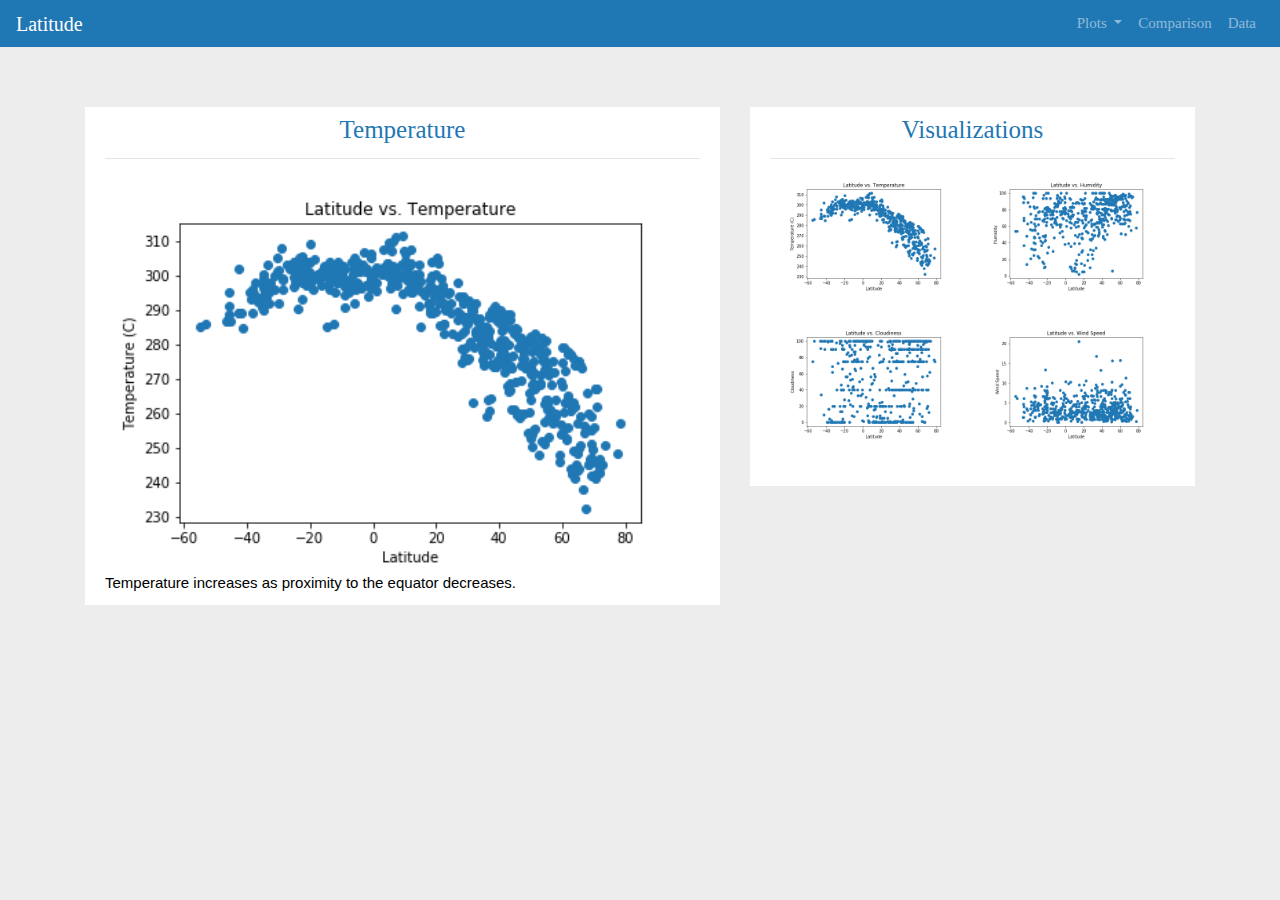
<file: temperature.html>
<!DOCTYPE html>
<html lang="en">
<head>
    <meta charset="UTF-8">
    <meta name="viewport" content="width=device-width, initial-scale=1.0">
    <title>temperature</title>
    <link rel="stylesheet" href="https://maxcdn.bootstrapcdn.com/bootstrap/4.0.0/css/bootstrap.min.css" integrity="sha384-Gn5384xqQ1aoWXA+058RXPxPg6fy4IWvTNh0E263XmFcJlSAwiGgFAW/dAiS6JXm"
    crossorigin="anonymous">
    <link rel="stylesheet" href="reset.css">
    <link rel="stylesheet" href="style.css">
</head>
<body>
    
  <!-- Nav Bar Section -->
  <div class="navigation">
    <nav class="navbar navbar-expand-lg navbar-dark" style="background-color: #1f77b4;">
      <a class="navbar-brand" style="background-color: #1f77b4;" href="index.html">Latitude</a>
      <button class="navbar-toggler  border border-white" type="button" data-toggle="collapse" data-target="#navbarNavDropdown"
        aria-controls="navbarNavDropdown" aria-expanded="false" aria-label="Toggle navigation">
        <span class="navbar-toggler-icon"></span>
      </button>
      <div class="collapse navbar-collapse" id="navbarNavDropdown">
        <ul class="navbar-nav ml-auto">
          <li class="nav-item dropdown">
            <a class="nav-link dropdown-toggle" href="#" id="navbarDropdownMenuLink" data-toggle="dropdown"
              aria-haspopup="true" aria-expanded="false">
              Plots
            </a>
            <div class="dropdown-menu" aria-labelledby="navbarDropdownMenuLink">
              <a class="dropdown-item" href="temperature.html">Max Temperature</a>
              <a class="dropdown-item" href="humidity.html">Humidity</a>
              <a class="dropdown-item" href="cloudiness.html">Cloudiness</a>
              <a class="dropdown-item" href="wind.html">Wind Speed</a>
            </div>
          </li>
          <li class="nav-item">
            <a class="nav-link" href="comparison.html">Comparison</a>
          </li>
          <li class="nav-item">
            <a class="nav-link" href="data.html">Data</a>
          </li>

        </ul>
      </div>
    </nav>
  </div>



  <!-- Content Section -->
  <div class="container">
    <div class="row">
      <div class="col-lg-7 col-md-12">
        <!-- Left box  -->
        <div class="box">
          <h1 class="title">Temperature</h1>
          <hr>
          <img src="Images/lat_temp.png" alt="Temperature">
          <p>Temperature increases as proximity to the equator decreases.</p>
        </div>
      </div>
      <div class="col-lg-5 col-md-12">
        <!-- Right Box -->
        <div class="box">
          <h2 class="title">Visualizations</h2>
          <hr>


          <div class="container">
            <div class="row" style="padding-bottom: 30px;">
              <div class="col-6">
                <a href="temperature.html">
                  <img class="panel active" src="Images/lat_temp.png" alt="Temperature">
                </a>
              </div>
              <div class="col-6">
                <a href="humidity.html">
                  <img class="panel" src="Images/lat_hum.png" alt="Humidity">
                </a>
              </div>
            </div>

            <div class="row" style="padding-bottom: 30px;">
              <div class="col-6">
                <a href="cloudiness.html">
                  <img class="panel" src="Images/lat_cloud.png" alt="Cloudiness">
                </a>
              </div>
              <div class="col-6">
                <a href="wind.html">
                  <img class="panel" src="Images/lat_wind.png" alt="Wind Speed">
                </a>
              </div>


            </div>
          </div>


        </div>
      </div>
    </div>
  </div>


   <!-- Footer -->
   <footer>
    <div class="footer"></div>
  </footer>

    <!-- Bootstrap JS -->
    <script src="https://code.jquery.com/jquery-3.2.1.slim.min.js" integrity="sha384-KJ3o2DKtIkvYIK3UENzmM7KCkRr/rE9/Qpg6aAZGJwFDMVNA/GpGFF93hXpG5KkN"
    crossorigin="anonymous"></script>
  <script src="https://cdnjs.cloudflare.com/ajax/libs/popper.js/1.12.9/umd/popper.min.js" integrity="sha384-ApNbgh9B+Y1QKtv3Rn7W3mgPxhU9K/ScQsAP7hUibX39j7fakFPskvXusvfa0b4Q"
    crossorigin="anonymous"></script>
  <script src="https://maxcdn.bootstrapcdn.com/bootstrap/4.0.0/js/bootstrap.min.js" integrity="sha384-JZR6Spejh4U02d8jOt6vLEHfe/JQGiRRSQQxSfFWpi1MquVdAyjUar5+76PVCmYl"
    crossorigin="anonymous"></script>
    
</body>
</html>
</file>
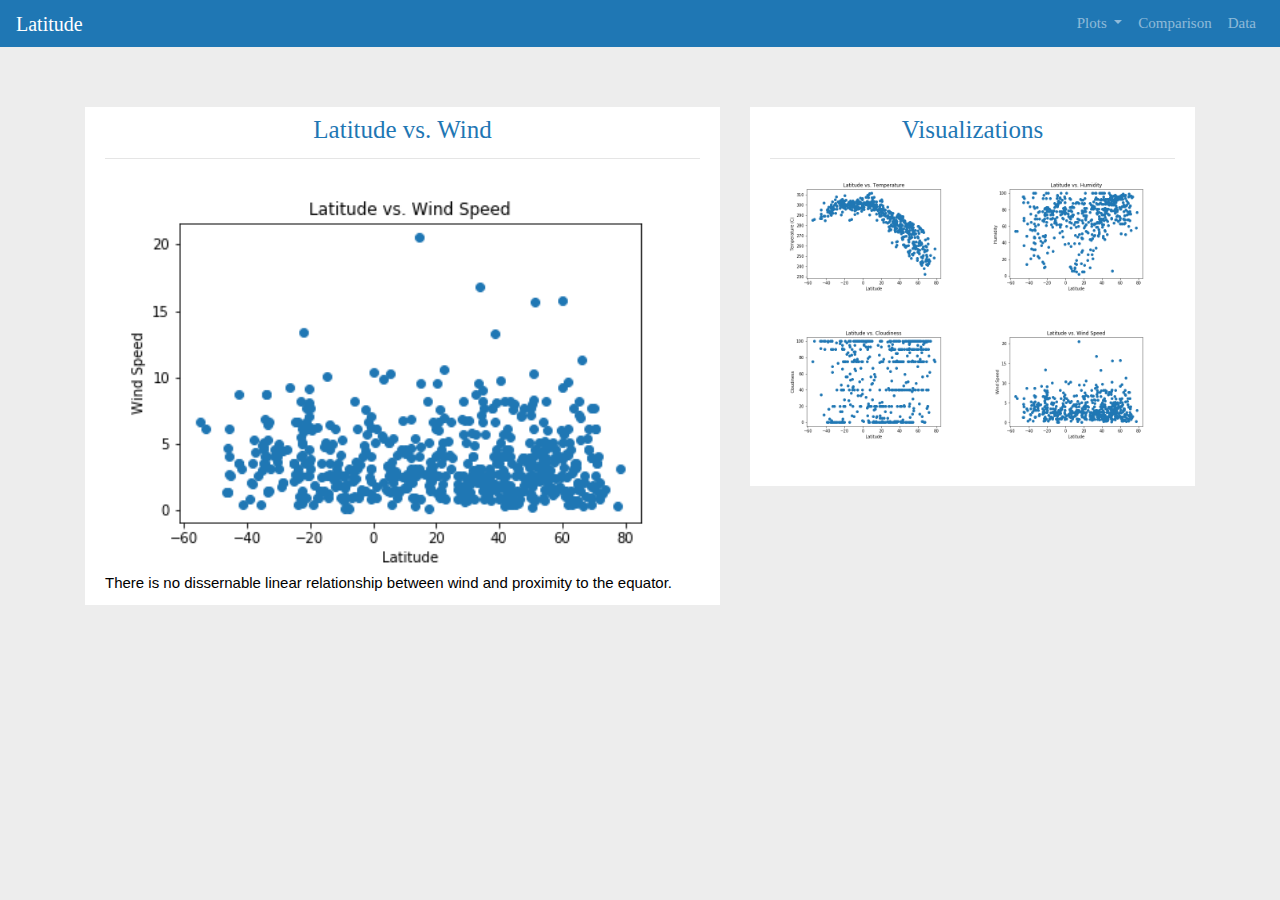
<file: wind.html>
<!DOCTYPE html>
<html lang="en">
<head>
    <meta charset="UTF-8">
    <meta name="viewport" content="width=device-width, initial-scale=1.0">
    <title>wind</title>
    <link rel="stylesheet" href="https://maxcdn.bootstrapcdn.com/bootstrap/4.0.0/css/bootstrap.min.css" integrity="sha384-Gn5384xqQ1aoWXA+058RXPxPg6fy4IWvTNh0E263XmFcJlSAwiGgFAW/dAiS6JXm"
    crossorigin="anonymous">
    <link rel="stylesheet" href="reset.css">
    <link rel="stylesheet" href="style.css">
</head>
<body>
    
  <!-- Nav Bar Section -->
  <div class="navigation">
    <nav class="navbar navbar-expand-lg navbar-dark" style="background-color: #1f77b4;">
      <a class="navbar-brand" style="background-color: #1f77b4;" href="index.html">Latitude</a>
      <button class="navbar-toggler  border border-white" type="button" data-toggle="collapse" data-target="#navbarNavDropdown"
        aria-controls="navbarNavDropdown" aria-expanded="false" aria-label="Toggle navigation">
        <span class="navbar-toggler-icon"></span>
      </button>
      <div class="collapse navbar-collapse" id="navbarNavDropdown">
        <ul class="navbar-nav ml-auto">
          <li class="nav-item dropdown">
            <a class="nav-link dropdown-toggle" href="#" id="navbarDropdownMenuLink" data-toggle="dropdown"
              aria-haspopup="true" aria-expanded="false">
              Plots
            </a>
            <div class="dropdown-menu" aria-labelledby="navbarDropdownMenuLink">
              <a class="dropdown-item" href="temperature.html">Max Temperature</a>
              <a class="dropdown-item" href="humidity.html">Humidity</a>
              <a class="dropdown-item" href="cloudiness.html">Cloudiness</a>
              <a class="dropdown-item" href="wind.html">Wind Speed</a>
            </div>
          </li>
          <li class="nav-item">
            <a class="nav-link" href="comparison.html">Comparison</a>
          </li>
          <li class="nav-item">
            <a class="nav-link" href="data.html">Data</a>
          </li>

        </ul>
      </div>
    </nav>
  </div>


  

  <!-- Content Section -->
  <div class="container">
    <div class="row">
      <div class="col-lg-7 col-md-12">
        <!-- Left box  -->
        <div class="box">
          <h1 class="title">Latitude vs. Wind</h1>
          <hr>
          <img src="Images/lat_wind.png" alt="Wind">
          <p>There is no dissernable linear relationship between wind and proximity to the equator.</p>
        </div>
      </div>
      <div class="col-lg-5 col-md-12">
        <!-- Right Box -->
        <div class="box">
          <h2 class="title">Visualizations</h2>
          <hr>


          <div class="container">
            <div class="row" style="padding-bottom: 30px;">
              <div class="col-6">
                <a href="temperature.html">
                  <img class="panel" src="Images/lat_temp.png" alt="Temperature">
                </a>
              </div>
              <div class="col-6">
                <a href="humidity.html">
                  <img class="panel" src="Images/lat_hum.png" alt="Humidity">
                </a>
              </div>
            </div>

            <div class="row" style="padding-bottom: 30px;">
              <div class="col-6">
                <a href="cloudiness.html">
                  <img class="panel" src="Images/lat_cloud.png" alt="Cloudiness">
                </a>
              </div>
              <div class="col-6">
                <a href="wind.html">
                  <img class="panel active" src="Images/lat_wind.png" alt="Wind Speed">
                </a>
              </div>


            </div>
          </div>


        </div>
      </div>
    </div>
  </div>




   <!-- Footer -->
   <footer>
    <div class="footer"></div>
  </footer>

    <!-- Bootstrap JS -->
    <script src="https://code.jquery.com/jquery-3.2.1.slim.min.js" integrity="sha384-KJ3o2DKtIkvYIK3UENzmM7KCkRr/rE9/Qpg6aAZGJwFDMVNA/GpGFF93hXpG5KkN"
    crossorigin="anonymous"></script>
  <script src="https://cdnjs.cloudflare.com/ajax/libs/popper.js/1.12.9/umd/popper.min.js" integrity="sha384-ApNbgh9B+Y1QKtv3Rn7W3mgPxhU9K/ScQsAP7hUibX39j7fakFPskvXusvfa0b4Q"
    crossorigin="anonymous"></script>
  <script src="https://maxcdn.bootstrapcdn.com/bootstrap/4.0.0/js/bootstrap.min.js" integrity="sha384-JZR6Spejh4U02d8jOt6vLEHfe/JQGiRRSQQxSfFWpi1MquVdAyjUar5+76PVCmYl"
    crossorigin="anonymous"></script>

    
</body>
</html>
</file>
<file: style.css>
/* Body */
body{
    background-color: #EDEDED; 
}

/* Images */
img{
    width:100% !important;
    height:100% !important;
}

a{
    color: white;
    font-size: 15px; 
}

.vizualization{
    width:50% !important;
    height:50% !important;
}

/* Title Class  */
.title{
    color: #1f77b4;  
    font-family: 'Georgia', Times New Roman, Times, serif;
    font-weight: normal; 
}

h1 {
    font-size: 25px;
    text-align: center;
  }
  
  h2 {
    font-size: 25px;
    text-align: center;
  }

/* Paragraph Element */
p{
 color: black;
 font-family: 'Georgia', Arial, Helvetica, sans-serif;
 font-size: 15px; 
}
/* Box Class */
.box {
    margin-top: 60px; 
    margin-bottom: 62px; 
    padding: 10px 20px 15px; 
    color:black;
    background-color: white; 

  }
/* Table */
  .table{
    font-size: 12px;
    font-style: normal; 
    font-family: 'Times New Roman', Times, serif;
}
</file>
